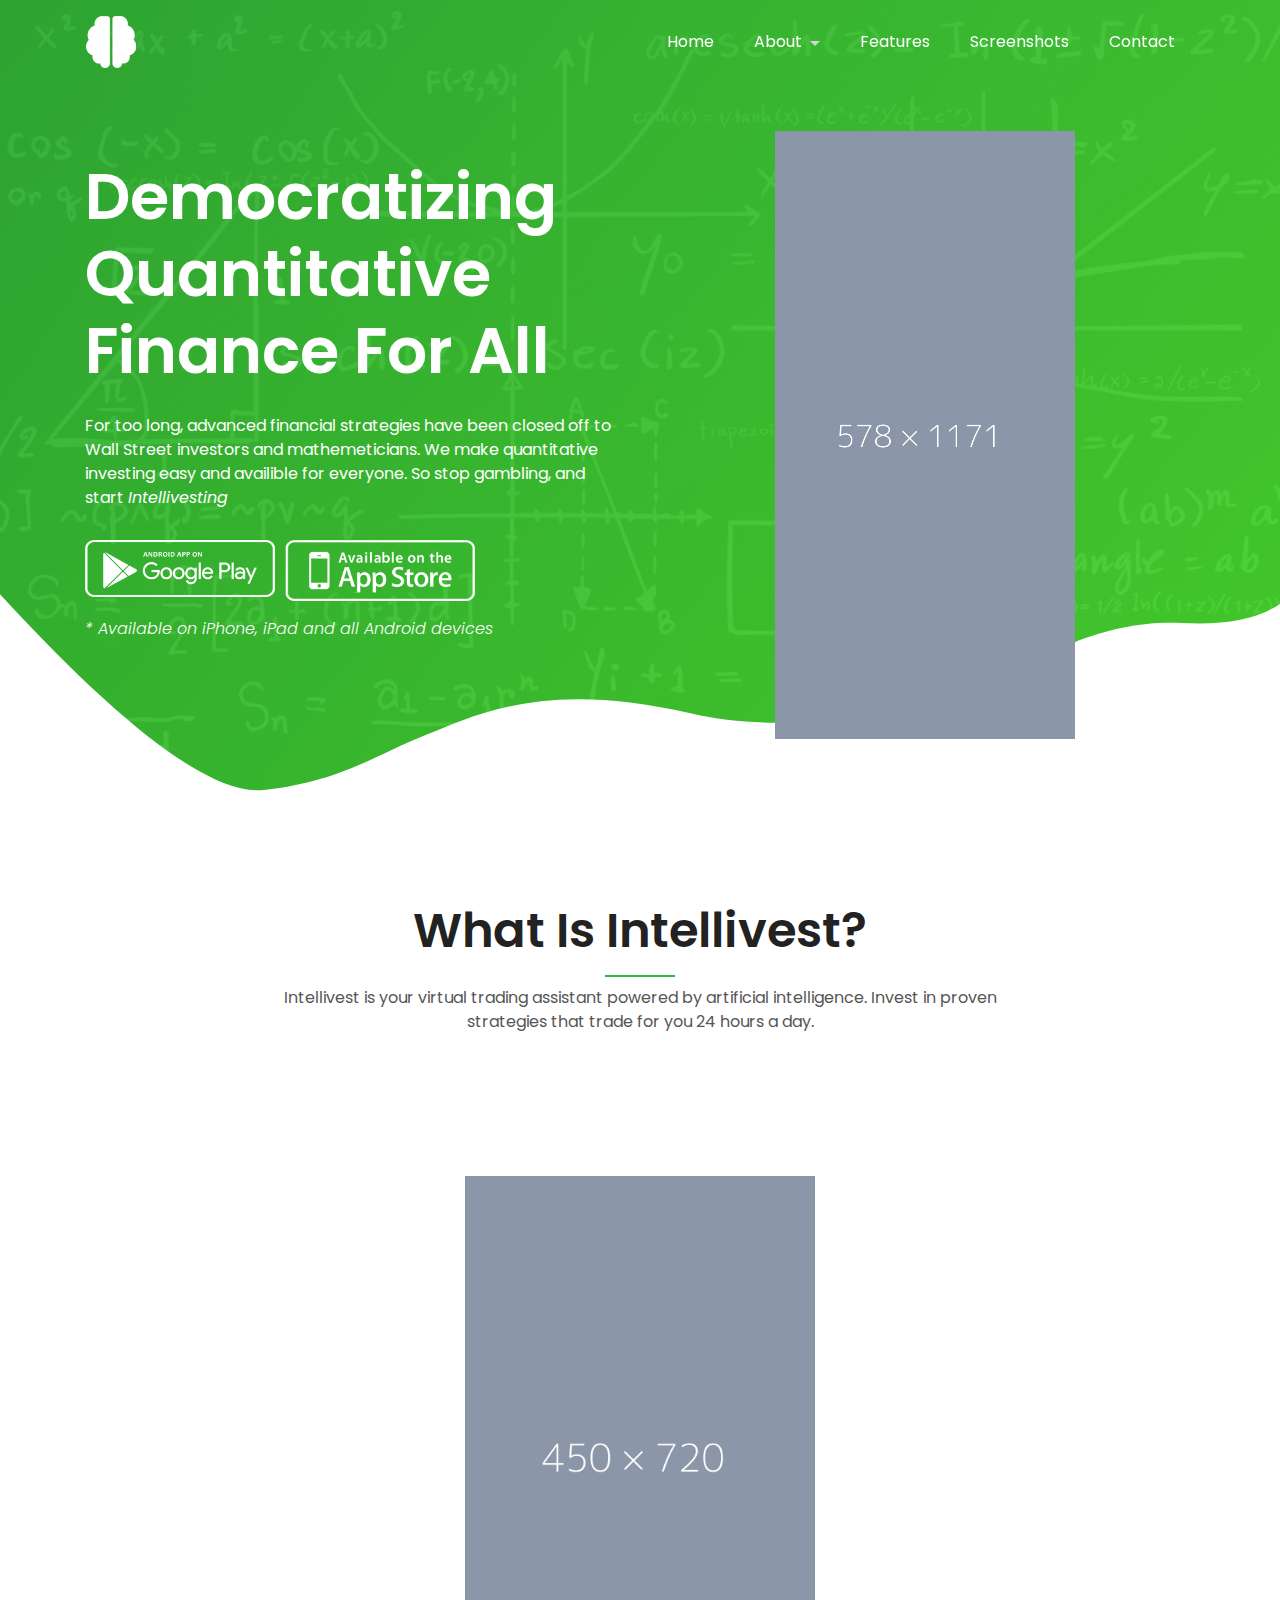
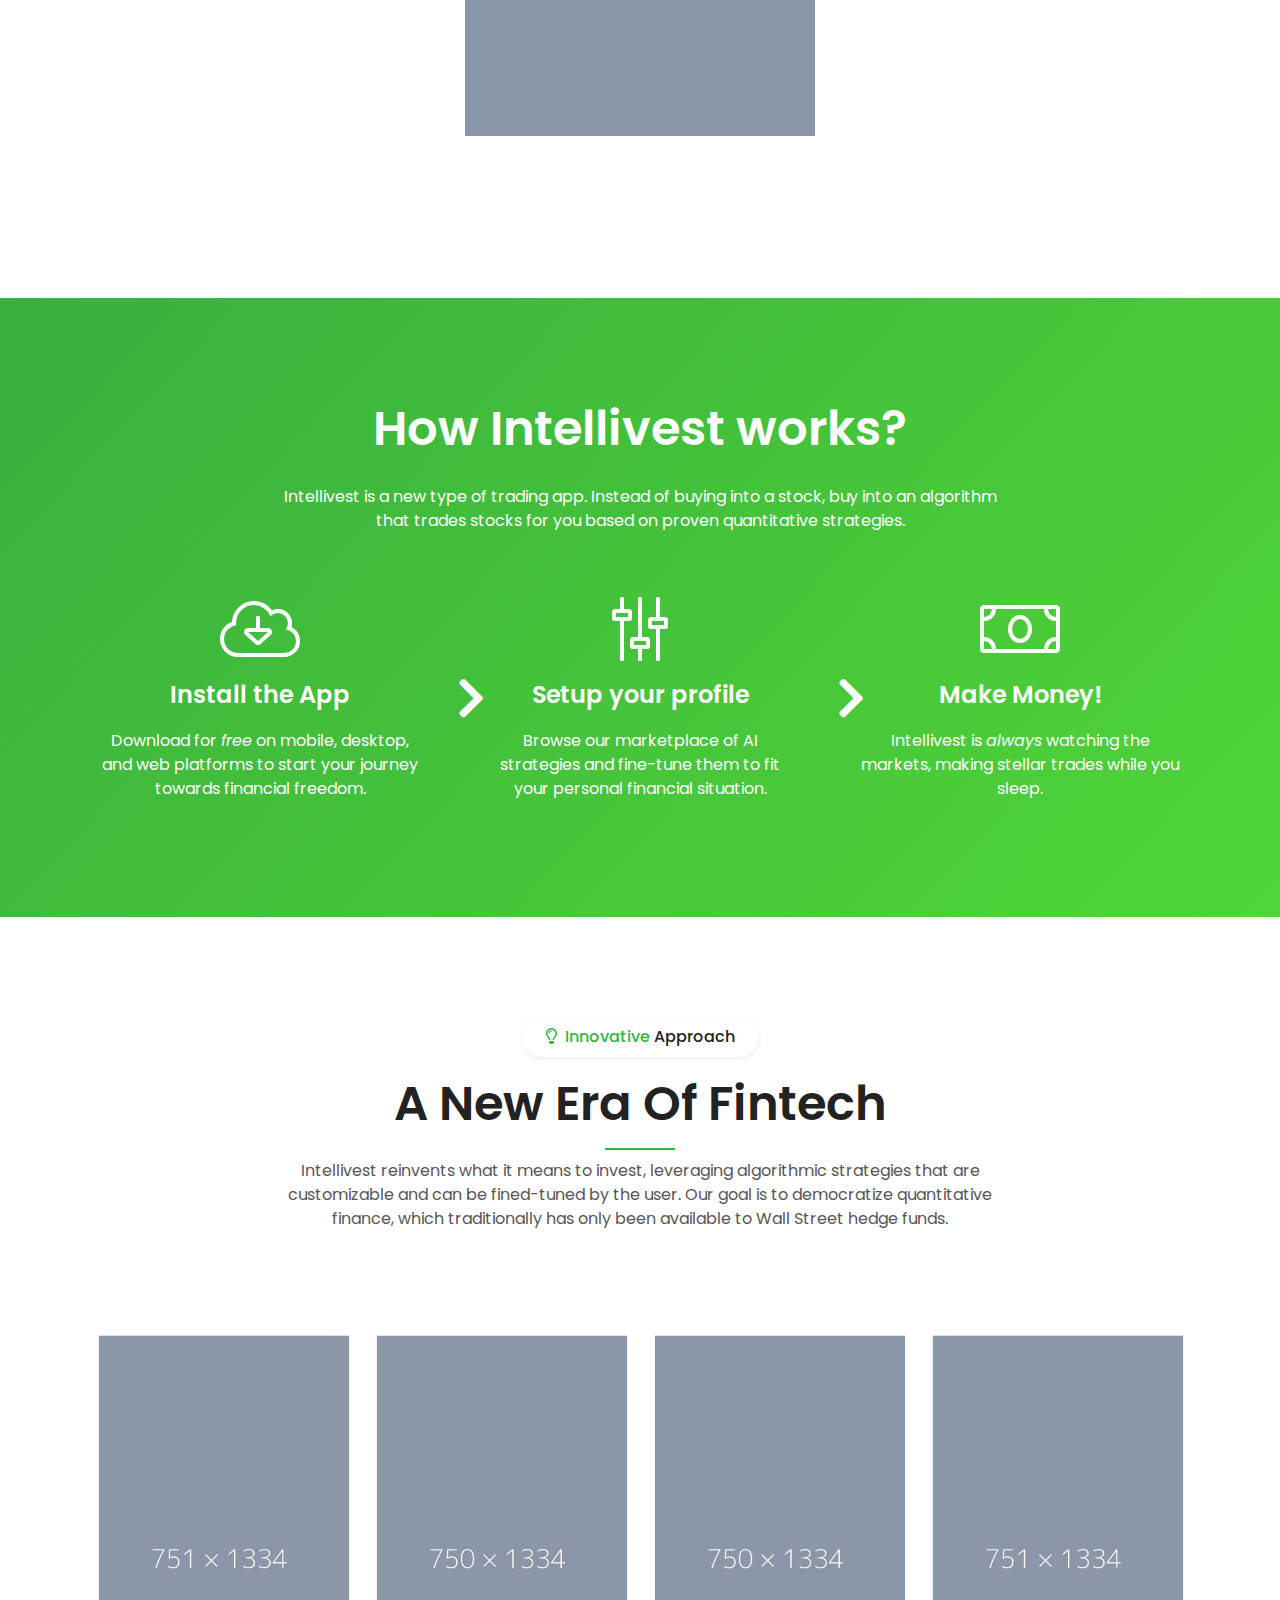
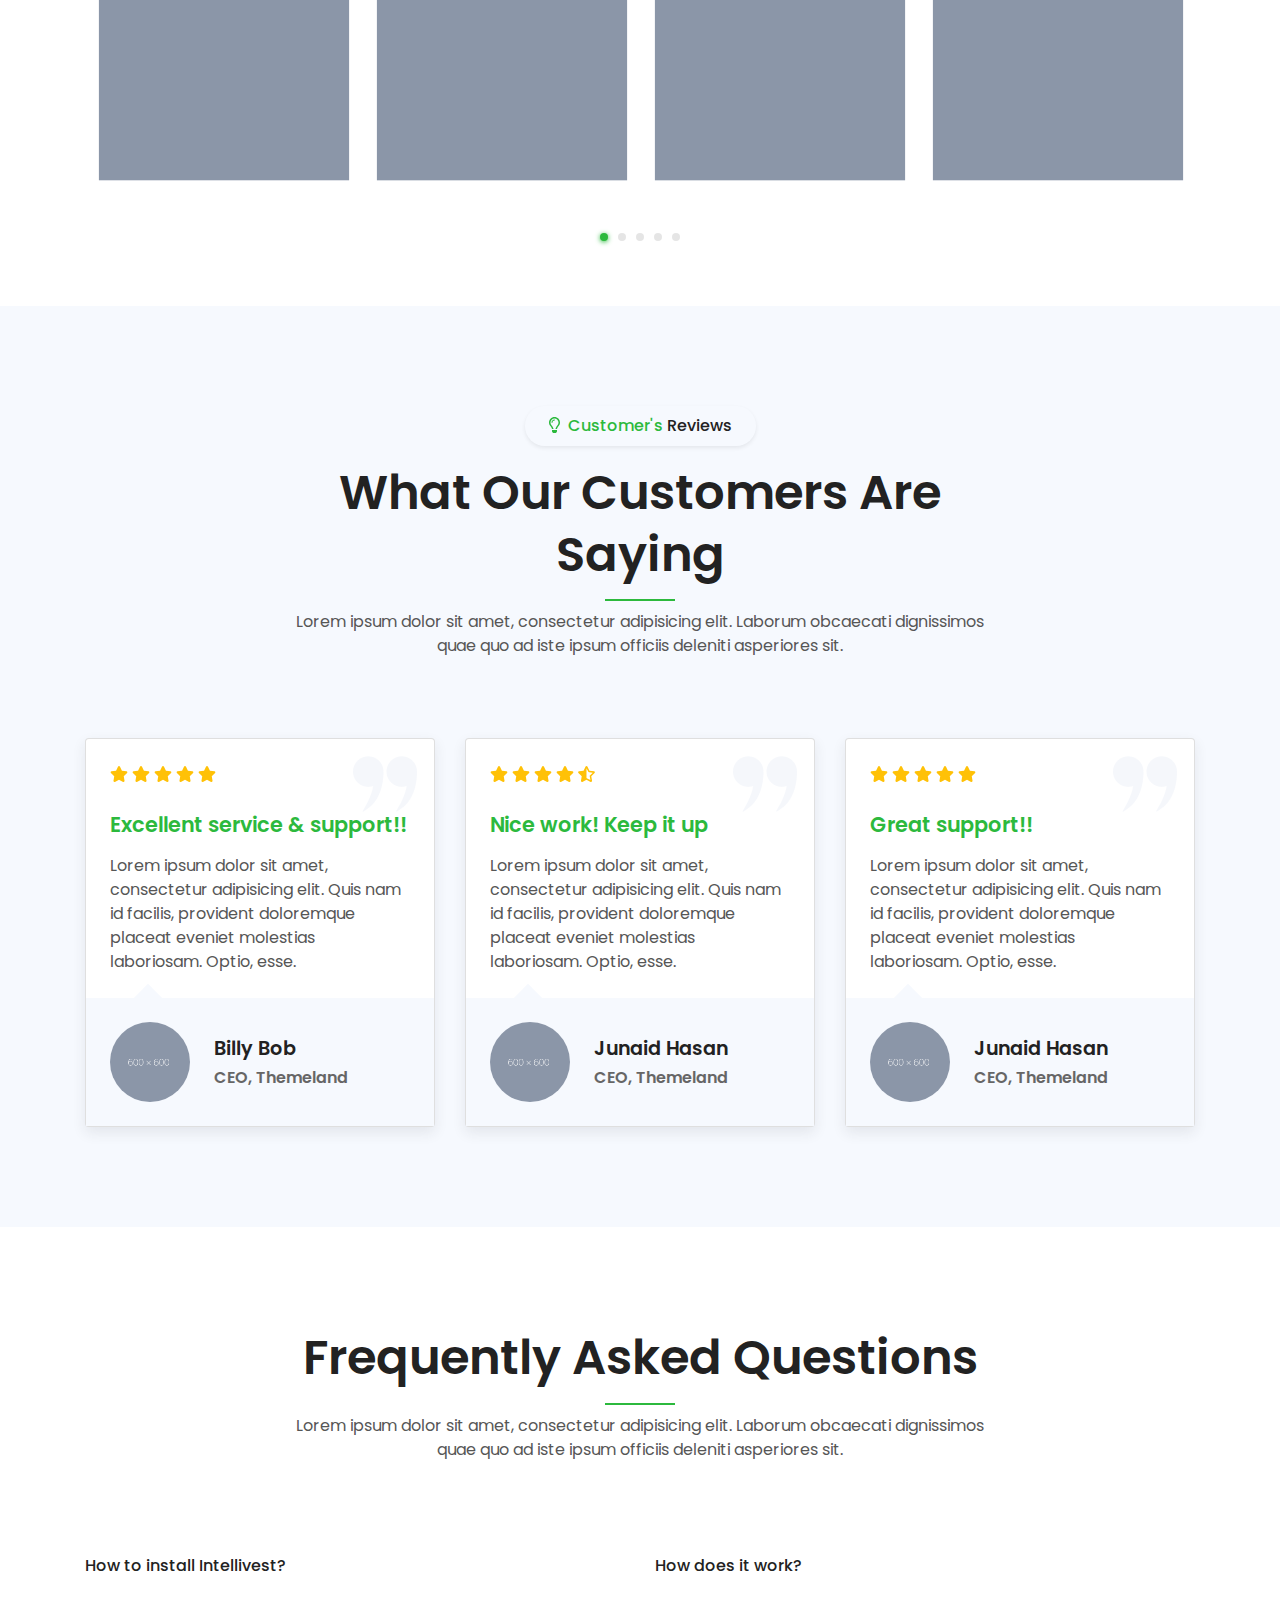
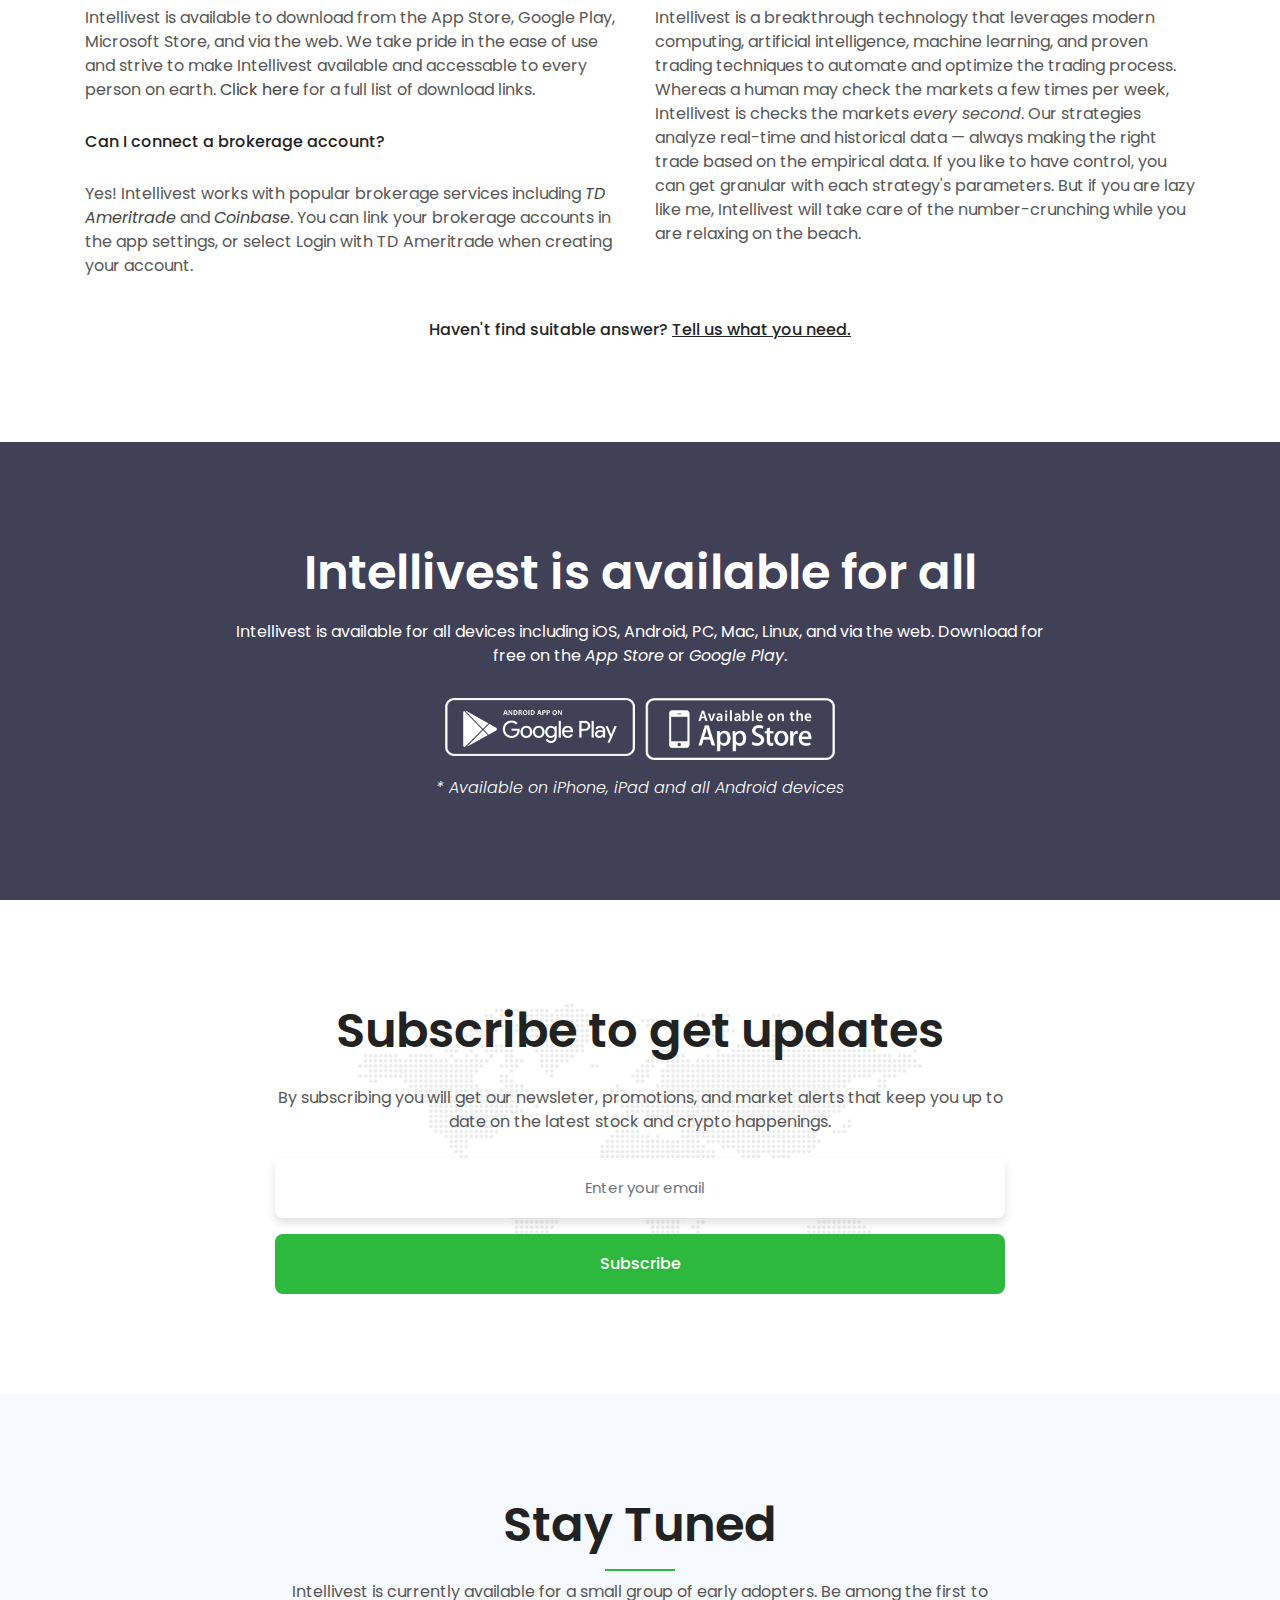
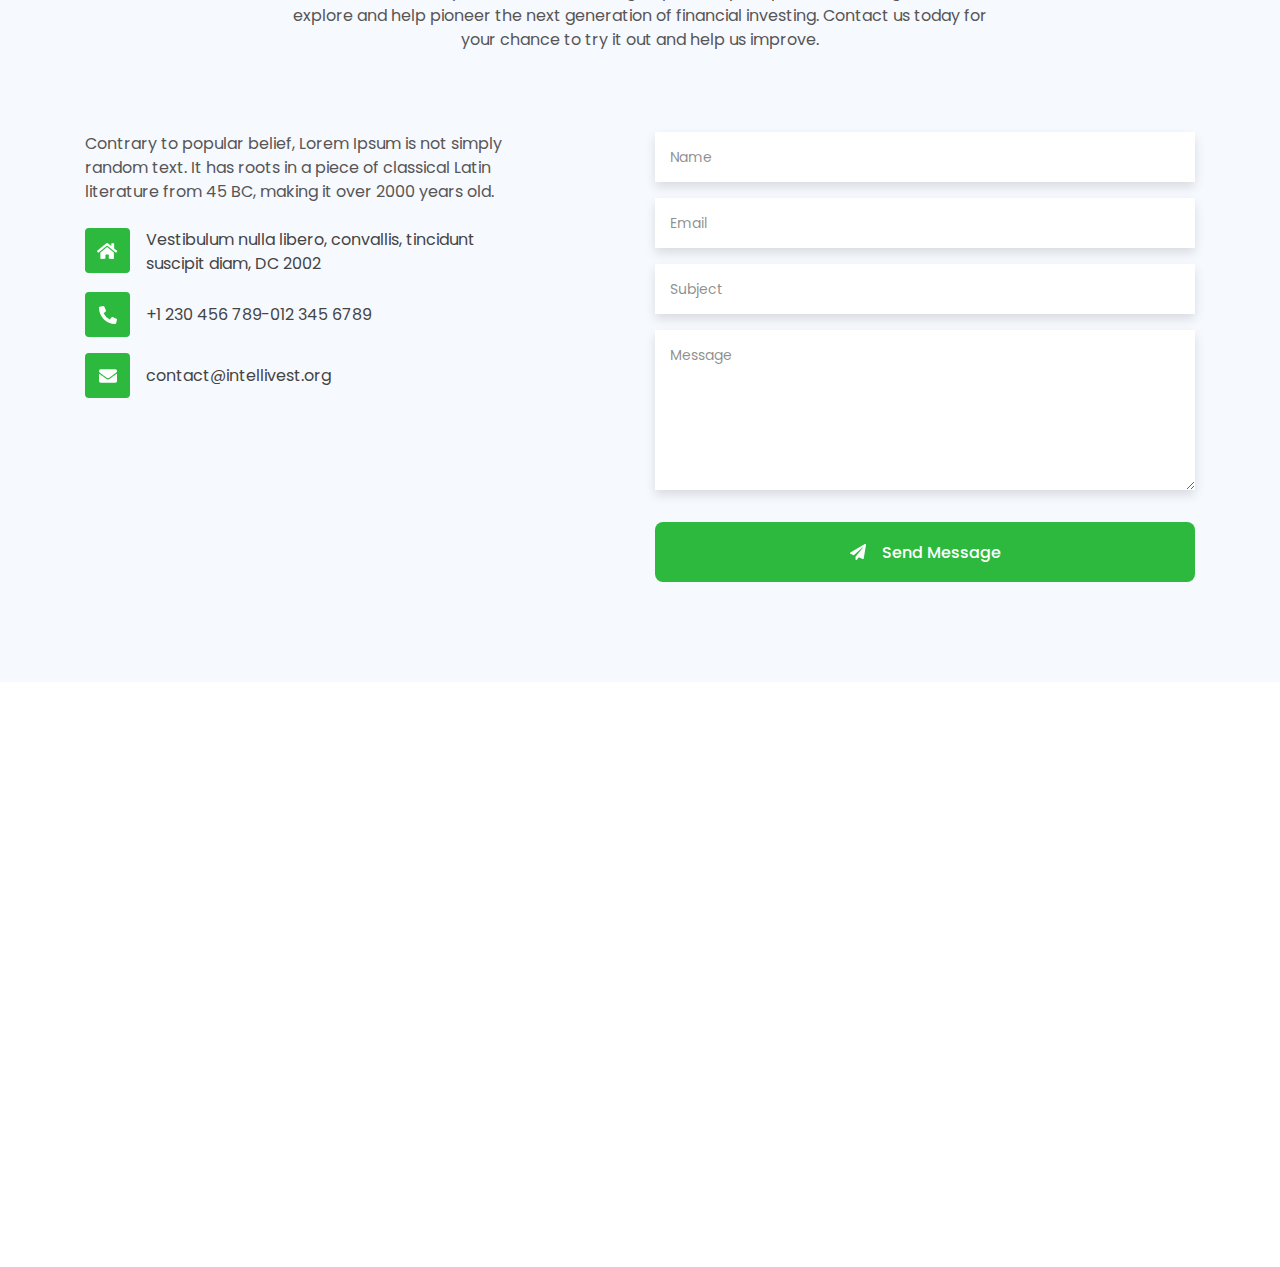
<file: index.html>
<!doctype html>
<html class="no-js" lang="en">

<head>
    <meta charset="UTF-8">
    <meta name="description" content="">
    <meta http-equiv="X-UA-Compatible" content="IE=edge">
    <meta name="viewport" content="width=device-width, initial-scale=1, shrink-to-fit=no">
    <title>Intellivest</title>
    <link rel="icon" href="assets/img/favicon.png">
    <link rel="stylesheet" href="assets/css/style.css">
    <link rel="stylesheet" href="assets/css/fontawesome/css/all.min.css">

        <style>
            
            .work-icon i{
                color:white
            }
            </style>
</head>

<body>
    <div id="scrollUp" title="Scroll To Top">
        <i class="fas fa-arrow-up"></i>
    </div>
    <!--====== Scroll To Top Area End ======-->

    <div class="main">
        <!-- ***** Header Start ***** -->
        <header class="navbar navbar-sticky navbar-expand-lg navbar-dark">
            <div class="container position-relative">
                <a class="navbar-brand" href="index.html">
                    <img class="navbar-brand-regular" src="assets/img/logo/logo-white.png" alt="brand-logo">
                    <img class="navbar-brand-sticky" src="assets/img/logo/logo.png" alt="sticky brand-logo">
                </a>
                <button class="navbar-toggler d-lg-none" type="button" data-toggle="navbarToggler" aria-label="Toggle navigation">
                    <span class="navbar-toggler-icon"></span>
                </button>

                <div class="navbar-inner">
                    <!--  Mobile Menu Toggler -->
                    <button class="navbar-toggler d-lg-none" type="button" data-toggle="navbarToggler" aria-label="Toggle navigation">
                        <span class="navbar-toggler-icon"></span>
                    </button>
                    <nav>
                        <ul class="navbar-nav" id="navbar-nav">
                            <li class="nav-item">
                                <a class="nav-link" href="/">Home</a>
                            </li>
                            
                            <li class="nav-item dropdown">
                                <a class="nav-link dropdown-toggle" href="javascript:;" id="navbarDropdownMenuLink" data-toggle="dropdown" aria-haspopup="true" aria-expanded="false">
                                    About
                                </a>
                                <ul class="dropdown-menu" aria-labelledby="navbarDropdownMenuLink">
                                    <li class="dropdown-submenu"><a class="dropdown-item dropdown-toggle" href="javascript:;">Community<span class="badge badge-pill badge-warning ml-2">New</span></a>
                                        <ul class="dropdown-menu">
                                            <li>
                                                <a class="dropdown-item" target="_blank" href="https://github.com/Intellivest-Technologies">GitHub</a>
                                            </li>
                                            <li>
                                                <a class="dropdown-item" target="_blank" href="https://linkedin.com/company/intellivest-inc">LinkedIn</a>
                                            </li>
                                            <li>
                                                <a class="dropdown-item" target="_blank" href="https://twitter.com/intellivestapp">Twitter</a>
                                            </li>
                                            <li>
                                                <a class="dropdown-item" target="_blank" href="https://facebook.com/Intellivest-141147294786634">Facebook</a>
                                            </li>
                                            <li>
                                                <a class="dropdown-item" target="_blank" href="https://instagram.com/intellivestapp">Instagram</a>
                                            </li>
                                        </ul>
                                    </li>

                                    <li>
                                        <a class="dropdown-item" href="/reviews">Reviews</a>
                                    </li>
                                    <li>
                                        <a class="dropdown-item" href="/faq">FAQ</a>
                                    </li>
                                    <li>
                                        <a class="dropdown-item" href="/contact">Contact</a>
                                    </li>
                                </ul>
                            </li>
                            <li class="nav-item">
                                <a class="nav-link scroll" href="#features">Features</a>
                            </li>
                            <li class="nav-item">
                                <a class="nav-link scroll" href="#screenshots">Screenshots</a>
                            </li>
                            <li class="nav-item">
                                <a class="nav-link scroll" href="#contact">Contact</a>
                            </li>
                        </ul>
                    </nav>
                </div>
            </div>
        </header>
        <!-- ***** Header End ***** -->

        <!-- ***** Welcome Area Start ***** -->
        <section id="home" class="section welcome-area bg-overlay overflow-hidden d-flex align-items-center">
            <div class="container">
                <div class="row align-items-center">
                    <!-- Welcome Intro Start -->
                    <div class="col-12 col-md-7 col-lg-6">
                        <div class="welcome-intro">
                            <h1 class="text-white">Democratizing Quantitative Finance For All</h1>
                            <p class="text-white my-4">For too long, advanced financial strategies have been closed off to Wall Street investors and mathemeticians. We make quantitative investing easy and availible for everyone. So stop gambling, and start <i>Intellivesting</i></p>
                            <!-- Store Buttons -->
                            <div class="button-group store-buttons d-flex">
                                <a href="#">
                                    <img src="assets/img/icon/google-play.png" alt="">
                                </a>
                                <a href="#">
                                    <img src="assets/img/icon/app-store.png" alt="">
                                </a>
                            </div>
                            <span class="d-inline-block text-white fw-3 font-italic mt-3">* Available on iPhone, iPad and all Android devices</span>
                        </div>
                    </div>
                    <div class="col-12 col-md-5 col-lg-6">
                        <!-- Welcome Thumb -->
                        <div class="welcome-thumb mx-auto" data-aos="fade-left" data-aos-delay="500" data-aos-duration="1000">
                            <img src="assets/img/welcome/welcome-mockup.png" alt="">
                        </div>
                    </div>
                </div>
            </div>
            <!-- Shape Bottom -->
            <div class="shape-bottom">
                <svg viewBox="0 0 1920 310" version="1.1" xmlns="http://www.w3.org/2000/svg" xmlns:xlink="http://www.w3.org/1999/xlink" class="svg replaced-svg">
                    <title>sApp Shape</title>
                    <desc>Created with Sketch</desc>
                    <defs></defs>
                    <g id="sApp-Landing-Page" stroke="none" stroke-width="1" fill="none" fill-rule="evenodd">
                        <g id="sApp-v1.0" transform="translate(0.000000, -554.000000)" fill="#FFFFFF">
                            <path d="M-3,551 C186.257589,757.321118 319.044414,856.322454 395.360475,848.004007 C509.834566,835.526337 561.525143,796.329212 637.731734,765.961549 C713.938325,735.593886 816.980646,681.910577 1035.72208,733.065469 C1254.46351,784.220361 1511.54925,678.92359 1539.40808,662.398665 C1567.2669,645.87374 1660.9143,591.478574 1773.19378,597.641868 C1848.04677,601.75073 1901.75645,588.357675 1934.32284,557.462704 L1934.32284,863.183395 L-3,863.183395" id="sApp-v1.0"></path>
                        </g>
                    </g>
                </svg>
            </div>
        </section>
        <!-- ***** Welcome Area End ***** -->
<!-- ***** Features Area Start ***** -->
<section id="features" class="section features-area overflow-hidden ptb_100">
    <div class="container">
        <div class="row justify-content-center">
            <div class="col-12 col-md-10 col-lg-8">
                <!-- Section Heading -->
                <div class="section-heading text-center">
                    <h2>What Is Intellivest?</h2>
                    <p class="d-none d-sm-block mt-4">Intellivest is your virtual trading assistant powered by artificial intelligence.  Invest in proven strategies that trade for you 24 hours a day.</p>
                    <p class="d-block d-sm-none mt-4">Intellivest is your algorithmic trading bot powered by artificial intelligence that trades for you 24 hours a day.</p>
                </div>
            </div>
        </div>
        <div class="row align-items-center">
            <div class="col-12 col-md-6 col-lg-4">
                <!-- Features Item -->
                <ul class="features-item">
                    <li>
                        <!-- Image Box -->
                        <div class="image-box media px-1 py-3 py-md-4 wow fadeInLeft" data-aos-duration="2s" data-wow-delay="0.3s">
                            <!-- Featured Image -->
                            <div class="featured-img mr-3">
                                <i class="fal fa-function fa-3x" style="color:#579df8"></i>
                            </div>
                            <!-- Icon Text -->
                            <div class="icon-text media-body align-self-center align-self-md-start">
                                <h3 class="mb-2">Quantitative Finance</h3>
                                <p>Computers are great at math — better than any human will ever be. Intellivest brings the human and machine together to make intelligent and lucrative trades that are backed by data. </p>
                            </div>
                        </div>
                    </li>
                    <li>
                        <!-- Image Box -->
                        <div class="image-box media px-1 py-3 py-md-4 wow fadeInLeft" data-aos-duration="2s" data-wow-delay="0.6s">
                            <!-- Featured Image -->
                            <div class="featured-img mr-3">
                                <i class="fal fa-brain fa-3x" style="color:#ff6f54"></i>
                            </div>
                            <!-- Icon Text -->
                            <div class="icon-text media-body align-self-center align-self-md-start">
                                <h3 class="mb-2">AI Investing</h3>
                                <p><!--Let's face it. Investing is complex. -->Intellivest brings cutting-edge artificial intelligence to the people. Our AI is trained on historical data, market trends, and social media sentiment resulting in an array of incredibly sophisticated algorithmic trading strategies.  </p>
                            </div>
                        </div>
                    </li>
                    <li>
                        <!-- Image Box -->
                        <div class="image-box media px-1 py-3 py-md-4 wow fadeInLeft" data-aos-duration="2s" data-wow-delay="0.9s">
                            <!-- Featured Image -->
                            <div class="featured-img mr-3">
                                <i class="fal fa-landmark fa-3x" style="color:#8989f2"></i>
                            </div>
                            <!-- Icon Text -->
                            <div class="icon-text media-body align-self-center align-self-md-start">
                                <h3 class="mb-2">Secure Brokerage </h3>
                                <p>Connect your TD Ameritrade & Coinbase accounts, and Intellivest will be your full-time day trader.</p>
                            </div>
                        </div>
                    </li>
                </ul>
            </div>
            <div class="col-12 col-lg-4 d-none d-lg-block">
                <!-- Featutes Thumb -->
                <div class="features-thumb text-center">
                    <img src="assets/img/features/thumb-1.png" alt="">
                </div>
            </div>
            <div class="col-12 col-md-6 col-lg-4">
                <!-- Features Item -->
                <ul class="features-item">
                    <li>
                        <!-- Image Box -->
                        <div class="image-box media px-1 py-3 py-md-4 wow fadeInRight" data-aos-duration="2s" data-wow-delay="0.3s">
                            <!-- Featured Image -->
                            <div class="featured-img mr-3">
                               <i class="fal fa-comment-dollar fa-3x" style="color:#31445d"></i>
                            </div>
                            <!-- Icon Text -->
                            <div class="icon-text media-body align-self-center align-self-md-start">
                                <h3 class="mb-2">Market Alerts</h3>
                                <p>Get personalized market alerts, so you never miss out on the latest opportunities. If you're not ready to go all-in on the algorithm, Intellivest can give you advice and recommendations.</p>
                            </div>
                        </div>
                    </li>
                    <li>
                        <!-- Image Box -->
                        <div class="image-box media px-1 py-3 py-md-4 wow fadeInRight" data-aos-duration="2s" data-wow-delay="0.6s">
                            <!-- Featured Image -->
                            <div class="featured-img mr-3">
                                <i class="fal fa-coin fa-3x" style="color:#5eefb1"></i>
                            </div>
                            <!-- Icon Text -->
                            <div class="icon-text media-body align-self-center align-self-md-start">
                                <h3 class="mb-2">Stocks & Crypto</h3>
                                <p>Buy and sell your favorite cryptocurrencies.  Deploy strategies on the blockchain that leverage the power of artificial intelligence and decentralized finance.</p>
                            </div>
                        </div>
                    </li>
                   
                    <li>
                        <!-- Image Box -->
                        <div class="image-box media px-1 py-3 py-md-4 wow fadeInRight" data-aos-duration="2s" data-wow-delay="0.9s">
                            <!-- Featured Image -->
                            <div class="featured-img mr-3">
                                <i class="fal fa-laptop-code fa-3x" style="color:#f9a475"></i>
                            </div>
                            <!-- Icon Text -->
                            <div class="icon-text media-body align-self-center align-self-md-start">
                                <h3 class="mb-2">Machine Learning</h3>
                                <p>Our computers trade based on real-time and historical data. Our algorithms detect non-obvious trends and trade better than any human could on their own. </p>
                            </div>
                        </div>
                    </li>
                    
                </ul>
            </div>
        </div>
    </div>
</section>
<!-- ***** Features Area End ***** -->
        
        <!-- ***** Service Area Start ***** -->
        <section hidden class="section service-area bg-gray overflow-hidden ptb_100">
            <div class="container">
                <div class="row justify-content-between">
                    <div class="col-12 col-lg-6 order-2 order-lg-1">
                        <!-- Service Text -->
                        <div class="service-text pt-4 pt-lg-0">
                            <h2 class="text-capitalize mb-4">Make your Device Manage Everything For you</h2>
                            <!-- Service List -->
                            <ul class="service-list">
                                <!-- Single Service -->
                                <li class="single-service media py-2">
                                    <div class="service-icon pr-4">
                                        <span><i class="fab fa-buffer"></i></span>
                                    </div>
                                    <div class="service-text media-body">
                                        <p>Fully layered dolor sit amet, consectetur adipisicing elit. Facere, nobis, id expedita dolores officiis laboriosam.</p>
                                    </div>
                                </li>
                                <!-- Single Service -->
                                <li class="single-service media py-2">
                                    <div class="service-icon pr-4">
                                        <span><i class="fas fa-brush"></i></span>
                                    </div>
                                    <div class="service-text media-body">
                                        <p>Customizable design dolor sit amet, consectetur adipisicing elit. Facere, nobis, id expedita dolores officiis laboriosam.</p>
                                    </div>
                                </li>
                                <!-- Single Service -->
                                <li class="single-service media py-2">
                                    <div class="service-icon pr-4">
                                        <span><i class="fas fa-burn"></i></span>
                                    </div>
                                    <div class="service-text media-body">
                                        <p>Drop ipsum dolor sit amet, consectetur adipisicing elit. Facere, nobis, id expedita dolores officiis laboriosam.</p>
                                    </div>
                                </li>
                                <!-- Single Service -->
                                <li class="single-service media py-2">
                                    <div class="service-icon pr-4">
                                        <span><i class="fas fa-cart-arrow-down"></i></span>
                                    </div>
                                    <div class="service-text media-body">
                                        <p>Marketing chart dolor sit amet, consectetur adipisicing elit. Facere, nobis, id expedita dolores officiis laboriosam.</p>
                                    </div>
                                </li>
                            </ul>
                            <a href="#" class="btn btn-bordered mt-4">Learn More</a>
                        </div>
                    </div>
                    <div class="col-12 col-lg-4 order-1 order-lg-2 d-none d-lg-block">
                        <!-- Service Thumb -->
                        <div class="service-thumb mx-auto">
                            <img src="assets/img/features/thumb-1.png" alt="">
                        </div>
                    </div>
                </div>
            </div>
        </section>
        <!-- ***** Service Area End ***** -->

        <!-- ***** Discover Area Start ***** -->
        <section hidden class="section discover-area overflow-hidden ptb_100">
            <div class="container">
                <div class="row justify-content-between">
                    <div class="col-12 col-lg-6 order-2 order-lg-1">
                        <!-- Discover Thumb -->
                        <div class="service-thumb discover-thumb mx-auto pt-5 pt-lg-0">
                            <img src="assets/img/discover/iphone_x.png" alt="">
                        </div>
                    </div>
                    <div class="col-12 col-lg-6 order-1 order-lg-2">
                        <!-- Discover Text -->
                        <div class="discover-text pt-4 pt-lg-0">
                            <h2 class="pb-4 pb-sm-0">Easily communicate with clients using sApp.</h2>
                            <p class="d-none d-sm-block pt-3 pb-4">Lorem ipsum dolor sit amet, consectetur adipisicing elit. Similique dolor ut iusto vitae autem neque eum ipsam.</p>
                            <!-- Check List -->
                            <ul class="check-list">
                                <li class="py-1">
                                    <!-- List Box -->
                                    <div class="list-box media">
                                        <span class="icon align-self-center"><i class="fas fa-check"></i></span>
                                        <span class="media-body pl-3">Combined with a handful of model sentence structures looks reasonable.</span>
                                    </div>
                                </li>
                                <li class="py-1">
                                    <!-- List Box -->
                                    <div class="list-box media">
                                        <span class="icon align-self-center"><i class="fas fa-check"></i></span>
                                        <span class="media-body pl-3">Contrary to popular belief, Lorem Ipsum is not simply random text.</span>
                                    </div>
                                </li>
                                <li class="py-1">
                                    <!-- List Box -->
                                    <div class="list-box media">
                                        <span class="icon align-self-center"><i class="fas fa-check"></i></span>
                                        <span class="media-body pl-3">Sed ut perspiciatis unde omnis iste natus error sit voluptatem accusantium.</span>
                                    </div>
                                </li>
                                <li class="py-1">
                                    <!-- List Box -->
                                    <div class="list-box media">
                                        <span class="icon align-self-center"><i class="fas fa-check"></i></span>
                                        <span class="media-body pl-3">All the Lorem Ipsum generators on the Internet tend to repeat necessary.</span>
                                    </div>
                                </li>
                            </ul>
                            <div class="icon-box d-flex mt-3">
                                <div class="service-icon">
                                    <span><i class="fas fa-bell"></i></span>
                                </div>
                                <div class="service-icon px-3">
                                    <span><i class="fas fa-envelope-open"></i></span>
                                </div>
                                <div class="service-icon">
                                    <span><i class="fas fa-video"></i></span>
                                </div>
                            </div>
                        </div>
                    </div>
                </div>
            </div>
        </section>
        <!-- ***** Discover Area End ***** -->

        <!-- ***** Work Area Start ***** -->
        <section class="section work-area bg-overlay overflow-hidden ptb_100">
            <div class="container">
                <div class="row justify-content-center">
                    <div class="col-12 col-md-10 col-lg-8">
                        <!-- Work Content -->
                        <div class="work-content text-center">
                            <h2 class="text-white">How Intellivest works?</h2>
                            <p class="d-none d-sm-block text-white my-3 mt-sm-4 mb-sm-5">Intellivest is a new type of trading app.  Instead of buying into a stock, buy into an algorithm that trades stocks for you based on proven quantitative strategies.</p>
                            <p class="d-block d-sm-none text-white my-3">Intellivest is a new type of trading app.  Instead of buying into a stock, buy into an algorithm that trades stocks for you based on proven quantitative strategies.</p>
                        </div>
                    </div>
                </div>
                <div class="row">
                    <div class="col-12 col-md-4">
                        <!-- Single Work -->
                        <div class="single-work text-center p-3">
                            <!-- Work Icon -->
                            <div class="work-icon">
                                <i class="fal fa-cloud-download-alt fa-4x"></i>
                            </div>
                            <h3 class="text-white py-3">Install the App</h3>
                            <p class="text-white">Download for <i>free</i> on mobile, desktop, and web platforms to start your journey towards financial freedom.</p>
                        </div>
                    </div>
                    <div class="col-12 col-md-4">
                        <!-- Single Work -->
                        <div class="single-work text-center p-3">
                            <!-- Work Icon -->
                            <div class="work-icon">
                                <i class="fal fa-sliders-v fa-4x"></i>
                            </div>
                            <h3 class="text-white py-3">Setup your profile</h3>
                            <p class="text-white">Browse our marketplace of AI strategies and fine-tune them to fit your personal financial situation.</p>
                        </div>
                    </div>
                    <div class="col-12 col-md-4">
                        <!-- Single Work -->
                        <div class="single-work text-center p-3">
                            <!-- Work Icon -->
                            <div class="work-icon">
                                <i class="fal fa-money-bill fa-4x"></i>
                            </div>
                            <h3 class="text-white py-3">Make Money!</h3>
                            <p class="text-white">Intellivest is <i>always</i> watching the markets, making stellar trades while you sleep.</p>
                        </div>
                    </div>
                </div>
            </div>
        </section>
        <!-- ***** Work Area End ***** -->

        <!-- ***** Screenshots Area Start ***** -->
        <section id="screenshots" class="section screenshots-area ptb_100">
            <div class="container">
                <div class="row justify-content-center">
                    <div class="col-12 col-md-10 col-lg-8">
                        <!-- Section Heading -->
                        <div class="section-heading text-center">
                            <span class="d-inline-block rounded-pill shadow-sm fw-5 px-4 py-2 mb-3">
                                <i class="far fa-lightbulb text-primary mr-1"></i>
                                <span class="text-primary">Innovative</span>
                                Approach
                            </span>
                            <h2 class="text-capitalize">A New Era of Fintech</h2>
                            <p class="d-none d-sm-block mt-4">Intellivest reinvents what it means to invest, leveraging algorithmic strategies that are customizable and can be fined-tuned by the user.  Our goal is to democratize quantitative finance, which traditionally has only been available to Wall Street hedge funds.</p>
                            <p class="d-block d-sm-none mt-4">Intellivest reinvents what it means to invest, leveraging algorithmic strategies that are customizable and can be fined-tuned by the user.  </p>
                        </div>
                    </div>
                </div>
                <div class="row">
                    <div class="col-12">
                        <!-- App Screenshot Slider Area -->
                        <div class="app-screenshots">
                            <!-- Single Screenshot Item -->
                            <div class="single-screenshot">
                                <img src="assets/img/screenshots/1.jpg" alt="">
                            </div>
                            <!-- Single Screenshot Item -->
                            <div class="single-screenshot">
                                <img src="assets/img/screenshots/2.jpg" alt="">
                            </div>
                            <!-- Single Screenshot Item -->
                            <div class="single-screenshot">
                                <img src="assets/img/screenshots/3.jpg" alt="">
                            </div>
                            <!-- Single Screenshot Item -->
                            <div class="single-screenshot">
                                <img src="assets/img/screenshots/4.jpg" alt="">
                            </div>
                            <!-- Single Screenshot Item -->
                            <div class="single-screenshot">
                                <img src="assets/img/screenshots/5.jpg" alt="">
                            </div>
                        </div>
                    </div>
                </div>
            </div>
        </section>
        <!-- ***** Screenshots Area End ***** -->

        <!-- ***** Review Area Start ***** -->
        <section id="review" class="review-area bg-gray ptb_100">
            <div class="container">
                <div class="row justify-content-center">
                    <div class="col-12 col-md-10 col-lg-8">
                        <!-- Section Heading -->
                        <div class="section-heading text-center">
                            <span class="d-inline-block rounded-pill shadow-sm fw-5 px-4 py-2 mb-3">
                                <i class="far fa-lightbulb text-primary mr-1"></i>
                                <span class="text-primary">Customer's</span>
                                Reviews
                            </span>
                            <h2 class="text-capitalize">What our customers are saying</h2>
                            <p class="d-none d-sm-block mt-4">Lorem ipsum dolor sit amet, consectetur adipisicing elit. Laborum obcaecati dignissimos quae quo ad iste ipsum officiis deleniti asperiores sit.</p>
                            <p class="d-block d-sm-none mt-4">Lorem ipsum dolor sit amet, consectetur adipisicing elit. Laborum obcaecati.</p>
                        </div>
                    </div>
                </div>
                <div class="row">
                    <div class="col-12 col-md-6 col-lg-4 res-margin">
                        <!-- Single Review -->
                        <div class="single-review card">
                            <!-- Card Top -->
                            <div class="card-top p-4">
                                <div class="review-icon">
                                    <i class="fas fa-star text-warning"></i>
                                    <i class="fas fa-star text-warning"></i>
                                    <i class="fas fa-star text-warning"></i>
                                    <i class="fas fa-star text-warning"></i>
                                    <i class="fas fa-star text-warning"></i>
                                </div>
                                <h4 class="text-primary mt-4 mb-3">Excellent service &amp; support!!</h4>
                                <!-- Review Text -->
                                <div class="review-text">
                                    <p>Lorem ipsum dolor sit amet, consectetur adipisicing elit. Quis nam id facilis, provident doloremque placeat eveniet molestias laboriosam. Optio, esse.</p>
                                </div>
                                <!-- Quotation Icon -->
                                <div class="quot-icon">
                                    <img class="avatar-md" src="assets/img/icon/quote.png" alt="">
                                </div>
                            </div>
                            <!-- Reviewer -->
                            <div class="reviewer media bg-gray p-4">
                                <!-- Reviewer Thumb -->
                                <div class="reviewer-thumb">
                                    <img class="avatar-lg radius-100" src="assets/img/avatar/avatar-1.png" alt="">
                                </div>
                                <!-- Reviewer Media -->
                                <div class="reviewer-meta media-body align-self-center ml-4">
                                    <h5 class="reviewer-name color-primary mb-2">Billy Bob</h5>
                                    <h6 class="text-secondary fw-6">CEO, Themeland</h6>
                                </div>
                            </div>
                        </div>
                    </div>
                    <div class="col-12 col-md-6 col-lg-4 res-margin">
                        <!-- Single Review -->
                        <div class="single-review card">
                            <!-- Card Top -->
                            <div class="card-top p-4">
                                <div class="review-icon">
                                    <i class="fas fa-star text-warning"></i>
                                    <i class="fas fa-star text-warning"></i>
                                    <i class="fas fa-star text-warning"></i>
                                    <i class="fas fa-star text-warning"></i>
                                    <i class="fas fa-star-half-alt text-warning"></i>
                                </div>
                                <h4 class="text-primary mt-4 mb-3">Nice work! Keep it up</h4>
                                <!-- Review Text -->
                                <div class="review-text">
                                    <p>Lorem ipsum dolor sit amet, consectetur adipisicing elit. Quis nam id facilis, provident doloremque placeat eveniet molestias laboriosam. Optio, esse.</p>
                                </div>
                                <!-- Quotation Icon -->
                                <div class="quot-icon">
                                    <img class="avatar-md" src="assets/img/icon/quote.png" alt="">
                                </div>
                            </div>
                            <!-- Reviewer -->
                            <div class="reviewer media bg-gray p-4">
                                <!-- Reviewer Thumb -->
                                <div class="reviewer-thumb">
                                    <img class="avatar-lg radius-100" src="assets/img/avatar/avatar-2.png" alt="">
                                </div>
                                <!-- Reviewer Media -->
                                <div class="reviewer-meta media-body align-self-center ml-4">
                                    <h5 class="reviewer-name color-primary mb-2">Junaid Hasan</h5>
                                    <h6 class="text-secondary fw-6">CEO, Themeland</h6>
                                </div>
                            </div>
                        </div>
                    </div>
                    <div class="col-12 col-md-6 col-lg-4">
                        <!-- Single Review -->
                        <div class="single-review card">
                            <!-- Card Top -->
                            <div class="card-top p-4">
                                <div class="review-icon">
                                    <i class="fas fa-star text-warning"></i>
                                    <i class="fas fa-star text-warning"></i>
                                    <i class="fas fa-star text-warning"></i>
                                    <i class="fas fa-star text-warning"></i>
                                    <i class="fas fa-star text-warning"></i>
                                </div>
                                <h4 class="text-primary mt-4 mb-3">Great support!!</h4>
                                <!-- Review Text -->
                                <div class="review-text">
                                    <p>Lorem ipsum dolor sit amet, consectetur adipisicing elit. Quis nam id facilis, provident doloremque placeat eveniet molestias laboriosam. Optio, esse.</p>
                                </div>
                                <!-- Quotation Icon -->
                                <div class="quot-icon">
                                    <img class="avatar-md" src="assets/img/icon/quote.png" alt="">
                                </div>
                            </div>
                            <!-- Reviewer -->
                            <div class="reviewer media bg-gray p-4">
                                <!-- Reviewer Thumb -->
                                <div class="reviewer-thumb">
                                    <img class="avatar-lg radius-100" src="assets/img/avatar/avatar-3.png" alt="">
                                </div>
                                <!-- Reviewer Media -->
                                <div class="reviewer-meta media-body align-self-center ml-4">
                                    <h5 class="reviewer-name color-primary mb-2">Junaid Hasan</h5>
                                    <h6 class="text-secondary fw-6">CEO, Themeland</h6>
                                </div>
                            </div>
                        </div>
                    </div>
                </div>
            </div>
        </section>
        <!-- ***** Review Area End ***** -->

        <!-- ***** FAQ Area Start ***** -->
        <section class="section faq-area style-two ptb_100">
            <div class="container">
                <div class="row justify-content-center">
                    <div class="col-12 col-md-10 col-lg-8">
                        <!-- Section Heading -->
                        <div class="section-heading text-center">
                            <h2 class="text-capitalize">Frequently asked questions</h2>
                            <p class="d-none d-sm-block mt-4">Lorem ipsum dolor sit amet, consectetur adipisicing elit. Laborum obcaecati dignissimos quae quo ad iste ipsum officiis deleniti asperiores sit.</p>
                            <p class="d-block d-sm-none mt-4">Lorem ipsum dolor sit amet, consectetur adipisicing elit. Laborum obcaecati.</p>
                        </div>
                    </div>
                </div>
                <div class="row justify-content-center">
                    <div class="col-12">
                        <!-- FAQ Content -->
                        <div class="faq-content">
                            <!-- sApp Accordion -->
                            <div class="accordion" id="sApp-accordion">
                                <div class="row justify-content-center">
                                    <div class="col-12 col-md-6">
                                        <!-- Single Card -->
                                        <div class="card border-0">
                                            <!-- Card Header -->
                                            <div class="card-header bg-inherit border-0 p-0">
                                                <h2 class="mb-0">
                                                    <button class="btn px-0 py-3" type="button">
                                                        How to install Intellivest?
                                                    </button>
                                                </h2>
                                            </div>
                                            <!-- Card Body -->
                                            <div class="card-body px-0 py-3">
                                                Intellivest is available to download from the App Store, Google Play, Microsoft Store, and via the web.  We take pride in the ease of use and strive to make Intellivest available and accessable to every person on earth.  <a href="/download">Click here</a> for a full list of download links.
                                            </div>
                                        </div>
                                        <!-- Single Card -->
                                        <div class="card border-0">
                                            <!-- Card Header -->
                                            <div class="card-header bg-inherit border-0 p-0">
                                                <h2 class="mb-0">
                                                    <button class="btn px-0 py-3" type="button">
                                                        Can I connect a brokerage account?
                                                    </button>
                                                </h2>
                                            </div>
                                            <!-- Card Body -->
                                            <div class="card-body px-0 py-3">
                                                Yes! Intellivest works with popular brokerage services including <i><a target="_blank" href="https://www.tdameritrade.com/">TD Ameritrade</a></i> and <i><a target="_blank" href="https://coinbase.com">Coinbase</a></i>.  You can link your brokerage accounts in the app settings, or select Login with TD Ameritrade when creating your account.
                                            </div>
                                        </div>
                                       
                                    </div>
                                    <div class="col-12 col-md-6">
                                        <!-- Single Card -->
                                        <div class="card border-0">
                                            <!-- Card Header -->
                                            <div class="card-header bg-inherit border-0 p-0">
                                                <h2 class="mb-0">
                                                    <button class="btn px-0 py-3" type="button">
                                                        How does it work?
                                                    </button>
                                                </h2>
                                            </div>
                                            <!-- Card Body -->
                                            <div class="card-body px-0 py-3">
                                                Intellivest is a breakthrough technology that leverages modern computing, artificial intelligence, machine learning, and proven trading techniques to automate and optimize the trading process.  Whereas a human may check the markets a few times per week, Intellivest is checks the markets <i>every second</i>. Our strategies analyze real-time and historical data — always making the right trade based on the empirical data.  If you like to have control, you can get granular with each strategy's parameters. But if you are lazy like me, Intellivest will take care of the number-crunching while you are relaxing on the beach.
                                            </div>
                                        </div>
                                       
                                    </div>
                                </div>
                                <div class="row justify-content-center">
                                    <p class="text-body text-center pt-4 px-3 fw-5">Haven't find suitable answer? <a href="/contact">Tell us what you need.</a></p>
                                </div>
                            </div>
                        </div>
                    </div>
                </div>
            </div>
        </section>
        <!-- ***** FAQ Area End ***** -->
<style>
    .team-thumb img{
        filter: grayscale(30%);
    }
</style>
        <!-- ***** Team Area Start ***** -->
        <section hidden class="section team-area team-style-two overflow-hidden ptb_100">
            <div class="container">
                <div class="row justify-content-center">
                    <div class="col-12 col-md-10 col-lg-8">
                        <!-- Section Heading -->
                        <div class="section-heading text-center">
                            <h2 class="text-capitalize">Our Team Experts</h2>
                            <p class="d-none d-sm-block mt-4">Lorem ipsum dolor sit amet, consectetur adipisicing elit. Laborum obcaecati dignissimos quae quo ad iste ipsum officiis deleniti asperiores sit.</p>
                            <p class="d-block d-sm-none mt-4">Lorem ipsum dolor sit amet, consectetur adipisicing elit. Laborum obcaecati.</p>
                        </div>
                    </div>
                </div>
                <div class="row">
                    <div class="col-12 col-sm-6 col-md-4 col-lg-3">
                        <!-- Single Team -->
                        <div class="single-team text-center overflow-hidden m-2 m-lg-0">
                            <!-- Team Thumb -->
                            <div class="team-thumb d-inline-block position-relative">
                                <img src="assets/img/avatar/ryan-kemmer.jpg" alt="">
                                <!-- Team Overlay -->
                                <div class="team-overlay">
                                    <h4 class="team-name text-white">Ryan Kemmer</h4>
                                    <h6 class="team-post text-white mt-2 mb-3">Founder &amp; CEO</h6>
                                    <!-- Team Icons -->
                                    <div class="team-icons">
                                        <a class="p-2" href="https://twitter.com/ryankemmer"><i class="fab fa-twitter"></i></a>
                                        <a class="p-2" href="https://github.com/ryankemmer"><i class="fab fa-github"></i></a>
                                        <a class="p-2" href="https://linkedin.com/in/ryankemmer"><i class="fab fa-linkedin-in"></i></a>
                                    </div>
                                </div>
                            </div>
                        </div>
                    </div>
                    <div class="col-12 col-sm-6 col-md-4 col-lg-3">
                        <!-- Single Team -->
                        <div class="single-team text-center overflow-hidden m-2 m-lg-0">
                            <!-- Team Thumb -->
                            <div class="team-thumb d-inline-block position-relative">
                                <img src="assets/img/avatar/josh-stovall.jpg" alt="">
                                <!-- Team Overlay -->
                                <div class="team-overlay">
                                    <h4 class="team-name text-white">Josh Stovall</h4>
                                    <h6 class="team-post text-white mt-2 mb-3">Co-Founder</h6>
                                    <!-- Team Icons -->
                                    <div class="team-icons">
                                        <a class="p-2" href="https://joshstovall.com"><i class="fas fa-globe"></i></a>
                                        <a class="p-2" href="https://twitter.com/j_stov"><i class="fab fa-twitter"></i></a>
                                        <a class="p-2" href="https://github.com/joshstovall"><i class="fab fa-github"></i></a>
                                        <a class="p-2" href="https://linkedin.com/in/joshstovall"><i class="fab fa-linkedin-in"></i></a>
                                    </div>
                                </div>
                            </div>
                        </div>
                    </div>
                    <div class="col-12 col-sm-6 col-md-4 col-lg-3">
                        <!-- Single Team -->
                        <div class="single-team text-center overflow-hidden m-2 m-lg-0">
                            <!-- Team Thumb -->
                            <div class="team-thumb d-inline-block position-relative">
                                <img src="assets/img/avatar/dylan-edwards.jpg" alt="">
                                <!-- Team Overlay -->
                                <div class="team-overlay">
                                    <h4 class="team-name text-white">Dylan Edwards</h4>
                                    <h6 class="team-post text-white mt-2 mb-3">Web Developer</h6>
                                    <!-- Team Icons -->
                                    <div class="team-icons">
                                        <a class="p-2" href="https://dylanedwards.site/"><i class="fas fa-globe"></i></a>
                                        <a class="p-2" href="https://github.com/dylane1999"><i class="fab fa-github"></i></a>
                                        <a class="p-2" href="https://linkedin.com/in/dylanedwards19"><i class="fab fa-linkedin-in"></i></a>
                                    </div>
                                </div>
                            </div>
                        </div>
                    </div>
                    <div class="col-12 col-sm-6 col-md-4 col-lg-3">
                        <!-- Single Team -->
                        <div class="single-team text-center overflow-hidden m-2 m-lg-0">
                            <!-- Team Thumb -->
                            <div class="team-thumb d-inline-block position-relative">
                                <img src="assets/img/avatar/sean-rollins.jpg" alt="">
                                <!-- Team Overlay -->
                                <div class="team-overlay">
                                    <h4 class="team-name text-white">Sean Rollins</h4>
                                    <h6 class="team-post text-white mt-2 mb-3">Graphic Designer</h6>
                                    <!-- Team Icons -->
                                    <div class="team-icons">
                                        <a class="p-2" href="https://linkedin.com/in/sean-rollins-35b602152"><i class="fab fa-linkedin-in"></i></a>
                                    </div>
                                </div>
                            </div>
                        </div>
                    </div>
                </div>
            </div>
        </section>
        <!-- ***** Team Area End ***** -->

        <!-- ***** Download Area Start ***** -->
        <section class="section download-area overlay-dark ptb_100">
            <div class="container">
                <div class="row justify-content-center">
                    <div class="col-12 col-md-10 col-lg-9">
                        <!-- Download Text -->
                        <div class="download-text text-center">
                            <h2 class="text-white">Intellivest is available for all</h2>
                            <p class="text-white my-3 d-none d-sm-block">Intellivest is available for all devices including iOS, Android, PC, Mac, Linux, and via the web. Download for free on the <i>App Store</i> or <i>Google Play</i>.</p>
                            <p class="text-white my-3 d-block d-sm-none">Intellivest is available for all devices including iOS, Android, PC, Mac, Linux, and via the web.</p>
                            <!-- Store Buttons -->
                            <div class="button-group store-buttons d-flex justify-content-center">
                                <a href="#">
                                    <img src="assets/img/icon/google-play.png" alt="">
                                </a>
                                <a href="#">
                                    <img src="assets/img/icon/app-store.png" alt="">
                                </a>
                            </div>
                            <span class="d-inline-block text-white fw-3 font-italic mt-3">* Available on iPhone, iPad and all Android devices</span>
                        </div>
                    </div>
                </div>
            </div>
        </section>
        <!-- ***** Download Area End ***** -->

        <!-- ***** Subscribe Area Start ***** -->
        <section class="section subscribe-area ptb_100">
            <div class="container">
                <div class="row justify-content-center">
                    <div class="col-12 col-md-10 col-lg-8">
                        <div class="subscribe-content text-center">
                            <h2>Subscribe to get updates</h2>
                            <p class="my-4">By subscribing you will get our newsleter, promotions, and market alerts that keep you up to date on the latest stock and crypto happenings.</p>
                            <!-- Subscribe Form -->
                            <form class="subscribe-form">
                                <div class="form-group">
                                    <input type="email" class="form-control" id="exampleInputEmail1" aria-describedby="emailHelp" placeholder="Enter your email">
                                </div>
                                <button type="submit" class="btn btn-lg btn-block">Subscribe</button>
                            </form>
                        </div>
                    </div>
                </div>
            </div>
        </section>
        <!-- ***** Subscribe Area End ***** -->

        <!--====== Contact Area Start ======-->
        <section id="contact" class="contact-area bg-gray ptb_100">
            <div class="container">
                <div class="row justify-content-center">
                    <div class="col-12 col-md-10 col-lg-8">
                        <!-- Section Heading -->
                        <div class="section-heading text-center">
                            <h2 class="text-capitalize">Stay Tuned</h2>
                            <p class="d-none d-sm-block mt-4">Intellivest is currently available for a small group of early adopters.
                                 Be among the first to explore and help pioneer the next generation of financial investing.
                                Contact us today for your chance to try it out and help us improve.
                            </p>
                            <p class="d-block d-sm-none mt-4">
                                
                                Intellivest is currently available for a small group of early adopters.
                                 Be among the first to explore and help pioneer the next generation of financial investing.
                                

                            </p>
                        </div>
                    </div>
                </div>
                <div class="row justify-content-between">
                    <div class="col-12 col-md-5">
                        <!-- Contact Us -->
                        <div class="contact-us">
                            <p class="mb-3">Contrary to popular belief, Lorem Ipsum is not simply random text. It has roots in a piece of classical Latin literature from 45 BC, making it over 2000 years old.</p>
                            <ul>
                                <li class="py-2">
                                    <a class="media" href="#">
                                        <div class="social-icon mr-3">
                                            <i class="fas fa-home"></i>
                                        </div>
                                        <span class="media-body align-self-center">Vestibulum nulla libero, convallis, tincidunt suscipit diam, DC 2002</span>
                                    </a>
                                </li>
                                <li class="py-2">
                                    <a class="media" href="#">
                                        <div class="social-icon mr-3">
                                            <i class="fas fa-phone-alt"></i>
                                        </div>
                                        <span class="media-body align-self-center">+1 230 456 789-012 345 6789</span>
                                    </a>
                                </li>
                                <li class="py-2">
                                    <a class="media" href="mailto:contact@intellivest.org">
                                        <div class="social-icon mr-3">
                                            <i class="fas fa-envelope"></i>
                                        </div>
                                        <span class="media-body align-self-center">contact@intellivest.org</span>
                                    </a>
                                </li>
                            </ul>
                        </div>
                    </div>
                    <div class="col-12 col-md-6 pt-4 pt-md-0">
                        <!-- Contact Box -->
                        <div class="contact-box text-center">
                            <!-- Contact Form -->
                            <form id="contact-form" method="POST" action="assets/php/mail.php">
                                <div class="row">
                                    <div class="col-12">
                                        <div class="form-group">
                                            <input type="text" class="form-control" name="name" placeholder="Name" required="required">
                                        </div>
                                        <div class="form-group">
                                            <input type="email" class="form-control" name="email" placeholder="Email" required="required">
                                        </div>
                                        <div class="form-group">
                                            <input type="text" class="form-control" name="subject" placeholder="Subject" required="required">
                                        </div>
                                    </div>
                                    <div class="col-12">
                                        <div class="form-group">
                                            <textarea class="form-control" name="message" placeholder="Message" required="required"></textarea>
                                        </div>
                                    </div>
                                    <div class="col-12">
                                        <button type="submit" class="btn btn-lg btn-block mt-3"><span class="text-white pr-3"><i class="fas fa-paper-plane"></i></span>Send Message</button>
                                    </div>
                                </div>
                            </form>
                            <p class="form-message"></p>
                        </div>
                    </div>
                </div>
            </div>
        </section>
        <!--====== Contact Area End ======-->

        <!--====== Height Emulator Area Start ======-->
        <div class="height-emulator d-none d-lg-block"></div>
        <!--====== Height Emulator Area End ======-->

        <!--====== Footer Area Start ======-->
        <footer class="footer-area footer-fixed">
            <!-- Footer Top -->
            <div class="footer-top ptb_100">
                <div class="container">
                    <div class="row">
                        <div class="col-12 col-sm-6 col-lg-3">
                            <!-- Footer Items -->
                            <div class="footer-items">
                                <!-- Logo -->
                                <a class="navbar-brand" href="#">
                                    <img class="logo" src="assets/img/logo/logo.png" alt="">
                                </a>
                                <p class="mt-2 mb-3">Lorem ipsum dolor sit amet, consectetur adipisicing elit. Quis non, fugit totam vel laboriosam vitae.</p>
                                <!-- Social Icons -->
                                <div class="social-icons d-flex">
                                    <a target="_blank" class="facebook" href="https://facebook.com/Intellivest-141147294786634">
                                        <i class="fab fa-facebook-f"></i>
                                        <i class="fab fa-facebook-f"></i>
                                    </a>
                                    <a target="_blank" class="twitter" href="https://twitter.com/intellivestapp">
                                        <i class="fab fa-twitter"></i>
                                        <i class="fab fa-twitter"></i>
                                    </a>
                                    <a target="_blank" class="github" href="https://github.com/Intellivest-Technologies/">
                                        <i class="fab fa-github"></i>
                                        <i class="fab fa-github"></i>
                                    </a>
                                    <a target="_blank" class="linkedin" href="https://linkedin.com/company/intellivest-inc/">
                                        <i class="fab fa-linkedin"></i>
                                        <i class="fab fa-linkedin"></i>
                                    </a>
                                </div>
                            </div>
                        </div>
                        <div class="col-12 col-sm-6 col-lg-3">
                            <!-- Footer Items -->
                            <div class="footer-items">
                                <!-- Footer Title -->
                                <h3 class="footer-title mb-2">Useful Links</h3>
                                <ul>
                                    <li class="py-2"><a href="/">Home</a></li>
                                    <li class="py-2"><a href="/about">About Us</a></li>
                                    <li class="py-2"><a href="/services">Services</a></li>
                                    <li class="py-2"><a href="/blog">Blog</a></li>
                                </ul>
                            </div>
                        </div>
                        <div class="col-12 col-sm-6 col-lg-3">
                            <!-- Footer Items -->
                            <div class="footer-items">
                                <!-- Footer Title -->
                                <h3 class="footer-title mb-2">Product Help</h3>
                                <ul>
                                    <li class="py-2"><a href="/faq">FAQ</a></li>
                                    <li class="py-2"><a href="/support">Support</a></li>
                                    <li class="py-2"><a href="/privacy">Privacy Policy</a></li>
                                    <li class="py-2"><a href="/terms">Terms &amp; Conditions</a></li>
                                    <li class="py-2"><a href="/contact">Contact</a></li>
                                </ul>
                            </div>
                        </div>
                        <div class="col-12 col-sm-6 col-lg-3">
                            <!-- Footer Items -->
                            <div class="footer-items">
                                <!-- Footer Title -->
                                <h3 class="footer-title mb-2">Download</h3>
                                <!-- Store Buttons -->
                                <div class="button-group store-buttons store-black d-flex flex-wrap">
                                    <a href="#">
                                        <img src="assets/img/icon/google-play-black.png" alt="">
                                    </a>
                                    <a href="#">
                                        <img src="assets/img/icon/app-store-black.png" alt="">
                                    </a>
                                </div>
                            </div>
                        </div>
                    </div>
                </div>
            </div>
            <!-- Footer Bottom -->
            <div class="footer-bottom">
                <div class="container">
                    <div class="row">
                        <div class="col-12">
                            <!-- Copyright Area -->
                            <div class="copyright-area d-flex flex-wrap justify-content-center justify-content-sm-between text-center py-4">
                                <!-- Copyright Left -->
                                <div class="copyright-left">&copy; 2021 Intellivest, Inc. All rights reserved.</div>
                                <!-- Copyright Right -->
                                <div class="copyright-right">
                                
                                    <a target="_blank" href="https://facebook.com/Intellivest-141147294786634"><i class="fab fa-facebook"></i></a>
                                    <a target="_blank" href="https://github.com/Intellivest-Technologies"><i class="fab fa-github"></i></a>
                                    <a target="_blank" href="https://linkedin.com/company/intellivest-inc"><i class="fab fa-linkedin"></i></a>
                                    <a target="_blank" href="https://twitter.com/intellivestapp"><i class="fab fa-twitter"></i></a>
                                    <a target="_blank" href="https://instagram.com/intellivestapp"><i class="fab fa-instagram"></i></a>
                                    
                                
                                </div>
                            </div>
                        </div>
                    </div>
                </div>
            </div>
        </footer>
        <!--====== Footer Area End ======-->
    </div>


    <!-- ***** All jQuery Plugins ***** -->

    <!-- jQuery(necessary for all JavaScript plugins) -->
    <script src="assets/js/jquery/jquery.min.js"></script>

    <!-- Bootstrap js -->
    <script src="assets/js/bootstrap/popper.min.js"></script>
    <script src="assets/js/bootstrap/bootstrap.min.js"></script>

    <!-- Plugins js -->
    <script src="assets/js/plugins/plugins.min.js"></script>

    <!-- Active js -->
    <script src="assets/js/active.js"></script>
</body>

</html>
</file>
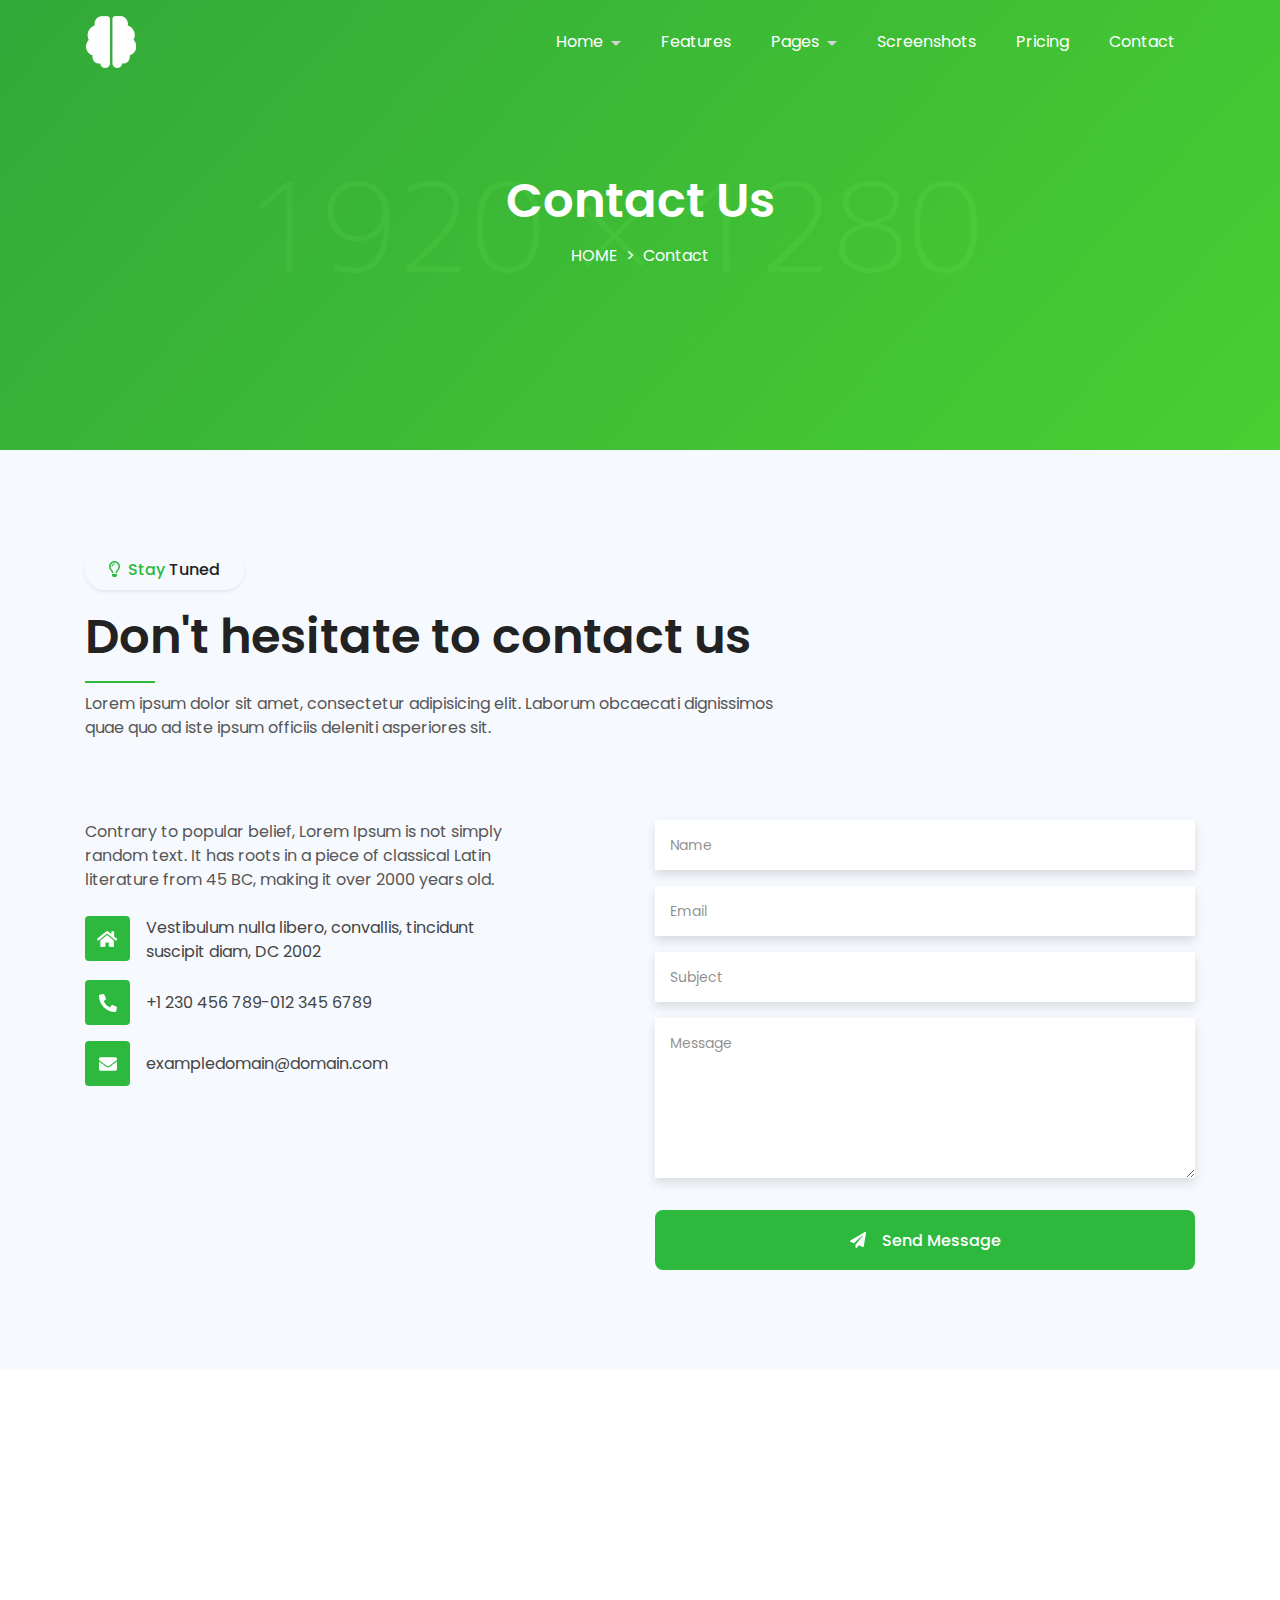
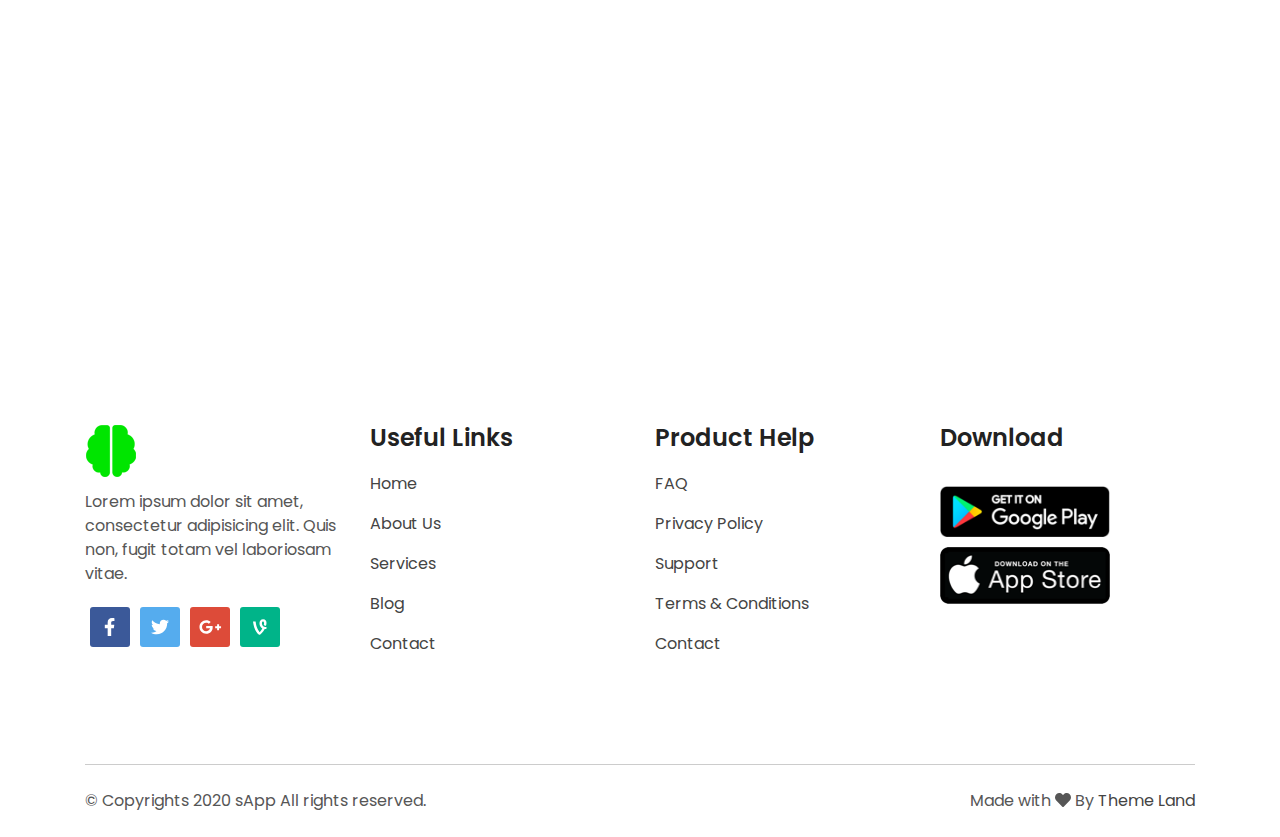
<file: contact/index.html>
<!doctype html>
<html class="no-js" lang="en">

<head>
    <meta charset="UTF-8">
    <meta name="description" content="">
    <meta http-equiv="X-UA-Compatible" content="IE=edge">
    <meta name="viewport" content="width=device-width, initial-scale=1, shrink-to-fit=no">
    <!-- The above 4 meta tags *must* come first in the head; any other head content must come *after* these tags -->
    <base href="/">

    <!-- Title  -->
    <title>sApp - App Landing Page | Contact</title>

    <!-- Favicon  -->
    <link rel="icon" href="assets/img/favicon.png">

    <!-- ***** All CSS Files ***** -->

    <!-- Style css -->
    <link rel="stylesheet" href="assets/css/style.css">

</head>

<body class="contact-page">
    <!--====== Scroll To Top Area Start ======-->
    <div id="scrollUp" title="Scroll To Top">
        <i class="fas fa-arrow-up"></i>
    </div>
    <!--====== Scroll To Top Area End ======-->

    <div class="main">
        <!-- ***** Header Start ***** -->
        <header class="navbar navbar-sticky navbar-expand-lg navbar-dark">
            <div class="container position-relative">
                <a class="navbar-brand" href="index.html">
                    <img class="navbar-brand-regular" src="assets/img/logo/logo-white.png" alt="brand-logo">
                    <img class="navbar-brand-sticky" src="assets/img/logo/logo.png" alt="sticky brand-logo">
                </a>
                <button class="navbar-toggler d-lg-none" type="button" data-toggle="navbarToggler" aria-label="Toggle navigation">
                    <span class="navbar-toggler-icon"></span>
                </button>

                <div class="navbar-inner">
                    <!--  Mobile Menu Toggler -->
                    <button class="navbar-toggler d-lg-none" type="button" data-toggle="navbarToggler" aria-label="Toggle navigation">
                        <span class="navbar-toggler-icon"></span>
                    </button>
                    <nav>
                        <ul class="navbar-nav" id="navbar-nav">
                            <li class="nav-item dropdown">
                                <a class="nav-link dropdown-toggle" href="javascript:;" id="navbarDropdownMenuLink" data-toggle="dropdown" aria-haspopup="true" aria-expanded="false">
                                    Home
                                </a>
                                <ul class="dropdown-menu" aria-labelledby="navbarDropdownMenuLink">
                                    <li>
                                        <a class="dropdown-item" href="index.html">Homepage-1</a>
                                    </li>
                                    <li>
                                        <a class="dropdown-item" href="index-2.html">Homepage-2</a>
                                    </li>
                                    <li>
                                        <a class="dropdown-item" href="index-3.html">Homepage-3</a>
                                    </li>
                                    <li>
                                        <a class="dropdown-item" href="index-4.html">Homepage-4</a>
                                    </li>
                                    <li>
                                        <a class="dropdown-item" href="index-5.html">Homepage-5</a>
                                    </li>
                                    <li>
                                        <a class="dropdown-item" href="index-6.html">Homepage-6</a>
                                    </li>
                                </ul>
                            </li>
                            <li class="nav-item">
                                <a class="nav-link scroll" href="#features">Features</a>
                            </li>
                            <li class="nav-item dropdown">
                                <a class="nav-link dropdown-toggle" href="javascript:;" id="navbarDropdownMenuLink" data-toggle="dropdown" aria-haspopup="true" aria-expanded="false">
                                    Pages
                                </a>
                                <ul class="dropdown-menu" aria-labelledby="navbarDropdownMenuLink">
                                    <li class="dropdown-submenu"><a class="dropdown-item dropdown-toggle" href="javascript:;">Inner Pages<span class="badge badge-pill badge-warning ml-2">New</span></a>
                                        <ul class="dropdown-menu">
                                            <li>
                                                <a class="dropdown-item" href="pricing.html">Pricing</a>
                                            </li>
                                            <li>
                                                <a class="dropdown-item" href="download.html">Download</a>
                                            </li>
                                            <li>
                                                <a class="dropdown-item" href="newsletter.html">Newsletter</a>
                                            </li>
                                            <li>
                                                <a class="dropdown-item" href="thank-you.html">Thank you</a>
                                            </li>
                                            <li>
                                                <a class="dropdown-item" href="coming-soon.html">Coming Soon</a>
                                            </li>
                                            <li>
                                                <a class="dropdown-item" href="404.html">404</a>
                                            </li>
                                        </ul>
                                    </li>
                                    <li class="dropdown-submenu"><a class="dropdown-item dropdown-toggle" href="javascript:;">Blog Pages</a>
                                        <ul class="dropdown-menu">
                                            <li>
                                                <a class="dropdown-item" href="blog-two-column.html">Blog- 2 Column</a>
                                            </li>
                                            <li>
                                                <a class="dropdown-item" href="blog-three-column.html">Blog- 3 Column</a>
                                            </li>
                                            <li>
                                                <a class="dropdown-item" href="blog-left-sidebar.html">Blog- Left Sidebar</a>
                                            </li>
                                            <li>
                                                <a class="dropdown-item" href="blog-right-sidebar.html">Blog- Right Sidebar</a>
                                            </li>
                                        </ul>
                                    </li>
                                    <li class="dropdown-submenu"><a class="dropdown-item dropdown-toggle" href="javascript:;">Blog Details</a>
                                        <ul class="dropdown-menu">
                                            <li>
                                                <a class="dropdown-item" href="blog-details-left-sidebar.html">Blog Details- Left Sidebar</a>
                                            </li>
                                            <li>
                                                <a class="dropdown-item" href="blog-details-right-sidebar.html">Blog Details- Right Sidebar</a>
                                            </li>
                                        </ul>
                                    </li>
                                    <li class="dropdown-submenu"><a class="dropdown-item dropdown-toggle" href="javascript:;">Accounts<span class="badge badge-pill badge-warning ml-2">New</span></a>
                                        <ul class="dropdown-menu">
                                            <li>
                                                <a class="dropdown-item" href="login.html">Login</a>
                                            </li>
                                            <li>
                                                <a class="dropdown-item" href="signup.html">Signup</a>
                                            </li>
                                            <li>
                                                <a class="dropdown-item" href="forgot.html">Reset Password</a>
                                            </li>
                                        </ul>
                                    </li>
                                    <li>
                                        <a class="dropdown-item" href="reviews.html">Reviews</a>
                                    </li>
                                    <li>
                                        <a class="dropdown-item" href="faq.html">FAQ</a>
                                    </li>
                                    <li>
                                        <a class="dropdown-item" href="contact.html">Contact</a>
                                    </li>
                                    <li>
                                        <a class="dropdown-item disabled" href="#">More Coming Soon</a>
                                    </li>
                                </ul>
                            </li>
                            <li class="nav-item">
                                <a class="nav-link scroll" href="#screenshots">Screenshots</a>
                            </li>
                            <li class="nav-item">
                                <a class="nav-link scroll" href="#pricing">Pricing</a>
                            </li>
                            <li class="nav-item">
                                <a class="nav-link scroll" href="#contact">Contact</a>
                            </li>
                        </ul>
                    </nav>
                </div>
            </div>
        </header>
        <!-- ***** Header End ***** -->

        <!-- ***** Breadcrumb Area Start ***** -->
        <section class="section breadcrumb-area bg-overlay d-flex align-items-center">
            <div class="container">
                <div class="row">
                    <div class="col-12">
                        <!-- Breamcrumb Content -->
                        <div class="breadcrumb-content text-center">
                            <h2 class="text-white text-capitalize">Contact Us</h2>
                            <ol class="breadcrumb d-flex justify-content-center">
                                <li class="breadcrumb-item"><a class="text-uppercase text-white" href="index.html">Home</a></li>
                                <li class="breadcrumb-item text-white active">Contact</li>
                            </ol>
                        </div>
                    </div>
                </div>
            </div>
        </section>
        <!-- ***** Breadcrumb Area End ***** -->

        <!--====== Contact Area Start ======-->
        <section id="contact" class="contact-area bg-gray ptb_100">
            <div class="container">
                <div class="row">
                    <div class="col-12 col-md-10 col-lg-8">
                        <!-- Section Heading -->
                        <div class="section-heading">
                            <span class="d-inline-block rounded-pill shadow-sm fw-5 px-4 py-2 mb-3">
                                <i class="far fa-lightbulb text-primary mr-1"></i>
                                <span class="text-primary">Stay</span>
                                Tuned
                            </span>
                            <h2>Don't hesitate to contact us</h2>
                            <p class="d-none d-sm-block mt-4">Lorem ipsum dolor sit amet, consectetur adipisicing elit. Laborum obcaecati dignissimos quae quo ad iste ipsum officiis deleniti asperiores sit.</p>
                            <p class="d-block d-sm-none mt-4">Lorem ipsum dolor sit amet, consectetur adipisicing elit. Laborum obcaecati.</p>
                        </div>
                    </div>
                </div>
                <div class="row justify-content-between">
                    <div class="col-12 col-md-5">
                        <!-- Contact Us -->
                        <div class="contact-us">
                            <p class="mb-3">Contrary to popular belief, Lorem Ipsum is not simply random text. It has roots in a piece of classical Latin literature from 45 BC, making it over 2000 years old.</p>
                            <ul>
                                <li class="py-2">
                                    <a class="media" href="#">
                                        <div class="social-icon mr-3">
                                            <i class="fas fa-home"></i>
                                        </div>
                                        <span class="media-body align-self-center">Vestibulum nulla libero, convallis, tincidunt suscipit diam, DC 2002</span>
                                    </a>
                                </li>
                                <li class="py-2">
                                    <a class="media" href="#">
                                        <div class="social-icon mr-3">
                                            <i class="fas fa-phone-alt"></i>
                                        </div>
                                        <span class="media-body align-self-center">+1 230 456 789-012 345 6789</span>
                                    </a>
                                </li>
                                <li class="py-2">
                                    <a class="media" href="#">
                                        <div class="social-icon mr-3">
                                            <i class="fas fa-envelope"></i>
                                        </div>
                                        <span class="media-body align-self-center">exampledomain@domain.com</span>
                                    </a>
                                </li>
                            </ul>
                        </div>
                    </div>
                    <div class="col-12 col-md-6 pt-4 pt-md-0">
                        <!-- Contact Box -->
                        <div class="contact-box text-center">
                            <!-- Contact Form -->
                            <form id="contact-form" method="POST" action="assets/php/mail.php">
                                <div class="row">
                                    <div class="col-12">
                                        <div class="form-group">
                                            <input type="text" class="form-control" name="name" placeholder="Name" required="required">
                                        </div>
                                        <div class="form-group">
                                            <input type="email" class="form-control" name="email" placeholder="Email" required="required">
                                        </div>
                                        <div class="form-group">
                                            <input type="text" class="form-control" name="subject" placeholder="Subject" required="required">
                                        </div>
                                    </div>
                                    <div class="col-12">
                                        <div class="form-group">
                                            <textarea class="form-control" name="message" placeholder="Message" required="required"></textarea>
                                        </div>
                                    </div>
                                    <div class="col-12">
                                        <button type="submit" class="btn btn-lg btn-block mt-3"><span class="text-white pr-3"><i class="fas fa-paper-plane"></i></span>Send Message</button>
                                    </div>
                                </div>
                            </form>
                            <p class="form-message"></p>
                        </div>
                    </div>
                </div>
            </div>
        </section>
        <!--====== Contact Area End ======-->

        <!--====== Map Area Start ======-->
        <section class="section map-area">
            <iframe src="https://www.google.com/maps/embed?pb=!1m18!1m12!1m3!1d2485.596666220624!2d-0.16124461362595294!3d51.46556134684942!2m3!1f0!2f0!3f0!3m2!1i1024!2i768!4f13.1!3m3!1m2!1s0x487605a25375dfb7%3A0xe0d9fa09dcf932a8!2s15%20Theatre%20St%2C%20Battersea%2C%20London%20SW11%205ND%2C%20UK!5e0!3m2!1sen!2sbd!4v1567427969685!5m2!1sen!2sbd" width="100" height="100" style="border:0;" allowfullscreen=""></iframe>
        </section>
        <!--====== Map Area End ======-->

        <!--====== Footer Area Start ======-->
        <footer class="footer-area">
            <!-- Footer Top -->
            <div class="footer-top ptb_100">
                <div class="container">
                    <div class="row">
                        <div class="col-12 col-sm-6 col-lg-3">
                            <!-- Footer Items -->
                            <div class="footer-items">
                                <!-- Logo -->
                                <a class="navbar-brand" href="#">
                                    <img class="logo" src="assets/img/logo/logo.png" alt="">
                                </a>
                                <p class="mt-2 mb-3">Lorem ipsum dolor sit amet, consectetur adipisicing elit. Quis non, fugit totam vel laboriosam vitae.</p>
                                <!-- Social Icons -->
                                <div class="social-icons d-flex">
                                    <a class="facebook" href="#">
                                        <i class="fab fa-facebook-f"></i>
                                        <i class="fab fa-facebook-f"></i>
                                    </a>
                                    <a class="twitter" href="#">
                                        <i class="fab fa-twitter"></i>
                                        <i class="fab fa-twitter"></i>
                                    </a>
                                    <a class="google-plus" href="#">
                                        <i class="fab fa-google-plus-g"></i>
                                        <i class="fab fa-google-plus-g"></i>
                                    </a>
                                    <a class="vine" href="#">
                                        <i class="fab fa-vine"></i>
                                        <i class="fab fa-vine"></i>
                                    </a>
                                </div>
                            </div>
                        </div>
                        <div class="col-12 col-sm-6 col-lg-3">
                            <!-- Footer Items -->
                            <div class="footer-items">
                                <!-- Footer Title -->
                                <h3 class="footer-title mb-2">Useful Links</h3>
                                <ul>
                                    <li class="py-2"><a href="#">Home</a></li>
                                    <li class="py-2"><a href="#">About Us</a></li>
                                    <li class="py-2"><a href="#">Services</a></li>
                                    <li class="py-2"><a href="#">Blog</a></li>
                                    <li class="py-2"><a href="#">Contact</a></li>
                                </ul>
                            </div>
                        </div>
                        <div class="col-12 col-sm-6 col-lg-3">
                            <!-- Footer Items -->
                            <div class="footer-items">
                                <!-- Footer Title -->
                                <h3 class="footer-title mb-2">Product Help</h3>
                                <ul>
                                    <li class="py-2"><a href="#">FAQ</a></li>
                                    <li class="py-2"><a href="#">Privacy Policy</a></li>
                                    <li class="py-2"><a href="#">Support</a></li>
                                    <li class="py-2"><a href="#">Terms &amp; Conditions</a></li>
                                    <li class="py-2"><a href="#">Contact</a></li>
                                </ul>
                            </div>
                        </div>
                        <div class="col-12 col-sm-6 col-lg-3">
                            <!-- Footer Items -->
                            <div class="footer-items">
                                <!-- Footer Title -->
                                <h3 class="footer-title mb-2">Download</h3>
                                <!-- Store Buttons -->
                                <div class="button-group store-buttons store-black d-flex flex-wrap">
                                    <a href="#">
                                        <img src="assets/img/icon/google-play-black.png" alt="">
                                    </a>
                                    <a href="#">
                                        <img src="assets/img/icon/app-store-black.png" alt="">
                                    </a>
                                </div>
                            </div>
                        </div>
                    </div>
                </div>
            </div>
            <!-- Footer Bottom -->
            <div class="footer-bottom">
                <div class="container">
                    <div class="row">
                        <div class="col-12">
                            <!-- Copyright Area -->
                            <div class="copyright-area d-flex flex-wrap justify-content-center justify-content-sm-between text-center py-4">
                                <!-- Copyright Left -->
                                <div class="copyright-left">&copy; Copyrights 2020 sApp All rights reserved.</div>
                                <!-- Copyright Right -->
                                <div class="copyright-right">Made with <i class="fas fa-heart"></i> By <a href="#">Theme Land</a></div>
                            </div>
                        </div>
                    </div>
                </div>
            </div>
        </footer>
        <!--====== Footer Area End ======-->
    </div>


    <!-- ***** All jQuery Plugins ***** -->

    <!-- jQuery(necessary for all JavaScript plugins) -->
    <script src="assets/js/jquery/jquery.min.js"></script>

    <!-- Bootstrap js -->
    <script src="assets/js/bootstrap/popper.min.js"></script>
    <script src="assets/js/bootstrap/bootstrap.min.js"></script>

    <!-- Plugins js -->
    <script src="assets/js/plugins/plugins.min.js"></script>

    <!-- Active js -->
    <script src="assets/js/active.js"></script>
</body>

</html>
</file>
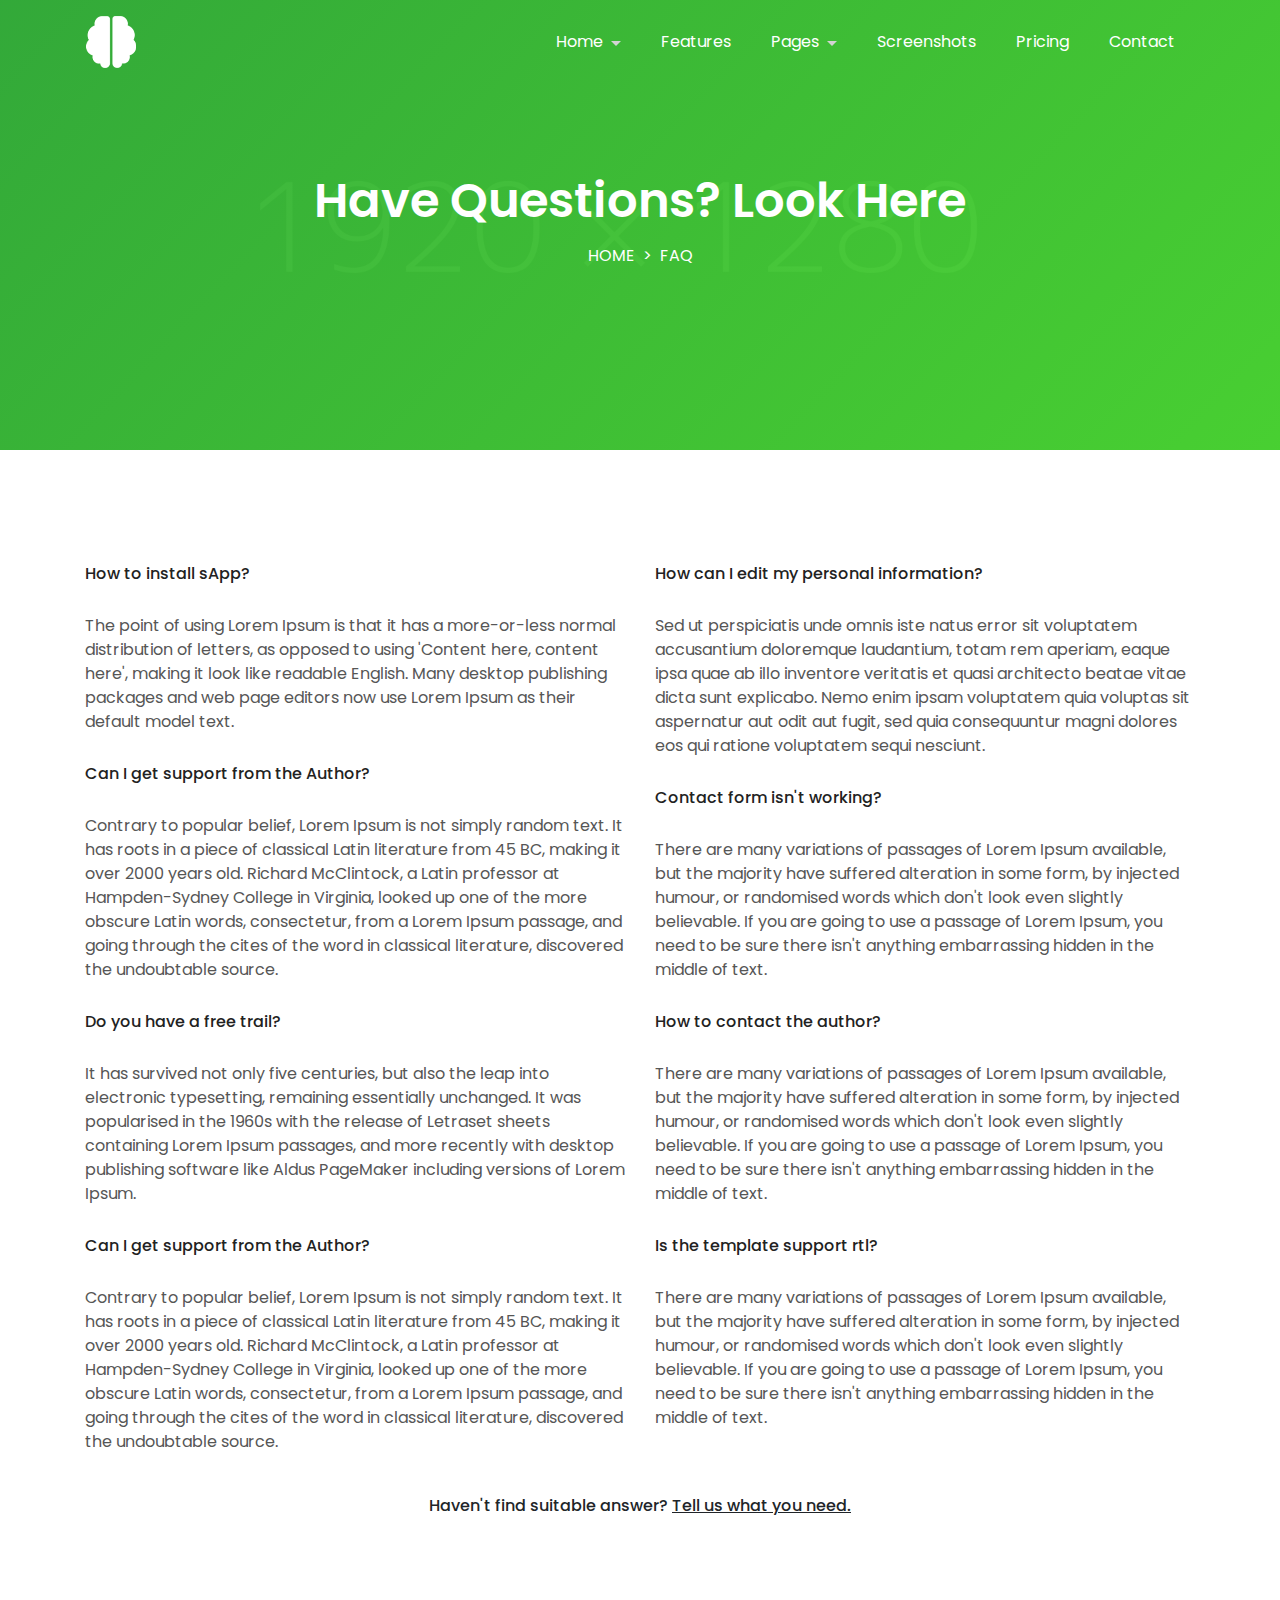
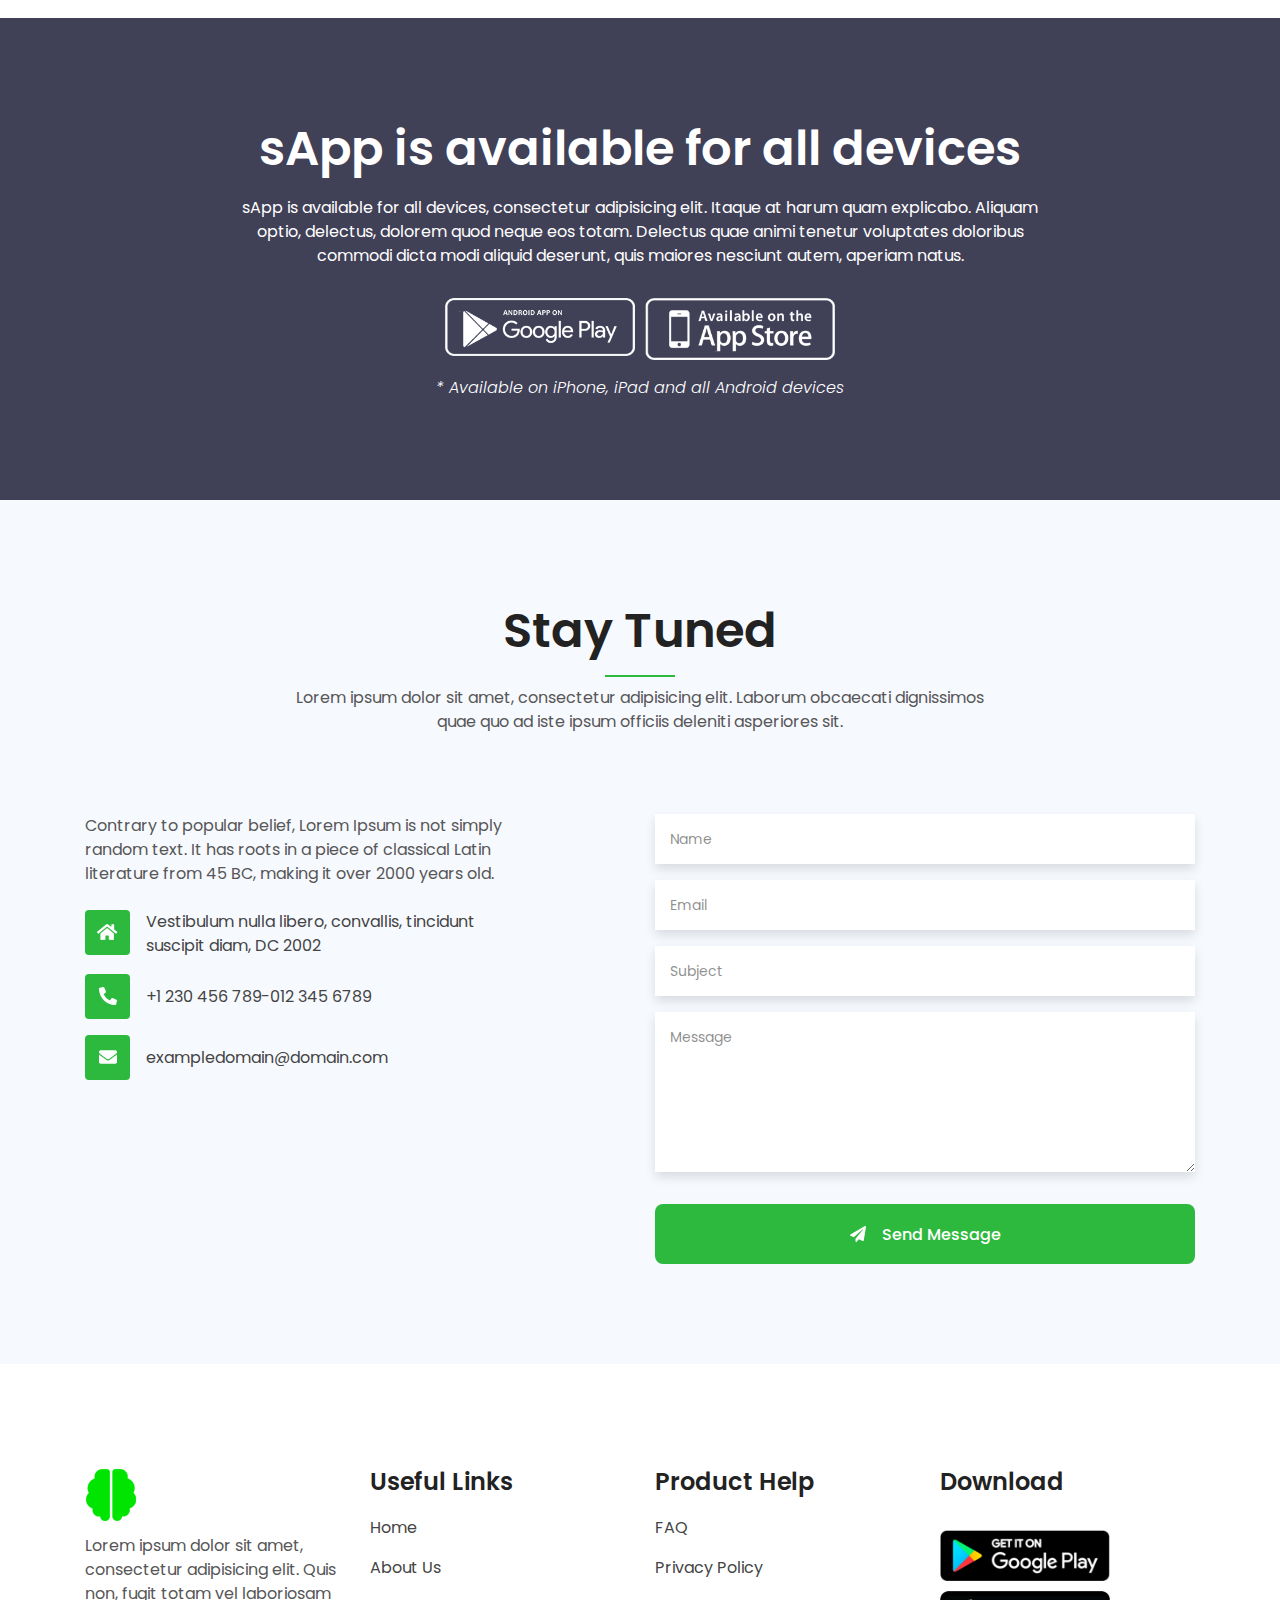
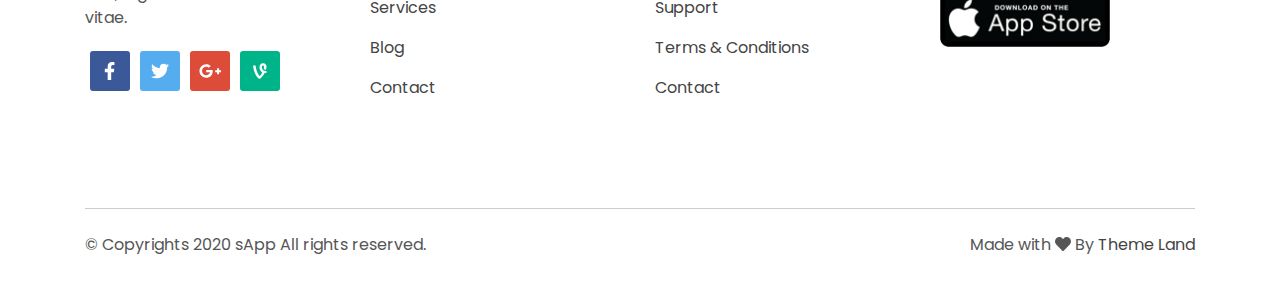
<file: faq/index.html>
<!doctype html>
<html class="no-js" lang="en">

<head>
    <meta charset="UTF-8">
    <meta name="description" content="">
    <meta http-equiv="X-UA-Compatible" content="IE=edge">
    <meta name="viewport" content="width=device-width, initial-scale=1, shrink-to-fit=no">
    <!-- The above 4 meta tags *must* come first in the head; any other head content must come *after* these tags -->
    <base href="/">

    <!-- Title  -->
    <title>sApp - App Landing Page | FAQ</title>

    <!-- Favicon  -->
    <link rel="icon" href="assets/img/favicon.png">

    <!-- ***** All CSS Files ***** -->

    <!-- Style css -->
    <link rel="stylesheet" href="assets/css/style.css">

</head>

<body>
    <!--====== Scroll To Top Area Start ======-->
    <div id="scrollUp" title="Scroll To Top">
        <i class="fas fa-arrow-up"></i>
    </div>
    <!--====== Scroll To Top Area End ======-->

    <div class="main">
        <!-- ***** Header Start ***** -->
        <header class="navbar navbar-sticky navbar-expand-lg navbar-dark">
            <div class="container position-relative">
                <a class="navbar-brand" href="index.html">
                    <img class="navbar-brand-regular" src="assets/img/logo/logo-white.png" alt="brand-logo">
                    <img class="navbar-brand-sticky" src="assets/img/logo/logo.png" alt="sticky brand-logo">
                </a>
                <button class="navbar-toggler d-lg-none" type="button" data-toggle="navbarToggler" aria-label="Toggle navigation">
                    <span class="navbar-toggler-icon"></span>
                </button>

                <div class="navbar-inner">
                    <!--  Mobile Menu Toggler -->
                    <button class="navbar-toggler d-lg-none" type="button" data-toggle="navbarToggler" aria-label="Toggle navigation">
                        <span class="navbar-toggler-icon"></span>
                    </button>
                    <nav>
                        <ul class="navbar-nav" id="navbar-nav">
                            <li class="nav-item dropdown">
                                <a class="nav-link dropdown-toggle" href="javascript:;" id="navbarDropdownMenuLink" data-toggle="dropdown" aria-haspopup="true" aria-expanded="false">
                                    Home
                                </a>
                                <ul class="dropdown-menu" aria-labelledby="navbarDropdownMenuLink">
                                    <li>
                                        <a class="dropdown-item" href="index.html">Homepage-1</a>
                                    </li>
                                    <li>
                                        <a class="dropdown-item" href="index-2.html">Homepage-2</a>
                                    </li>
                                    <li>
                                        <a class="dropdown-item" href="index-3.html">Homepage-3</a>
                                    </li>
                                    <li>
                                        <a class="dropdown-item" href="index-4.html">Homepage-4</a>
                                    </li>
                                    <li>
                                        <a class="dropdown-item" href="index-5.html">Homepage-5</a>
                                    </li>
                                    <li>
                                        <a class="dropdown-item" href="index-6.html">Homepage-6</a>
                                    </li>
                                </ul>
                            </li>
                            <li class="nav-item">
                                <a class="nav-link scroll" href="#features">Features</a>
                            </li>
                            <li class="nav-item dropdown">
                                <a class="nav-link dropdown-toggle" href="javascript:;" id="navbarDropdownMenuLink" data-toggle="dropdown" aria-haspopup="true" aria-expanded="false">
                                    Pages
                                </a>
                                <ul class="dropdown-menu" aria-labelledby="navbarDropdownMenuLink">
                                    <li class="dropdown-submenu"><a class="dropdown-item dropdown-toggle" href="javascript:;">Inner Pages<span class="badge badge-pill badge-warning ml-2">New</span></a>
                                        <ul class="dropdown-menu">
                                            <li>
                                                <a class="dropdown-item" href="pricing.html">Pricing</a>
                                            </li>
                                            <li>
                                                <a class="dropdown-item" href="download.html">Download</a>
                                            </li>
                                            <li>
                                                <a class="dropdown-item" href="newsletter.html">Newsletter</a>
                                            </li>
                                            <li>
                                                <a class="dropdown-item" href="thank-you.html">Thank you</a>
                                            </li>
                                            <li>
                                                <a class="dropdown-item" href="coming-soon.html">Coming Soon</a>
                                            </li>
                                            <li>
                                                <a class="dropdown-item" href="404.html">404</a>
                                            </li>
                                        </ul>
                                    </li>
                                    <li class="dropdown-submenu"><a class="dropdown-item dropdown-toggle" href="javascript:;">Blog Pages</a>
                                        <ul class="dropdown-menu">
                                            <li>
                                                <a class="dropdown-item" href="blog-two-column.html">Blog- 2 Column</a>
                                            </li>
                                            <li>
                                                <a class="dropdown-item" href="blog-three-column.html">Blog- 3 Column</a>
                                            </li>
                                            <li>
                                                <a class="dropdown-item" href="blog-left-sidebar.html">Blog- Left Sidebar</a>
                                            </li>
                                            <li>
                                                <a class="dropdown-item" href="blog-right-sidebar.html">Blog- Right Sidebar</a>
                                            </li>
                                        </ul>
                                    </li>
                                    <li class="dropdown-submenu"><a class="dropdown-item dropdown-toggle" href="javascript:;">Blog Details</a>
                                        <ul class="dropdown-menu">
                                            <li>
                                                <a class="dropdown-item" href="blog-details-left-sidebar.html">Blog Details- Left Sidebar</a>
                                            </li>
                                            <li>
                                                <a class="dropdown-item" href="blog-details-right-sidebar.html">Blog Details- Right Sidebar</a>
                                            </li>
                                        </ul>
                                    </li>
                                    <li class="dropdown-submenu"><a class="dropdown-item dropdown-toggle" href="javascript:;">Accounts<span class="badge badge-pill badge-warning ml-2">New</span></a>
                                        <ul class="dropdown-menu">
                                            <li>
                                                <a class="dropdown-item" href="login.html">Login</a>
                                            </li>
                                            <li>
                                                <a class="dropdown-item" href="signup.html">Signup</a>
                                            </li>
                                            <li>
                                                <a class="dropdown-item" href="forgot.html">Reset Password</a>
                                            </li>
                                        </ul>
                                    </li>
                                    <li>
                                        <a class="dropdown-item" href="reviews.html">Reviews</a>
                                    </li>
                                    <li>
                                        <a class="dropdown-item" href="faq.html">FAQ</a>
                                    </li>
                                    <li>
                                        <a class="dropdown-item" href="contact.html">Contact</a>
                                    </li>
                                    <li>
                                        <a class="dropdown-item disabled" href="#">More Coming Soon</a>
                                    </li>
                                </ul>
                            </li>
                            <li class="nav-item">
                                <a class="nav-link scroll" href="#screenshots">Screenshots</a>
                            </li>
                            <li class="nav-item">
                                <a class="nav-link scroll" href="#pricing">Pricing</a>
                            </li>
                            <li class="nav-item">
                                <a class="nav-link scroll" href="#contact">Contact</a>
                            </li>
                        </ul>
                    </nav>
                </div>
            </div>
        </header>
        <!-- ***** Header End ***** -->

        <!-- ***** Breadcrumb Area Start ***** -->
        <section class="section breadcrumb-area bg-overlay d-flex align-items-center">
            <div class="container">
                <div class="row">
                    <div class="col-12">
                        <!-- Breamcrumb Content -->
                        <div class="breadcrumb-content text-center">
                            <h2 class="text-white text-capitalize">Have questions? Look here</h2>
                            <ol class="breadcrumb d-flex justify-content-center">
                                <li class="breadcrumb-item"><a class="text-uppercase text-white" href="index.html">Home</a></li>
                                <li class="breadcrumb-item text-white active">FAQ</li>
                            </ol>
                        </div>
                    </div>
                </div>
            </div>
        </section>
        <!-- ***** Breadcrumb Area End ***** -->

        <!-- ***** FAQ Area Start ***** -->
        <section class="section faq-area style-two ptb_100">
            <div class="container">
                <div class="row justify-content-center">
                    <div class="col-12">
                        <!-- FAQ Content -->
                        <div class="faq-content">
                            <!-- sApp Accordion -->
                            <div class="accordion" id="sApp-accordion">
                                <div class="row justify-content-center">
                                    <div class="col-12 col-md-6">
                                        <!-- Single Card -->
                                        <div class="card border-0">
                                            <!-- Card Header -->
                                            <div class="card-header bg-inherit border-0 p-0">
                                                <h2 class="mb-0">
                                                    <button class="btn px-0 py-3" type="button">
                                                        How to install sApp?
                                                    </button>
                                                </h2>
                                            </div>
                                            <!-- Card Body -->
                                            <div class="card-body px-0 py-3">
                                                The point of using Lorem Ipsum is that it has a more-or-less normal distribution of letters, as opposed to using 'Content here, content here', making it look like readable English. Many desktop publishing packages and web page editors now use Lorem Ipsum as their default model text.
                                            </div>
                                        </div>
                                        <!-- Single Card -->
                                        <div class="card border-0">
                                            <!-- Card Header -->
                                            <div class="card-header bg-inherit border-0 p-0">
                                                <h2 class="mb-0">
                                                    <button class="btn px-0 py-3" type="button">
                                                        Can I get support from the Author?
                                                    </button>
                                                </h2>
                                            </div>
                                            <!-- Card Body -->
                                            <div class="card-body px-0 py-3">
                                                Contrary to popular belief, Lorem Ipsum is not simply random text. It has roots in a piece of classical Latin literature from 45 BC, making it over 2000 years old. Richard McClintock, a Latin professor at Hampden-Sydney College in Virginia, looked up one of the more obscure Latin words, consectetur, from a Lorem Ipsum passage, and going through the cites of the word in classical literature, discovered the undoubtable source.
                                            </div>
                                        </div>
                                        <!-- Single Card -->
                                        <div class="card border-0">
                                            <!-- Card Header -->
                                            <div class="card-header bg-inherit border-0 p-0">
                                                <h2 class="mb-0">
                                                    <button class="btn px-0 py-3" type="button">
                                                        Do you have a free trail?
                                                    </button>
                                                </h2>
                                            </div>
                                            <!-- Card Body -->
                                            <div class="card-body px-0 py-3">
                                                It has survived not only five centuries, but also the leap into electronic typesetting, remaining essentially unchanged. It was popularised in the 1960s with the release of Letraset sheets containing Lorem Ipsum passages, and more recently with desktop publishing software like Aldus PageMaker including versions of Lorem Ipsum.
                                            </div>
                                        </div>
                                        <!-- Single Card -->
                                        <div class="card border-0">
                                            <!-- Card Header -->
                                            <div class="card-header bg-inherit border-0 p-0">
                                                <h2 class="mb-0">
                                                    <button class="btn px-0 py-3" type="button">
                                                        Can I get support from the Author?
                                                    </button>
                                                </h2>
                                            </div>
                                            <!-- Card Body -->
                                            <div class="card-body px-0 py-3">
                                                Contrary to popular belief, Lorem Ipsum is not simply random text. It has roots in a piece of classical Latin literature from 45 BC, making it over 2000 years old. Richard McClintock, a Latin professor at Hampden-Sydney College in Virginia, looked up one of the more obscure Latin words, consectetur, from a Lorem Ipsum passage, and going through the cites of the word in classical literature, discovered the undoubtable source.
                                            </div>
                                        </div>
                                    </div>
                                    <div class="col-12 col-md-6">
                                        <!-- Single Card -->
                                        <div class="card border-0">
                                            <!-- Card Header -->
                                            <div class="card-header bg-inherit border-0 p-0">
                                                <h2 class="mb-0">
                                                    <button class="btn px-0 py-3" type="button">
                                                        How can I edit my personal information?
                                                    </button>
                                                </h2>
                                            </div>
                                            <!-- Card Body -->
                                            <div class="card-body px-0 py-3">
                                                Sed ut perspiciatis unde omnis iste natus error sit voluptatem accusantium doloremque laudantium, totam rem aperiam, eaque ipsa quae ab illo inventore veritatis et quasi architecto beatae vitae dicta sunt explicabo. Nemo enim ipsam voluptatem quia voluptas sit aspernatur aut odit aut fugit, sed quia consequuntur magni dolores eos qui ratione voluptatem sequi nesciunt.
                                            </div>
                                        </div>
                                        <!-- Single Card -->
                                        <div class="card border-0">
                                            <!-- Card Header -->
                                            <div class="card-header bg-inherit border-0 p-0">
                                                <h2 class="mb-0">
                                                    <button class="btn px-0 py-3" type="button">
                                                        Contact form isn't working?
                                                    </button>
                                                </h2>
                                            </div>
                                            <!-- Card Body -->
                                            <div class="card-body px-0 py-3">
                                                There are many variations of passages of Lorem Ipsum available, but the majority have suffered alteration in some form, by injected humour, or randomised words which don't look even slightly believable. If you are going to use a passage of Lorem Ipsum, you need to be sure there isn't anything embarrassing hidden in the middle of text.
                                            </div>
                                        </div>
                                        <!-- Single Card -->
                                        <div class="card border-0">
                                            <!-- Card Header -->
                                            <div class="card-header bg-inherit border-0 p-0">
                                                <h2 class="mb-0">
                                                    <button class="btn px-0 py-3" type="button">
                                                        How to contact the author?
                                                    </button>
                                                </h2>
                                            </div>
                                            <!-- Card Body -->
                                            <div class="card-body px-0 py-3">
                                                There are many variations of passages of Lorem Ipsum available, but the majority have suffered alteration in some form, by injected humour, or randomised words which don't look even slightly believable. If you are going to use a passage of Lorem Ipsum, you need to be sure there isn't anything embarrassing hidden in the middle of text.
                                            </div>
                                        </div>
                                        <!-- Single Card -->
                                        <div class="card border-0">
                                            <!-- Card Header -->
                                            <div class="card-header bg-inherit border-0 p-0">
                                                <h2 class="mb-0">
                                                    <button class="btn px-0 py-3" type="button">
                                                        Is the template support rtl?
                                                    </button>
                                                </h2>
                                            </div>
                                            <!-- Card Body -->
                                            <div class="card-body px-0 py-3">
                                                There are many variations of passages of Lorem Ipsum available, but the majority have suffered alteration in some form, by injected humour, or randomised words which don't look even slightly believable. If you are going to use a passage of Lorem Ipsum, you need to be sure there isn't anything embarrassing hidden in the middle of text.
                                            </div>
                                        </div>
                                    </div>
                                </div>
                                <div class="row justify-content-center">
                                    <p class="text-body text-center pt-4 px-3 fw-5">Haven't find suitable answer? <a href="#">Tell us what you need.</a></p>
                                </div>
                            </div>
                        </div>
                    </div>
                </div>
            </div>
        </section>
        <!-- ***** FAQ Area End ***** -->

        <!-- ***** Download Area Start ***** -->
        <section class="section download-area overlay-dark ptb_100">
            <div class="container">
                <div class="row justify-content-center">
                    <div class="col-12 col-md-10 col-lg-9">
                        <!-- Download Text -->
                        <div class="download-text text-center">
                            <h2 class="text-white">sApp is available for all devices</h2>
                            <p class="text-white my-3 d-none d-sm-block">sApp is available for all devices, consectetur adipisicing elit. Itaque at harum quam explicabo. Aliquam optio, delectus, dolorem quod neque eos totam. Delectus quae animi tenetur voluptates doloribus commodi dicta modi aliquid deserunt, quis maiores nesciunt autem, aperiam natus.</p>
                            <p class="text-white my-3 d-block d-sm-none">sApp is available for all devices, consectetur adipisicing elit. Vel neque, cumque. Temporibus eligendi veniam, necessitatibus aut id labore nisi quisquam.</p>
                            <!-- Store Buttons -->
                            <div class="button-group store-buttons d-flex justify-content-center">
                                <a href="#">
                                    <img src="assets/img/icon/google-play.png" alt="">
                                </a>
                                <a href="#">
                                    <img src="assets/img/icon/app-store.png" alt="">
                                </a>
                            </div>
                            <span class="d-inline-block text-white fw-3 font-italic mt-3">* Available on iPhone, iPad and all Android devices</span>
                        </div>
                    </div>
                </div>
            </div>
        </section>
        <!-- ***** Download Area End ***** -->

        <!--====== Contact Area Start ======-->
        <section id="contact" class="contact-area bg-gray ptb_100">
            <div class="container">
                <div class="row justify-content-center">
                    <div class="col-12 col-md-10 col-lg-8">
                        <!-- Section Heading -->
                        <div class="section-heading text-center">
                            <h2 class="text-capitalize">Stay Tuned</h2>
                            <p class="d-none d-sm-block mt-4">Lorem ipsum dolor sit amet, consectetur adipisicing elit. Laborum obcaecati dignissimos quae quo ad iste ipsum officiis deleniti asperiores sit.</p>
                            <p class="d-block d-sm-none mt-4">Lorem ipsum dolor sit amet, consectetur adipisicing elit. Laborum obcaecati.</p>
                        </div>
                    </div>
                </div>
                <div class="row justify-content-between">
                    <div class="col-12 col-md-5">
                        <!-- Contact Us -->
                        <div class="contact-us">
                            <p class="mb-3">Contrary to popular belief, Lorem Ipsum is not simply random text. It has roots in a piece of classical Latin literature from 45 BC, making it over 2000 years old.</p>
                            <ul>
                                <li class="py-2">
                                    <a class="media" href="#">
                                        <div class="social-icon mr-3">
                                            <i class="fas fa-home"></i>
                                        </div>
                                        <span class="media-body align-self-center">Vestibulum nulla libero, convallis, tincidunt suscipit diam, DC 2002</span>
                                    </a>
                                </li>
                                <li class="py-2">
                                    <a class="media" href="#">
                                        <div class="social-icon mr-3">
                                            <i class="fas fa-phone-alt"></i>
                                        </div>
                                        <span class="media-body align-self-center">+1 230 456 789-012 345 6789</span>
                                    </a>
                                </li>
                                <li class="py-2">
                                    <a class="media" href="#">
                                        <div class="social-icon mr-3">
                                            <i class="fas fa-envelope"></i>
                                        </div>
                                        <span class="media-body align-self-center">exampledomain@domain.com</span>
                                    </a>
                                </li>
                            </ul>
                        </div>
                    </div>
                    <div class="col-12 col-md-6 pt-4 pt-md-0">
                        <!-- Contact Box -->
                        <div class="contact-box text-center">
                            <!-- Contact Form -->
                            <form id="contact-form" method="POST" action="assets/php/mail.php">
                                <div class="row">
                                    <div class="col-12">
                                        <div class="form-group">
                                            <input type="text" class="form-control" name="name" placeholder="Name" required="required">
                                        </div>
                                        <div class="form-group">
                                            <input type="email" class="form-control" name="email" placeholder="Email" required="required">
                                        </div>
                                        <div class="form-group">
                                            <input type="text" class="form-control" name="subject" placeholder="Subject" required="required">
                                        </div>
                                    </div>
                                    <div class="col-12">
                                        <div class="form-group">
                                            <textarea class="form-control" name="message" placeholder="Message" required="required"></textarea>
                                        </div>
                                    </div>
                                    <div class="col-12">
                                        <button type="submit" class="btn btn-lg btn-block mt-3"><span class="text-white pr-3"><i class="fas fa-paper-plane"></i></span>Send Message</button>
                                    </div>
                                </div>
                            </form>
                            <p class="form-message"></p>
                        </div>
                    </div>
                </div>
            </div>
        </section>
        <!--====== Contact Area End ======-->

        <!--====== Footer Area Start ======-->
        <footer class="footer-area">
            <!-- Footer Top -->
            <div class="footer-top ptb_100">
                <div class="container">
                    <div class="row">
                        <div class="col-12 col-sm-6 col-lg-3">
                            <!-- Footer Items -->
                            <div class="footer-items">
                                <!-- Logo -->
                                <a class="navbar-brand" href="#">
                                    <img class="logo" src="assets/img/logo/logo.png" alt="">
                                </a>
                                <p class="mt-2 mb-3">Lorem ipsum dolor sit amet, consectetur adipisicing elit. Quis non, fugit totam vel laboriosam vitae.</p>
                                <!-- Social Icons -->
                                <div class="social-icons d-flex">
                                    <a class="facebook" href="#">
                                        <i class="fab fa-facebook-f"></i>
                                        <i class="fab fa-facebook-f"></i>
                                    </a>
                                    <a class="twitter" href="#">
                                        <i class="fab fa-twitter"></i>
                                        <i class="fab fa-twitter"></i>
                                    </a>
                                    <a class="google-plus" href="#">
                                        <i class="fab fa-google-plus-g"></i>
                                        <i class="fab fa-google-plus-g"></i>
                                    </a>
                                    <a class="vine" href="#">
                                        <i class="fab fa-vine"></i>
                                        <i class="fab fa-vine"></i>
                                    </a>
                                </div>
                            </div>
                        </div>
                        <div class="col-12 col-sm-6 col-lg-3">
                            <!-- Footer Items -->
                            <div class="footer-items">
                                <!-- Footer Title -->
                                <h3 class="footer-title mb-2">Useful Links</h3>
                                <ul>
                                    <li class="py-2"><a href="#">Home</a></li>
                                    <li class="py-2"><a href="#">About Us</a></li>
                                    <li class="py-2"><a href="#">Services</a></li>
                                    <li class="py-2"><a href="#">Blog</a></li>
                                    <li class="py-2"><a href="#">Contact</a></li>
                                </ul>
                            </div>
                        </div>
                        <div class="col-12 col-sm-6 col-lg-3">
                            <!-- Footer Items -->
                            <div class="footer-items">
                                <!-- Footer Title -->
                                <h3 class="footer-title mb-2">Product Help</h3>
                                <ul>
                                    <li class="py-2"><a href="#">FAQ</a></li>
                                    <li class="py-2"><a href="#">Privacy Policy</a></li>
                                    <li class="py-2"><a href="#">Support</a></li>
                                    <li class="py-2"><a href="#">Terms &amp; Conditions</a></li>
                                    <li class="py-2"><a href="#">Contact</a></li>
                                </ul>
                            </div>
                        </div>
                        <div class="col-12 col-sm-6 col-lg-3">
                            <!-- Footer Items -->
                            <div class="footer-items">
                                <!-- Footer Title -->
                                <h3 class="footer-title mb-2">Download</h3>
                                <!-- Store Buttons -->
                                <div class="button-group store-buttons store-black d-flex flex-wrap">
                                    <a href="#">
                                        <img src="assets/img/icon/google-play-black.png" alt="">
                                    </a>
                                    <a href="#">
                                        <img src="assets/img/icon/app-store-black.png" alt="">
                                    </a>
                                </div>
                            </div>
                        </div>
                    </div>
                </div>
            </div>
            <!-- Footer Bottom -->
            <div class="footer-bottom">
                <div class="container">
                    <div class="row">
                        <div class="col-12">
                            <!-- Copyright Area -->
                            <div class="copyright-area d-flex flex-wrap justify-content-center justify-content-sm-between text-center py-4">
                                <!-- Copyright Left -->
                                <div class="copyright-left">&copy; Copyrights 2020 sApp All rights reserved.</div>
                                <!-- Copyright Right -->
                                <div class="copyright-right">Made with <i class="fas fa-heart"></i> By <a href="#">Theme Land</a></div>
                            </div>
                        </div>
                    </div>
                </div>
            </div>
        </footer>
        <!--====== Footer Area End ======-->
    </div>


    <!-- ***** All jQuery Plugins ***** -->

    <!-- jQuery(necessary for all JavaScript plugins) -->
    <script src="assets/js/jquery/jquery.min.js"></script>

    <!-- Bootstrap js -->
    <script src="assets/js/bootstrap/popper.min.js"></script>
    <script src="assets/js/bootstrap/bootstrap.min.js"></script>

    <!-- Plugins js -->
    <script src="assets/js/plugins/plugins.min.js"></script>

    <!-- Active js -->
    <script src="assets/js/active.js"></script>
</body>

</html>
</file>
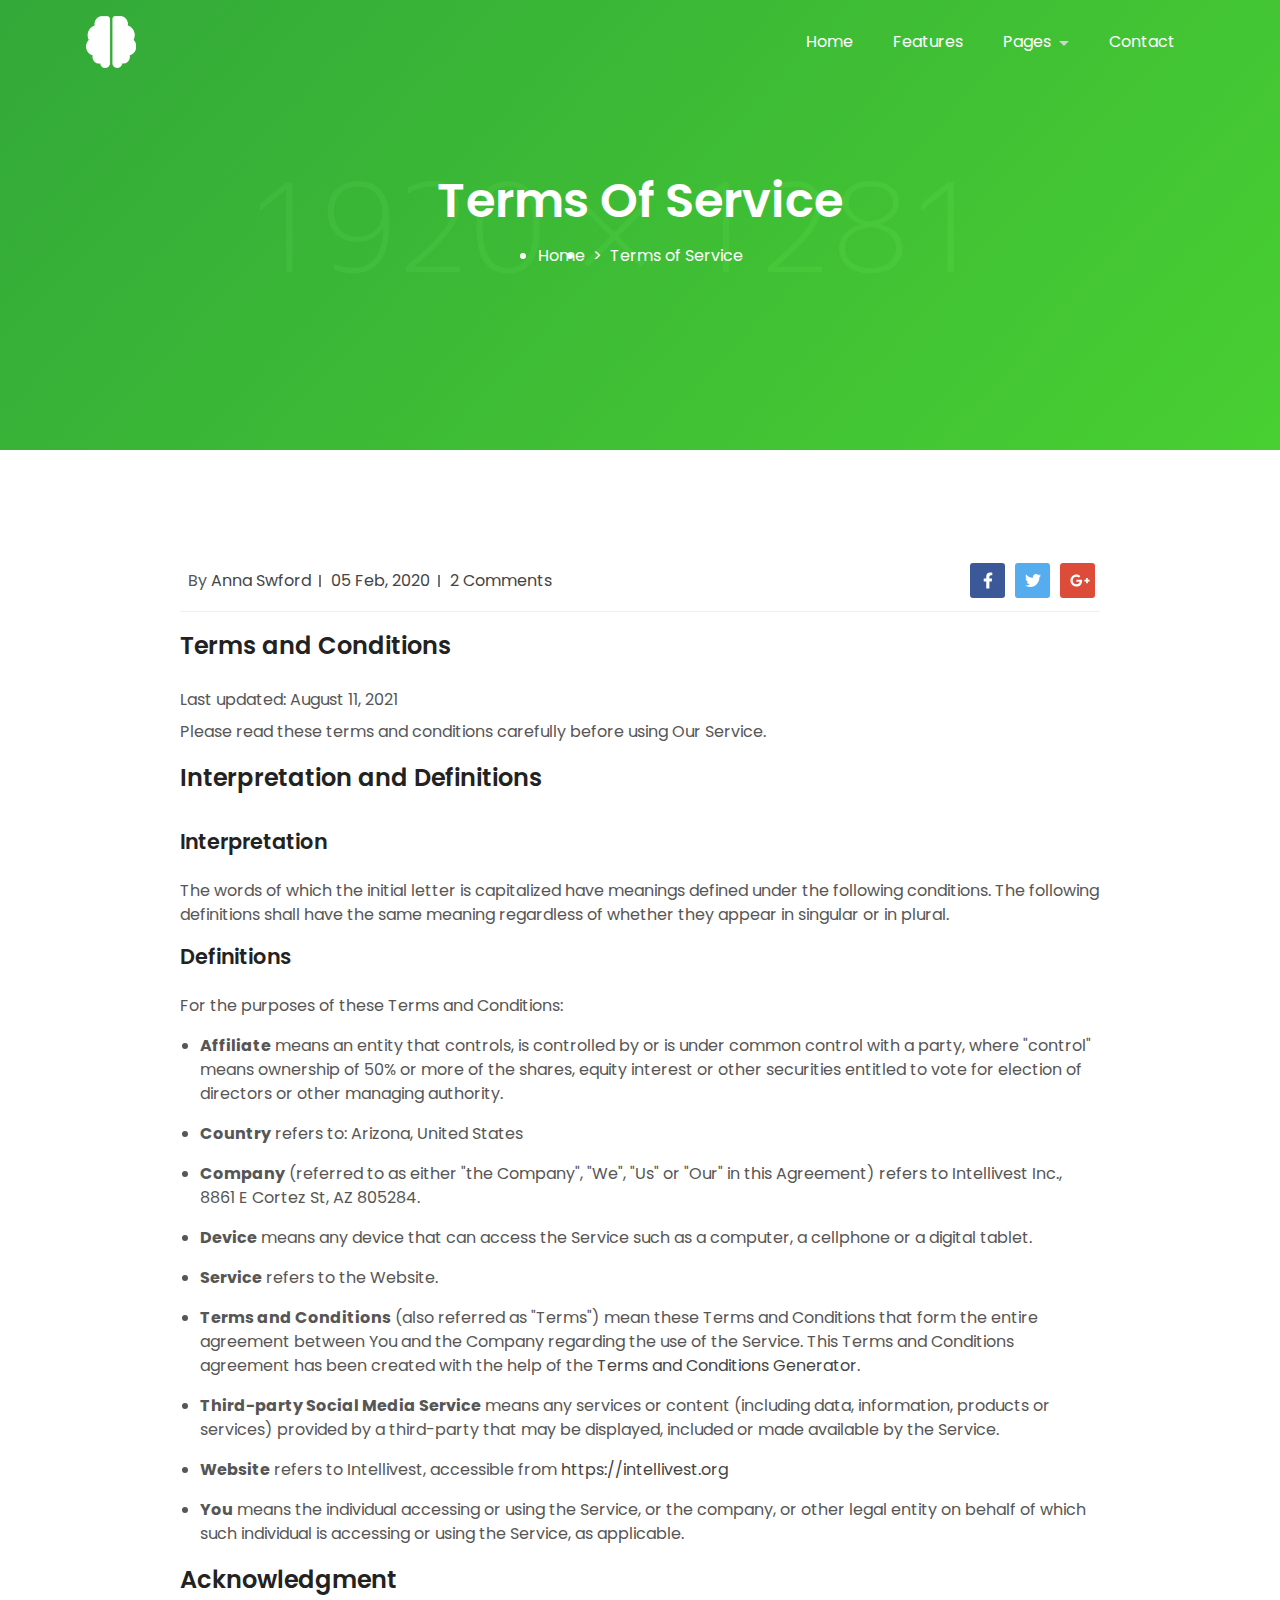
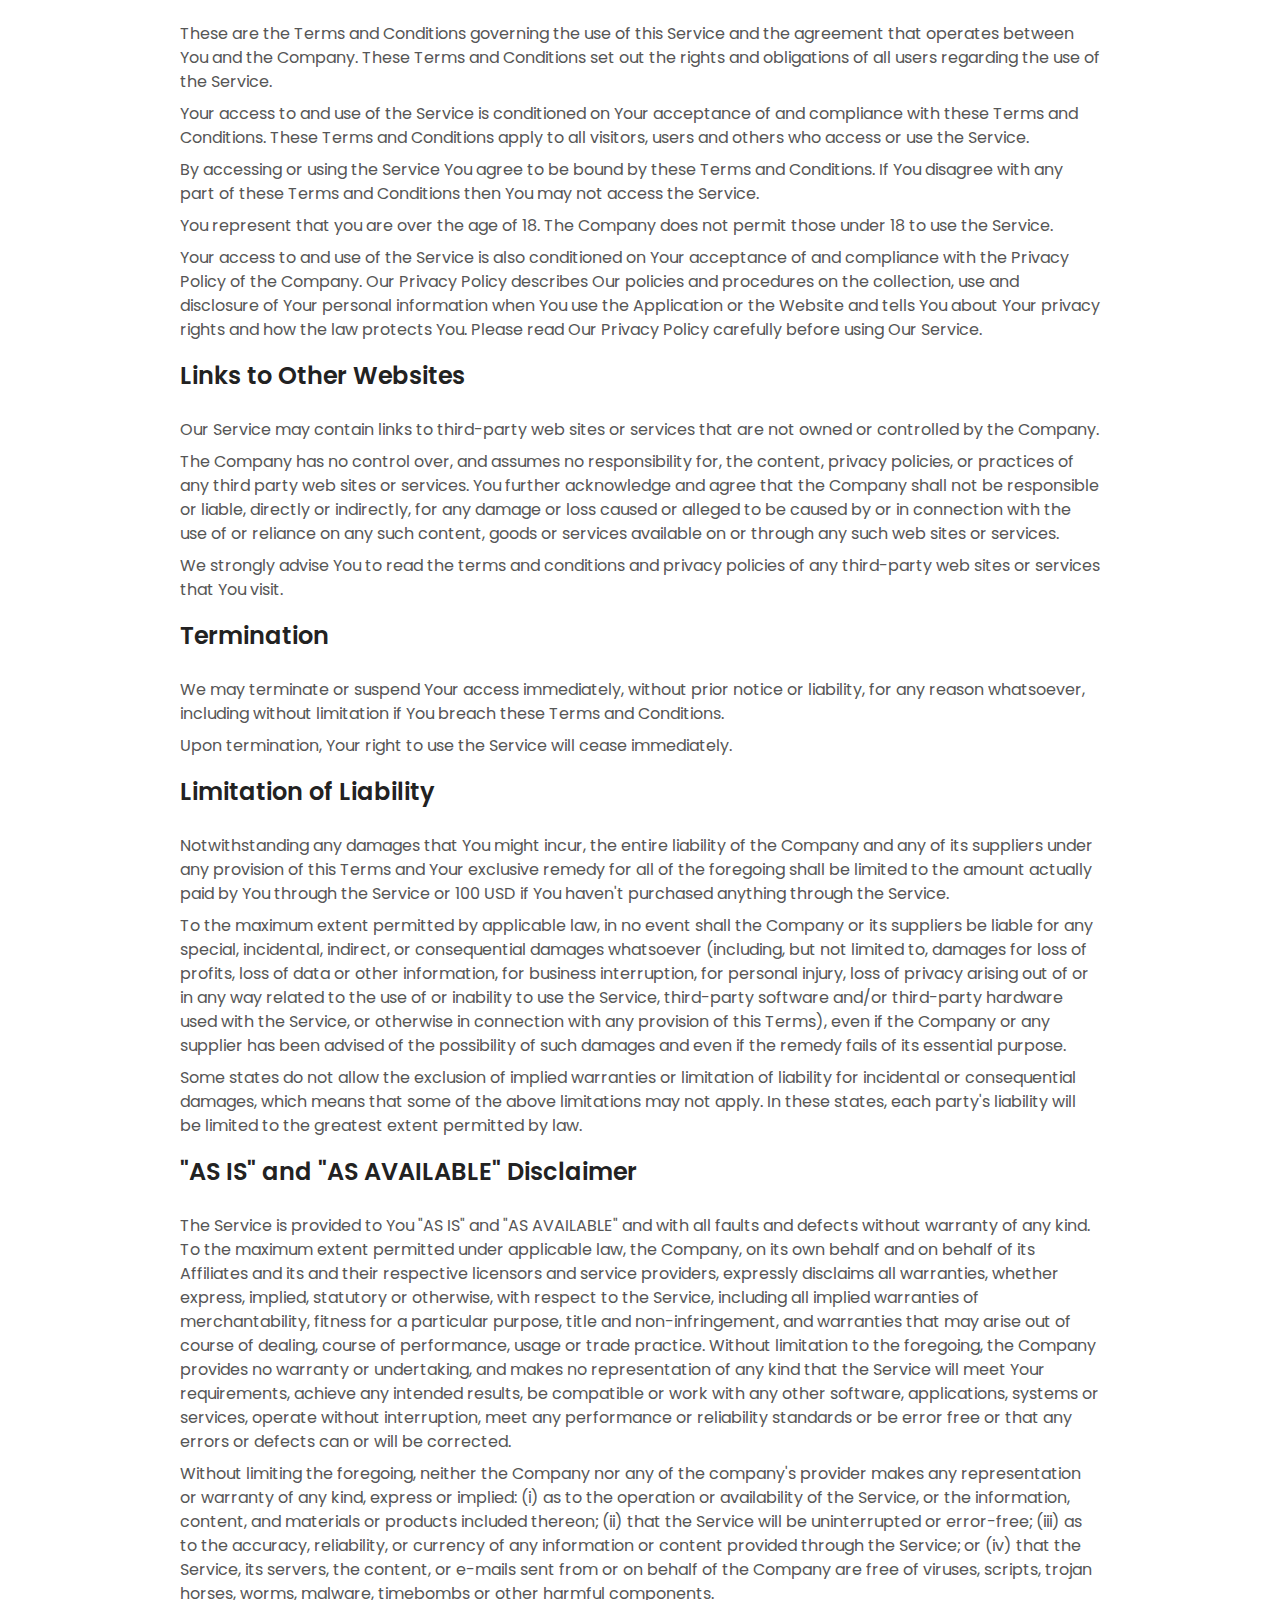
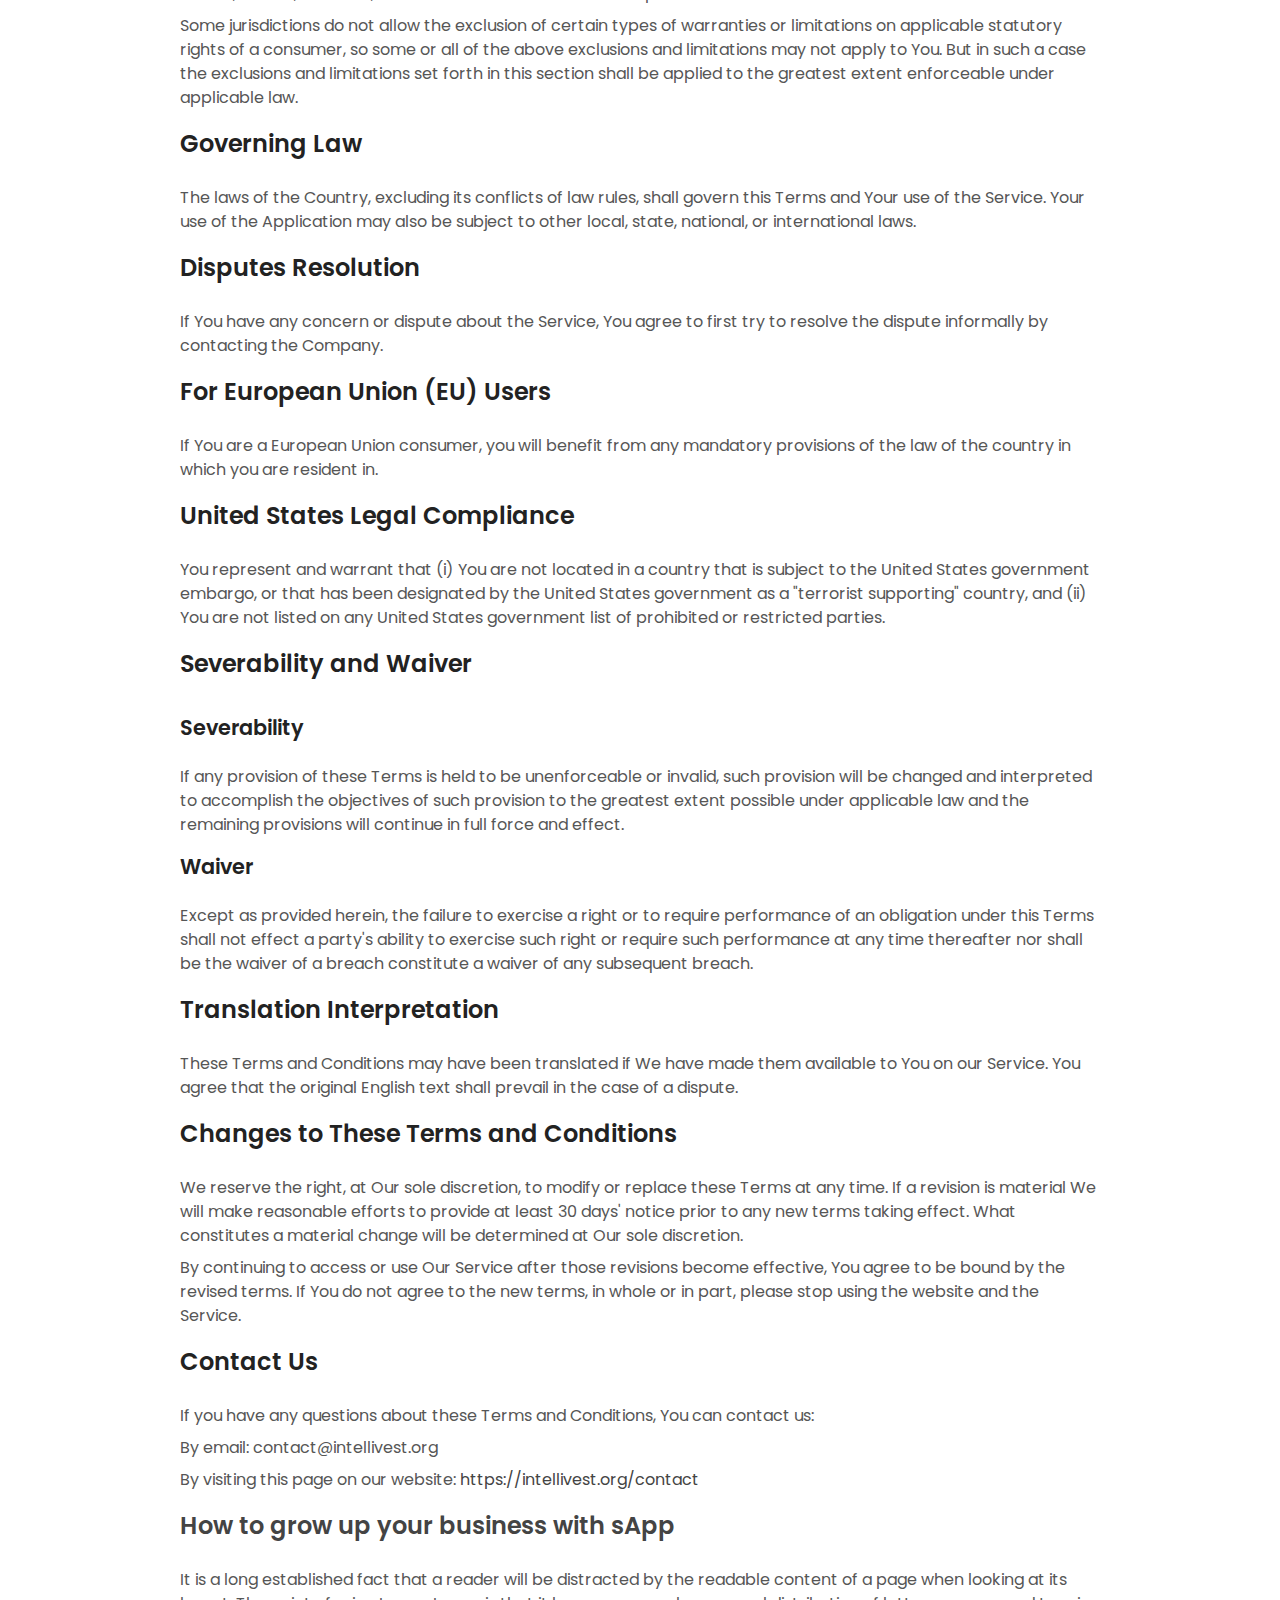
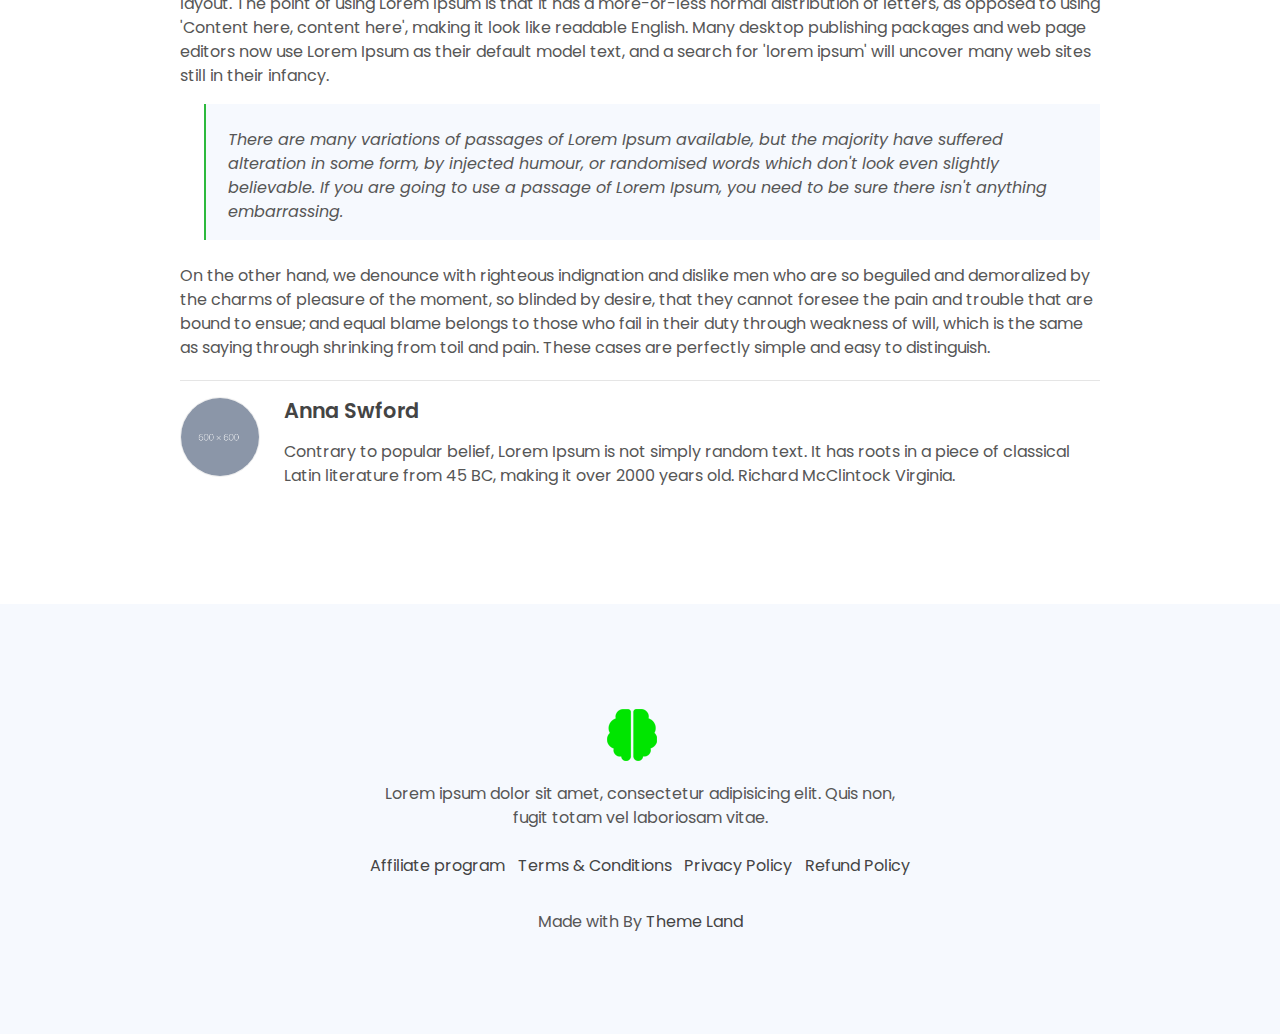
<file: terms/index.html>
<!doctype html>
<html class="no-js" lang="en">

<head>
    <meta charset="UTF-8">
    <meta name="description" content="">
    <meta http-equiv="X-UA-Compatible" content="IE=edge">
    <meta name="viewport" content="width=device-width, initial-scale=1, shrink-to-fit=no">
    <!-- The above 4 meta tags *must* come first in the head; any other head content must come *after* these tags -->
    <base href="/">

    <!-- Title  -->
    <title>sApp - App Landing Page | Blog - Blog Details Left Sidebar</title>

    <!-- Favicon  -->
    <link rel="icon" href="assets/img/favicon.png">

    <!-- ***** All CSS Files ***** -->

    <!-- Style css -->
    <link rel="stylesheet" href="assets/css/style.css">

</head>

<body class="blog">
    <!--====== Scroll To Top Area Start ======-->
    <div id="scrollUp" title="Scroll To Top">
        <i class="fas fa-arrow-up"></i>
    </div>
    <!--====== Scroll To Top Area End ======-->

    <div class="main">
        <!-- ***** Header Start ***** -->
        <header class="navbar navbar-sticky navbar-expand-lg navbar-dark">
            <div class="container position-relative">
                <a class="navbar-brand" href="index.html">
                    <img class="navbar-brand-regular" src="assets/img/logo/logo-white.png" alt="brand-logo">
                    <img class="navbar-brand-sticky" src="assets/img/logo/logo.png" alt="sticky brand-logo">
                </a>
                <button class="navbar-toggler d-lg-none" type="button" data-toggle="navbarToggler" aria-label="Toggle navigation">
                    <span class="navbar-toggler-icon"></span>
                </button>

                <div class="navbar-inner">
                    <!--  Mobile Menu Toggler -->
                    <button class="navbar-toggler d-lg-none" type="button" data-toggle="navbarToggler" aria-label="Toggle navigation">
                        <span class="navbar-toggler-icon"></span>
                    </button>
                    <nav>
                        <ul class="navbar-nav" id="navbar-nav">
                            <li class="nav-item">
                                <a class="nav-link" href="/">Home</a>
                            </li>
                            <li class="nav-item">
                                <a class="nav-link scroll" href="#features">Features</a>
                            </li>
                            <li class="nav-item dropdown">
                                <a class="nav-link dropdown-toggle" href="javascript:;" id="navbarDropdownMenuLink" data-toggle="dropdown" aria-haspopup="true" aria-expanded="false">
                                    Pages
                                </a>
                                <ul class="dropdown-menu" aria-labelledby="navbarDropdownMenuLink">
                                    <li class="dropdown-submenu"><a class="dropdown-item dropdown-toggle" href="javascript:;">Inner Pages<span class="badge badge-pill badge-warning ml-2">New</span></a>
                                        <ul class="dropdown-menu">
                                            <li>
                                                <a class="dropdown-item" href="pricing.html">Pricing</a>
                                            </li>
                                            <li>
                                                <a class="dropdown-item" href="download.html">Download</a>
                                            </li>
                                            <li>
                                                <a class="dropdown-item" href="newsletter.html">Newsletter</a>
                                            </li>
                                            <li>
                                                <a class="dropdown-item" href="thank-you.html">Thank you</a>
                                            </li>
                                            <li>
                                                <a class="dropdown-item" href="coming-soon.html">Coming Soon</a>
                                            </li>
                                            <li>
                                                <a class="dropdown-item" href="404.html">404</a>
                                            </li>
                                        </ul>
                                    </li>
                                    <li class="dropdown-submenu"><a class="dropdown-item dropdown-toggle" href="javascript:;">Blog Pages</a>
                                        <ul class="dropdown-menu">
                                            <li>
                                                <a class="dropdown-item" href="blog-two-column.html">Blog- 2 Column</a>
                                            </li>
                                            <li>
                                                <a class="dropdown-item" href="blog-three-column.html">Blog- 3 Column</a>
                                            </li>
                                            <li>
                                                <a class="dropdown-item" href="blog-left-sidebar.html">Blog- Left Sidebar</a>
                                            </li>
                                            <li>
                                                <a class="dropdown-item" href="blog-right-sidebar.html">Blog- Right Sidebar</a>
                                            </li>
                                        </ul>
                                    </li>
                                    <li class="dropdown-submenu"><a class="dropdown-item dropdown-toggle" href="javascript:;">Blog Details</a>
                                        <ul class="dropdown-menu">
                                            <li>
                                                <a class="dropdown-item" href="blog-details-left-sidebar.html">Blog Details- Left Sidebar</a>
                                            </li>
                                            <li>
                                                <a class="dropdown-item" href="blog-details-right-sidebar.html">Blog Details- Right Sidebar</a>
                                            </li>
                                        </ul>
                                    </li>
                                    <li class="dropdown-submenu"><a class="dropdown-item dropdown-toggle" href="javascript:;">Accounts<span class="badge badge-pill badge-warning ml-2">New</span></a>
                                        <ul class="dropdown-menu">
                                            <li>
                                                <a class="dropdown-item" href="login.html">Login</a>
                                            </li>
                                            <li>
                                                <a class="dropdown-item" href="signup.html">Signup</a>
                                            </li>
                                            <li>
                                                <a class="dropdown-item" href="forgot.html">Reset Password</a>
                                            </li>
                                        </ul>
                                    </li>
                                    <li>
                                        <a class="dropdown-item" href="reviews.html">Reviews</a>
                                    </li>
                                    <li>
                                        <a class="dropdown-item" href="faq.html">FAQ</a>
                                    </li>
                                    <li>
                                        <a class="dropdown-item" href="contact.html">Contact</a>
                                    </li>
                                    <li>
                                        <a class="dropdown-item disabled" href="#">More Coming Soon</a>
                                    </li>
                                </ul>
                            </li>
                            <li class="nav-item">
                                <a class="nav-link scroll" href="#contact">Contact</a>
                            </li>
                        </ul>
                    </nav>
                </div>
            </div>
        </header>
        <!-- ***** Header End ***** -->

        <!-- ***** Breadcrumb Area Start ***** -->
        <section class="section breadcrumb-area bg-overlay d-flex align-items-center">
            <div class="container">
                <div class="row">
                    <div class="col-12">
                        <!-- Breamcrumb Content -->
                        <div class="breadcrumb-content text-center">
                            <h2 class="text-white text-capitalize">Terms of Service</h3>
                            <ol class="breadcrumb d-flex justify-content-center">
                                <li class="breadcrumb-item"><a href="/">Home</a></li>
                                <li class="breadcrumb-item active">Terms of Service</li>
                            </ol>
                        </div>
                    </div>
                </div>
            </div>
        </section>
        <!-- ***** Breadcrumb Area End ***** -->

        <!-- ***** Blog Area Start ***** -->
        <section id="blog" class="section blog-area ptb_100">
            <div class="container">
                <div class="row">
                    <div class="col-12 col-md-10 offset-md-1">
                        <!-- Single Blog Details -->
                        <article class="single-blog-details pt-5 pt-lg-0">
               
                            <!-- Blog Content -->
                            <div class="blog-content sApp-blog">
                                <!-- Meta Info -->
                                <div class="meta-info d-flex flex-wrap align-items-center py-2">
                                    <ul>
                                        <li class="d-inline-block p-2">By <a href="#">Anna Swford</a></li>
                                        <li class="d-inline-block p-2"><a href="#">05 Feb, 2020</a></li>
                                        <li class="d-inline-block p-2"><a href="#">2 Comments</a></li>
                                    </ul>
                                    <!-- Blog Share -->
                                    <div class="blog-share ml-auto d-none d-sm-block">
                                        <!-- Social Icons -->
                                        <div class="social-icons d-flex justify-content-center">
                                            <a class="bg-white facebook" href="#">
                                                <i class="fab fa-facebook-f"></i>
                                                <i class="fab fa-facebook-f"></i>
                                            </a>
                                            <a class="bg-white twitter" href="#">
                                                <i class="fab fa-twitter"></i>
                                                <i class="fab fa-twitter"></i>
                                            </a>
                                            <a class="bg-white google-plus" href="#">
                                                <i class="fab fa-google-plus-g"></i>
                                                <i class="fab fa-google-plus-g"></i>
                                            </a>
                                        </div>
                                    </div>
                                </div>
                                <!-- Blog Details -->
                                <div class="blog-details">

                                    <h3 class="blog-title py-2 py-sm-3">Terms and Conditions</h3>
<p>Last updated: August 11, 2021</p>
<p>Please read these terms and conditions carefully before using Our Service.</p>
<h3 class="blog-title py-2 py-sm-3">Interpretation and Definitions</h3>
<h4 class="blog-title py-2 py-sm-3">Interpretation</h4>
<p>The words of which the initial letter is capitalized have meanings defined under the following conditions. The following definitions shall have the same meaning regardless of whether they appear in singular or in plural.</p>
<h4 class="blog-title py-2 py-sm-3">Definitions</h4>
<p>For the purposes of these Terms and Conditions:</p>
<style>
    .bulletList {
        
        
    margin-left: 20px;
    padding-left: 0;
    }
    ol li, .bulletList li {
     list-style: disc;
}
p{padding-top:0.5em}
.bulletList p{padding-top:1em !important
}
</style>
<ul class="bulletList">
<li>
<p><strong>Affiliate</strong> means an entity that controls, is controlled by or is under common control with a party, where &quot;control&quot; means ownership of 50% or more of the shares, equity interest or other securities entitled to vote for election of directors or other managing authority.</p>
</li>
<li>
<p><strong>Country</strong> refers to: Arizona,  United States</p>
</li>
<li>
<p><strong>Company</strong> (referred to as either &quot;the Company&quot;, &quot;We&quot;, &quot;Us&quot; or &quot;Our&quot; in this Agreement) refers to Intellivest Inc., 8861 E Cortez St, AZ 805284.</p>
</li>
<li>
<p><strong>Device</strong> means any device that can access the Service such as a computer, a cellphone or a digital tablet.</p>
</li>
<li>
<p><strong>Service</strong> refers to the Website.</p>
</li>
<li>
<p><strong>Terms and Conditions</strong> (also referred as &quot;Terms&quot;) mean these Terms and Conditions that form the entire agreement between You and the Company regarding the use of the Service. This Terms and Conditions agreement has been created with the help of the <a href="https://www.termsfeed.com/terms-conditions-generator/" target="_blank">Terms and Conditions Generator</a>.</p>
</li>
<li>
<p><strong>Third-party Social Media Service</strong> means any services or content (including data, information, products or services) provided by a third-party that may be displayed, included or made available by the Service.</p>
</li>
<li>
<p><strong>Website</strong> refers to Intellivest, accessible from <a href="https://intellivest.org" rel="external nofollow noopener" target="_blank">https://intellivest.org</a></p>
</li>
<li>
<p><strong>You</strong> means the individual accessing or using the Service, or the company, or other legal entity on behalf of which such individual is accessing or using the Service, as applicable.</p>
</li>
</ul>
<h3 class="blog-title py-2 py-sm-3">Acknowledgment</h3>
<p>These are the Terms and Conditions governing the use of this Service and the agreement that operates between You and the Company. These Terms and Conditions set out the rights and obligations of all users regarding the use of the Service.</p>
<p>Your access to and use of the Service is conditioned on Your acceptance of and compliance with these Terms and Conditions. These Terms and Conditions apply to all visitors, users and others who access or use the Service.</p>
<p>By accessing or using the Service You agree to be bound by these Terms and Conditions. If You disagree with any part of these Terms and Conditions then You may not access the Service.</p>
<p>You represent that you are over the age of 18. The Company does not permit those under 18 to use the Service.</p>
<p>Your access to and use of the Service is also conditioned on Your acceptance of and compliance with the Privacy Policy of the Company. Our Privacy Policy describes Our policies and procedures on the collection, use and disclosure of Your personal information when You use the Application or the Website and tells You about Your privacy rights and how the law protects You. Please read Our Privacy Policy carefully before using Our Service.</p>
<h3 class="blog-title py-2 py-sm-3">Links to Other Websites</h3>
<p>Our Service may contain links to third-party web sites or services that are not owned or controlled by the Company.</p>
<p>The Company has no control over, and assumes no responsibility for, the content, privacy policies, or practices of any third party web sites or services. You further acknowledge and agree that the Company shall not be responsible or liable, directly or indirectly, for any damage or loss caused or alleged to be caused by or in connection with the use of or reliance on any such content, goods or services available on or through any such web sites or services.</p>
<p>We strongly advise You to read the terms and conditions and privacy policies of any third-party web sites or services that You visit.</p>
<h3 class="blog-title py-2 py-sm-3">Termination</h3>
<p>We may terminate or suspend Your access immediately, without prior notice or liability, for any reason whatsoever, including without limitation if You breach these Terms and Conditions.</p>
<p>Upon termination, Your right to use the Service will cease immediately.</p>
<h3 class="blog-title py-2 py-sm-3">Limitation of Liability</h3>
<p>Notwithstanding any damages that You might incur, the entire liability of the Company and any of its suppliers under any provision of this Terms and Your exclusive remedy for all of the foregoing shall be limited to the amount actually paid by You through the Service or 100 USD if You haven't purchased anything through the Service.</p>
<p>To the maximum extent permitted by applicable law, in no event shall the Company or its suppliers be liable for any special, incidental, indirect, or consequential damages whatsoever (including, but not limited to, damages for loss of profits, loss of data or other information, for business interruption, for personal injury, loss of privacy arising out of or in any way related to the use of or inability to use the Service, third-party software and/or third-party hardware used with the Service, or otherwise in connection with any provision of this Terms), even if the Company or any supplier has been advised of the possibility of such damages and even if the remedy fails of its essential purpose.</p>
<p>Some states do not allow the exclusion of implied warranties or limitation of liability for incidental or consequential damages, which means that some of the above limitations may not apply. In these states, each party's liability will be limited to the greatest extent permitted by law.</p>
<h3 class="blog-title py-2 py-sm-3">&quot;AS IS&quot; and &quot;AS AVAILABLE&quot; Disclaimer</h3>
<p>The Service is provided to You &quot;AS IS&quot; and &quot;AS AVAILABLE&quot; and with all faults and defects without warranty of any kind. To the maximum extent permitted under applicable law, the Company, on its own behalf and on behalf of its Affiliates and its and their respective licensors and service providers, expressly disclaims all warranties, whether express, implied, statutory or otherwise, with respect to the Service, including all implied warranties of merchantability, fitness for a particular purpose, title and non-infringement, and warranties that may arise out of course of dealing, course of performance, usage or trade practice. Without limitation to the foregoing, the Company provides no warranty or undertaking, and makes no representation of any kind that the Service will meet Your requirements, achieve any intended results, be compatible or work with any other software, applications, systems or services, operate without interruption, meet any performance or reliability standards or be error free or that any errors or defects can or will be corrected.</p>
<p>Without limiting the foregoing, neither the Company nor any of the company's provider makes any representation or warranty of any kind, express or implied: (i) as to the operation or availability of the Service, or the information, content, and materials or products included thereon; (ii) that the Service will be uninterrupted or error-free; (iii) as to the accuracy, reliability, or currency of any information or content provided through the Service; or (iv) that the Service, its servers, the content, or e-mails sent from or on behalf of the Company are free of viruses, scripts, trojan horses, worms, malware, timebombs or other harmful components.</p>
<p>Some jurisdictions do not allow the exclusion of certain types of warranties or limitations on applicable statutory rights of a consumer, so some or all of the above exclusions and limitations may not apply to You. But in such a case the exclusions and limitations set forth in this section shall be applied to the greatest extent enforceable under applicable law.</p>
<h3 class="blog-title py-2 py-sm-3">Governing Law</h3>
<p>The laws of the Country, excluding its conflicts of law rules, shall govern this Terms and Your use of the Service. Your use of the Application may also be subject to other local, state, national, or international laws.</p>
<h3 class="blog-title py-2 py-sm-3">Disputes Resolution</h3>
<p>If You have any concern or dispute about the Service, You agree to first try to resolve the dispute informally by contacting the Company.</p>
<h3 class="blog-title py-2 py-sm-3">For European Union (EU) Users</h3>
<p>If You are a European Union consumer, you will benefit from any mandatory provisions of the law of the country in which you are resident in.</p>
<h3 class="blog-title py-2 py-sm-3">United States Legal Compliance</h3>
<p>You represent and warrant that (i) You are not located in a country that is subject to the United States government embargo, or that has been designated by the United States government as a &quot;terrorist supporting&quot; country, and (ii) You are not listed on any United States government list of prohibited or restricted parties.</p>
<h3 class="blog-title py-2 py-sm-3">Severability and Waiver</h3>
<h4 class="blog-title py-2 py-sm-3">Severability</h4>
<p>If any provision of these Terms is held to be unenforceable or invalid, such provision will be changed and interpreted to accomplish the objectives of such provision to the greatest extent possible under applicable law and the remaining provisions will continue in full force and effect.</p>
<h4 class="blog-title py-2 py-sm-3">Waiver</h4>
<p>Except as provided herein, the failure to exercise a right or to require performance of an obligation under this Terms shall not effect a party's ability to exercise such right or require such performance at any time thereafter nor shall be the waiver of a breach constitute a waiver of any subsequent breach.</p>
<h3 class="blog-title py-2 py-sm-3">Translation Interpretation</h3>
<p>These Terms and Conditions may have been translated if We have made them available to You on our Service.
You agree that the original English text shall prevail in the case of a dispute.</p>
<h3 class="blog-title py-2 py-sm-3">Changes to These Terms and Conditions</h3>
<p>We reserve the right, at Our sole discretion, to modify or replace these Terms at any time. If a revision is material We will make reasonable efforts to provide at least 30 days' notice prior to any new terms taking effect. What constitutes a material change will be determined at Our sole discretion.</p>
<p>By continuing to access or use Our Service after those revisions become effective, You agree to be bound by the revised terms. If You do not agree to the new terms, in whole or in part, please stop using the website and the Service.</p>
<h3 class="blog-title py-2 py-sm-3">Contact Us</h3>
<p>If you have any questions about these Terms and Conditions, You can contact us:</p>
<ul>
<li>
<p>By email: contact@intellivest.org</p>
</li>
<li>
<p>By visiting this page on our website: <a href="https://intellivest.org/contact" rel="external nofollow noopener" target="_blank">https://intellivest.org/contact</a></p>
</li>
</ul>
                                    <h3 class="blog-title py-2 py-sm-3"><a href="#">How to grow up your business with sApp</a></h3>
                                    <p class="d-none d-sm-block">It is a long established fact that a reader will be distracted by the readable content of a page when looking at its layout. The point of using Lorem Ipsum is that it has a more-or-less normal distribution of letters, as opposed to using 'Content here, content here', making it look like readable English. Many desktop publishing packages and web page editors now use Lorem Ipsum as their default model text, and a search for 'lorem ipsum' will uncover many web sites still in their infancy.</p>
                                    <p class="d-block d-sm-none">It is a long established fact that a reader will be distracted by the readable content of a page when looking at its layout. The point of using Lorem Ipsum is that it has a more-or-less normal distribution.</p>
                                    <blockquote class="blockquote px-4 py-3 my-3 ml-4">
                                        <p class="d-none d-sm-block">There are many variations of passages of Lorem Ipsum available, but the majority have suffered alteration in some form, by injected humour, or randomised words which don't look even slightly believable. If you are going to use a passage of Lorem Ipsum, you need to be sure there isn't anything embarrassing.</p>
                                        <p class="d-block d-sm-none">There are many variations of passages of Lorem Ipsum available, but the majority have suffered alteration in some form.</p>
                                    </blockquote>
                                    <p class="d-none d-sm-block">On the other hand, we denounce with righteous indignation and dislike men who are so beguiled and demoralized by the charms of pleasure of the moment, so blinded by desire, that they cannot foresee the pain and trouble that are bound to ensue; and equal blame belongs to those who fail in their duty through weakness of will, which is the same as saying through shrinking from toil and pain. These cases are perfectly simple and easy to distinguish.</p>
                                    <p class="d-block d-sm-none">On the other hand, we denounce with righteous indignation and dislike men who are so beguiled and demoralized by the charms of pleasure of the moment.</p>
                                </div>
                            </div>
                            <!-- Blog Comments -->
                            <div class="blog-comments">
                                <!-- Admin -->
                                <div class="admin media py-3">
                                    <!-- Admin Thumb -->
                                    <div class="admin-thumb avatar-lg">
                                        <img class="rounded-circle" src="assets/img/avatar/avatar-1.png" alt="">
                                    </div>
                                    <!-- Admin Content -->
                                    <div class="admin-content media-body pl-3 pl-sm-4">
                                        <h4 class="admin-name mb-2"><a href="#">Anna Swford</a></h4>
                                        <p>Contrary to popular belief, Lorem Ipsum is not simply random text. It has roots in a piece of classical Latin literature from 45 BC, making it over 2000 years old. Richard McClintock Virginia.</p>
                                    </div>
                                </div>
                                
                            </div>
                           
                        </article>
                    </div>
                </div>
            </div>
        </section>
        <!-- ***** Blog Area End ***** -->

        <!--====== Footer Area Start ======-->
        <footer class="section inner-footer bg-gray ptb_100">
            <div class="container">
                <div class="row justify-content-center">
                    <div class="col-12 col-md-10 col-lg-6">
                        <!-- Footer Items -->
                        <div class="footer-items text-center">
                            <!-- Logo -->
                            <a class="navbar-brand" href="#">
                                <img class="logo" src="assets/img/logo/logo.png" alt="">
                            </a>
                            <p class="mt-2 mb-3">Lorem ipsum dolor sit amet, consectetur adipisicing elit. Quis non, fugit totam vel laboriosam vitae.</p>
                            <ul class="d-flex flex-column flex-sm-row justify-content-between">
                                <li class="py-2"><a href="#">Affiliate program</a></li>
                                <li class="py-2"><a href="#">Terms &amp; Conditions</a></li>
                                <li class="py-2"><a href="#">Privacy Policy</a></li>
                                <li class="py-2"><a href="#">Refund Policy</a></li>
                            </ul>
                            <!-- Copyright Area -->
                            <div class="copyright-area border-0 pt-3">
                                <p>Made with <i class="icofont-heart-alt"></i> By <a href="#">Theme Land</a></p>
                            </div>
                        </div>
                    </div>
                </div>
            </div>
        </footer>
        <!--====== Footer Area End ======-->
    </div>


    <!-- ***** All jQuery Plugins ***** -->

    <!-- jQuery(necessary for all JavaScript plugins) -->
    <script src="assets/js/jquery/jquery.min.js"></script>

    <!-- Bootstrap js -->
    <script src="assets/js/bootstrap/popper.min.js"></script>
    <script src="assets/js/bootstrap/bootstrap.min.js"></script>

    <!-- Plugins js -->
    <script src="assets/js/plugins/plugins.min.js"></script>

    <!-- Active js -->
    <script src="assets/js/active.js"></script>
</body>

</html>
</file>
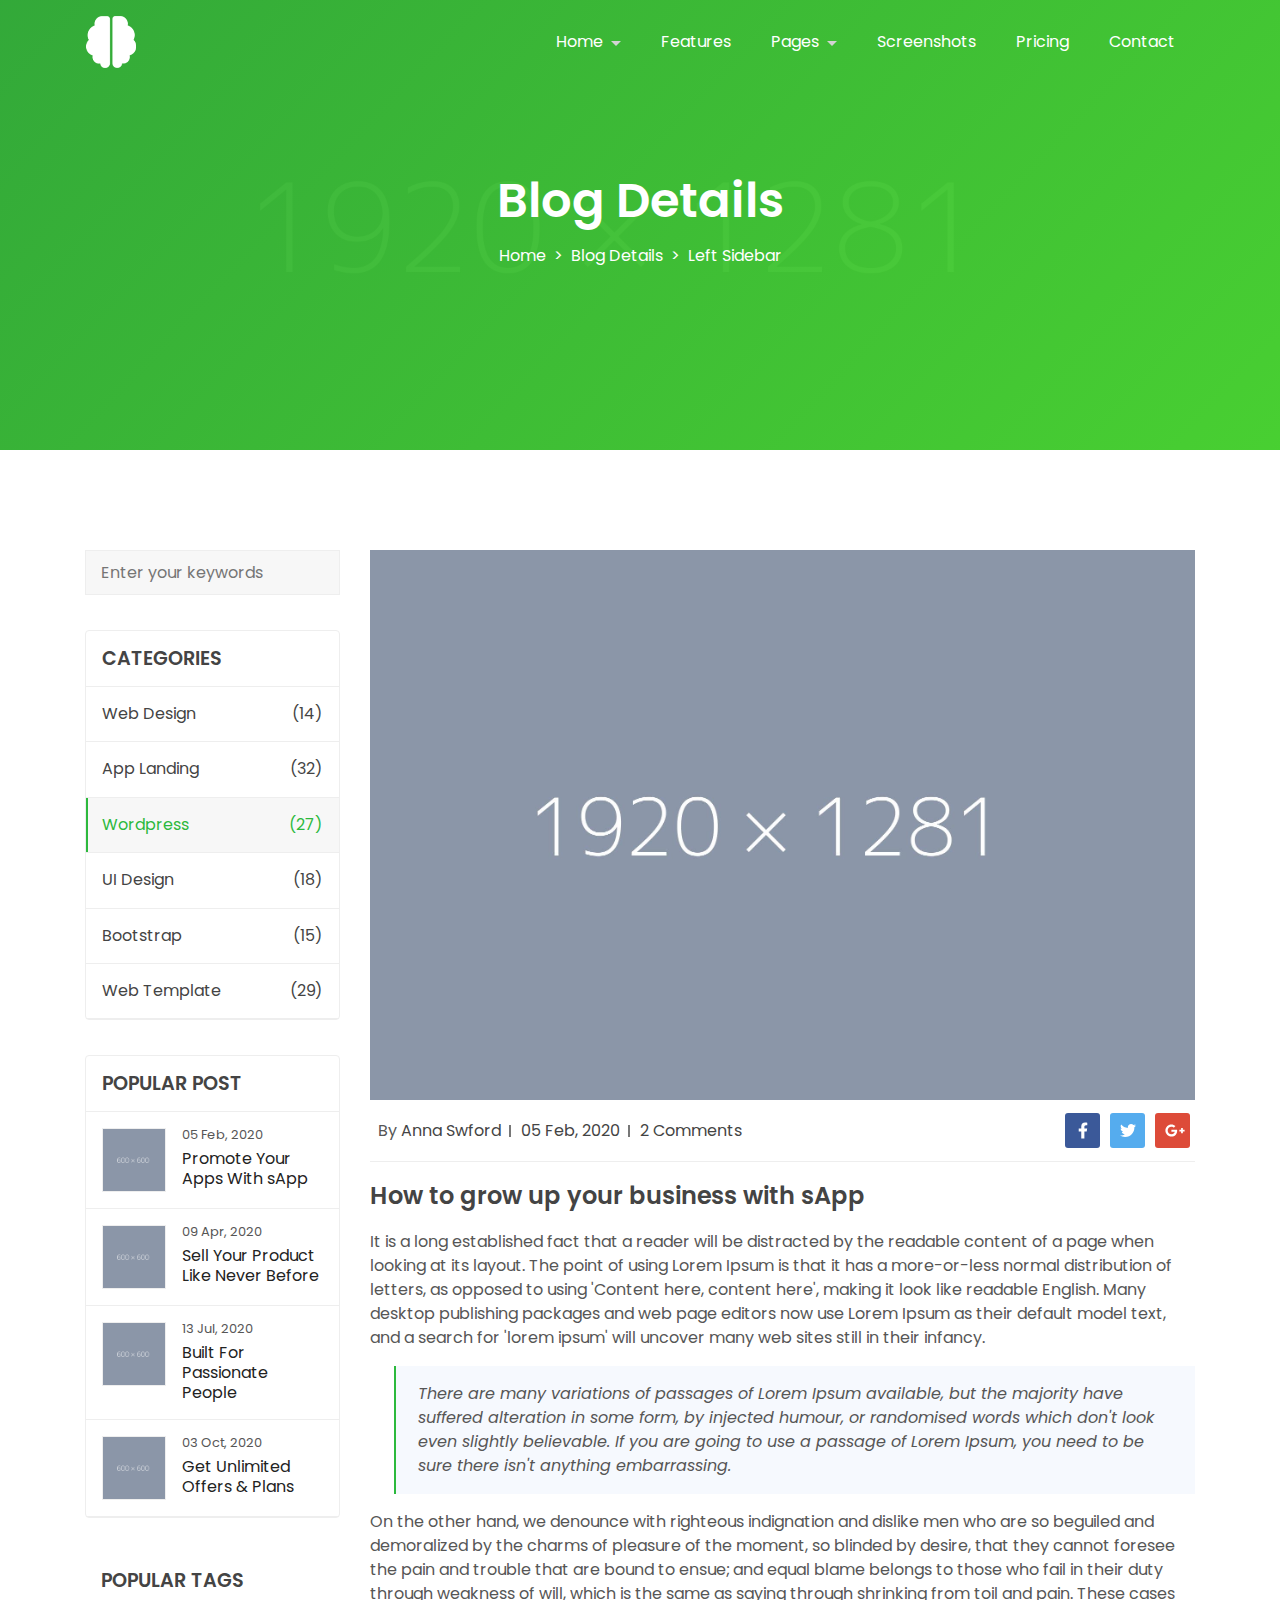
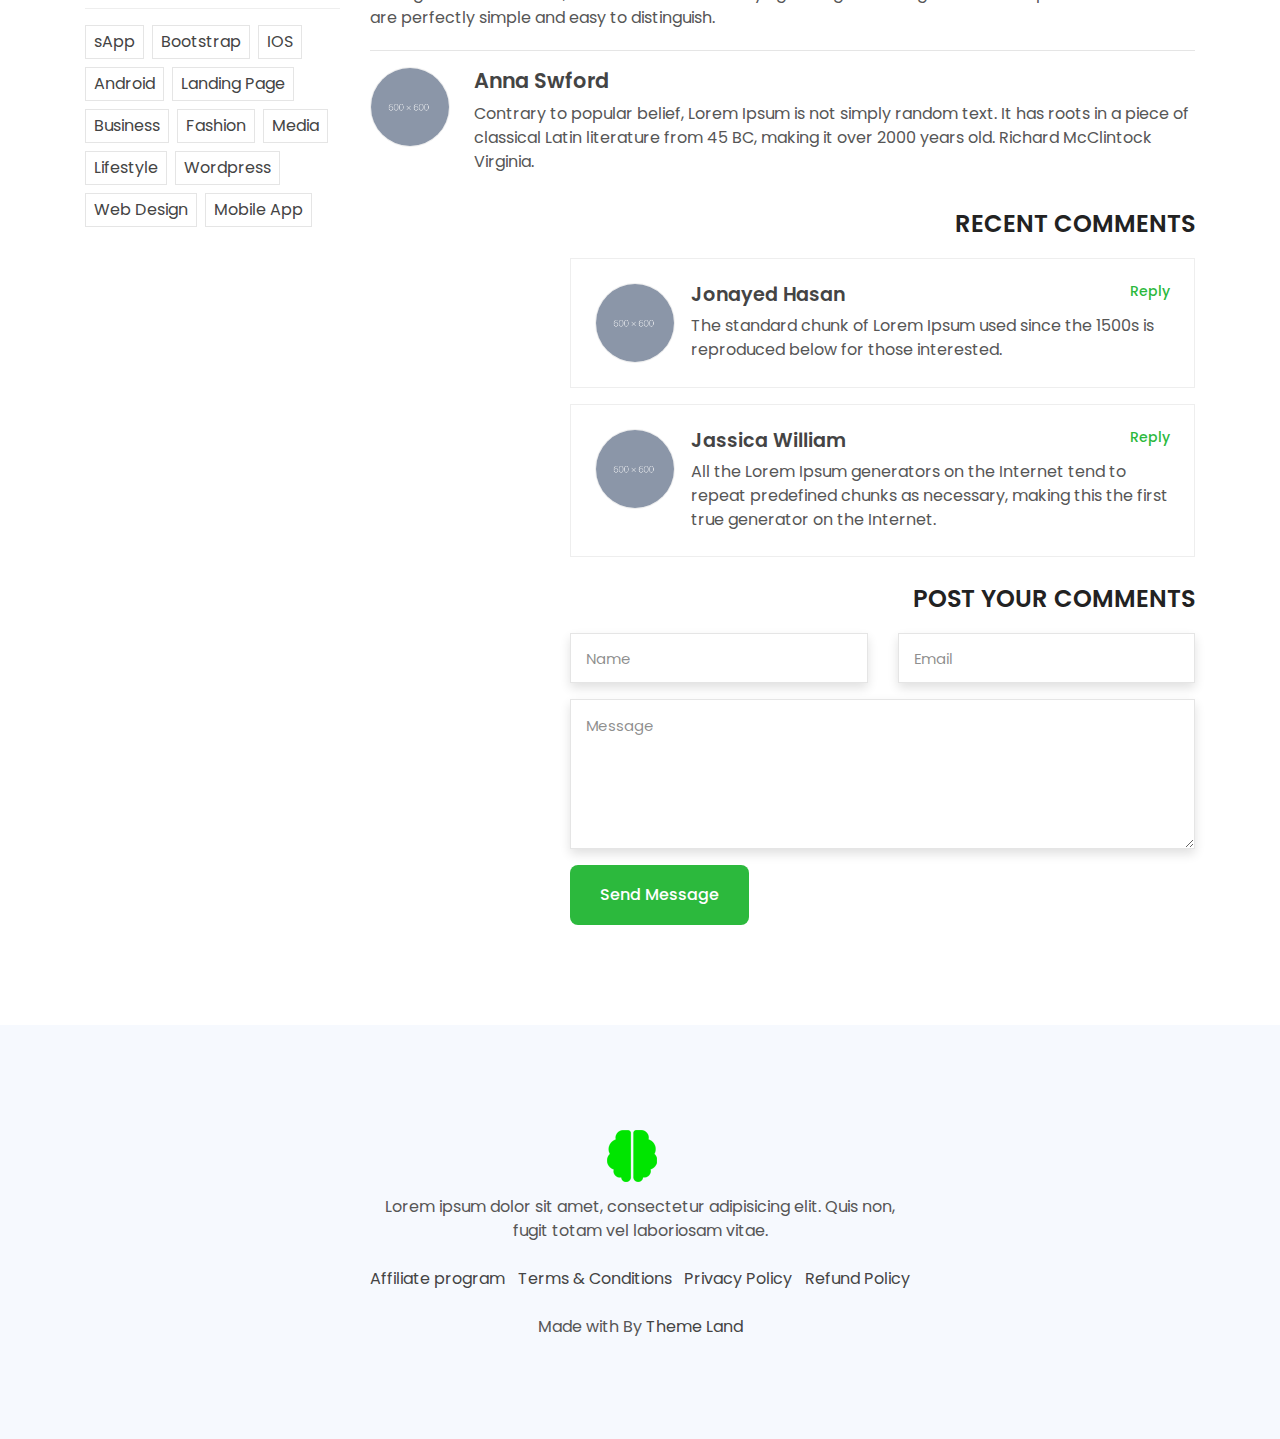
<file: blog-details-left-sidebar.html>
<!doctype html>
<html class="no-js" lang="en">

<head>
    <meta charset="UTF-8">
    <meta name="description" content="">
    <meta http-equiv="X-UA-Compatible" content="IE=edge">
    <meta name="viewport" content="width=device-width, initial-scale=1, shrink-to-fit=no">
    <!-- The above 4 meta tags *must* come first in the head; any other head content must come *after* these tags -->

    <!-- Title  -->
    <title>sApp - App Landing Page | Blog - Blog Details Left Sidebar</title>

    <!-- Favicon  -->
    <link rel="icon" href="assets/img/favicon.png">

    <!-- ***** All CSS Files ***** -->

    <!-- Style css -->
    <link rel="stylesheet" href="assets/css/style.css">

</head>

<body class="blog">
    <!--====== Scroll To Top Area Start ======-->
    <div id="scrollUp" title="Scroll To Top">
        <i class="fas fa-arrow-up"></i>
    </div>
    <!--====== Scroll To Top Area End ======-->

    <div class="main">
        <!-- ***** Header Start ***** -->
        <header class="navbar navbar-sticky navbar-expand-lg navbar-dark">
            <div class="container position-relative">
                <a class="navbar-brand" href="index.html">
                    <img class="navbar-brand-regular" src="assets/img/logo/logo-white.png" alt="brand-logo">
                    <img class="navbar-brand-sticky" src="assets/img/logo/logo.png" alt="sticky brand-logo">
                </a>
                <button class="navbar-toggler d-lg-none" type="button" data-toggle="navbarToggler" aria-label="Toggle navigation">
                    <span class="navbar-toggler-icon"></span>
                </button>

                <div class="navbar-inner">
                    <!--  Mobile Menu Toggler -->
                    <button class="navbar-toggler d-lg-none" type="button" data-toggle="navbarToggler" aria-label="Toggle navigation">
                        <span class="navbar-toggler-icon"></span>
                    </button>
                    <nav>
                        <ul class="navbar-nav" id="navbar-nav">
                            <li class="nav-item dropdown">
                                <a class="nav-link dropdown-toggle" href="javascript:;" id="navbarDropdownMenuLink" data-toggle="dropdown" aria-haspopup="true" aria-expanded="false">
                                    Home
                                </a>
                                <ul class="dropdown-menu" aria-labelledby="navbarDropdownMenuLink">
                                    <li>
                                        <a class="dropdown-item" href="index.html">Homepage-1</a>
                                    </li>
                                    <li>
                                        <a class="dropdown-item" href="index-2.html">Homepage-2</a>
                                    </li>
                                    <li>
                                        <a class="dropdown-item" href="index-3.html">Homepage-3</a>
                                    </li>
                                    <li>
                                        <a class="dropdown-item" href="index-4.html">Homepage-4</a>
                                    </li>
                                    <li>
                                        <a class="dropdown-item" href="index-5.html">Homepage-5</a>
                                    </li>
                                    <li>
                                        <a class="dropdown-item" href="index-6.html">Homepage-6</a>
                                    </li>
                                </ul>
                            </li>
                            <li class="nav-item">
                                <a class="nav-link scroll" href="#features">Features</a>
                            </li>
                            <li class="nav-item dropdown">
                                <a class="nav-link dropdown-toggle" href="javascript:;" id="navbarDropdownMenuLink" data-toggle="dropdown" aria-haspopup="true" aria-expanded="false">
                                    Pages
                                </a>
                                <ul class="dropdown-menu" aria-labelledby="navbarDropdownMenuLink">
                                    <li class="dropdown-submenu"><a class="dropdown-item dropdown-toggle" href="javascript:;">Inner Pages<span class="badge badge-pill badge-warning ml-2">New</span></a>
                                        <ul class="dropdown-menu">
                                            <li>
                                                <a class="dropdown-item" href="pricing.html">Pricing</a>
                                            </li>
                                            <li>
                                                <a class="dropdown-item" href="download.html">Download</a>
                                            </li>
                                            <li>
                                                <a class="dropdown-item" href="newsletter.html">Newsletter</a>
                                            </li>
                                            <li>
                                                <a class="dropdown-item" href="thank-you.html">Thank you</a>
                                            </li>
                                            <li>
                                                <a class="dropdown-item" href="coming-soon.html">Coming Soon</a>
                                            </li>
                                            <li>
                                                <a class="dropdown-item" href="404.html">404</a>
                                            </li>
                                        </ul>
                                    </li>
                                    <li class="dropdown-submenu"><a class="dropdown-item dropdown-toggle" href="javascript:;">Blog Pages</a>
                                        <ul class="dropdown-menu">
                                            <li>
                                                <a class="dropdown-item" href="blog-two-column.html">Blog- 2 Column</a>
                                            </li>
                                            <li>
                                                <a class="dropdown-item" href="blog-three-column.html">Blog- 3 Column</a>
                                            </li>
                                            <li>
                                                <a class="dropdown-item" href="blog-left-sidebar.html">Blog- Left Sidebar</a>
                                            </li>
                                            <li>
                                                <a class="dropdown-item" href="blog-right-sidebar.html">Blog- Right Sidebar</a>
                                            </li>
                                        </ul>
                                    </li>
                                    <li class="dropdown-submenu"><a class="dropdown-item dropdown-toggle" href="javascript:;">Blog Details</a>
                                        <ul class="dropdown-menu">
                                            <li>
                                                <a class="dropdown-item" href="blog-details-left-sidebar.html">Blog Details- Left Sidebar</a>
                                            </li>
                                            <li>
                                                <a class="dropdown-item" href="blog-details-right-sidebar.html">Blog Details- Right Sidebar</a>
                                            </li>
                                        </ul>
                                    </li>
                                    <li class="dropdown-submenu"><a class="dropdown-item dropdown-toggle" href="javascript:;">Accounts<span class="badge badge-pill badge-warning ml-2">New</span></a>
                                        <ul class="dropdown-menu">
                                            <li>
                                                <a class="dropdown-item" href="login.html">Login</a>
                                            </li>
                                            <li>
                                                <a class="dropdown-item" href="signup.html">Signup</a>
                                            </li>
                                            <li>
                                                <a class="dropdown-item" href="forgot.html">Reset Password</a>
                                            </li>
                                        </ul>
                                    </li>
                                    <li>
                                        <a class="dropdown-item" href="reviews.html">Reviews</a>
                                    </li>
                                    <li>
                                        <a class="dropdown-item" href="faq.html">FAQ</a>
                                    </li>
                                    <li>
                                        <a class="dropdown-item" href="contact.html">Contact</a>
                                    </li>
                                    <li>
                                        <a class="dropdown-item disabled" href="#">More Coming Soon</a>
                                    </li>
                                </ul>
                            </li>
                            <li class="nav-item">
                                <a class="nav-link scroll" href="#screenshots">Screenshots</a>
                            </li>
                            <li class="nav-item">
                                <a class="nav-link scroll" href="#pricing">Pricing</a>
                            </li>
                            <li class="nav-item">
                                <a class="nav-link scroll" href="#contact">Contact</a>
                            </li>
                        </ul>
                    </nav>
                </div>
            </div>
        </header>
        <!-- ***** Header End ***** -->

        <!-- ***** Breadcrumb Area Start ***** -->
        <section class="section breadcrumb-area bg-overlay d-flex align-items-center">
            <div class="container">
                <div class="row">
                    <div class="col-12">
                        <!-- Breamcrumb Content -->
                        <div class="breadcrumb-content text-center">
                            <h2 class="text-white text-capitalize">Blog Details</h2>
                            <ol class="breadcrumb d-flex justify-content-center">
                                <li class="breadcrumb-item"><a href="index.html">Home</a></li>
                                <li class="breadcrumb-item"><a href="#">Blog Details</a></li>
                                <li class="breadcrumb-item active">Left Sidebar</li>
                            </ol>
                        </div>
                    </div>
                </div>
            </div>
        </section>
        <!-- ***** Breadcrumb Area End ***** -->

        <!-- ***** Blog Area Start ***** -->
        <section id="blog" class="section blog-area ptb_100">
            <div class="container">
                <div class="row">
                    <div class="col-12 col-lg-3">
                        <aside class="sidebar">
                            <!-- Single Widget -->
                            <div class="single-widget">
                                <!-- Search Widget -->
                                <div class="widget-content search-widget">
                                    <form action="#">
                                        <input type="text" placeholder="Enter your keywords">
                                    </form>
                                </div>
                            </div>
                            <!-- Single Widget -->
                            <div class="single-widget">
                                <!-- Category Widget -->
                                <div class="accordions widget catagory-widget" id="cat-accordion">
                                    <div class="single-accordion blog-accordion">
                                        <h5>
                                            <a role="button" class="collapse show text-uppercase d-block p-3" data-toggle="collapse" href="#accordion1">Categories
                                            </a>
                                        </h5>
                                        <!-- Category Widget Content -->
                                        <div id="accordion1" class="accordion-content widget-content collapse show" data-parent="#cat-accordion">
                                            <!-- Category Widget Items -->
                                            <ul class="widget-items">
                                                <li><a href="#" class="d-flex p-3"><span>Web Design</span><span class="ml-auto">(14)</span></a></li>
                                                <li><a href="#" class="d-flex p-3"><span>App Landing</span><span class="ml-auto">(32)</span></a></li>
                                                <li><a href="#" class="d-flex active p-3"><span>Wordpress</span><span class="ml-auto">(27)</span></a></li>
                                                <li><a href="#" class="d-flex p-3"><span>UI Design</span><span class="ml-auto">(18)</span></a></li>
                                                <li><a href="#" class="d-flex p-3"><span>Bootstrap</span><span class="ml-auto">(15)</span></a></li>
                                                <li><a href="#" class="d-flex p-3"><span>Web Template</span><span class="ml-auto">(29)</span></a></li>
                                            </ul>
                                        </div>
                                    </div>
                                </div>
                            </div>
                            <!-- Single Widget -->
                            <div class="single-widget">
                                <!-- Post Widget -->
                                <div class="accordions widget post-widget" id="post-accordion">
                                    <div class="single-accordion">
                                        <h5>
                                            <a role="button" class="collapse show text-uppercase d-block p-3" data-toggle="collapse" href="#accordion2">Popular Post
                                            </a>
                                        </h5>
                                        <!-- Post Widget Content -->
                                        <div id="accordion2" class="accordion-content widget-content collapse show" data-parent="#post-accordion">
                                            <!-- Post Widget Items -->
                                            <ul class="widget-items">
                                                <li>
                                                    <a href="#" class="single-post align-items-center align-items-lg-start media p-3">
                                                        <!-- Post Thumb -->
                                                        <div class="post-thumb avatar-md">
                                                            <img class="align-self-center" src="assets/img/avatar/avatar-1.png" alt="">
                                                        </div>
                                                        <div class="post-content media-body pl-3">
                                                            <p class="post-date mb-2">05 Feb, 2020</p>
                                                            <h6>Promote Your Apps With sApp</h6>
                                                        </div>
                                                    </a>
                                                </li>
                                                <li>
                                                    <a href="#" class="single-post align-items-center align-items-lg-start media p-3">
                                                        <!-- Post Thumb -->
                                                        <div class="post-thumb avatar-md">
                                                            <img class="align-self-center" src="assets/img/avatar/avatar-2.png" alt="">
                                                        </div>
                                                        <div class="post-content media-body pl-3">
                                                            <p class="post-date mb-2">09 Apr, 2020</p>
                                                            <h6>Sell Your Product Like Never Before</h6>
                                                        </div>
                                                    </a>
                                                </li>
                                                <li>
                                                    <a href="#" class="single-post align-items-center align-items-lg-start media p-3">
                                                        <!-- Post Thumb -->
                                                        <div class="post-thumb avatar-md">
                                                            <img class="align-self-center" src="assets/img/avatar/avatar-3.png" alt="">
                                                        </div>
                                                        <div class="post-content media-body pl-3">
                                                            <p class="post-date mb-2">13 Jul, 2020</p>
                                                            <h6>Built For Passionate People</h6>
                                                        </div>
                                                    </a>
                                                </li>
                                                <li>
                                                    <a href="#" class="single-post align-items-center align-items-lg-start media p-3">
                                                        <!-- Post Thumb -->
                                                        <div class="post-thumb avatar-md">
                                                            <img class="align-self-center" src="assets/img/avatar/avatar-4.png" alt="">
                                                        </div>
                                                        <div class="post-content media-body pl-3">
                                                            <p class="post-date mb-2">03 Oct, 2020</p>
                                                            <h6>Get Unlimited Offers &amp; Plans</h6>
                                                        </div>
                                                    </a>
                                                </li>
                                            </ul>
                                        </div>
                                    </div>
                                </div>
                            </div>
                            <!-- Single Widget -->
                            <div class="single-widget">
                                <!-- Tags Widget -->
                                <div class="accordions widget tags-widget" id="tags-accordion">
                                    <div class="single-accordion blog-accordion">
                                        <h5>
                                            <a role="button" class="collapse show text-uppercase d-block p-3" data-toggle="collapse" href="#accordion3">Popular Tags
                                            </a>
                                        </h5>
                                        <!-- Tags Widget Content -->
                                        <div id="accordion3" class="accordion-content widget-content collapse show" data-parent="#tags-accordion">
                                            <!-- Tags Widget Items -->
                                            <div class="widget-content tags-widget-items pt-2">
                                                <a href="#" class="d-inline-block mt-2 mr-1 px-2 py-1">sApp</a>
                                                <a href="#" class="d-inline-block mt-2 mr-1 px-2 py-1">Bootstrap</a>
                                                <a href="#" class="d-inline-block mt-2 mr-1 px-2 py-1">IOS</a>
                                                <a href="#" class="d-inline-block mt-2 mr-1 px-2 py-1">Android</a>
                                                <a href="#" class="d-inline-block mt-2 mr-1 px-2 py-1">Landing Page</a>
                                                <a href="#" class="d-inline-block mt-2 mr-1 px-2 py-1">Business</a>
                                                <a href="#" class="d-inline-block mt-2 mr-1 px-2 py-1">Fashion</a>
                                                <a href="#" class="d-inline-block mt-2 mr-1 px-2 py-1">Media</a>
                                                <a href="#" class="d-inline-block mt-2 mr-1 px-2 py-1">Lifestyle</a>
                                                <a href="#" class="d-inline-block mt-2 mr-1 px-2 py-1">Wordpress</a>
                                                <a href="#" class="d-inline-block mt-2 mr-1 px-2 py-1">Web Design</a>
                                                <a href="#" class="d-inline-block mt-2 mr-1 px-2 py-1">Mobile App</a>
                                            </div>
                                        </div>
                                    </div>
                                </div>
                            </div>
                        </aside>
                    </div>
                    <div class="col-12 col-lg-9">
                        <!-- Single Blog Details -->
                        <article class="single-blog-details pt-5 pt-lg-0">
                            <!-- Blog Thumb -->
                            <div class="blog-thumb">
                                <a href="#"><img src="assets/img/blog/blog-2.jpg" alt=""></a>
                            </div>
                            <!-- Blog Content -->
                            <div class="blog-content sApp-blog">
                                <!-- Meta Info -->
                                <div class="meta-info d-flex flex-wrap align-items-center py-2">
                                    <ul>
                                        <li class="d-inline-block p-2">By <a href="#">Anna Swford</a></li>
                                        <li class="d-inline-block p-2"><a href="#">05 Feb, 2020</a></li>
                                        <li class="d-inline-block p-2"><a href="#">2 Comments</a></li>
                                    </ul>
                                    <!-- Blog Share -->
                                    <div class="blog-share ml-auto d-none d-sm-block">
                                        <!-- Social Icons -->
                                        <div class="social-icons d-flex justify-content-center">
                                            <a class="bg-white facebook" href="#">
                                                <i class="fab fa-facebook-f"></i>
                                                <i class="fab fa-facebook-f"></i>
                                            </a>
                                            <a class="bg-white twitter" href="#">
                                                <i class="fab fa-twitter"></i>
                                                <i class="fab fa-twitter"></i>
                                            </a>
                                            <a class="bg-white google-plus" href="#">
                                                <i class="fab fa-google-plus-g"></i>
                                                <i class="fab fa-google-plus-g"></i>
                                            </a>
                                        </div>
                                    </div>
                                </div>
                                <!-- Blog Details -->
                                <div class="blog-details">
                                    <h3 class="blog-title py-2 py-sm-3"><a href="#">How to grow up your business with sApp</a></h3>
                                    <p class="d-none d-sm-block">It is a long established fact that a reader will be distracted by the readable content of a page when looking at its layout. The point of using Lorem Ipsum is that it has a more-or-less normal distribution of letters, as opposed to using 'Content here, content here', making it look like readable English. Many desktop publishing packages and web page editors now use Lorem Ipsum as their default model text, and a search for 'lorem ipsum' will uncover many web sites still in their infancy.</p>
                                    <p class="d-block d-sm-none">It is a long established fact that a reader will be distracted by the readable content of a page when looking at its layout. The point of using Lorem Ipsum is that it has a more-or-less normal distribution.</p>
                                    <blockquote class="blockquote px-4 py-3 my-3 ml-4">
                                        <p class="d-none d-sm-block">There are many variations of passages of Lorem Ipsum available, but the majority have suffered alteration in some form, by injected humour, or randomised words which don't look even slightly believable. If you are going to use a passage of Lorem Ipsum, you need to be sure there isn't anything embarrassing.</p>
                                        <p class="d-block d-sm-none">There are many variations of passages of Lorem Ipsum available, but the majority have suffered alteration in some form.</p>
                                    </blockquote>
                                    <p class="d-none d-sm-block">On the other hand, we denounce with righteous indignation and dislike men who are so beguiled and demoralized by the charms of pleasure of the moment, so blinded by desire, that they cannot foresee the pain and trouble that are bound to ensue; and equal blame belongs to those who fail in their duty through weakness of will, which is the same as saying through shrinking from toil and pain. These cases are perfectly simple and easy to distinguish.</p>
                                    <p class="d-block d-sm-none">On the other hand, we denounce with righteous indignation and dislike men who are so beguiled and demoralized by the charms of pleasure of the moment.</p>
                                </div>
                            </div>
                            <!-- Blog Comments -->
                            <div class="blog-comments">
                                <!-- Admin -->
                                <div class="admin media py-3">
                                    <!-- Admin Thumb -->
                                    <div class="admin-thumb avatar-lg">
                                        <img class="rounded-circle" src="assets/img/avatar/avatar-1.png" alt="">
                                    </div>
                                    <!-- Admin Content -->
                                    <div class="admin-content media-body pl-3 pl-sm-4">
                                        <h4 class="admin-name mb-2"><a href="#">Anna Swford</a></h4>
                                        <p>Contrary to popular belief, Lorem Ipsum is not simply random text. It has roots in a piece of classical Latin literature from 45 BC, making it over 2000 years old. Richard McClintock Virginia.</p>
                                    </div>
                                </div>
                                <!-- Comments -->
                                <div class="comments my-3">
                                    <!-- Comments Title -->
                                    <h3 class="comments-title text-uppercase text-right mb-3">Recent Comments</h3>
                                    <!-- Single Comments -->
                                    <div class="single-comments media p-3 p-lg-4">
                                        <!-- Comments Thumb -->
                                        <div class="comments-thumb avatar-lg">
                                            <img class="rounded-circle" src="assets/img/avatar/avatar-2.png" alt="">
                                        </div>
                                        <!-- Comments Content -->
                                        <div class="comments-content media-body pl-3">
                                            <h5 class="d-flex mb-2">
                                                <a href="#">Jonayed Hasan</a>
                                                <a href="#" class="ml-auto">Reply</a>
                                            </h5>
                                            <p class="d-none d-lg-block">The standard chunk of Lorem Ipsum used since the 1500s is reproduced below for those interested.</p>
                                            <p class="d-block d-lg-none">The standard chunk of Lorem Ipsum used since the 1500s.</p>
                                        </div>
                                    </div>
                                    <!-- Single Comments -->
                                    <div class="single-comments media p-3 p-lg-4">
                                        <!-- Comments Thumb -->
                                        <div class="comments-thumb avatar-lg">
                                            <img class="rounded-circle" src="assets/img/avatar/avatar-3.png" alt="">
                                        </div>
                                        <!-- Comments Content -->
                                        <div class="comments-content media-body pl-3">
                                            <h5 class="d-flex mb-2">
                                                <a href="#">Jassica William</a>
                                                <a href="#" class="ml-auto">Reply</a>
                                            </h5>
                                            <p class="d-none d-lg-block">All the Lorem Ipsum generators on the Internet tend to repeat predefined chunks as necessary, making this the first true generator on the Internet.</p>
                                            <p class="d-block d-lg-none">All the Lorem Ipsum generators on the Internet tend to repeat.</p>
                                        </div>
                                    </div>
                                </div>
                            </div>
                            <!-- Blog Contact -->
                            <div class="blog-contact mt-4">
                                <!-- Contact Title -->
                                <h3 class="comments-title text-uppercase text-right mb-3">Post your Comments</h3>
                                <!-- Comment Box -->
                                <div class="contact-box comment-box">
                                    <form method="POST" action="#">
                                        <div class="row">
                                            <div class="col-12 col-md-6">
                                                <div class="form-group">
                                                    <input type="text" class="form-control" name="name" placeholder="Name" required="required">
                                                </div>
                                            </div>
                                            <div class="col-12 col-md-6">
                                                <div class="form-group">
                                                    <input type="email" class="form-control" name="email" placeholder="Email" required="required">
                                                </div>
                                            </div>
                                            <div class="col-12">
                                                <div class="form-group">
                                                    <textarea class="form-control" name="message" placeholder="Message" required="required"></textarea>
                                                </div>
                                            </div>
                                            <div class="col-12">
                                                <button class="btn btn-bordered" type="submit">Send Message</button>
                                            </div>
                                        </div>
                                    </form>
                                </div>
                            </div>
                        </article>
                    </div>
                </div>
            </div>
        </section>
        <!-- ***** Blog Area End ***** -->

        <!--====== Footer Area Start ======-->
        <footer class="section inner-footer bg-gray ptb_100">
            <div class="container">
                <div class="row justify-content-center">
                    <div class="col-12 col-md-10 col-lg-6">
                        <!-- Footer Items -->
                        <div class="footer-items text-center">
                            <!-- Logo -->
                            <a class="navbar-brand" href="#">
                                <img class="logo" src="assets/img/logo/logo.png" alt="">
                            </a>
                            <p class="mt-2 mb-3">Lorem ipsum dolor sit amet, consectetur adipisicing elit. Quis non, fugit totam vel laboriosam vitae.</p>
                            <ul class="d-flex flex-column flex-sm-row justify-content-between">
                                <li class="py-2"><a href="#">Affiliate program</a></li>
                                <li class="py-2"><a href="#">Terms &amp; Conditions</a></li>
                                <li class="py-2"><a href="#">Privacy Policy</a></li>
                                <li class="py-2"><a href="#">Refund Policy</a></li>
                            </ul>
                            <!-- Copyright Area -->
                            <div class="copyright-area border-0 pt-3">
                                <p>Made with <i class="icofont-heart-alt"></i> By <a href="#">Theme Land</a></p>
                            </div>
                        </div>
                    </div>
                </div>
            </div>
        </footer>
        <!--====== Footer Area End ======-->
    </div>


    <!-- ***** All jQuery Plugins ***** -->

    <!-- jQuery(necessary for all JavaScript plugins) -->
    <script src="assets/js/jquery/jquery.min.js"></script>

    <!-- Bootstrap js -->
    <script src="assets/js/bootstrap/popper.min.js"></script>
    <script src="assets/js/bootstrap/bootstrap.min.js"></script>

    <!-- Plugins js -->
    <script src="assets/js/plugins/plugins.min.js"></script>

    <!-- Active js -->
    <script src="assets/js/active.js"></script>
</body>

</html>
</file>
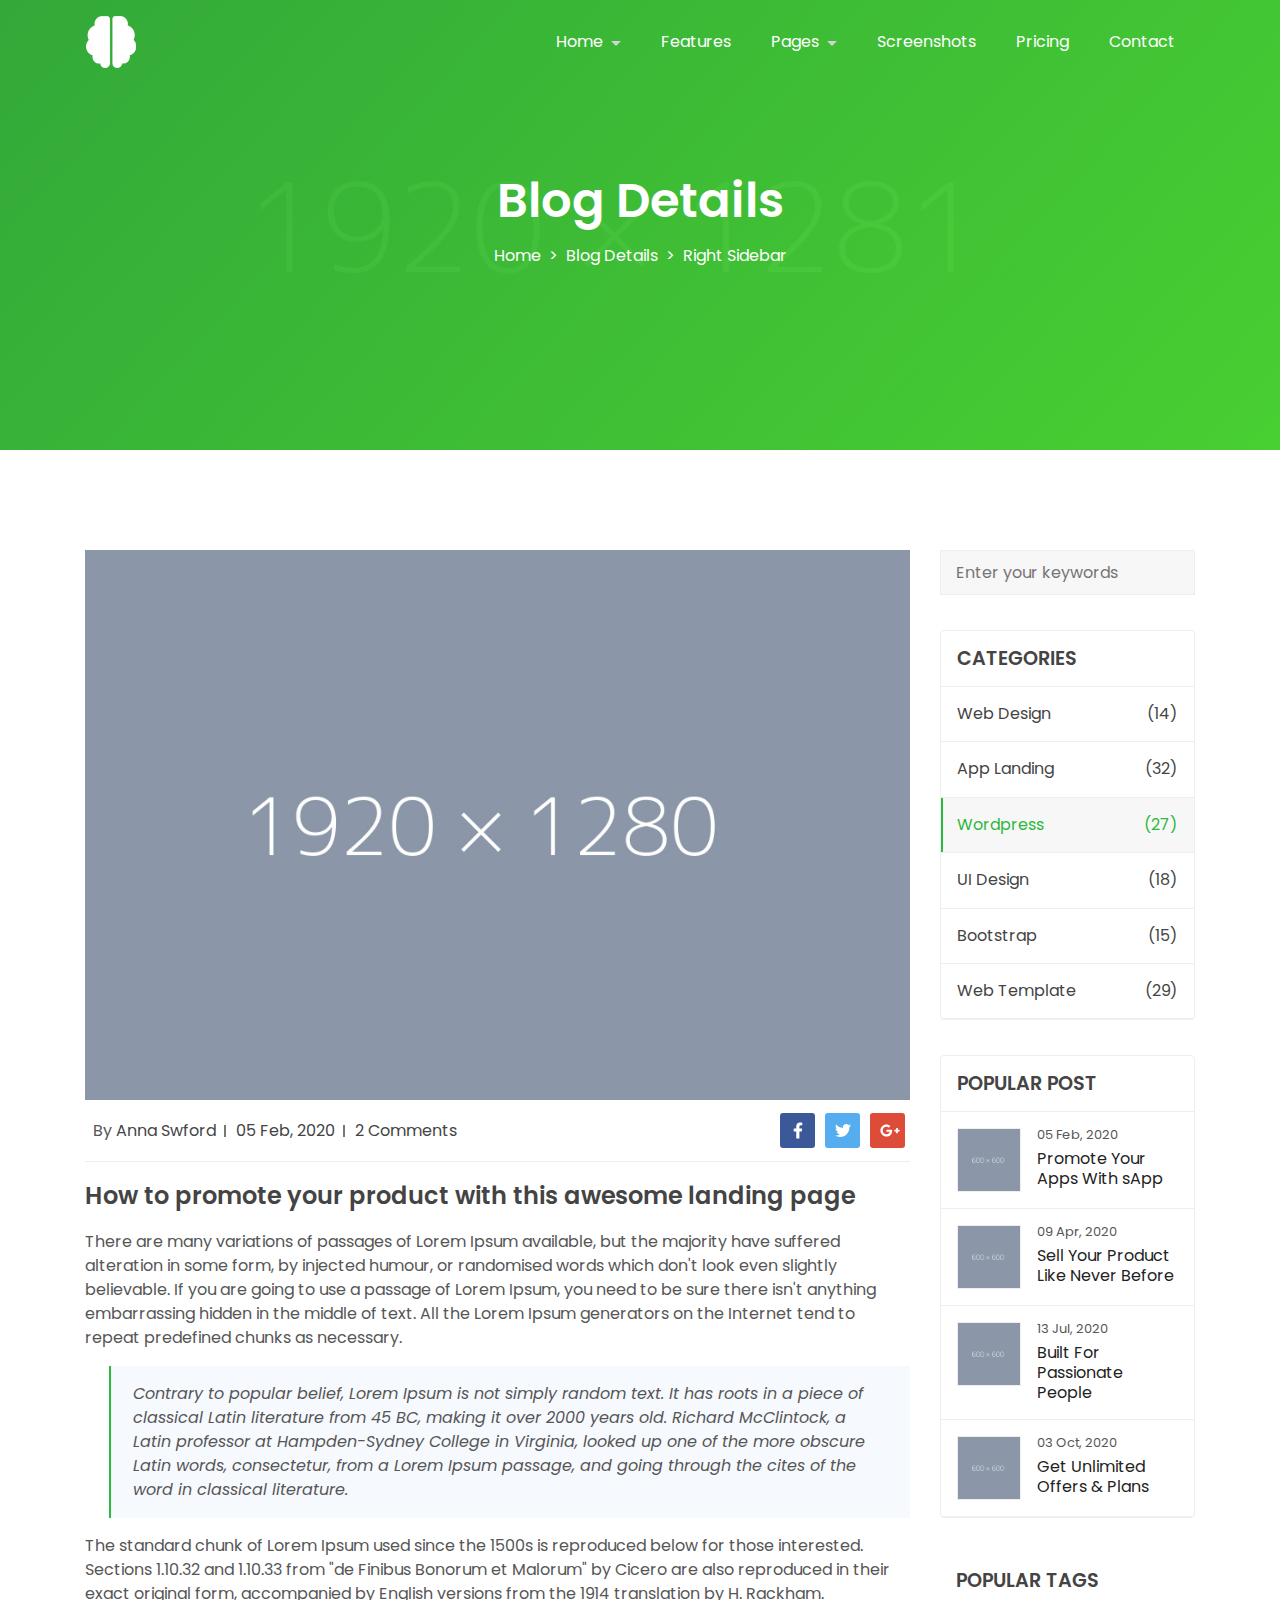
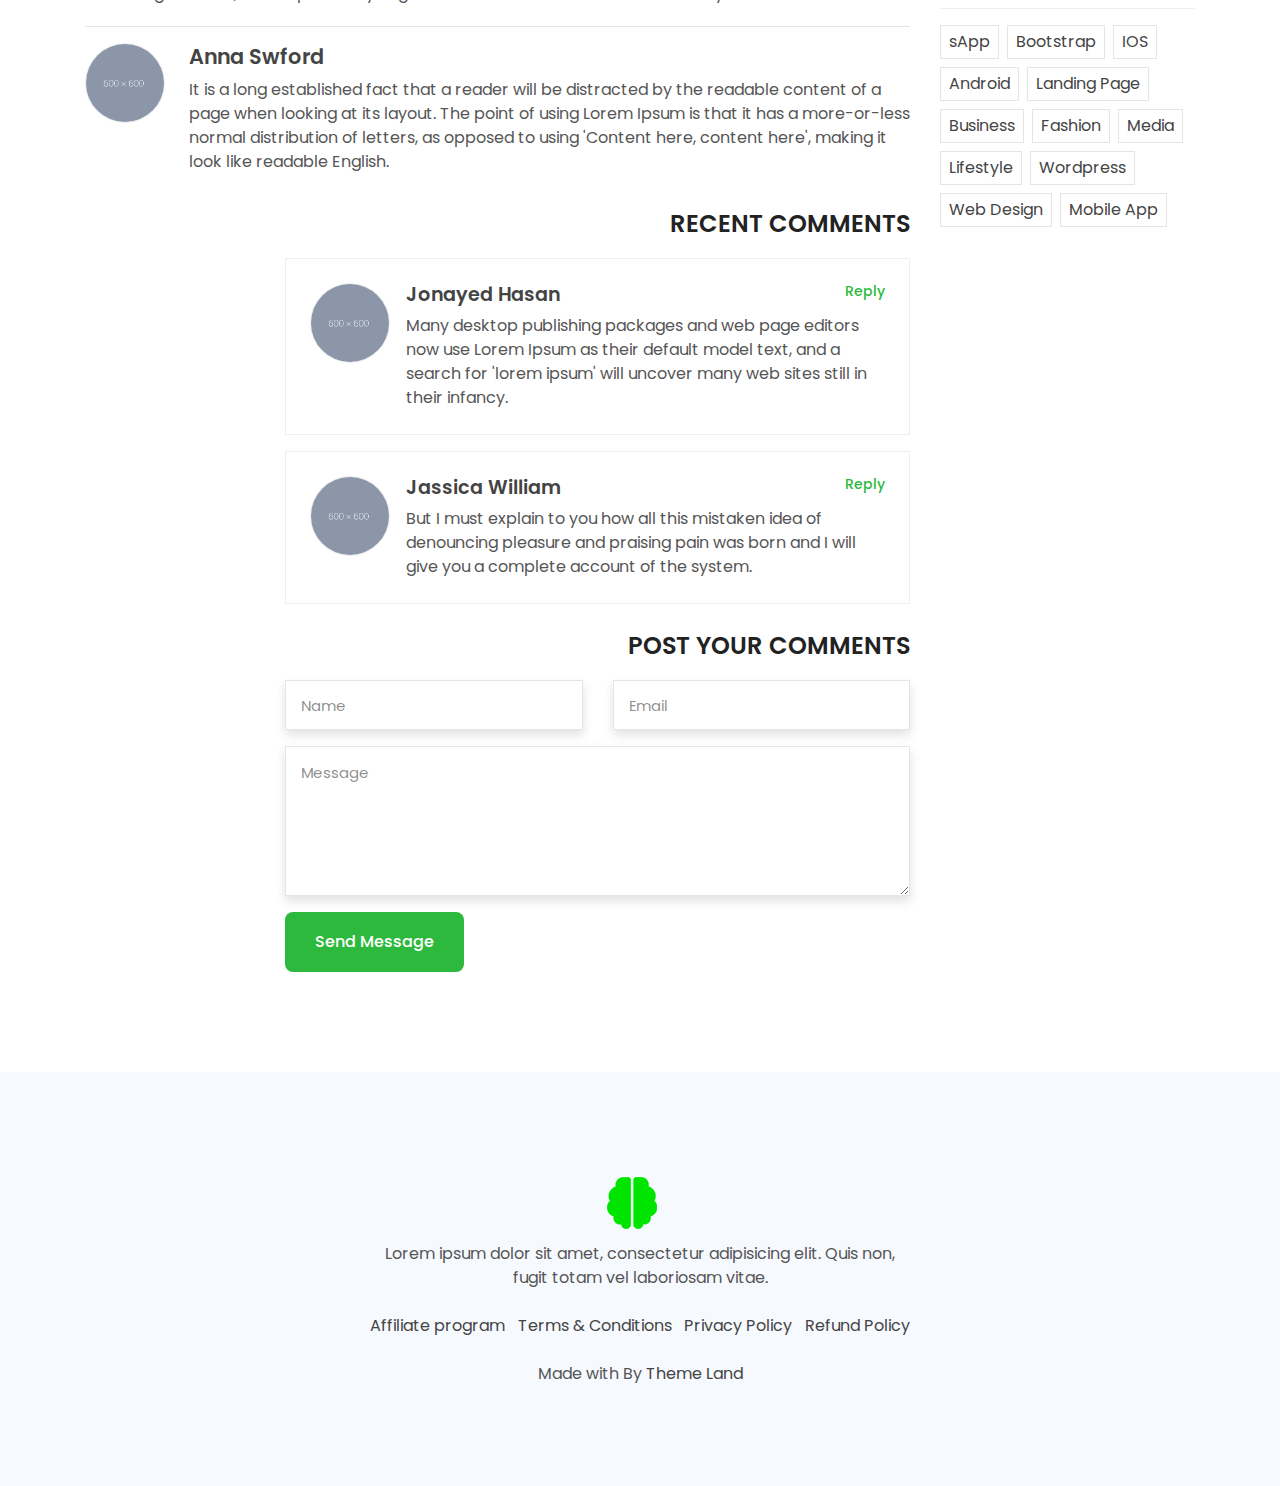
<file: blog-details-right-sidebar.html>
<!doctype html>
<html class="no-js" lang="en">

<head>
    <meta charset="UTF-8">
    <meta name="description" content="">
    <meta http-equiv="X-UA-Compatible" content="IE=edge">
    <meta name="viewport" content="width=device-width, initial-scale=1, shrink-to-fit=no">
    <!-- The above 4 meta tags *must* come first in the head; any other head content must come *after* these tags -->

    <!-- Title  -->
    <title>sApp - App Landing Page | Blog - Blog Details Right Sidebar</title>

    <!-- Favicon  -->
    <link rel="icon" href="assets/img/favicon.png">

    <!-- ***** All CSS Files ***** -->

    <!-- Style css -->
    <link rel="stylesheet" href="assets/css/style.css">

</head>

<body class="blog blog-right">
    <!--====== Scroll To Top Area Start ======-->
    <div id="scrollUp" title="Scroll To Top">
        <i class="fas fa-arrow-up"></i>
    </div>
    <!--====== Scroll To Top Area End ======-->

    <div class="main">
        <!-- ***** Header Start ***** -->
        <header class="navbar navbar-sticky navbar-expand-lg navbar-dark">
            <div class="container position-relative">
                <a class="navbar-brand" href="index.html">
                    <img class="navbar-brand-regular" src="assets/img/logo/logo-white.png" alt="brand-logo">
                    <img class="navbar-brand-sticky" src="assets/img/logo/logo.png" alt="sticky brand-logo">
                </a>
                <button class="navbar-toggler d-lg-none" type="button" data-toggle="navbarToggler" aria-label="Toggle navigation">
                    <span class="navbar-toggler-icon"></span>
                </button>

                <div class="navbar-inner">
                    <!--  Mobile Menu Toggler -->
                    <button class="navbar-toggler d-lg-none" type="button" data-toggle="navbarToggler" aria-label="Toggle navigation">
                        <span class="navbar-toggler-icon"></span>
                    </button>
                    <nav>
                        <ul class="navbar-nav" id="navbar-nav">
                            <li class="nav-item dropdown">
                                <a class="nav-link dropdown-toggle" href="javascript:;" id="navbarDropdownMenuLink" data-toggle="dropdown" aria-haspopup="true" aria-expanded="false">
                                    Home
                                </a>
                                <ul class="dropdown-menu" aria-labelledby="navbarDropdownMenuLink">
                                    <li>
                                        <a class="dropdown-item" href="index.html">Homepage-1</a>
                                    </li>
                                    <li>
                                        <a class="dropdown-item" href="index-2.html">Homepage-2</a>
                                    </li>
                                    <li>
                                        <a class="dropdown-item" href="index-3.html">Homepage-3</a>
                                    </li>
                                    <li>
                                        <a class="dropdown-item" href="index-4.html">Homepage-4</a>
                                    </li>
                                    <li>
                                        <a class="dropdown-item" href="index-5.html">Homepage-5</a>
                                    </li>
                                    <li>
                                        <a class="dropdown-item" href="index-6.html">Homepage-6</a>
                                    </li>
                                </ul>
                            </li>
                            <li class="nav-item">
                                <a class="nav-link scroll" href="#features">Features</a>
                            </li>
                            <li class="nav-item dropdown">
                                <a class="nav-link dropdown-toggle" href="javascript:;" id="navbarDropdownMenuLink" data-toggle="dropdown" aria-haspopup="true" aria-expanded="false">
                                    Pages
                                </a>
                                <ul class="dropdown-menu" aria-labelledby="navbarDropdownMenuLink">
                                    <li class="dropdown-submenu"><a class="dropdown-item dropdown-toggle" href="javascript:;">Inner Pages<span class="badge badge-pill badge-warning ml-2">New</span></a>
                                        <ul class="dropdown-menu">
                                            <li>
                                                <a class="dropdown-item" href="pricing.html">Pricing</a>
                                            </li>
                                            <li>
                                                <a class="dropdown-item" href="download.html">Download</a>
                                            </li>
                                            <li>
                                                <a class="dropdown-item" href="newsletter.html">Newsletter</a>
                                            </li>
                                            <li>
                                                <a class="dropdown-item" href="thank-you.html">Thank you</a>
                                            </li>
                                            <li>
                                                <a class="dropdown-item" href="coming-soon.html">Coming Soon</a>
                                            </li>
                                            <li>
                                                <a class="dropdown-item" href="404.html">404</a>
                                            </li>
                                        </ul>
                                    </li>
                                    <li class="dropdown-submenu"><a class="dropdown-item dropdown-toggle" href="javascript:;">Blog Pages</a>
                                        <ul class="dropdown-menu">
                                            <li>
                                                <a class="dropdown-item" href="blog-two-column.html">Blog- 2 Column</a>
                                            </li>
                                            <li>
                                                <a class="dropdown-item" href="blog-three-column.html">Blog- 3 Column</a>
                                            </li>
                                            <li>
                                                <a class="dropdown-item" href="blog-left-sidebar.html">Blog- Left Sidebar</a>
                                            </li>
                                            <li>
                                                <a class="dropdown-item" href="blog-right-sidebar.html">Blog- Right Sidebar</a>
                                            </li>
                                        </ul>
                                    </li>
                                    <li class="dropdown-submenu"><a class="dropdown-item dropdown-toggle" href="javascript:;">Blog Details</a>
                                        <ul class="dropdown-menu">
                                            <li>
                                                <a class="dropdown-item" href="blog-details-left-sidebar.html">Blog Details- Left Sidebar</a>
                                            </li>
                                            <li>
                                                <a class="dropdown-item" href="blog-details-right-sidebar.html">Blog Details- Right Sidebar</a>
                                            </li>
                                        </ul>
                                    </li>
                                    <li class="dropdown-submenu"><a class="dropdown-item dropdown-toggle" href="javascript:;">Accounts<span class="badge badge-pill badge-warning ml-2">New</span></a>
                                        <ul class="dropdown-menu">
                                            <li>
                                                <a class="dropdown-item" href="login.html">Login</a>
                                            </li>
                                            <li>
                                                <a class="dropdown-item" href="signup.html">Signup</a>
                                            </li>
                                            <li>
                                                <a class="dropdown-item" href="forgot.html">Reset Password</a>
                                            </li>
                                        </ul>
                                    </li>
                                    <li>
                                        <a class="dropdown-item" href="reviews.html">Reviews</a>
                                    </li>
                                    <li>
                                        <a class="dropdown-item" href="faq.html">FAQ</a>
                                    </li>
                                    <li>
                                        <a class="dropdown-item" href="contact.html">Contact</a>
                                    </li>
                                    <li>
                                        <a class="dropdown-item disabled" href="#">More Coming Soon</a>
                                    </li>
                                </ul>
                            </li>
                            <li class="nav-item">
                                <a class="nav-link scroll" href="#screenshots">Screenshots</a>
                            </li>
                            <li class="nav-item">
                                <a class="nav-link scroll" href="#pricing">Pricing</a>
                            </li>
                            <li class="nav-item">
                                <a class="nav-link scroll" href="#contact">Contact</a>
                            </li>
                        </ul>
                    </nav>
                </div>
            </div>
        </header>
        <!-- ***** Header End ***** -->

        <!-- ***** Breadcrumb Area Start ***** -->
        <section class="section breadcrumb-area bg-overlay d-flex align-items-center">
            <div class="container">
                <div class="row">
                    <div class="col-12">
                        <!-- Breamcrumb Content -->
                        <div class="breadcrumb-content text-center">
                            <h2 class="text-white text-capitalize">Blog Details</h2>
                            <ol class="breadcrumb d-flex justify-content-center">
                                <li class="breadcrumb-item"><a href="index.html">Home</a></li>
                                <li class="breadcrumb-item"><a href="#">Blog Details</a></li>
                                <li class="breadcrumb-item active">Right Sidebar</li>
                            </ol>
                        </div>
                    </div>
                </div>
            </div>
        </section>
        <!-- ***** Breadcrumb Area End ***** -->

        <!-- ***** Blog Area Start ***** -->
        <section id="blog" class="section blog-area ptb_100">
            <div class="container">
                <div class="row">
                    <div class="col-12 col-lg-9">
                        <!-- Single Blog Details -->
                        <article class="single-blog-details">
                            <!-- Blog Thumb -->
                            <div class="blog-thumb">
                                <a href="#"><img src="assets/img/blog/blog-7.jpg" alt=""></a>
                            </div>
                            <!-- Blog Content -->
                            <div class="blog-content sApp-blog">
                                <!-- Meta Info -->
                                <div class="meta-info d-flex flex-wrap align-items-center py-2">
                                    <ul>
                                        <li class="d-inline-block p-2">By <a href="#">Anna Swford</a></li>
                                        <li class="d-inline-block p-2"><a href="#">05 Feb, 2020</a></li>
                                        <li class="d-inline-block p-2"><a href="#">2 Comments</a></li>
                                    </ul>
                                    <!-- Blog Share -->
                                    <div class="blog-share ml-auto d-none d-sm-block">
                                        <!-- Social Icons -->
                                        <div class="social-icons d-flex justify-content-center">
                                            <a class="bg-white facebook" href="#">
                                                <i class="fab fa-facebook-f"></i>
                                                <i class="fab fa-facebook-f"></i>
                                            </a>
                                            <a class="bg-white twitter" href="#">
                                                <i class="fab fa-twitter"></i>
                                                <i class="fab fa-twitter"></i>
                                            </a>
                                            <a class="bg-white google-plus" href="#">
                                                <i class="fab fa-google-plus-g"></i>
                                                <i class="fab fa-google-plus-g"></i>
                                            </a>
                                        </div>
                                    </div>
                                </div>
                                <!-- Blog Details -->
                                <div class="blog-details">
                                    <h3 class="blog-title py-2 py-sm-3"><a href="#">How to promote your product with this awesome landing page</a></h3>
                                    <p class="d-none d-sm-block">There are many variations of passages of Lorem Ipsum available, but the majority have suffered alteration in some form, by injected humour, or randomised words which don't look even slightly believable. If you are going to use a passage of Lorem Ipsum, you need to be sure there isn't anything embarrassing hidden in the middle of text. All the Lorem Ipsum generators on the Internet tend to repeat predefined chunks as necessary.</p>
                                    <p class="d-block d-sm-none">There are many variations of passages of Lorem Ipsum available, but the majority have suffered alteration in some form, by injected humour, or randomised words which don't look even slightly believable. If you are going to use a passage.</p>
                                    <blockquote class="blockquote px-4 py-3 my-3 ml-4">
                                        <p class="d-none d-sm-block">Contrary to popular belief, Lorem Ipsum is not simply random text. It has roots in a piece of classical Latin literature from 45 BC, making it over 2000 years old. Richard McClintock, a Latin professor at Hampden-Sydney College in Virginia, looked up one of the more obscure Latin words, consectetur, from a Lorem Ipsum passage, and going through the cites of the word in classical literature.</p>
                                        <p class="d-block d-sm-none">Contrary to popular belief, Lorem Ipsum is not simply random text. It has roots in a piece of classical Latin literature from 45 BC, making it over 2000 years old.</p>
                                    </blockquote>
                                    <p class="d-none d-sm-block">The standard chunk of Lorem Ipsum used since the 1500s is reproduced below for those interested. Sections 1.10.32 and 1.10.33 from "de Finibus Bonorum et Malorum" by Cicero are also reproduced in their exact original form, accompanied by English versions from the 1914 translation by H. Rackham.</p>
                                    <p class="d-block d-sm-none">The standard chunk of Lorem Ipsum used since the 1500s is reproduced below for those interested. Sections 1.10.32 and 1.10.33.</p>
                                </div>
                            </div>
                            <!-- Blog Comments -->
                            <div class="blog-comments">
                                <!-- Admin -->
                                <div class="admin media py-3">
                                    <!-- Admin Thumb -->
                                    <div class="admin-thumb avatar-lg">
                                        <img class="rounded-circle" src="assets/img/avatar/avatar-1.png" alt="">
                                    </div>
                                    <!-- Admin Content -->
                                    <div class="admin-content media-body pl-3 pl-sm-4">
                                        <h4 class="admin-name mb-2"><a href="#">Anna Swford</a></h4>
                                        <p>It is a long established fact that a reader will be distracted by the readable content of a page when looking at its layout. The point of using Lorem Ipsum is that it has a more-or-less normal distribution of letters, as opposed to using 'Content here, content here', making it look like readable English.</p>
                                    </div>
                                </div>
                                <!-- Comments -->
                                <div class="comments my-3">
                                    <!-- Comments Title -->
                                    <h3 class="comments-title text-uppercase text-right mb-3">Recent Comments</h3>
                                    <!-- Single Comments -->
                                    <div class="single-comments media p-3 p-lg-4">
                                        <!-- Comments Thumb -->
                                        <div class="comments-thumb avatar-lg">
                                            <img class="rounded-circle" src="assets/img/avatar/avatar-2.png" alt="">
                                        </div>
                                        <!-- Comments Content -->
                                        <div class="comments-content media-body pl-3">
                                            <h5 class="d-flex mb-2">
                                                <a href="#">Jonayed Hasan</a>
                                                <a href="#" class="ml-auto">Reply</a>
                                            </h5>
                                            <p class="d-none d-lg-block">Many desktop publishing packages and web page editors now use Lorem Ipsum as their default model text, and a search for 'lorem ipsum' will uncover many web sites still in their infancy.</p>
                                            <p class="d-block d-lg-none">Many desktop publishing packages and web page editors now use.</p>
                                        </div>
                                    </div>
                                    <!-- Single Comments -->
                                    <div class="single-comments media p-3 p-lg-4">
                                        <!-- Comments Thumb -->
                                        <div class="comments-thumb avatar-lg">
                                            <img class="rounded-circle" src="assets/img/avatar/avatar-3.png" alt="">
                                        </div>
                                        <!-- Comments Content -->
                                        <div class="comments-content media-body pl-3">
                                            <h5 class="d-flex mb-2">
                                                <a href="#">Jassica William</a>
                                                <a href="#" class="ml-auto">Reply</a>
                                            </h5>
                                            <p class="d-none d-lg-block">But I must explain to you how all this mistaken idea of denouncing pleasure and praising pain was born and I will give you a complete account of the system.</p>
                                            <p class="d-block d-lg-none">But I must explain to you how all this mistaken idea.</p>
                                        </div>
                                    </div>
                                </div>
                            </div>
                            <!-- Blog Contact -->
                            <div class="blog-contact mt-4">
                                <!-- Contact Title -->
                                <h3 class="comments-title text-uppercase text-right mb-3">Post your Comments</h3>
                                <!-- Comment Box -->
                                <div class="contact-box comment-box">
                                    <form method="POST" action="#">
                                        <div class="row">
                                            <div class="col-12 col-md-6">
                                                <div class="form-group">
                                                    <input type="text" class="form-control" name="name" placeholder="Name" required="required">
                                                </div>
                                            </div>
                                            <div class="col-12 col-md-6">
                                                <div class="form-group">
                                                    <input type="email" class="form-control" name="email" placeholder="Email" required="required">
                                                </div>
                                            </div>
                                            <div class="col-12">
                                                <div class="form-group">
                                                    <textarea class="form-control" name="message" placeholder="Message" required="required"></textarea>
                                                </div>
                                            </div>
                                            <div class="col-12">
                                                <button class="btn btn-bordered" type="submit">Send Message</button>
                                            </div>
                                        </div>
                                    </form>
                                </div>
                            </div>
                        </article>
                    </div>
                    <div class="col-12 col-lg-3">
                        <aside class="sidebar pt-5 pt-lg-0">
                            <!-- Single Widget -->
                            <div class="single-widget">
                                <!-- Search Widget -->
                                <div class="widget-content search-widget">
                                    <form action="#">
                                        <input type="text" placeholder="Enter your keywords">
                                    </form>
                                </div>
                            </div>
                            <!-- Single Widget -->
                            <div class="single-widget">
                                <!-- Category Widget -->
                                <div class="accordions widget catagory-widget" id="cat-accordion">
                                    <div class="single-accordion blog-accordion">
                                        <h5>
                                            <a role="button" class="collapse show text-uppercase d-block p-3" data-toggle="collapse" href="#accordion1">Categories
                                            </a>
                                        </h5>
                                        <!-- Category Widget Content -->
                                        <div id="accordion1" class="accordion-content widget-content collapse show" data-parent="#cat-accordion">
                                            <!-- Category Widget Items -->
                                            <ul class="widget-items">
                                                <li><a href="#" class="d-flex p-3"><span>Web Design</span><span class="ml-auto">(14)</span></a></li>
                                                <li><a href="#" class="d-flex p-3"><span>App Landing</span><span class="ml-auto">(32)</span></a></li>
                                                <li><a href="#" class="d-flex active p-3"><span>Wordpress</span><span class="ml-auto">(27)</span></a></li>
                                                <li><a href="#" class="d-flex p-3"><span>UI Design</span><span class="ml-auto">(18)</span></a></li>
                                                <li><a href="#" class="d-flex p-3"><span>Bootstrap</span><span class="ml-auto">(15)</span></a></li>
                                                <li><a href="#" class="d-flex p-3"><span>Web Template</span><span class="ml-auto">(29)</span></a></li>
                                            </ul>
                                        </div>
                                    </div>
                                </div>
                            </div>
                            <!-- Single Widget -->
                            <div class="single-widget">
                                <!-- Post Widget -->
                                <div class="accordions widget post-widget" id="post-accordion">
                                    <div class="single-accordion">
                                        <h5>
                                            <a role="button" class="collapse show text-uppercase d-block p-3" data-toggle="collapse" href="#accordion2">Popular Post
                                            </a>
                                        </h5>
                                        <!-- Post Widget Content -->
                                        <div id="accordion2" class="accordion-content widget-content collapse show" data-parent="#post-accordion">
                                            <!-- Post Widget Items -->
                                            <ul class="widget-items">
                                                <li>
                                                    <a href="#" class="single-post align-items-center align-items-lg-start media p-3">
                                                        <!-- Post Thumb -->
                                                        <div class="post-thumb avatar-md">
                                                            <img class="align-self-center" src="assets/img/avatar/avatar-1.png" alt="">
                                                        </div>
                                                        <div class="post-content media-body pl-3">
                                                            <p class="post-date mb-2">05 Feb, 2020</p>
                                                            <h6>Promote Your Apps With sApp</h6>
                                                        </div>
                                                    </a>
                                                </li>
                                                <li>
                                                    <a href="#" class="single-post align-items-center align-items-lg-start media p-3">
                                                        <!-- Post Thumb -->
                                                        <div class="post-thumb avatar-md">
                                                            <img class="align-self-center" src="assets/img/avatar/avatar-2.png" alt="">
                                                        </div>
                                                        <div class="post-content media-body pl-3">
                                                            <p class="post-date mb-2">09 Apr, 2020</p>
                                                            <h6>Sell Your Product Like Never Before</h6>
                                                        </div>
                                                    </a>
                                                </li>
                                                <li>
                                                    <a href="#" class="single-post align-items-center align-items-lg-start media p-3">
                                                        <!-- Post Thumb -->
                                                        <div class="post-thumb avatar-md">
                                                            <img class="align-self-center" src="assets/img/avatar/avatar-3.png" alt="">
                                                        </div>
                                                        <div class="post-content media-body pl-3">
                                                            <p class="post-date mb-2">13 Jul, 2020</p>
                                                            <h6>Built For Passionate People</h6>
                                                        </div>
                                                    </a>
                                                </li>
                                                <li>
                                                    <a href="#" class="single-post align-items-center align-items-lg-start media p-3">
                                                        <!-- Post Thumb -->
                                                        <div class="post-thumb avatar-md">
                                                            <img class="align-self-center" src="assets/img/avatar/avatar-4.png" alt="">
                                                        </div>
                                                        <div class="post-content media-body pl-3">
                                                            <p class="post-date mb-2">03 Oct, 2020</p>
                                                            <h6>Get Unlimited Offers &amp; Plans</h6>
                                                        </div>
                                                    </a>
                                                </li>
                                            </ul>
                                        </div>
                                    </div>
                                </div>
                            </div>
                            <!-- Single Widget -->
                            <div class="single-widget">
                                <!-- Tags Widget -->
                                <div class="accordions widget tags-widget" id="tags-accordion">
                                    <div class="single-accordion blog-accordion">
                                        <h5>
                                            <a role="button" class="collapse show text-uppercase d-block p-3" data-toggle="collapse" href="#accordion3">Popular Tags
                                            </a>
                                        </h5>
                                        <!-- Tags Widget Content -->
                                        <div id="accordion3" class="accordion-content widget-content collapse show" data-parent="#tags-accordion">
                                            <!-- Tags Widget Items -->
                                            <div class="widget-content tags-widget-items pt-2">
                                                <a href="#" class="d-inline-block mt-2 mr-1 px-2 py-1">sApp</a>
                                                <a href="#" class="d-inline-block mt-2 mr-1 px-2 py-1">Bootstrap</a>
                                                <a href="#" class="d-inline-block mt-2 mr-1 px-2 py-1">IOS</a>
                                                <a href="#" class="d-inline-block mt-2 mr-1 px-2 py-1">Android</a>
                                                <a href="#" class="d-inline-block mt-2 mr-1 px-2 py-1">Landing Page</a>
                                                <a href="#" class="d-inline-block mt-2 mr-1 px-2 py-1">Business</a>
                                                <a href="#" class="d-inline-block mt-2 mr-1 px-2 py-1">Fashion</a>
                                                <a href="#" class="d-inline-block mt-2 mr-1 px-2 py-1">Media</a>
                                                <a href="#" class="d-inline-block mt-2 mr-1 px-2 py-1">Lifestyle</a>
                                                <a href="#" class="d-inline-block mt-2 mr-1 px-2 py-1">Wordpress</a>
                                                <a href="#" class="d-inline-block mt-2 mr-1 px-2 py-1">Web Design</a>
                                                <a href="#" class="d-inline-block mt-2 mr-1 px-2 py-1">Mobile App</a>
                                            </div>
                                        </div>
                                    </div>
                                </div>
                            </div>
                        </aside>
                    </div>
                </div>
            </div>
        </section>
        <!-- ***** Blog Area End ***** -->

        <!--====== Footer Area Start ======-->
        <footer class="section inner-footer bg-gray ptb_100">
            <div class="container">
                <div class="row justify-content-center">
                    <div class="col-12 col-md-10 col-lg-6">
                        <!-- Footer Items -->
                        <div class="footer-items text-center">
                            <!-- Logo -->
                            <a class="navbar-brand" href="#">
                                <img class="logo" src="assets/img/logo/logo.png" alt="">
                            </a>
                            <p class="mt-2 mb-3">Lorem ipsum dolor sit amet, consectetur adipisicing elit. Quis non, fugit totam vel laboriosam vitae.</p>
                            <ul class="d-flex flex-column flex-sm-row justify-content-between">
                                <li class="py-2"><a href="#">Affiliate program</a></li>
                                <li class="py-2"><a href="#">Terms &amp; Conditions</a></li>
                                <li class="py-2"><a href="#">Privacy Policy</a></li>
                                <li class="py-2"><a href="#">Refund Policy</a></li>
                            </ul>
                            <!-- Copyright Area -->
                            <div class="copyright-area border-0 pt-3">
                                <p>Made with <i class="icofont-heart-alt"></i> By <a href="#">Theme Land</a></p>
                            </div>
                        </div>
                    </div>
                </div>
            </div>
        </footer>
        <!--====== Footer Area End ======-->
    </div>


    <!-- ***** All jQuery Plugins ***** -->

    <!-- jQuery(necessary for all JavaScript plugins) -->
    <script src="assets/js/jquery/jquery.min.js"></script>

    <!-- Bootstrap js -->
    <script src="assets/js/bootstrap/popper.min.js"></script>
    <script src="assets/js/bootstrap/bootstrap.min.js"></script>

    <!-- Plugins js -->
    <script src="assets/js/plugins/plugins.min.js"></script>

    <!-- Active js -->
    <script src="assets/js/active.js"></script>
</body>

</html>
</file>
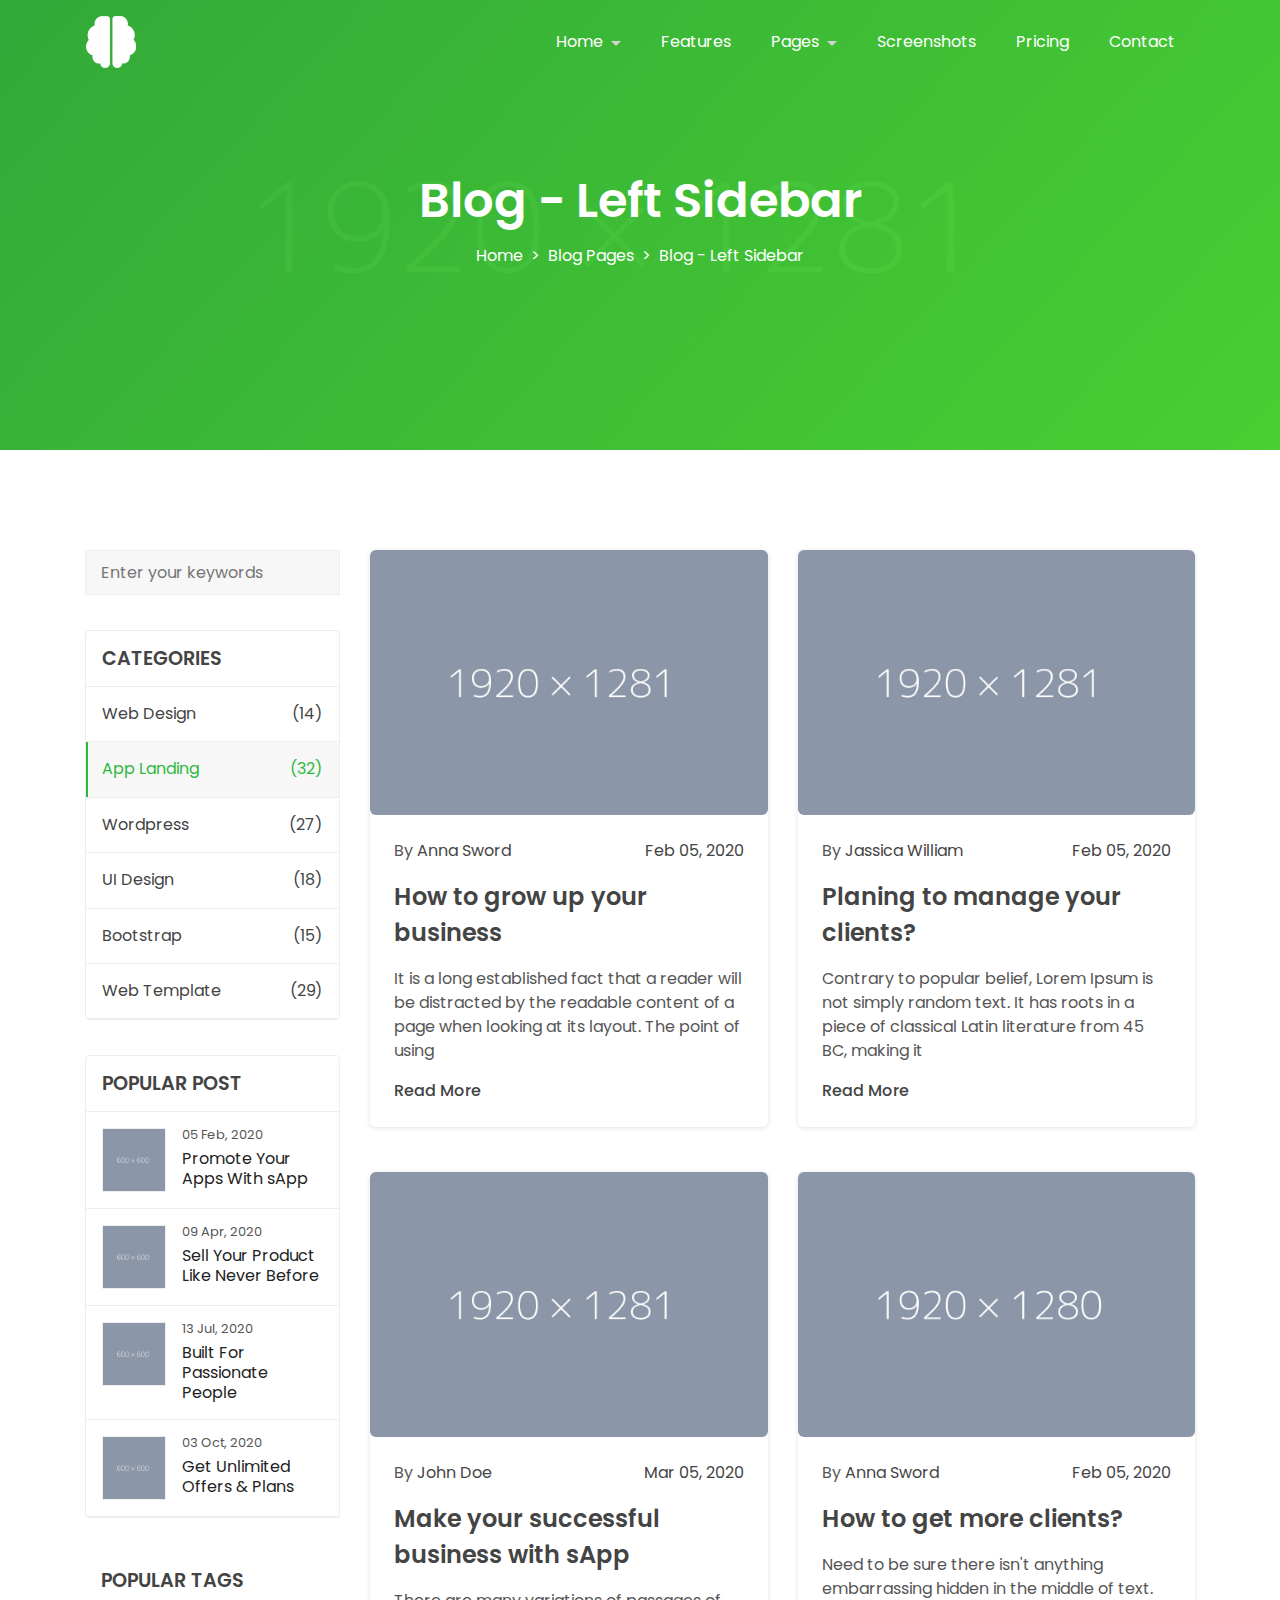
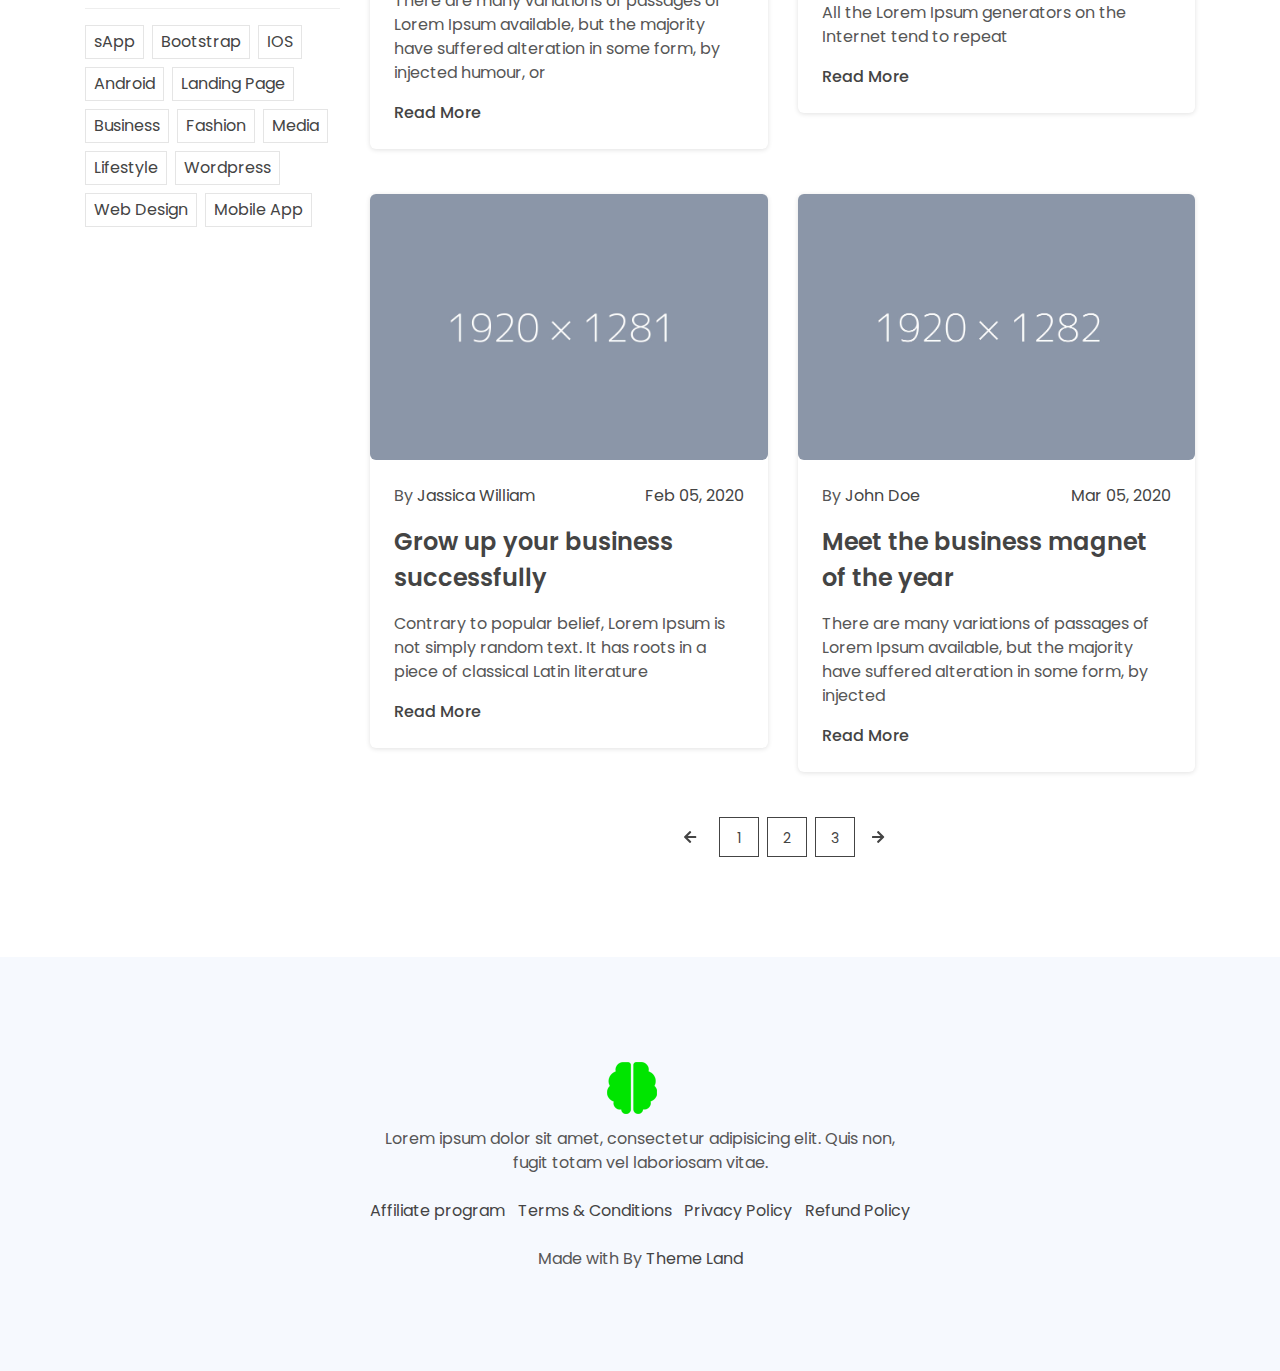
<file: blog-left-sidebar.html>
<!doctype html>
<html class="no-js" lang="en">

<head>
    <meta charset="UTF-8">
    <meta name="description" content="">
    <meta http-equiv="X-UA-Compatible" content="IE=edge">
    <meta name="viewport" content="width=device-width, initial-scale=1, shrink-to-fit=no">
    <!-- The above 4 meta tags *must* come first in the head; any other head content must come *after* these tags -->

    <!-- Title  -->
    <title>sApp - App Landing Page | Blog - Left Sidebar</title>

    <!-- Favicon  -->
    <link rel="icon" href="assets/img/favicon.png">

    <!-- ***** All CSS Files ***** -->

    <!-- Style css -->
    <link rel="stylesheet" href="assets/css/style.css">

</head>

<body class="blog">
    <!--====== Scroll To Top Area Start ======-->
    <div id="scrollUp" title="Scroll To Top">
        <i class="fas fa-arrow-up"></i>
    </div>
    <!--====== Scroll To Top Area End ======-->

    <div class="main">
        <!-- ***** Header Start ***** -->
        <header class="navbar navbar-sticky navbar-expand-lg navbar-dark">
            <div class="container position-relative">
                <a class="navbar-brand" href="index.html">
                    <img class="navbar-brand-regular" src="assets/img/logo/logo-white.png" alt="brand-logo">
                    <img class="navbar-brand-sticky" src="assets/img/logo/logo.png" alt="sticky brand-logo">
                </a>
                <button class="navbar-toggler d-lg-none" type="button" data-toggle="navbarToggler" aria-label="Toggle navigation">
                    <span class="navbar-toggler-icon"></span>
                </button>

                <div class="navbar-inner">
                    <!--  Mobile Menu Toggler -->
                    <button class="navbar-toggler d-lg-none" type="button" data-toggle="navbarToggler" aria-label="Toggle navigation">
                        <span class="navbar-toggler-icon"></span>
                    </button>
                    <nav>
                        <ul class="navbar-nav" id="navbar-nav">
                            <li class="nav-item dropdown">
                                <a class="nav-link dropdown-toggle" href="javascript:;" id="navbarDropdownMenuLink" data-toggle="dropdown" aria-haspopup="true" aria-expanded="false">
                                    Home
                                </a>
                                <ul class="dropdown-menu" aria-labelledby="navbarDropdownMenuLink">
                                    <li>
                                        <a class="dropdown-item" href="index.html">Homepage-1</a>
                                    </li>
                                    <li>
                                        <a class="dropdown-item" href="index-2.html">Homepage-2</a>
                                    </li>
                                    <li>
                                        <a class="dropdown-item" href="index-3.html">Homepage-3</a>
                                    </li>
                                    <li>
                                        <a class="dropdown-item" href="index-4.html">Homepage-4</a>
                                    </li>
                                    <li>
                                        <a class="dropdown-item" href="index-5.html">Homepage-5</a>
                                    </li>
                                    <li>
                                        <a class="dropdown-item" href="index-6.html">Homepage-6</a>
                                    </li>
                                </ul>
                            </li>
                            <li class="nav-item">
                                <a class="nav-link scroll" href="#features">Features</a>
                            </li>
                            <li class="nav-item dropdown">
                                <a class="nav-link dropdown-toggle" href="javascript:;" id="navbarDropdownMenuLink" data-toggle="dropdown" aria-haspopup="true" aria-expanded="false">
                                    Pages
                                </a>
                                <ul class="dropdown-menu" aria-labelledby="navbarDropdownMenuLink">
                                    <li class="dropdown-submenu"><a class="dropdown-item dropdown-toggle" href="javascript:;">Inner Pages<span class="badge badge-pill badge-warning ml-2">New</span></a>
                                        <ul class="dropdown-menu">
                                            <li>
                                                <a class="dropdown-item" href="pricing.html">Pricing</a>
                                            </li>
                                            <li>
                                                <a class="dropdown-item" href="download.html">Download</a>
                                            </li>
                                            <li>
                                                <a class="dropdown-item" href="newsletter.html">Newsletter</a>
                                            </li>
                                            <li>
                                                <a class="dropdown-item" href="thank-you.html">Thank you</a>
                                            </li>
                                            <li>
                                                <a class="dropdown-item" href="coming-soon.html">Coming Soon</a>
                                            </li>
                                            <li>
                                                <a class="dropdown-item" href="404.html">404</a>
                                            </li>
                                        </ul>
                                    </li>
                                    <li class="dropdown-submenu"><a class="dropdown-item dropdown-toggle" href="javascript:;">Blog Pages</a>
                                        <ul class="dropdown-menu">
                                            <li>
                                                <a class="dropdown-item" href="blog-two-column.html">Blog- 2 Column</a>
                                            </li>
                                            <li>
                                                <a class="dropdown-item" href="blog-three-column.html">Blog- 3 Column</a>
                                            </li>
                                            <li>
                                                <a class="dropdown-item" href="blog-left-sidebar.html">Blog- Left Sidebar</a>
                                            </li>
                                            <li>
                                                <a class="dropdown-item" href="blog-right-sidebar.html">Blog- Right Sidebar</a>
                                            </li>
                                        </ul>
                                    </li>
                                    <li class="dropdown-submenu"><a class="dropdown-item dropdown-toggle" href="javascript:;">Blog Details</a>
                                        <ul class="dropdown-menu">
                                            <li>
                                                <a class="dropdown-item" href="blog-details-left-sidebar.html">Blog Details- Left Sidebar</a>
                                            </li>
                                            <li>
                                                <a class="dropdown-item" href="blog-details-right-sidebar.html">Blog Details- Right Sidebar</a>
                                            </li>
                                        </ul>
                                    </li>
                                    <li class="dropdown-submenu"><a class="dropdown-item dropdown-toggle" href="javascript:;">Accounts<span class="badge badge-pill badge-warning ml-2">New</span></a>
                                        <ul class="dropdown-menu">
                                            <li>
                                                <a class="dropdown-item" href="login.html">Login</a>
                                            </li>
                                            <li>
                                                <a class="dropdown-item" href="signup.html">Signup</a>
                                            </li>
                                            <li>
                                                <a class="dropdown-item" href="forgot.html">Reset Password</a>
                                            </li>
                                        </ul>
                                    </li>
                                    <li>
                                        <a class="dropdown-item" href="reviews.html">Reviews</a>
                                    </li>
                                    <li>
                                        <a class="dropdown-item" href="faq.html">FAQ</a>
                                    </li>
                                    <li>
                                        <a class="dropdown-item" href="contact.html">Contact</a>
                                    </li>
                                    <li>
                                        <a class="dropdown-item disabled" href="#">More Coming Soon</a>
                                    </li>
                                </ul>
                            </li>
                            <li class="nav-item">
                                <a class="nav-link scroll" href="#screenshots">Screenshots</a>
                            </li>
                            <li class="nav-item">
                                <a class="nav-link scroll" href="#pricing">Pricing</a>
                            </li>
                            <li class="nav-item">
                                <a class="nav-link scroll" href="#contact">Contact</a>
                            </li>
                        </ul>
                    </nav>
                </div>
            </div>
        </header>
        <!-- ***** Header End ***** -->

        <!-- ***** Breadcrumb Area Start ***** -->
        <section class="section breadcrumb-area bg-overlay d-flex align-items-center">
            <div class="container">
                <div class="row">
                    <div class="col-12">
                        <!-- Breamcrumb Content -->
                        <div class="breadcrumb-content text-center">
                            <h2 class="text-white text-capitalize">Blog - Left Sidebar</h2>
                            <ol class="breadcrumb d-flex justify-content-center">
                                <li class="breadcrumb-item"><a href="index.html">Home</a></li>
                                <li class="breadcrumb-item"><a href="#">Blog Pages</a></li>
                                <li class="breadcrumb-item active">Blog - Left Sidebar</li>
                            </ol>
                        </div>
                    </div>
                </div>
            </div>
        </section>
        <!-- ***** Breadcrumb Area End ***** -->

        <!-- ***** Blog Area Start ***** -->
        <section id="blog" class="section blog-area ptb_100">
            <div class="container">
                <div class="row">
                    <div class="col-12 col-lg-3">
                        <aside class="sidebar">
                            <!-- Single Widget -->
                            <div class="single-widget">
                                <!-- Search Widget -->
                                <div class="widget-content search-widget">
                                    <form action="#">
                                        <input type="text" placeholder="Enter your keywords">
                                    </form>
                                </div>
                            </div>
                            <!-- Single Widget -->
                            <div class="single-widget">
                                <!-- Category Widget -->
                                <div class="accordions widget catagory-widget" id="cat-accordion">
                                    <div class="single-accordion blog-accordion">
                                        <h5>
                                            <a role="button" class="collapse show text-uppercase d-block p-3" data-toggle="collapse" href="#accordion1">Categories
                                            </a>
                                        </h5>
                                        <!-- Category Widget Content -->
                                        <div id="accordion1" class="accordion-content widget-content collapse show" data-parent="#cat-accordion">
                                            <!-- Category Widget Items -->
                                            <ul class="widget-items">
                                                <li><a href="#" class="d-flex p-3"><span>Web Design</span><span class="ml-auto">(14)</span></a></li>
                                                <li><a href="#" class="d-flex active p-3"><span>App Landing</span><span class="ml-auto">(32)</span></a></li>
                                                <li><a href="#" class="d-flex p-3"><span>Wordpress</span><span class="ml-auto">(27)</span></a></li>
                                                <li><a href="#" class="d-flex p-3"><span>UI Design</span><span class="ml-auto">(18)</span></a></li>
                                                <li><a href="#" class="d-flex p-3"><span>Bootstrap</span><span class="ml-auto">(15)</span></a></li>
                                                <li><a href="#" class="d-flex p-3"><span>Web Template</span><span class="ml-auto">(29)</span></a></li>
                                            </ul>
                                        </div>
                                    </div>
                                </div>
                            </div>
                            <!-- Single Widget -->
                            <div class="single-widget">
                                <!-- Post Widget -->
                                <div class="accordions widget post-widget" id="post-accordion">
                                    <div class="single-accordion">
                                        <h5>
                                            <a role="button" class="collapse show text-uppercase d-block p-3" data-toggle="collapse" href="#accordion2">Popular Post
                                            </a>
                                        </h5>
                                        <!-- Post Widget Content -->
                                        <div id="accordion2" class="accordion-content widget-content collapse show" data-parent="#post-accordion">
                                            <!-- Post Widget Items -->
                                            <ul class="widget-items">
                                                <li>
                                                    <a href="#" class="single-post media p-3">
                                                        <!-- Post Thumb -->
                                                        <div class="post-thumb avatar-md">
                                                            <img class="align-self-center" src="assets/img/avatar/avatar-1.png" alt="">
                                                        </div>
                                                        <div class="post-content media-body pl-3">
                                                            <p class="post-date mb-2">05 Feb, 2020</p>
                                                            <h6>Promote Your Apps With sApp</h6>
                                                        </div>
                                                    </a>
                                                </li>
                                                <li>
                                                    <a href="#" class="single-post media p-3">
                                                        <!-- Post Thumb -->
                                                        <div class="post-thumb avatar-md">
                                                            <img class="align-self-center" src="assets/img/avatar/avatar-2.png" alt="">
                                                        </div>
                                                        <div class="post-content media-body pl-3">
                                                            <p class="post-date mb-2">09 Apr, 2020</p>
                                                            <h6>Sell Your Product Like Never Before</h6>
                                                        </div>
                                                    </a>
                                                </li>
                                                <li>
                                                    <a href="#" class="single-post media p-3">
                                                        <!-- Post Thumb -->
                                                        <div class="post-thumb avatar-md">
                                                            <img class="align-self-center" src="assets/img/avatar/avatar-3.png" alt="">
                                                        </div>
                                                        <div class="post-content media-body pl-3">
                                                            <p class="post-date mb-2">13 Jul, 2020</p>
                                                            <h6>Built For Passionate People</h6>
                                                        </div>
                                                    </a>
                                                </li>
                                                <li>
                                                    <a href="#" class="single-post media p-3">
                                                        <!-- Post Thumb -->
                                                        <div class="post-thumb avatar-md">
                                                            <img class="align-self-center" src="assets/img/avatar/avatar-4.png" alt="">
                                                        </div>
                                                        <div class="post-content media-body pl-3">
                                                            <p class="post-date mb-2">03 Oct, 2020</p>
                                                            <h6>Get Unlimited Offers &amp; Plans</h6>
                                                        </div>
                                                    </a>
                                                </li>
                                            </ul>
                                        </div>
                                    </div>
                                </div>
                            </div>
                            <!-- Single Widget -->
                            <div class="single-widget">
                                <!-- Tags Widget -->
                                <div class="accordions widget tags-widget" id="tags-accordion">
                                    <div class="single-accordion blog-accordion">
                                        <h5>
                                            <a role="button" class="collapse show text-uppercase d-block p-3" data-toggle="collapse" href="#accordion3">Popular Tags
                                            </a>
                                        </h5>
                                        <!-- Tags Widget Content -->
                                        <div id="accordion3" class="accordion-content widget-content collapse show" data-parent="#tags-accordion">
                                            <!-- Tags Widget Items -->
                                            <div class="widget-content tags-widget-items pt-2">
                                                <a href="#" class="d-inline-block mt-2 mr-1 px-2 py-1">sApp</a>
                                                <a href="#" class="d-inline-block mt-2 mr-1 px-2 py-1">Bootstrap</a>
                                                <a href="#" class="d-inline-block mt-2 mr-1 px-2 py-1">IOS</a>
                                                <a href="#" class="d-inline-block mt-2 mr-1 px-2 py-1">Android</a>
                                                <a href="#" class="d-inline-block mt-2 mr-1 px-2 py-1">Landing Page</a>
                                                <a href="#" class="d-inline-block mt-2 mr-1 px-2 py-1">Business</a>
                                                <a href="#" class="d-inline-block mt-2 mr-1 px-2 py-1">Fashion</a>
                                                <a href="#" class="d-inline-block mt-2 mr-1 px-2 py-1">Media</a>
                                                <a href="#" class="d-inline-block mt-2 mr-1 px-2 py-1">Lifestyle</a>
                                                <a href="#" class="d-inline-block mt-2 mr-1 px-2 py-1">Wordpress</a>
                                                <a href="#" class="d-inline-block mt-2 mr-1 px-2 py-1">Web Design</a>
                                                <a href="#" class="d-inline-block mt-2 mr-1 px-2 py-1">Mobile App</a>
                                            </div>
                                        </div>
                                    </div>
                                </div>
                            </div>
                        </aside>
                    </div>
                    <div class="col-12 col-lg-9">
                        <div class="row pt-5 pt-lg-0">
                            <div class="col-12 col-md-6">
                                <!-- Single Blog -->
                                <div class="single-blog res-margin">
                                    <!-- Blog Thumb -->
                                    <div class="blog-thumb">
                                        <a href="#"><img src="assets/img/blog/blog-1.jpg" alt=""></a>
                                    </div>
                                    <!-- Blog Content -->
                                    <div class="blog-content p-4">
                                        <!-- Meta Info -->
                                        <ul class="meta-info d-flex justify-content-between">
                                            <li>By <a href="#">Anna Sword</a></li>
                                            <li><a href="#">Feb 05, 2020</a></li>
                                        </ul>
                                        <!-- Blog Title -->
                                        <h3 class="blog-title my-3"><a href="#">How to grow up your business</a></h3>
                                        <p>It is a long established fact that a reader will be distracted by the readable content of a page when looking at its layout. The point of using</p>
                                        <a href="#" class="blog-btn mt-3">Read More</a>
                                    </div>
                                </div>
                            </div>
                            <div class="col-12 col-md-6">
                                <!-- Single Blog -->
                                <div class="single-blog res-margin">
                                    <!-- Blog Thumb -->
                                    <div class="blog-thumb">
                                        <a href="#"><img src="assets/img/blog/blog-2.jpg" alt=""></a>
                                    </div>
                                    <!-- Blog Content -->
                                    <div class="blog-content p-4">
                                        <!-- Meta Info -->
                                        <ul class="meta-info d-flex justify-content-between">
                                            <li>By <a href="#">Jassica William</a></li>
                                            <li><a href="#">Feb 05, 2020</a></li>
                                        </ul>
                                        <!-- Blog Title -->
                                        <h3 class="blog-title my-3"><a href="#">Planing to manage your clients?</a></h3>
                                        <p>Contrary to popular belief, Lorem Ipsum is not simply random text. It has roots in a piece of classical Latin literature from 45 BC, making it</p>
                                        <a href="#" class="blog-btn mt-3">Read More</a>
                                    </div>
                                </div>
                            </div>
                            <div class="col-12 col-md-6">
                                <!-- Single Blog -->
                                <div class="single-blog">
                                    <!-- Blog Thumb -->
                                    <div class="blog-thumb">
                                        <a href="#"><img src="assets/img/blog/blog-3.jpg" alt=""></a>
                                    </div>
                                    <!-- Blog Content -->
                                    <div class="blog-content p-4">
                                        <!-- Meta Info -->
                                        <ul class="meta-info d-flex justify-content-between">
                                            <li>By <a href="#">John Doe</a></li>
                                            <li><a href="#">Mar 05, 2020</a></li>
                                        </ul>
                                        <!-- Blog Title -->
                                        <h3 class="blog-title my-3"><a href="#">Make your successful business with sApp</a></h3>
                                        <p>There are many variations of passages of Lorem Ipsum available, but the majority have suffered alteration in some form, by injected humour, or</p>
                                        <a href="#" class="blog-btn mt-3">Read More</a>
                                    </div>
                                </div>
                            </div>
                            <div class="col-12 col-md-6">
                                <!-- Single Blog -->
                                <div class="single-blog res-margin">
                                    <!-- Blog Thumb -->
                                    <div class="blog-thumb">
                                        <a href="#"><img src="assets/img/blog/blog-4.jpg" alt=""></a>
                                    </div>
                                    <!-- Blog Content -->
                                    <div class="blog-content p-4">
                                        <!-- Meta Info -->
                                        <ul class="meta-info d-flex justify-content-between">
                                            <li>By <a href="#">Anna Sword</a></li>
                                            <li><a href="#">Feb 05, 2020</a></li>
                                        </ul>
                                        <!-- Blog Title -->
                                        <h3 class="blog-title my-3"><a href="#">How to get more clients?</a></h3>
                                        <p>Need to be sure there isn't anything embarrassing hidden in the middle of text. All the Lorem Ipsum generators on the Internet tend to repeat</p>
                                        <a href="#" class="blog-btn mt-3">Read More</a>
                                    </div>
                                </div>
                            </div>
                            <div class="col-12 col-md-6">
                                <!-- Single Blog -->
                                <div class="single-blog res-margin">
                                    <!-- Blog Thumb -->
                                    <div class="blog-thumb">
                                        <a href="#"><img src="assets/img/blog/blog-5.jpg" alt=""></a>
                                    </div>
                                    <!-- Blog Content -->
                                    <div class="blog-content p-4">
                                        <!-- Meta Info -->
                                        <ul class="meta-info d-flex justify-content-between">
                                            <li>By <a href="#">Jassica William</a></li>
                                            <li><a href="#">Feb 05, 2020</a></li>
                                        </ul>
                                        <!-- Blog Title -->
                                        <h3 class="blog-title my-3"><a href="#">Grow up your business successfully</a></h3>
                                        <p>Contrary to popular belief, Lorem Ipsum is not simply random text. It has roots in a piece of classical Latin literature</p>
                                        <a href="#" class="blog-btn mt-3">Read More</a>
                                    </div>
                                </div>
                            </div>
                            <div class="col-12 col-md-6">
                                <!-- Single Blog -->
                                <div class="single-blog">
                                    <!-- Blog Thumb -->
                                    <div class="blog-thumb">
                                        <a href="#"><img src="assets/img/blog/blog-6.jpg" alt=""></a>
                                    </div>
                                    <!-- Blog Content -->
                                    <div class="blog-content p-4">
                                        <!-- Meta Info -->
                                        <ul class="meta-info d-flex justify-content-between">
                                            <li>By <a href="#">John Doe</a></li>
                                            <li><a href="#">Mar 05, 2020</a></li>
                                        </ul>
                                        <!-- Blog Title -->
                                        <h3 class="blog-title my-3"><a href="#">Meet the business magnet of the year</a></h3>
                                        <p>There are many variations of passages of Lorem Ipsum available, but the majority have suffered alteration in some form, by injected</p>
                                        <a href="#" class="blog-btn mt-3">Read More</a>
                                    </div>
                                </div>
                            </div>
                        </div>
                        <div class="row">
                            <div class="col-12">
                                <!-- Pagination -->
                                <ul class="pagination justify-content-center">
                                    <li class="disabled px-1">
                                        <a href="#" aria-label="Previous">
                                            <i class="fas fa-arrow-left"></i>
                                        </a>
                                    </li>
                                    <li class="px-1"><a href="#">1</a></li>
                                    <li class="active px-1"><a href="#">2</a></li>
                                    <li class="px-1"><a href="#">3</a></li>
                                    <li>
                                        <a href="#" aria-label="Next">
                                            <i class="fas fa-arrow-right"></i>
                                        </a>
                                    </li>
                                </ul>
                            </div>
                        </div>
                    </div>
                </div>
            </div>
        </section>
        <!-- ***** Blog Area End ***** -->

        <!--====== Footer Area Start ======-->
        <footer class="section inner-footer bg-gray ptb_100">
            <div class="container">
                <div class="row justify-content-center">
                    <div class="col-12 col-md-10 col-lg-6">
                        <!-- Footer Items -->
                        <div class="footer-items text-center">
                            <!-- Logo -->
                            <a class="navbar-brand" href="#">
                                <img class="logo" src="assets/img/logo/logo.png" alt="">
                            </a>
                            <p class="mt-2 mb-3">Lorem ipsum dolor sit amet, consectetur adipisicing elit. Quis non, fugit totam vel laboriosam vitae.</p>
                            <ul class="d-flex flex-column flex-sm-row justify-content-between">
                                <li class="py-2"><a href="#">Affiliate program</a></li>
                                <li class="py-2"><a href="#">Terms &amp; Conditions</a></li>
                                <li class="py-2"><a href="#">Privacy Policy</a></li>
                                <li class="py-2"><a href="#">Refund Policy</a></li>
                            </ul>
                            <!-- Copyright Area -->
                            <div class="copyright-area border-0 pt-3">
                                <p>Made with <i class="icofont-heart-alt"></i> By <a href="#">Theme Land</a></p>
                            </div>
                        </div>
                    </div>
                </div>
            </div>
        </footer>
        <!--====== Footer Area End ======-->
    </div>


    <!-- ***** All jQuery Plugins ***** -->

    <!-- jQuery(necessary for all JavaScript plugins) -->
    <script src="assets/js/jquery/jquery.min.js"></script>

    <!-- Bootstrap js -->
    <script src="assets/js/bootstrap/popper.min.js"></script>
    <script src="assets/js/bootstrap/bootstrap.min.js"></script>

    <!-- Plugins js -->
    <script src="assets/js/plugins/plugins.min.js"></script>

    <!-- Active js -->
    <script src="assets/js/active.js"></script>
</body>

</html>
</file>
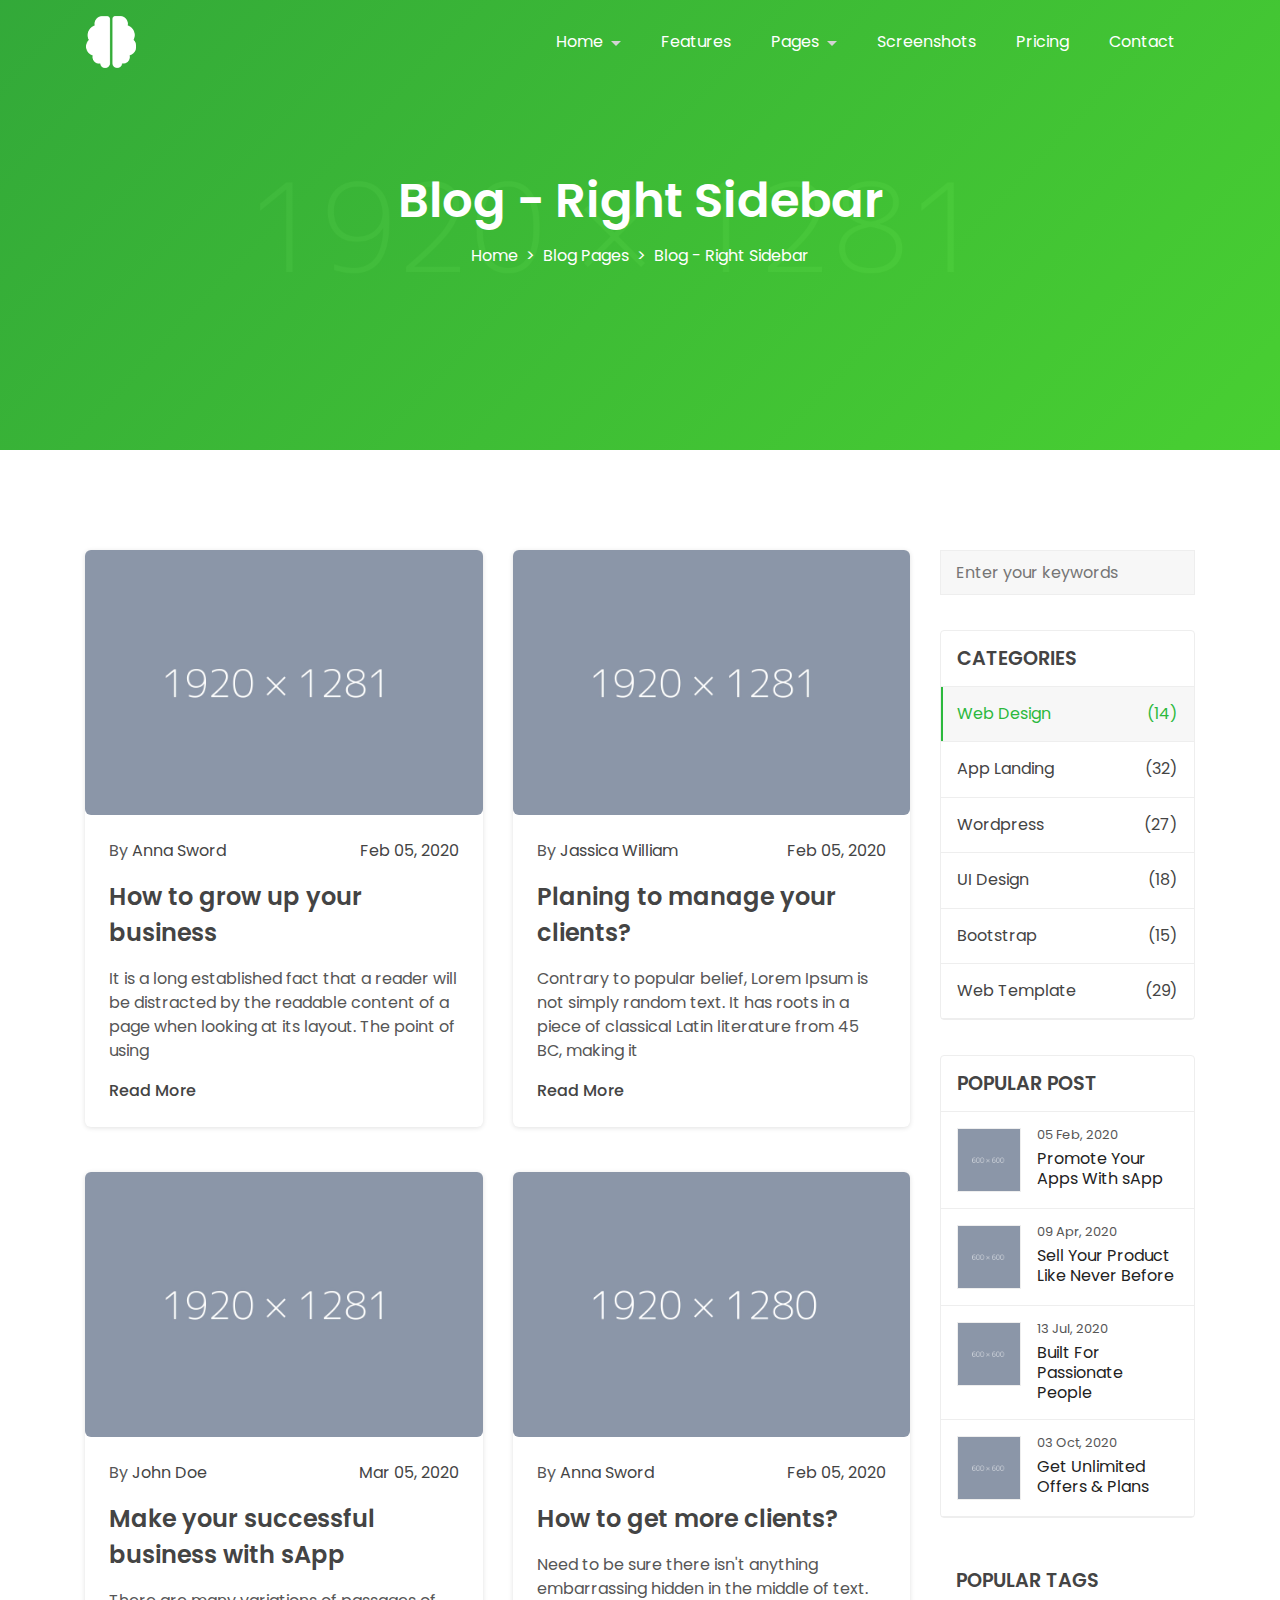
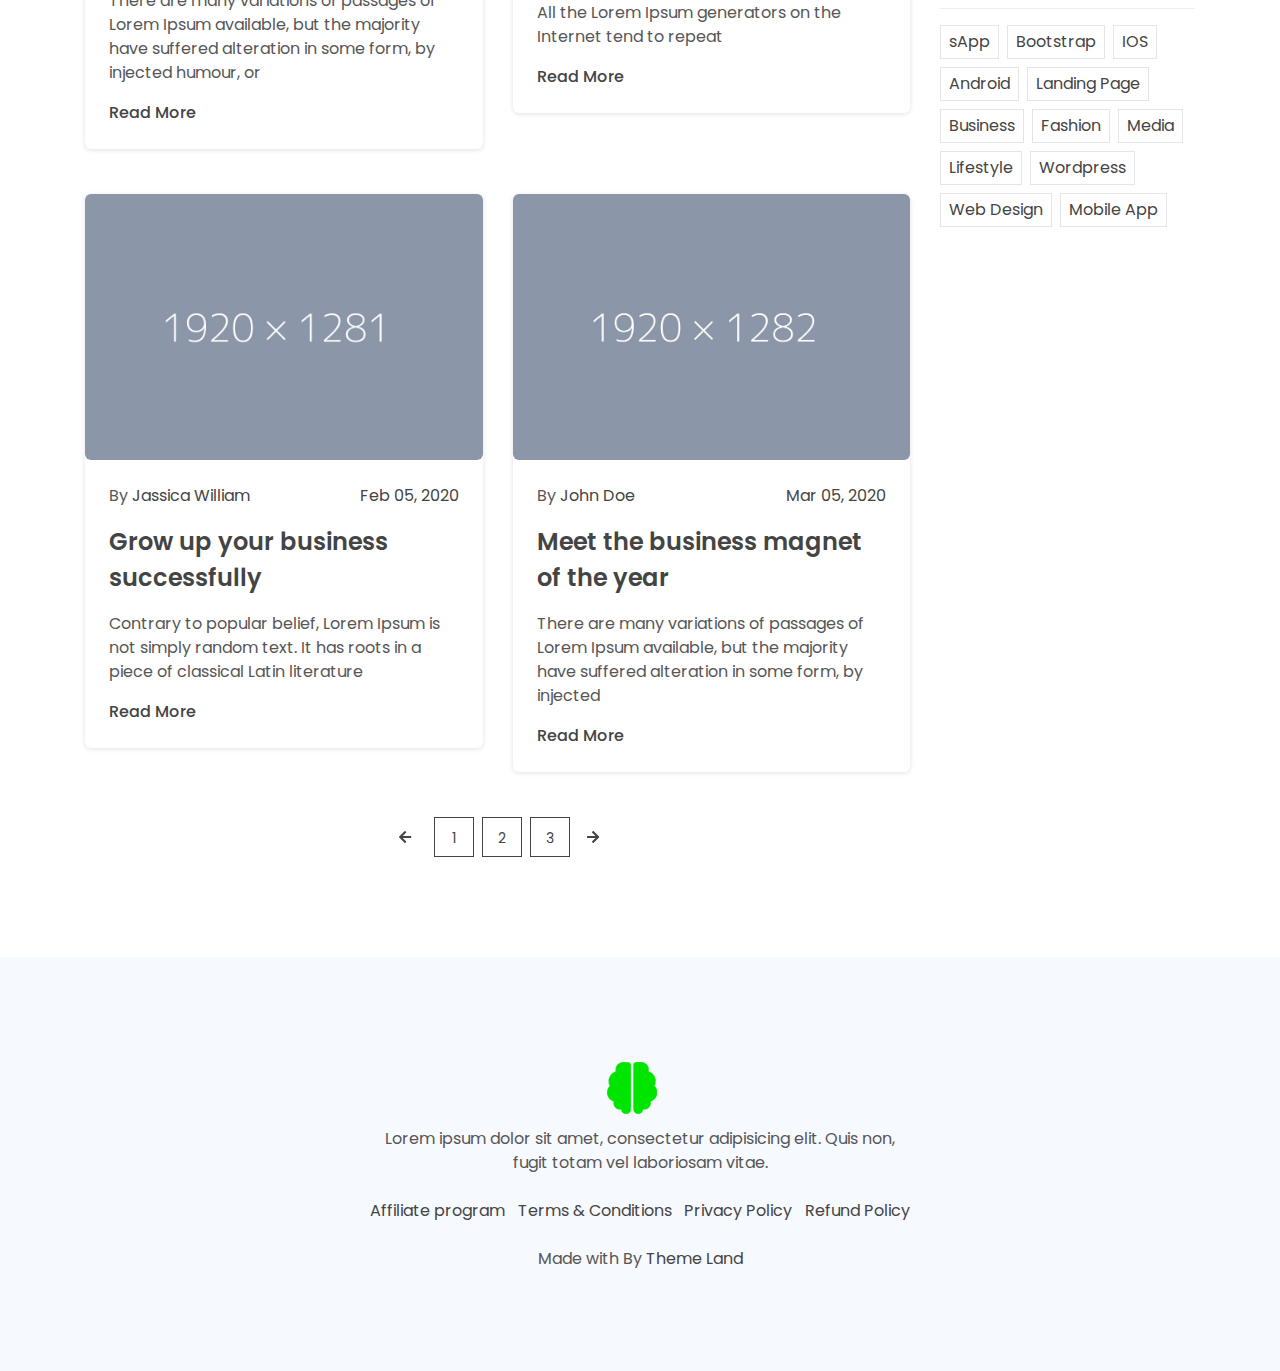
<file: blog-right-sidebar.html>
<!doctype html>
<html class="no-js" lang="en">

<head>
    <meta charset="UTF-8">
    <meta name="description" content="">
    <meta http-equiv="X-UA-Compatible" content="IE=edge">
    <meta name="viewport" content="width=device-width, initial-scale=1, shrink-to-fit=no">
    <!-- The above 4 meta tags *must* come first in the head; any other head content must come *after* these tags -->

    <!-- Title  -->
    <title>sApp - App Landing Page | Blog - Right Sidebar</title>

    <!-- Favicon  -->
    <link rel="icon" href="assets/img/favicon.png">

    <!-- ***** All CSS Files ***** -->

    <!-- Style css -->
    <link rel="stylesheet" href="assets/css/style.css">

</head>

<body class="blog blog-right">
    <!--====== Scroll To Top Area Start ======-->
    <div id="scrollUp" title="Scroll To Top">
        <i class="fas fa-arrow-up"></i>
    </div>
    <!--====== Scroll To Top Area End ======-->

    <div class="main">
        <!-- ***** Header Start ***** -->
        <header class="navbar navbar-sticky navbar-expand-lg navbar-dark">
            <div class="container position-relative">
                <a class="navbar-brand" href="index.html">
                    <img class="navbar-brand-regular" src="assets/img/logo/logo-white.png" alt="brand-logo">
                    <img class="navbar-brand-sticky" src="assets/img/logo/logo.png" alt="sticky brand-logo">
                </a>
                <button class="navbar-toggler d-lg-none" type="button" data-toggle="navbarToggler" aria-label="Toggle navigation">
                    <span class="navbar-toggler-icon"></span>
                </button>

                <div class="navbar-inner">
                    <!--  Mobile Menu Toggler -->
                    <button class="navbar-toggler d-lg-none" type="button" data-toggle="navbarToggler" aria-label="Toggle navigation">
                        <span class="navbar-toggler-icon"></span>
                    </button>
                    <nav>
                        <ul class="navbar-nav" id="navbar-nav">
                            <li class="nav-item dropdown">
                                <a class="nav-link dropdown-toggle" href="javascript:;" id="navbarDropdownMenuLink" data-toggle="dropdown" aria-haspopup="true" aria-expanded="false">
                                    Home
                                </a>
                                <ul class="dropdown-menu" aria-labelledby="navbarDropdownMenuLink">
                                    <li>
                                        <a class="dropdown-item" href="index.html">Homepage-1</a>
                                    </li>
                                    <li>
                                        <a class="dropdown-item" href="index-2.html">Homepage-2</a>
                                    </li>
                                    <li>
                                        <a class="dropdown-item" href="index-3.html">Homepage-3</a>
                                    </li>
                                    <li>
                                        <a class="dropdown-item" href="index-4.html">Homepage-4</a>
                                    </li>
                                    <li>
                                        <a class="dropdown-item" href="index-5.html">Homepage-5</a>
                                    </li>
                                    <li>
                                        <a class="dropdown-item" href="index-6.html">Homepage-6</a>
                                    </li>
                                </ul>
                            </li>
                            <li class="nav-item">
                                <a class="nav-link scroll" href="#features">Features</a>
                            </li>
                            <li class="nav-item dropdown">
                                <a class="nav-link dropdown-toggle" href="javascript:;" id="navbarDropdownMenuLink" data-toggle="dropdown" aria-haspopup="true" aria-expanded="false">
                                    Pages
                                </a>
                                <ul class="dropdown-menu" aria-labelledby="navbarDropdownMenuLink">
                                    <li class="dropdown-submenu"><a class="dropdown-item dropdown-toggle" href="javascript:;">Inner Pages<span class="badge badge-pill badge-warning ml-2">New</span></a>
                                        <ul class="dropdown-menu">
                                            <li>
                                                <a class="dropdown-item" href="pricing.html">Pricing</a>
                                            </li>
                                            <li>
                                                <a class="dropdown-item" href="download.html">Download</a>
                                            </li>
                                            <li>
                                                <a class="dropdown-item" href="newsletter.html">Newsletter</a>
                                            </li>
                                            <li>
                                                <a class="dropdown-item" href="thank-you.html">Thank you</a>
                                            </li>
                                            <li>
                                                <a class="dropdown-item" href="coming-soon.html">Coming Soon</a>
                                            </li>
                                            <li>
                                                <a class="dropdown-item" href="404.html">404</a>
                                            </li>
                                        </ul>
                                    </li>
                                    <li class="dropdown-submenu"><a class="dropdown-item dropdown-toggle" href="javascript:;">Blog Pages</a>
                                        <ul class="dropdown-menu">
                                            <li>
                                                <a class="dropdown-item" href="blog-two-column.html">Blog- 2 Column</a>
                                            </li>
                                            <li>
                                                <a class="dropdown-item" href="blog-three-column.html">Blog- 3 Column</a>
                                            </li>
                                            <li>
                                                <a class="dropdown-item" href="blog-left-sidebar.html">Blog- Left Sidebar</a>
                                            </li>
                                            <li>
                                                <a class="dropdown-item" href="blog-right-sidebar.html">Blog- Right Sidebar</a>
                                            </li>
                                        </ul>
                                    </li>
                                    <li class="dropdown-submenu"><a class="dropdown-item dropdown-toggle" href="javascript:;">Blog Details</a>
                                        <ul class="dropdown-menu">
                                            <li>
                                                <a class="dropdown-item" href="blog-details-left-sidebar.html">Blog Details- Left Sidebar</a>
                                            </li>
                                            <li>
                                                <a class="dropdown-item" href="blog-details-right-sidebar.html">Blog Details- Right Sidebar</a>
                                            </li>
                                        </ul>
                                    </li>
                                    <li class="dropdown-submenu"><a class="dropdown-item dropdown-toggle" href="javascript:;">Accounts<span class="badge badge-pill badge-warning ml-2">New</span></a>
                                        <ul class="dropdown-menu">
                                            <li>
                                                <a class="dropdown-item" href="login.html">Login</a>
                                            </li>
                                            <li>
                                                <a class="dropdown-item" href="signup.html">Signup</a>
                                            </li>
                                            <li>
                                                <a class="dropdown-item" href="forgot.html">Reset Password</a>
                                            </li>
                                        </ul>
                                    </li>
                                    <li>
                                        <a class="dropdown-item" href="reviews.html">Reviews</a>
                                    </li>
                                    <li>
                                        <a class="dropdown-item" href="faq.html">FAQ</a>
                                    </li>
                                    <li>
                                        <a class="dropdown-item" href="contact.html">Contact</a>
                                    </li>
                                    <li>
                                        <a class="dropdown-item disabled" href="#">More Coming Soon</a>
                                    </li>
                                </ul>
                            </li>
                            <li class="nav-item">
                                <a class="nav-link scroll" href="#screenshots">Screenshots</a>
                            </li>
                            <li class="nav-item">
                                <a class="nav-link scroll" href="#pricing">Pricing</a>
                            </li>
                            <li class="nav-item">
                                <a class="nav-link scroll" href="#contact">Contact</a>
                            </li>
                        </ul>
                    </nav>
                </div>
            </div>
        </header>
        <!-- ***** Header End ***** -->

        <!-- ***** Breadcrumb Area Start ***** -->
        <section class="section breadcrumb-area bg-overlay d-flex align-items-center">
            <div class="container">
                <div class="row">
                    <div class="col-12">
                        <!-- Breamcrumb Content -->
                        <div class="breadcrumb-content text-center">
                            <h2 class="text-white text-capitalize">Blog - Right Sidebar</h2>
                            <ol class="breadcrumb d-flex justify-content-center">
                                <li class="breadcrumb-item"><a href="index.html">Home</a></li>
                                <li class="breadcrumb-item"><a href="#">Blog Pages</a></li>
                                <li class="breadcrumb-item active">Blog - Right Sidebar</li>
                            </ol>
                        </div>
                    </div>
                </div>
            </div>
        </section>
        <!-- ***** Breadcrumb Area End ***** -->

        <!-- ***** Blog Area Start ***** -->
        <section id="blog" class="section blog-area ptb_100">
            <div class="container">
                <div class="row">
                    <div class="col-12 col-lg-9">
                        <div class="row">
                            <div class="col-12 col-md-6">
                                <!-- Single Blog -->
                                <div class="single-blog res-margin">
                                    <!-- Blog Thumb -->
                                    <div class="blog-thumb">
                                        <a href="#"><img src="assets/img/blog/blog-1.jpg" alt=""></a>
                                    </div>
                                    <!-- Blog Content -->
                                    <div class="blog-content p-4">
                                        <!-- Meta Info -->
                                        <ul class="meta-info d-flex justify-content-between">
                                            <li>By <a href="#">Anna Sword</a></li>
                                            <li><a href="#">Feb 05, 2020</a></li>
                                        </ul>
                                        <!-- Blog Title -->
                                        <h3 class="blog-title my-3"><a href="#">How to grow up your business</a></h3>
                                        <p>It is a long established fact that a reader will be distracted by the readable content of a page when looking at its layout. The point of using</p>
                                        <a href="#" class="blog-btn mt-3">Read More</a>
                                    </div>
                                </div>
                            </div>
                            <div class="col-12 col-md-6">
                                <!-- Single Blog -->
                                <div class="single-blog res-margin">
                                    <!-- Blog Thumb -->
                                    <div class="blog-thumb">
                                        <a href="#"><img src="assets/img/blog/blog-2.jpg" alt=""></a>
                                    </div>
                                    <!-- Blog Content -->
                                    <div class="blog-content p-4">
                                        <!-- Meta Info -->
                                        <ul class="meta-info d-flex justify-content-between">
                                            <li>By <a href="#">Jassica William</a></li>
                                            <li><a href="#">Feb 05, 2020</a></li>
                                        </ul>
                                        <!-- Blog Title -->
                                        <h3 class="blog-title my-3"><a href="#">Planing to manage your clients?</a></h3>
                                        <p>Contrary to popular belief, Lorem Ipsum is not simply random text. It has roots in a piece of classical Latin literature from 45 BC, making it</p>
                                        <a href="#" class="blog-btn mt-3">Read More</a>
                                    </div>
                                </div>
                            </div>
                            <div class="col-12 col-md-6">
                                <!-- Single Blog -->
                                <div class="single-blog">
                                    <!-- Blog Thumb -->
                                    <div class="blog-thumb">
                                        <a href="#"><img src="assets/img/blog/blog-3.jpg" alt=""></a>
                                    </div>
                                    <!-- Blog Content -->
                                    <div class="blog-content p-4">
                                        <!-- Meta Info -->
                                        <ul class="meta-info d-flex justify-content-between">
                                            <li>By <a href="#">John Doe</a></li>
                                            <li><a href="#">Mar 05, 2020</a></li>
                                        </ul>
                                        <!-- Blog Title -->
                                        <h3 class="blog-title my-3"><a href="#">Make your successful business with sApp</a></h3>
                                        <p>There are many variations of passages of Lorem Ipsum available, but the majority have suffered alteration in some form, by injected humour, or</p>
                                        <a href="#" class="blog-btn mt-3">Read More</a>
                                    </div>
                                </div>
                            </div>
                            <div class="col-12 col-md-6">
                                <!-- Single Blog -->
                                <div class="single-blog res-margin">
                                    <!-- Blog Thumb -->
                                    <div class="blog-thumb">
                                        <a href="#"><img src="assets/img/blog/blog-4.jpg" alt=""></a>
                                    </div>
                                    <!-- Blog Content -->
                                    <div class="blog-content p-4">
                                        <!-- Meta Info -->
                                        <ul class="meta-info d-flex justify-content-between">
                                            <li>By <a href="#">Anna Sword</a></li>
                                            <li><a href="#">Feb 05, 2020</a></li>
                                        </ul>
                                        <!-- Blog Title -->
                                        <h3 class="blog-title my-3"><a href="#">How to get more clients?</a></h3>
                                        <p>Need to be sure there isn't anything embarrassing hidden in the middle of text. All the Lorem Ipsum generators on the Internet tend to repeat</p>
                                        <a href="#" class="blog-btn mt-3">Read More</a>
                                    </div>
                                </div>
                            </div>
                            <div class="col-12 col-md-6">
                                <!-- Single Blog -->
                                <div class="single-blog res-margin">
                                    <!-- Blog Thumb -->
                                    <div class="blog-thumb">
                                        <a href="#"><img src="assets/img/blog/blog-5.jpg" alt=""></a>
                                    </div>
                                    <!-- Blog Content -->
                                    <div class="blog-content p-4">
                                        <!-- Meta Info -->
                                        <ul class="meta-info d-flex justify-content-between">
                                            <li>By <a href="#">Jassica William</a></li>
                                            <li><a href="#">Feb 05, 2020</a></li>
                                        </ul>
                                        <!-- Blog Title -->
                                        <h3 class="blog-title my-3"><a href="#">Grow up your business successfully</a></h3>
                                        <p>Contrary to popular belief, Lorem Ipsum is not simply random text. It has roots in a piece of classical Latin literature</p>
                                        <a href="#" class="blog-btn mt-3">Read More</a>
                                    </div>
                                </div>
                            </div>
                            <div class="col-12 col-md-6">
                                <!-- Single Blog -->
                                <div class="single-blog">
                                    <!-- Blog Thumb -->
                                    <div class="blog-thumb">
                                        <a href="#"><img src="assets/img/blog/blog-6.jpg" alt=""></a>
                                    </div>
                                    <!-- Blog Content -->
                                    <div class="blog-content p-4">
                                        <!-- Meta Info -->
                                        <ul class="meta-info d-flex justify-content-between">
                                            <li>By <a href="#">John Doe</a></li>
                                            <li><a href="#">Mar 05, 2020</a></li>
                                        </ul>
                                        <!-- Blog Title -->
                                        <h3 class="blog-title my-3"><a href="#">Meet the business magnet of the year</a></h3>
                                        <p>There are many variations of passages of Lorem Ipsum available, but the majority have suffered alteration in some form, by injected</p>
                                        <a href="#" class="blog-btn mt-3">Read More</a>
                                    </div>
                                </div>
                            </div>
                        </div>
                        <div class="row">
                            <div class="col-12">
                                <!-- Pagination -->
                                <ul class="pagination justify-content-center">
                                    <li class="disabled px-1">
                                        <a href="#" aria-label="Previous">
                                            <i class="fas fa-arrow-left"></i>
                                        </a>
                                    </li>
                                    <li class="px-1"><a href="#">1</a></li>
                                    <li class="active px-1"><a href="#">2</a></li>
                                    <li class="px-1"><a href="#">3</a></li>
                                    <li>
                                        <a href="#" aria-label="Next">
                                            <i class="fas fa-arrow-right"></i>
                                        </a>
                                    </li>
                                </ul>
                            </div>
                        </div>
                    </div>
                    <div class="col-12 col-lg-3">
                        <aside class="sidebar pt-5 pt-lg-0">
                            <!-- Single Widget -->
                            <div class="single-widget">
                                <!-- Search Widget -->
                                <div class="widget-content search-widget">
                                    <form action="#">
                                        <input type="text" placeholder="Enter your keywords">
                                    </form>
                                </div>
                            </div>
                            <!-- Single Widget -->
                            <div class="single-widget">
                                <!-- Category Widget -->
                                <div class="accordions widget catagory-widget" id="cat-accordion">
                                    <div class="single-accordion blog-accordion">
                                        <h5>
                                            <a role="button" class="collapse show text-uppercase d-block p-3" data-toggle="collapse" href="#accordion1">Categories
                                            </a>
                                        </h5>
                                        <!-- Category Widget Content -->
                                        <div id="accordion1" class="accordion-content widget-content collapse show" data-parent="#cat-accordion">
                                            <!-- Category Widget Items -->
                                            <ul class="widget-items">
                                                <li><a href="#" class="d-flex active p-3"><span>Web Design</span><span class="ml-auto">(14)</span></a></li>
                                                <li><a href="#" class="d-flex p-3"><span>App Landing</span><span class="ml-auto">(32)</span></a></li>
                                                <li><a href="#" class="d-flex p-3"><span>Wordpress</span><span class="ml-auto">(27)</span></a></li>
                                                <li><a href="#" class="d-flex p-3"><span>UI Design</span><span class="ml-auto">(18)</span></a></li>
                                                <li><a href="#" class="d-flex p-3"><span>Bootstrap</span><span class="ml-auto">(15)</span></a></li>
                                                <li><a href="#" class="d-flex p-3"><span>Web Template</span><span class="ml-auto">(29)</span></a></li>
                                            </ul>
                                        </div>
                                    </div>
                                </div>
                            </div>
                            <!-- Single Widget -->
                            <div class="single-widget">
                                <!-- Post Widget -->
                                <div class="accordions widget post-widget" id="post-accordion">
                                    <div class="single-accordion">
                                        <h5>
                                            <a role="button" class="collapse show text-uppercase d-block p-3" data-toggle="collapse" href="#accordion2">Popular Post
                                            </a>
                                        </h5>
                                        <!-- Post Widget Content -->
                                        <div id="accordion2" class="accordion-content widget-content collapse show" data-parent="#post-accordion">
                                            <!-- Post Widget Items -->
                                            <ul class="widget-items">
                                                <li>
                                                    <a href="#" class="single-post media p-3">
                                                        <!-- Post Thumb -->
                                                        <div class="post-thumb avatar-md">
                                                            <img class="align-self-center" src="assets/img/avatar/avatar-1.png" alt="">
                                                        </div>
                                                        <div class="post-content media-body pl-3">
                                                            <p class="post-date mb-2">05 Feb, 2020</p>
                                                            <h6>Promote Your Apps With sApp</h6>
                                                        </div>
                                                    </a>
                                                </li>
                                                <li>
                                                    <a href="#" class="single-post media p-3">
                                                        <!-- Post Thumb -->
                                                        <div class="post-thumb avatar-md">
                                                            <img class="align-self-center" src="assets/img/avatar/avatar-2.png" alt="">
                                                        </div>
                                                        <div class="post-content media-body pl-3">
                                                            <p class="post-date mb-2">09 Apr, 2020</p>
                                                            <h6>Sell Your Product Like Never Before</h6>
                                                        </div>
                                                    </a>
                                                </li>
                                                <li>
                                                    <a href="#" class="single-post media p-3">
                                                        <!-- Post Thumb -->
                                                        <div class="post-thumb avatar-md">
                                                            <img class="align-self-center" src="assets/img/avatar/avatar-3.png" alt="">
                                                        </div>
                                                        <div class="post-content media-body pl-3">
                                                            <p class="post-date mb-2">13 Jul, 2020</p>
                                                            <h6>Built For Passionate People</h6>
                                                        </div>
                                                    </a>
                                                </li>
                                                <li>
                                                    <a href="#" class="single-post media p-3">
                                                        <!-- Post Thumb -->
                                                        <div class="post-thumb avatar-md">
                                                            <img class="align-self-center" src="assets/img/avatar/avatar-4.png" alt="">
                                                        </div>
                                                        <div class="post-content media-body pl-3">
                                                            <p class="post-date mb-2">03 Oct, 2020</p>
                                                            <h6>Get Unlimited Offers &amp; Plans</h6>
                                                        </div>
                                                    </a>
                                                </li>
                                            </ul>
                                        </div>
                                    </div>
                                </div>
                            </div>
                            <!-- Single Widget -->
                            <div class="single-widget">
                                <!-- Tags Widget -->
                                <div class="accordions widget tags-widget" id="tags-accordion">
                                    <div class="single-accordion blog-accordion">
                                        <h5>
                                            <a role="button" class="collapse show text-uppercase d-block p-3" data-toggle="collapse" href="#accordion3">Popular Tags
                                            </a>
                                        </h5>
                                        <!-- Tags Widget Content -->
                                        <div id="accordion3" class="accordion-content widget-content collapse show" data-parent="#tags-accordion">
                                            <!-- Tags Widget Items -->
                                            <div class="widget-content tags-widget-items pt-2">
                                                <a href="#" class="d-inline-block mt-2 mr-1 px-2 py-1">sApp</a>
                                                <a href="#" class="d-inline-block mt-2 mr-1 px-2 py-1">Bootstrap</a>
                                                <a href="#" class="d-inline-block mt-2 mr-1 px-2 py-1">IOS</a>
                                                <a href="#" class="d-inline-block mt-2 mr-1 px-2 py-1">Android</a>
                                                <a href="#" class="d-inline-block mt-2 mr-1 px-2 py-1">Landing Page</a>
                                                <a href="#" class="d-inline-block mt-2 mr-1 px-2 py-1">Business</a>
                                                <a href="#" class="d-inline-block mt-2 mr-1 px-2 py-1">Fashion</a>
                                                <a href="#" class="d-inline-block mt-2 mr-1 px-2 py-1">Media</a>
                                                <a href="#" class="d-inline-block mt-2 mr-1 px-2 py-1">Lifestyle</a>
                                                <a href="#" class="d-inline-block mt-2 mr-1 px-2 py-1">Wordpress</a>
                                                <a href="#" class="d-inline-block mt-2 mr-1 px-2 py-1">Web Design</a>
                                                <a href="#" class="d-inline-block mt-2 mr-1 px-2 py-1">Mobile App</a>
                                            </div>
                                        </div>
                                    </div>
                                </div>
                            </div>
                        </aside>
                    </div>
                </div>
            </div>
        </section>
        <!-- ***** Blog Area End ***** -->

        <!--====== Footer Area Start ======-->
        <footer class="section inner-footer bg-gray ptb_100">
            <div class="container">
                <div class="row justify-content-center">
                    <div class="col-12 col-md-10 col-lg-6">
                        <!-- Footer Items -->
                        <div class="footer-items text-center">
                            <!-- Logo -->
                            <a class="navbar-brand" href="#">
                                <img class="logo" src="assets/img/logo/logo.png" alt="">
                            </a>
                            <p class="mt-2 mb-3">Lorem ipsum dolor sit amet, consectetur adipisicing elit. Quis non, fugit totam vel laboriosam vitae.</p>
                            <ul class="d-flex flex-column flex-sm-row justify-content-between">
                                <li class="py-2"><a href="#">Affiliate program</a></li>
                                <li class="py-2"><a href="#">Terms &amp; Conditions</a></li>
                                <li class="py-2"><a href="#">Privacy Policy</a></li>
                                <li class="py-2"><a href="#">Refund Policy</a></li>
                            </ul>
                            <!-- Copyright Area -->
                            <div class="copyright-area border-0 pt-3">
                                <p>Made with <i class="icofont-heart-alt"></i> By <a href="#">Theme Land</a></p>
                            </div>
                        </div>
                    </div>
                </div>
            </div>
        </footer>
        <!--====== Footer Area End ======-->
    </div>


    <!-- ***** All jQuery Plugins ***** -->

    <!-- jQuery(necessary for all JavaScript plugins) -->
    <script src="assets/js/jquery/jquery.min.js"></script>

    <!-- Bootstrap js -->
    <script src="assets/js/bootstrap/popper.min.js"></script>
    <script src="assets/js/bootstrap/bootstrap.min.js"></script>

    <!-- Plugins js -->
    <script src="assets/js/plugins/plugins.min.js"></script>

    <!-- Active js -->
    <script src="assets/js/active.js"></script>
</body>

</html>
</file>
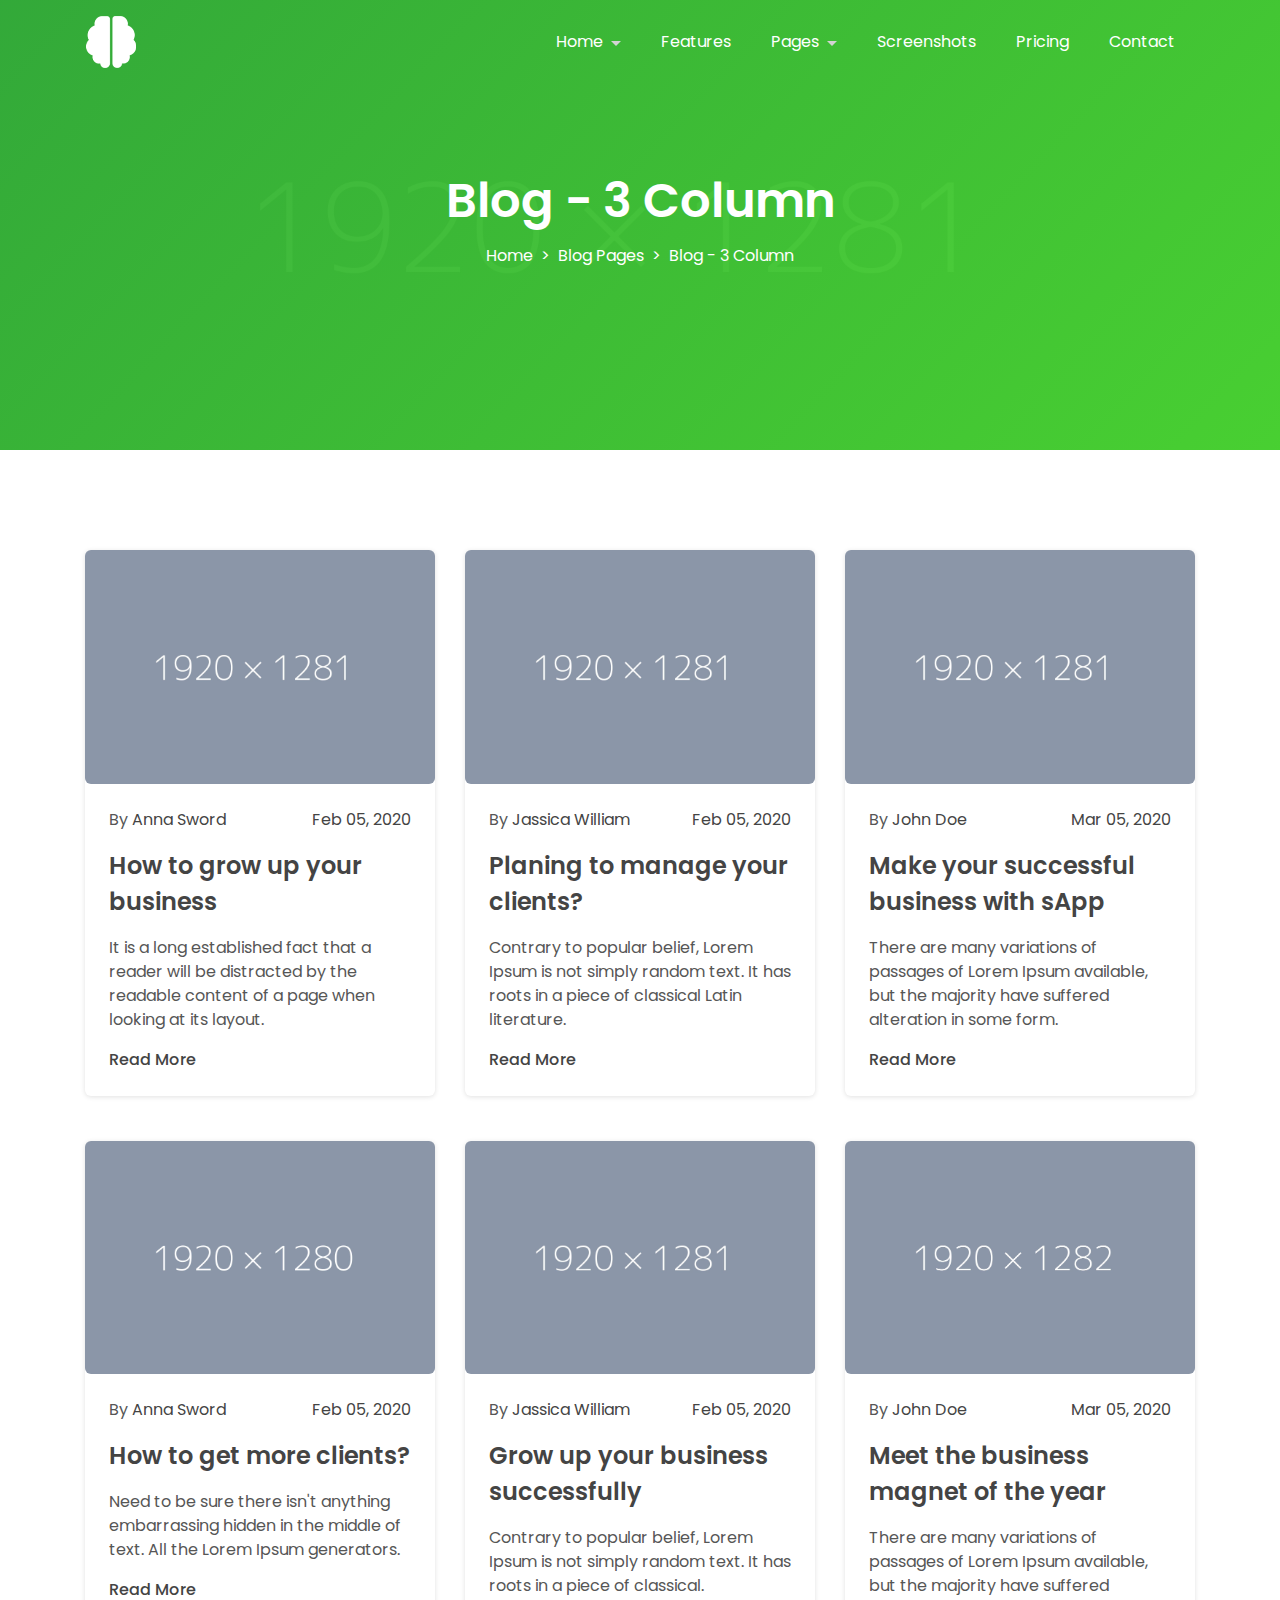
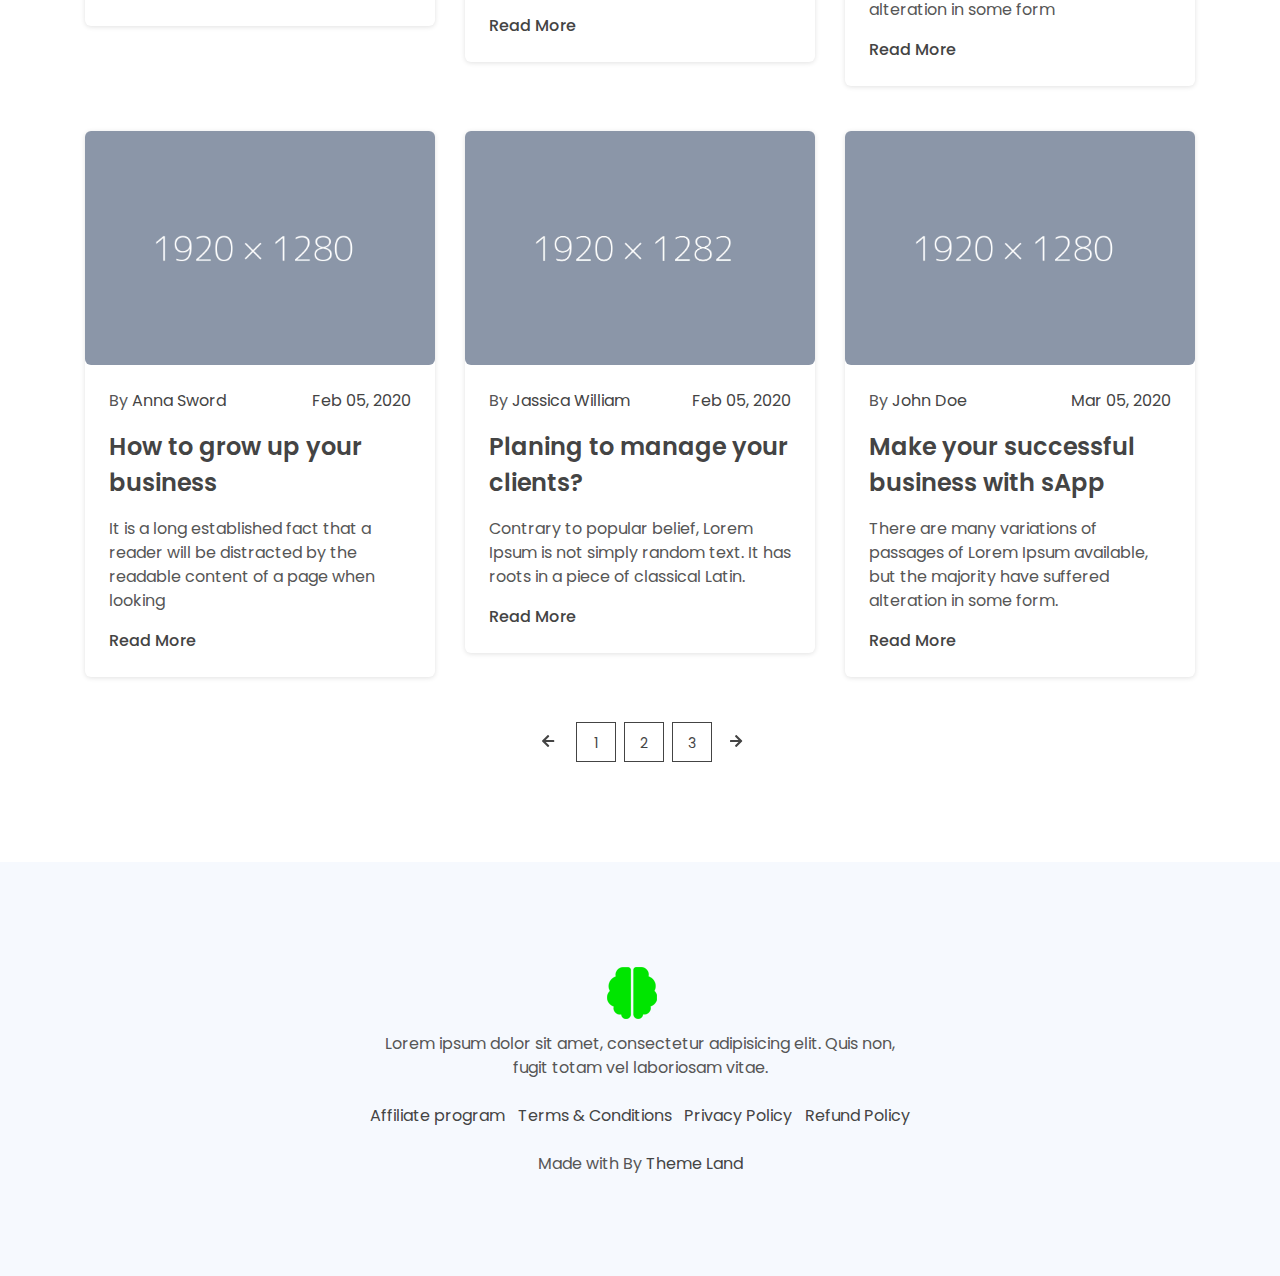
<file: blog-three-column.html>
<!doctype html>
<html class="no-js" lang="en">

<head>
    <meta charset="UTF-8">
    <meta name="description" content="">
    <meta http-equiv="X-UA-Compatible" content="IE=edge">
    <meta name="viewport" content="width=device-width, initial-scale=1, shrink-to-fit=no">
    <!-- The above 4 meta tags *must* come first in the head; any other head content must come *after* these tags -->

    <!-- Title  -->
    <title>sApp - App Landing Page | Blog-3 Column</title>

    <!-- Favicon  -->
    <link rel="icon" href="assets/img/favicon.png">

    <!-- ***** All CSS Files ***** -->

    <!-- Style css -->
    <link rel="stylesheet" href="assets/css/style.css">

</head>

<body class="blog">
    <!--====== Scroll To Top Area Start ======-->
    <div id="scrollUp" title="Scroll To Top">
        <i class="fas fa-arrow-up"></i>
    </div>
    <!--====== Scroll To Top Area End ======-->

    <div class="main">
        <!-- ***** Header Start ***** -->
        <header class="navbar navbar-sticky navbar-expand-lg navbar-dark">
            <div class="container position-relative">
                <a class="navbar-brand" href="index.html">
                    <img class="navbar-brand-regular" src="assets/img/logo/logo-white.png" alt="brand-logo">
                    <img class="navbar-brand-sticky" src="assets/img/logo/logo.png" alt="sticky brand-logo">
                </a>
                <button class="navbar-toggler d-lg-none" type="button" data-toggle="navbarToggler" aria-label="Toggle navigation">
                    <span class="navbar-toggler-icon"></span>
                </button>

                <div class="navbar-inner">
                    <!--  Mobile Menu Toggler -->
                    <button class="navbar-toggler d-lg-none" type="button" data-toggle="navbarToggler" aria-label="Toggle navigation">
                        <span class="navbar-toggler-icon"></span>
                    </button>
                    <nav>
                        <ul class="navbar-nav" id="navbar-nav">
                            <li class="nav-item dropdown">
                                <a class="nav-link dropdown-toggle" href="javascript:;" id="navbarDropdownMenuLink" data-toggle="dropdown" aria-haspopup="true" aria-expanded="false">
                                    Home
                                </a>
                                <ul class="dropdown-menu" aria-labelledby="navbarDropdownMenuLink">
                                    <li>
                                        <a class="dropdown-item" href="index.html">Homepage-1</a>
                                    </li>
                                    <li>
                                        <a class="dropdown-item" href="index-2.html">Homepage-2</a>
                                    </li>
                                    <li>
                                        <a class="dropdown-item" href="index-3.html">Homepage-3</a>
                                    </li>
                                    <li>
                                        <a class="dropdown-item" href="index-4.html">Homepage-4</a>
                                    </li>
                                    <li>
                                        <a class="dropdown-item" href="index-5.html">Homepage-5</a>
                                    </li>
                                    <li>
                                        <a class="dropdown-item" href="index-6.html">Homepage-6</a>
                                    </li>
                                </ul>
                            </li>
                            <li class="nav-item">
                                <a class="nav-link scroll" href="#features">Features</a>
                            </li>
                            <li class="nav-item dropdown">
                                <a class="nav-link dropdown-toggle" href="javascript:;" id="navbarDropdownMenuLink" data-toggle="dropdown" aria-haspopup="true" aria-expanded="false">
                                    Pages
                                </a>
                                <ul class="dropdown-menu" aria-labelledby="navbarDropdownMenuLink">
                                    <li class="dropdown-submenu"><a class="dropdown-item dropdown-toggle" href="javascript:;">Inner Pages<span class="badge badge-pill badge-warning ml-2">New</span></a>
                                        <ul class="dropdown-menu">
                                            <li>
                                                <a class="dropdown-item" href="pricing.html">Pricing</a>
                                            </li>
                                            <li>
                                                <a class="dropdown-item" href="download.html">Download</a>
                                            </li>
                                            <li>
                                                <a class="dropdown-item" href="newsletter.html">Newsletter</a>
                                            </li>
                                            <li>
                                                <a class="dropdown-item" href="thank-you.html">Thank you</a>
                                            </li>
                                            <li>
                                                <a class="dropdown-item" href="coming-soon.html">Coming Soon</a>
                                            </li>
                                            <li>
                                                <a class="dropdown-item" href="404.html">404</a>
                                            </li>
                                        </ul>
                                    </li>
                                    <li class="dropdown-submenu"><a class="dropdown-item dropdown-toggle" href="javascript:;">Blog Pages</a>
                                        <ul class="dropdown-menu">
                                            <li>
                                                <a class="dropdown-item" href="blog-two-column.html">Blog- 2 Column</a>
                                            </li>
                                            <li>
                                                <a class="dropdown-item" href="blog-three-column.html">Blog- 3 Column</a>
                                            </li>
                                            <li>
                                                <a class="dropdown-item" href="blog-left-sidebar.html">Blog- Left Sidebar</a>
                                            </li>
                                            <li>
                                                <a class="dropdown-item" href="blog-right-sidebar.html">Blog- Right Sidebar</a>
                                            </li>
                                        </ul>
                                    </li>
                                    <li class="dropdown-submenu"><a class="dropdown-item dropdown-toggle" href="javascript:;">Blog Details</a>
                                        <ul class="dropdown-menu">
                                            <li>
                                                <a class="dropdown-item" href="blog-details-left-sidebar.html">Blog Details- Left Sidebar</a>
                                            </li>
                                            <li>
                                                <a class="dropdown-item" href="blog-details-right-sidebar.html">Blog Details- Right Sidebar</a>
                                            </li>
                                        </ul>
                                    </li>
                                    <li class="dropdown-submenu"><a class="dropdown-item dropdown-toggle" href="javascript:;">Accounts<span class="badge badge-pill badge-warning ml-2">New</span></a>
                                        <ul class="dropdown-menu">
                                            <li>
                                                <a class="dropdown-item" href="login.html">Login</a>
                                            </li>
                                            <li>
                                                <a class="dropdown-item" href="signup.html">Signup</a>
                                            </li>
                                            <li>
                                                <a class="dropdown-item" href="forgot.html">Reset Password</a>
                                            </li>
                                        </ul>
                                    </li>
                                    <li>
                                        <a class="dropdown-item" href="reviews.html">Reviews</a>
                                    </li>
                                    <li>
                                        <a class="dropdown-item" href="faq.html">FAQ</a>
                                    </li>
                                    <li>
                                        <a class="dropdown-item" href="contact.html">Contact</a>
                                    </li>
                                    <li>
                                        <a class="dropdown-item disabled" href="#">More Coming Soon</a>
                                    </li>
                                </ul>
                            </li>
                            <li class="nav-item">
                                <a class="nav-link scroll" href="#screenshots">Screenshots</a>
                            </li>
                            <li class="nav-item">
                                <a class="nav-link scroll" href="#pricing">Pricing</a>
                            </li>
                            <li class="nav-item">
                                <a class="nav-link scroll" href="#contact">Contact</a>
                            </li>
                        </ul>
                    </nav>
                </div>
            </div>
        </header>
        <!-- ***** Header End ***** -->

        <!-- ***** Breadcrumb Area Start ***** -->
        <section class="section breadcrumb-area bg-overlay d-flex align-items-center">
            <div class="container">
                <div class="row">
                    <div class="col-12">
                        <!-- Breamcrumb Content -->
                        <div class="breadcrumb-content text-center">
                            <h2 class="text-white text-capitalize">Blog - 3 Column</h2>
                            <ol class="breadcrumb d-flex justify-content-center">
                                <li class="breadcrumb-item"><a href="index.html">Home</a></li>
                                <li class="breadcrumb-item"><a href="index.html">Blog Pages</a></li>
                                <li class="breadcrumb-item active">Blog - 3 Column</li>
                            </ol>
                        </div>
                    </div>
                </div>
            </div>
        </section>
        <!-- ***** Breadcrumb Area End ***** -->

        <!-- ***** Blog Area Start ***** -->
        <section id="blog" class="section blog-area ptb_100">
            <div class="container">
                <div class="row">
                    <div class="col-12 col-md-6 col-lg-4">
                        <!-- Single Blog -->
                        <div class="single-blog res-margin">
                            <!-- Blog Thumb -->
                            <div class="blog-thumb">
                                <a href="#"><img src="assets/img/blog/blog-1.jpg" alt=""></a>
                            </div>
                            <!-- Blog Content -->
                            <div class="blog-content p-4">
                                <!-- Meta Info -->
                                <ul class="meta-info d-flex justify-content-between">
                                    <li>By <a href="#">Anna Sword</a></li>
                                    <li><a href="#">Feb 05, 2020</a></li>
                                </ul>
                                <!-- Blog Title -->
                                <h3 class="blog-title my-3"><a href="#">How to grow up your business</a></h3>
                                <p>It is a long established fact that a reader will be distracted by the readable content of a page when looking at its layout.</p>
                                <a href="#" class="blog-btn mt-3">Read More</a>
                            </div>
                        </div>
                    </div>
                    <div class="col-12 col-md-6 col-lg-4">
                        <!-- Single Blog -->
                        <div class="single-blog res-margin">
                            <!-- Blog Thumb -->
                            <div class="blog-thumb">
                                <a href="#"><img src="assets/img/blog/blog-2.jpg" alt=""></a>
                            </div>
                            <!-- Blog Content -->
                            <div class="blog-content p-4">
                                <!-- Meta Info -->
                                <ul class="meta-info d-flex justify-content-between">
                                    <li>By <a href="#">Jassica William</a></li>
                                    <li><a href="#">Feb 05, 2020</a></li>
                                </ul>
                                <!-- Blog Title -->
                                <h3 class="blog-title my-3"><a href="#">Planing to manage your clients?</a></h3>
                                <p>Contrary to popular belief, Lorem Ipsum is not simply random text. It has roots in a piece of classical Latin literature.</p>
                                <a href="#" class="blog-btn mt-3">Read More</a>
                            </div>
                        </div>
                    </div>
                    <div class="col-12 col-md-6 col-lg-4">
                        <!-- Single Blog -->
                        <div class="single-blog">
                            <!-- Blog Thumb -->
                            <div class="blog-thumb">
                                <a href="#"><img src="assets/img/blog/blog-3.jpg" alt=""></a>
                            </div>
                            <!-- Blog Content -->
                            <div class="blog-content p-4">
                                <!-- Meta Info -->
                                <ul class="meta-info d-flex justify-content-between">
                                    <li>By <a href="#">John Doe</a></li>
                                    <li><a href="#">Mar 05, 2020</a></li>
                                </ul>
                                <!-- Blog Title -->
                                <h3 class="blog-title my-3"><a href="#">Make your successful business with sApp</a></h3>
                                <p>There are many variations of passages of Lorem Ipsum available, but the majority have suffered alteration in some form.</p>
                                <a href="#" class="blog-btn mt-3">Read More</a>
                            </div>
                        </div>
                    </div>
                    <div class="col-12 col-md-6 col-lg-4">
                        <!-- Single Blog -->
                        <div class="single-blog res-margin">
                            <!-- Blog Thumb -->
                            <div class="blog-thumb">
                                <a href="#"><img src="assets/img/blog/blog-4.jpg" alt=""></a>
                            </div>
                            <!-- Blog Content -->
                            <div class="blog-content p-4">
                                <!-- Meta Info -->
                                <ul class="meta-info d-flex justify-content-between">
                                    <li>By <a href="#">Anna Sword</a></li>
                                    <li><a href="#">Feb 05, 2020</a></li>
                                </ul>
                                <!-- Blog Title -->
                                <h3 class="blog-title my-3"><a href="#">How to get more clients?</a></h3>
                                <p>Need to be sure there isn't anything embarrassing hidden in the middle of text. All the Lorem Ipsum generators.</p>
                                <a href="#" class="blog-btn mt-3">Read More</a>
                            </div>
                        </div>
                    </div>
                    <div class="col-12 col-md-6 col-lg-4">
                        <!-- Single Blog -->
                        <div class="single-blog res-margin">
                            <!-- Blog Thumb -->
                            <div class="blog-thumb">
                                <a href="#"><img src="assets/img/blog/blog-5.jpg" alt=""></a>
                            </div>
                            <!-- Blog Content -->
                            <div class="blog-content p-4">
                                <!-- Meta Info -->
                                <ul class="meta-info d-flex justify-content-between">
                                    <li>By <a href="#">Jassica William</a></li>
                                    <li><a href="#">Feb 05, 2020</a></li>
                                </ul>
                                <!-- Blog Title -->
                                <h3 class="blog-title my-3"><a href="#">Grow up your business successfully</a></h3>
                                <p>Contrary to popular belief, Lorem Ipsum is not simply random text. It has roots in a piece of classical.</p>
                                <a href="#" class="blog-btn mt-3">Read More</a>
                            </div>
                        </div>
                    </div>
                    <div class="col-12 col-md-6 col-lg-4">
                        <!-- Single Blog -->
                        <div class="single-blog">
                            <!-- Blog Thumb -->
                            <div class="blog-thumb">
                                <a href="#"><img src="assets/img/blog/blog-6.jpg" alt=""></a>
                            </div>
                            <!-- Blog Content -->
                            <div class="blog-content p-4">
                                <!-- Meta Info -->
                                <ul class="meta-info d-flex justify-content-between">
                                    <li>By <a href="#">John Doe</a></li>
                                    <li><a href="#">Mar 05, 2020</a></li>
                                </ul>
                                <!-- Blog Title -->
                                <h3 class="blog-title my-3"><a href="#">Meet the business magnet of the year</a></h3>
                                <p>There are many variations of passages of Lorem Ipsum available, but the majority have suffered alteration in some form</p>
                                <a href="#" class="blog-btn mt-3">Read More</a>
                            </div>
                        </div>
                    </div>
                    <div class="col-12 col-md-6 col-lg-4">
                        <!-- Single Blog -->
                        <div class="single-blog res-margin">
                            <!-- Blog Thumb -->
                            <div class="blog-thumb">
                                <a href="#"><img src="assets/img/blog/blog-7.jpg" alt=""></a>
                            </div>
                            <!-- Blog Content -->
                            <div class="blog-content p-4">
                                <!-- Meta Info -->
                                <ul class="meta-info d-flex justify-content-between">
                                    <li>By <a href="#">Anna Sword</a></li>
                                    <li><a href="#">Feb 05, 2020</a></li>
                                </ul>
                                <!-- Blog Title -->
                                <h3 class="blog-title my-3"><a href="#">How to grow up your business</a></h3>
                                <p>It is a long established fact that a reader will be distracted by the readable content of a page when looking</p>
                                <a href="#" class="blog-btn mt-3">Read More</a>
                            </div>
                        </div>
                    </div>
                    <div class="col-12 col-md-6 col-lg-4">
                        <!-- Single Blog -->
                        <div class="single-blog res-margin">
                            <!-- Blog Thumb -->
                            <div class="blog-thumb">
                                <a href="#"><img src="assets/img/blog/blog-8.jpg" alt=""></a>
                            </div>
                            <!-- Blog Content -->
                            <div class="blog-content p-4">
                                <!-- Meta Info -->
                                <ul class="meta-info d-flex justify-content-between">
                                    <li>By <a href="#">Jassica William</a></li>
                                    <li><a href="#">Feb 05, 2020</a></li>
                                </ul>
                                <!-- Blog Title -->
                                <h3 class="blog-title my-3"><a href="#">Planing to manage your clients?</a></h3>
                                <p>Contrary to popular belief, Lorem Ipsum is not simply random text. It has roots in a piece of classical Latin.</p>
                                <a href="#" class="blog-btn mt-3">Read More</a>
                            </div>
                        </div>
                    </div>
                    <div class="col-12 col-md-6 col-lg-4">
                        <!-- Single Blog -->
                        <div class="single-blog">
                            <!-- Blog Thumb -->
                            <div class="blog-thumb">
                                <a href="#"><img src="assets/img/blog/blog-9.jpg" alt=""></a>
                            </div>
                            <!-- Blog Content -->
                            <div class="blog-content p-4">
                                <!-- Meta Info -->
                                <ul class="meta-info d-flex justify-content-between">
                                    <li>By <a href="#">John Doe</a></li>
                                    <li><a href="#">Mar 05, 2020</a></li>
                                </ul>
                                <!-- Blog Title -->
                                <h3 class="blog-title my-3"><a href="#">Make your successful business with sApp</a></h3>
                                <p>There are many variations of passages of Lorem Ipsum available, but the majority have suffered alteration in some form.</p>
                                <a href="#" class="blog-btn mt-3">Read More</a>
                            </div>
                        </div>
                    </div>
                </div>
                <div class="row">
                    <div class="col-12">
                        <!-- Pagination -->
                        <ul class="pagination justify-content-center">
                            <li class="disabled px-1">
                                <a href="#" aria-label="Previous">
                                    <i class="fas fa-arrow-left"></i>
                                </a>
                            </li>
                            <li class="px-1"><a href="#">1</a></li>
                            <li class="active px-1"><a href="#">2</a></li>
                            <li class="px-1"><a href="#">3</a></li>
                            <li>
                                <a href="#" aria-label="Next">
                                    <i class="fas fa-arrow-right"></i>
                                </a>
                            </li>
                        </ul>
                    </div>
                </div>
            </div>
        </section>
        <!-- ***** Blog Area End ***** -->

        <!--====== Footer Area Start ======-->
        <footer class="section inner-footer bg-gray ptb_100">
            <div class="container">
                <div class="row justify-content-center">
                    <div class="col-12 col-md-10 col-lg-6">
                        <!-- Footer Items -->
                        <div class="footer-items text-center">
                            <!-- Logo -->
                            <a class="navbar-brand" href="#">
                                <img class="logo" src="assets/img/logo/logo.png" alt="">
                            </a>
                            <p class="mt-2 mb-3">Lorem ipsum dolor sit amet, consectetur adipisicing elit. Quis non, fugit totam vel laboriosam vitae.</p>
                            <ul class="d-flex flex-column flex-sm-row justify-content-between">
                                <li class="py-2"><a href="#">Affiliate program</a></li>
                                <li class="py-2"><a href="#">Terms &amp; Conditions</a></li>
                                <li class="py-2"><a href="#">Privacy Policy</a></li>
                                <li class="py-2"><a href="#">Refund Policy</a></li>
                            </ul>
                            <!-- Copyright Area -->
                            <div class="copyright-area border-0 pt-3">
                                <p>Made with <i class="icofont-heart-alt"></i> By <a href="#">Theme Land</a></p>
                            </div>
                        </div>
                    </div>
                </div>
            </div>
        </footer>
        <!--====== Footer Area End ======-->
    </div>


    <!-- ***** All jQuery Plugins ***** -->

    <!-- jQuery(necessary for all JavaScript plugins) -->
    <script src="assets/js/jquery/jquery.min.js"></script>

    <!-- Bootstrap js -->
    <script src="assets/js/bootstrap/popper.min.js"></script>
    <script src="assets/js/bootstrap/bootstrap.min.js"></script>

    <!-- Plugins js -->
    <script src="assets/js/plugins/plugins.min.js"></script>

    <!-- Active js -->
    <script src="assets/js/active.js"></script>
</body>

</html>
</file>
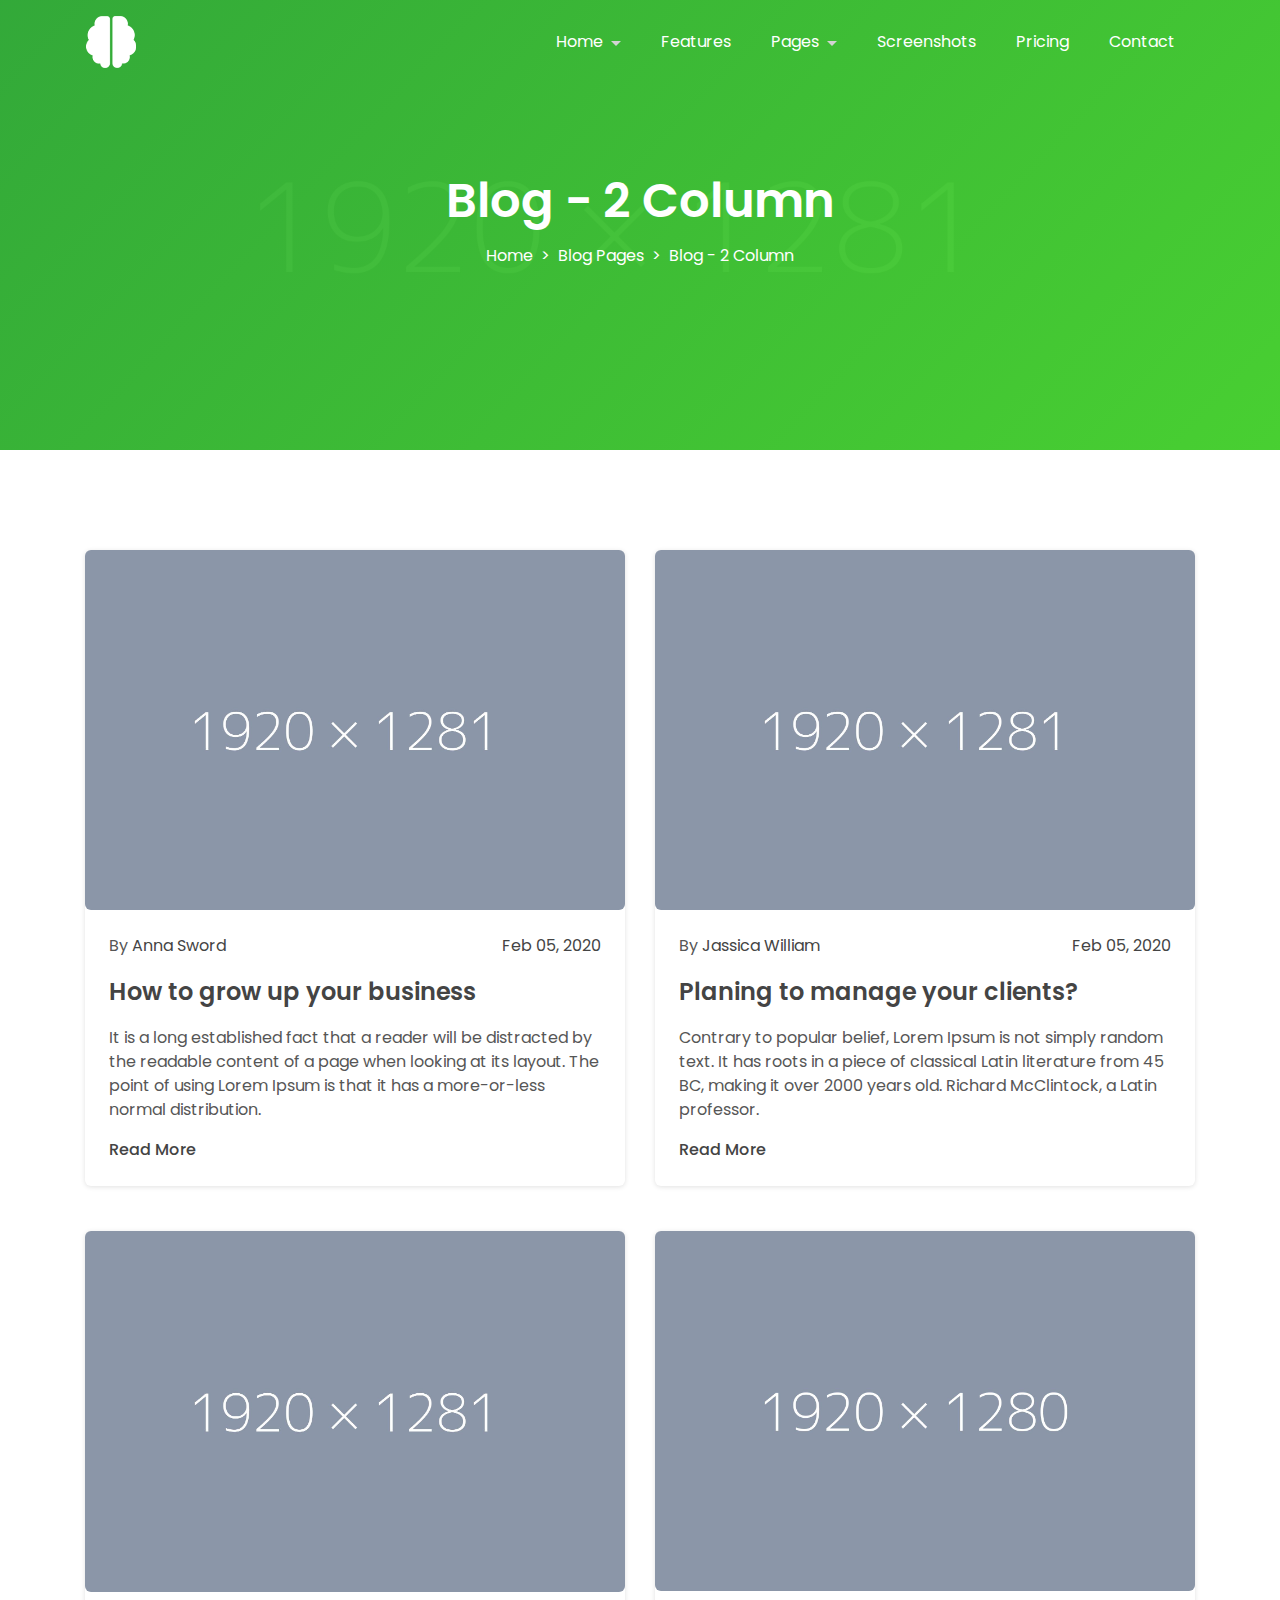
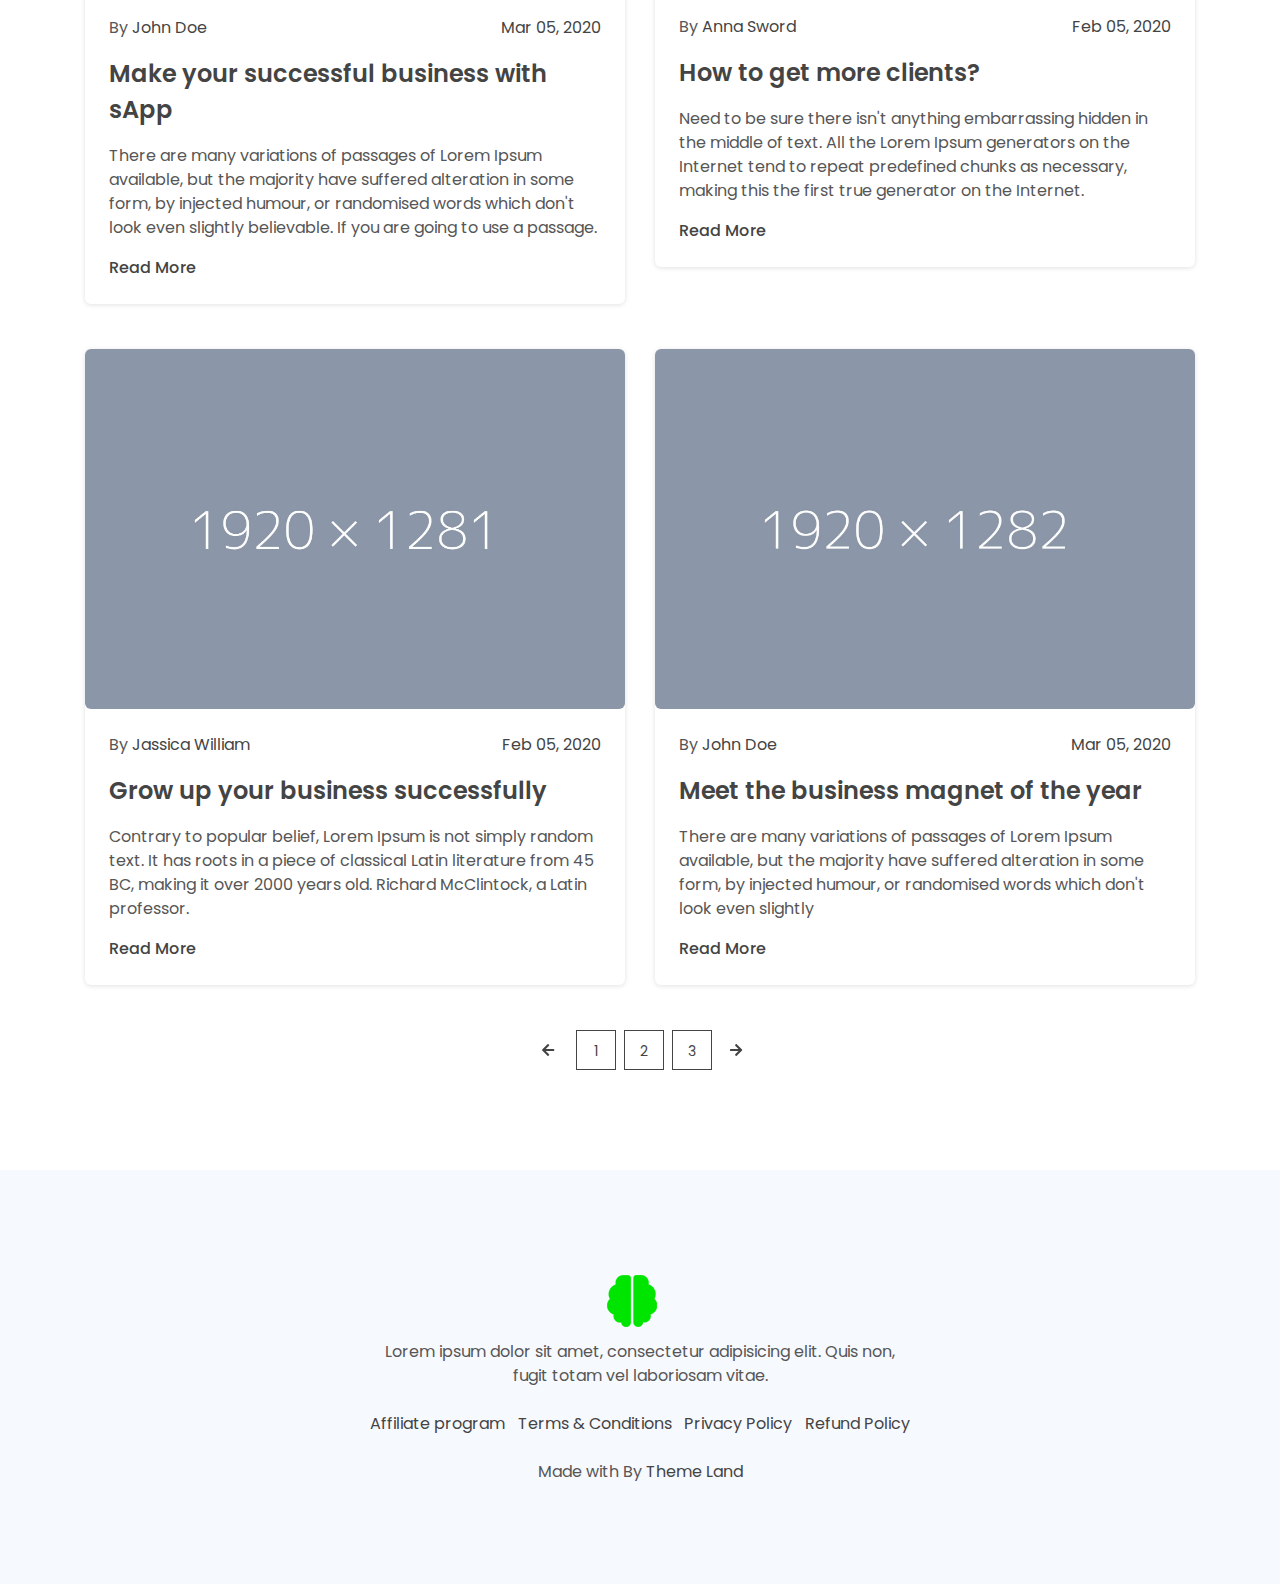
<file: blog-two-column.html>
<!doctype html>
<html class="no-js" lang="en">

<head>
    <meta charset="UTF-8">
    <meta name="description" content="">
    <meta http-equiv="X-UA-Compatible" content="IE=edge">
    <meta name="viewport" content="width=device-width, initial-scale=1, shrink-to-fit=no">
    <!-- The above 4 meta tags *must* come first in the head; any other head content must come *after* these tags -->

    <!-- Title  -->
    <title>sApp - App Landing Page | Blog-2 Column</title>

    <!-- Favicon  -->
    <link rel="icon" href="assets/img/favicon.png">

    <!-- ***** All CSS Files ***** -->

    <!-- Style css -->
    <link rel="stylesheet" href="assets/css/style.css">

</head>

<body class="blog">
    <!--====== Scroll To Top Area Start ======-->
    <div id="scrollUp" title="Scroll To Top">
        <i class="fas fa-arrow-up"></i>
    </div>
    <!--====== Scroll To Top Area End ======-->

    <div class="main">
        <!-- ***** Header Start ***** -->
        <header class="navbar navbar-sticky navbar-expand-lg navbar-dark">
            <div class="container position-relative">
                <a class="navbar-brand" href="index.html">
                    <img class="navbar-brand-regular" src="assets/img/logo/logo-white.png" alt="brand-logo">
                    <img class="navbar-brand-sticky" src="assets/img/logo/logo.png" alt="sticky brand-logo">
                </a>
                <button class="navbar-toggler d-lg-none" type="button" data-toggle="navbarToggler" aria-label="Toggle navigation">
                    <span class="navbar-toggler-icon"></span>
                </button>

                <div class="navbar-inner">
                    <!--  Mobile Menu Toggler -->
                    <button class="navbar-toggler d-lg-none" type="button" data-toggle="navbarToggler" aria-label="Toggle navigation">
                        <span class="navbar-toggler-icon"></span>
                    </button>
                    <nav>
                        <ul class="navbar-nav" id="navbar-nav">
                            <li class="nav-item dropdown">
                                <a class="nav-link dropdown-toggle" href="javascript:;" id="navbarDropdownMenuLink" data-toggle="dropdown" aria-haspopup="true" aria-expanded="false">
                                    Home
                                </a>
                                <ul class="dropdown-menu" aria-labelledby="navbarDropdownMenuLink">
                                    <li>
                                        <a class="dropdown-item" href="index.html">Homepage-1</a>
                                    </li>
                                    <li>
                                        <a class="dropdown-item" href="index-2.html">Homepage-2</a>
                                    </li>
                                    <li>
                                        <a class="dropdown-item" href="index-3.html">Homepage-3</a>
                                    </li>
                                    <li>
                                        <a class="dropdown-item" href="index-4.html">Homepage-4</a>
                                    </li>
                                    <li>
                                        <a class="dropdown-item" href="index-5.html">Homepage-5</a>
                                    </li>
                                    <li>
                                        <a class="dropdown-item" href="index-6.html">Homepage-6</a>
                                    </li>
                                </ul>
                            </li>
                            <li class="nav-item">
                                <a class="nav-link scroll" href="#features">Features</a>
                            </li>
                            <li class="nav-item dropdown">
                                <a class="nav-link dropdown-toggle" href="javascript:;" id="navbarDropdownMenuLink" data-toggle="dropdown" aria-haspopup="true" aria-expanded="false">
                                    Pages
                                </a>
                                <ul class="dropdown-menu" aria-labelledby="navbarDropdownMenuLink">
                                    <li class="dropdown-submenu"><a class="dropdown-item dropdown-toggle" href="javascript:;">Inner Pages<span class="badge badge-pill badge-warning ml-2">New</span></a>
                                        <ul class="dropdown-menu">
                                            <li>
                                                <a class="dropdown-item" href="pricing.html">Pricing</a>
                                            </li>
                                            <li>
                                                <a class="dropdown-item" href="download.html">Download</a>
                                            </li>
                                            <li>
                                                <a class="dropdown-item" href="newsletter.html">Newsletter</a>
                                            </li>
                                            <li>
                                                <a class="dropdown-item" href="thank-you.html">Thank you</a>
                                            </li>
                                            <li>
                                                <a class="dropdown-item" href="coming-soon.html">Coming Soon</a>
                                            </li>
                                            <li>
                                                <a class="dropdown-item" href="404.html">404</a>
                                            </li>
                                        </ul>
                                    </li>
                                    <li class="dropdown-submenu"><a class="dropdown-item dropdown-toggle" href="javascript:;">Blog Pages</a>
                                        <ul class="dropdown-menu">
                                            <li>
                                                <a class="dropdown-item" href="blog-two-column.html">Blog- 2 Column</a>
                                            </li>
                                            <li>
                                                <a class="dropdown-item" href="blog-three-column.html">Blog- 3 Column</a>
                                            </li>
                                            <li>
                                                <a class="dropdown-item" href="blog-left-sidebar.html">Blog- Left Sidebar</a>
                                            </li>
                                            <li>
                                                <a class="dropdown-item" href="blog-right-sidebar.html">Blog- Right Sidebar</a>
                                            </li>
                                        </ul>
                                    </li>
                                    <li class="dropdown-submenu"><a class="dropdown-item dropdown-toggle" href="javascript:;">Blog Details</a>
                                        <ul class="dropdown-menu">
                                            <li>
                                                <a class="dropdown-item" href="blog-details-left-sidebar.html">Blog Details- Left Sidebar</a>
                                            </li>
                                            <li>
                                                <a class="dropdown-item" href="blog-details-right-sidebar.html">Blog Details- Right Sidebar</a>
                                            </li>
                                        </ul>
                                    </li>
                                    <li class="dropdown-submenu"><a class="dropdown-item dropdown-toggle" href="javascript:;">Accounts<span class="badge badge-pill badge-warning ml-2">New</span></a>
                                        <ul class="dropdown-menu">
                                            <li>
                                                <a class="dropdown-item" href="login.html">Login</a>
                                            </li>
                                            <li>
                                                <a class="dropdown-item" href="signup.html">Signup</a>
                                            </li>
                                            <li>
                                                <a class="dropdown-item" href="forgot.html">Reset Password</a>
                                            </li>
                                        </ul>
                                    </li>
                                    <li>
                                        <a class="dropdown-item" href="reviews.html">Reviews</a>
                                    </li>
                                    <li>
                                        <a class="dropdown-item" href="faq.html">FAQ</a>
                                    </li>
                                    <li>
                                        <a class="dropdown-item" href="contact.html">Contact</a>
                                    </li>
                                    <li>
                                        <a class="dropdown-item disabled" href="#">More Coming Soon</a>
                                    </li>
                                </ul>
                            </li>
                            <li class="nav-item">
                                <a class="nav-link scroll" href="#screenshots">Screenshots</a>
                            </li>
                            <li class="nav-item">
                                <a class="nav-link scroll" href="#pricing">Pricing</a>
                            </li>
                            <li class="nav-item">
                                <a class="nav-link scroll" href="#contact">Contact</a>
                            </li>
                        </ul>
                    </nav>
                </div>
            </div>
        </header>
        <!-- ***** Header End ***** -->

        <!-- ***** Breadcrumb Area Start ***** -->
        <section class="section breadcrumb-area bg-overlay d-flex align-items-center">
            <div class="container">
                <div class="row">
                    <div class="col-12">
                        <!-- Breamcrumb Content -->
                        <div class="breadcrumb-content text-center">
                            <h2 class="text-white text-capitalize">Blog - 2 Column</h2>
                            <ol class="breadcrumb d-flex justify-content-center">
                                <li class="breadcrumb-item"><a href="index.html">Home</a></li>
                                <li class="breadcrumb-item"><a href="index.html">Blog Pages</a></li>
                                <li class="breadcrumb-item active">Blog - 2 Column</li>
                            </ol>
                        </div>
                    </div>
                </div>
            </div>
        </section>
        <!-- ***** Breadcrumb Area End ***** -->

        <!-- ***** Blog Area Start ***** -->
        <section id="blog" class="section blog-area ptb_100">
            <div class="container">
                <div class="row">
                    <div class="col-12 col-md-6">
                        <!-- Single Blog -->
                        <div class="single-blog res-margin">
                            <!-- Blog Thumb -->
                            <div class="blog-thumb">
                                <a href="#"><img src="assets/img/blog/blog-1.jpg" alt=""></a>
                            </div>
                            <!-- Blog Content -->
                            <div class="blog-content p-4">
                                <!-- Meta Info -->
                                <ul class="meta-info d-flex justify-content-between">
                                    <li>By <a href="#">Anna Sword</a></li>
                                    <li><a href="#">Feb 05, 2020</a></li>
                                </ul>
                                <!-- Blog Title -->
                                <h3 class="blog-title my-3"><a href="#">How to grow up your business</a></h3>
                                <p>It is a long established fact that a reader will be distracted by the readable content of a page when looking at its layout. The point of using Lorem Ipsum is that it has a more-or-less normal distribution.</p>
                                <a href="#" class="blog-btn mt-3">Read More</a>
                            </div>
                        </div>
                    </div>
                    <div class="col-12 col-md-6">
                        <!-- Single Blog -->
                        <div class="single-blog res-margin">
                            <!-- Blog Thumb -->
                            <div class="blog-thumb">
                                <a href="#"><img src="assets/img/blog/blog-2.jpg" alt=""></a>
                            </div>
                            <!-- Blog Content -->
                            <div class="blog-content p-4">
                                <!-- Meta Info -->
                                <ul class="meta-info d-flex justify-content-between">
                                    <li>By <a href="#">Jassica William</a></li>
                                    <li><a href="#">Feb 05, 2020</a></li>
                                </ul>
                                <!-- Blog Title -->
                                <h3 class="blog-title my-3"><a href="#">Planing to manage your clients?</a></h3>
                                <p>Contrary to popular belief, Lorem Ipsum is not simply random text. It has roots in a piece of classical Latin literature from 45 BC, making it over 2000 years old. Richard McClintock, a Latin professor.</p>
                                <a href="#" class="blog-btn mt-3">Read More</a>
                            </div>
                        </div>
                    </div>
                    <div class="col-12 col-md-6">
                        <!-- Single Blog -->
                        <div class="single-blog">
                            <!-- Blog Thumb -->
                            <div class="blog-thumb">
                                <a href="#"><img src="assets/img/blog/blog-3.jpg" alt=""></a>
                            </div>
                            <!-- Blog Content -->
                            <div class="blog-content p-4">
                                <!-- Meta Info -->
                                <ul class="meta-info d-flex justify-content-between">
                                    <li>By <a href="#">John Doe</a></li>
                                    <li><a href="#">Mar 05, 2020</a></li>
                                </ul>
                                <!-- Blog Title -->
                                <h3 class="blog-title my-3"><a href="#">Make your successful business with sApp</a></h3>
                                <p>There are many variations of passages of Lorem Ipsum available, but the majority have suffered alteration in some form, by injected humour, or randomised words which don't look even slightly believable. If you are going to use a passage.</p>
                                <a href="#" class="blog-btn mt-3">Read More</a>
                            </div>
                        </div>
                    </div>
                    <div class="col-12 col-md-6">
                        <!-- Single Blog -->
                        <div class="single-blog res-margin">
                            <!-- Blog Thumb -->
                            <div class="blog-thumb">
                                <a href="#"><img src="assets/img/blog/blog-4.jpg" alt=""></a>
                            </div>
                            <!-- Blog Content -->
                            <div class="blog-content p-4">
                                <!-- Meta Info -->
                                <ul class="meta-info d-flex justify-content-between">
                                    <li>By <a href="#">Anna Sword</a></li>
                                    <li><a href="#">Feb 05, 2020</a></li>
                                </ul>
                                <!-- Blog Title -->
                                <h3 class="blog-title my-3"><a href="#">How to get more clients?</a></h3>
                                <p>Need to be sure there isn't anything embarrassing hidden in the middle of text. All the Lorem Ipsum generators on the Internet tend to repeat predefined chunks as necessary, making this the first true generator on the Internet.</p>
                                <a href="#" class="blog-btn mt-3">Read More</a>
                            </div>
                        </div>
                    </div>
                    <div class="col-12 col-md-6">
                        <!-- Single Blog -->
                        <div class="single-blog res-margin">
                            <!-- Blog Thumb -->
                            <div class="blog-thumb">
                                <a href="#"><img src="assets/img/blog/blog-5.jpg" alt=""></a>
                            </div>
                            <!-- Blog Content -->
                            <div class="blog-content p-4">
                                <!-- Meta Info -->
                                <ul class="meta-info d-flex justify-content-between">
                                    <li>By <a href="#">Jassica William</a></li>
                                    <li><a href="#">Feb 05, 2020</a></li>
                                </ul>
                                <!-- Blog Title -->
                                <h3 class="blog-title my-3"><a href="#">Grow up your business successfully</a></h3>
                                <p>Contrary to popular belief, Lorem Ipsum is not simply random text. It has roots in a piece of classical Latin literature from 45 BC, making it over 2000 years old. Richard McClintock, a Latin professor.</p>
                                <a href="#" class="blog-btn mt-3">Read More</a>
                            </div>
                        </div>
                    </div>
                    <div class="col-12 col-md-6">
                        <!-- Single Blog -->
                        <div class="single-blog">
                            <!-- Blog Thumb -->
                            <div class="blog-thumb">
                                <a href="#"><img src="assets/img/blog/blog-6.jpg" alt=""></a>
                            </div>
                            <!-- Blog Content -->
                            <div class="blog-content p-4">
                                <!-- Meta Info -->
                                <ul class="meta-info d-flex justify-content-between">
                                    <li>By <a href="#">John Doe</a></li>
                                    <li><a href="#">Mar 05, 2020</a></li>
                                </ul>
                                <!-- Blog Title -->
                                <h3 class="blog-title my-3"><a href="#">Meet the business magnet of the year</a></h3>
                                <p>There are many variations of passages of Lorem Ipsum available, but the majority have suffered alteration in some form, by injected humour, or randomised words which don't look even slightly</p>
                                <a href="#" class="blog-btn mt-3">Read More</a>
                            </div>
                        </div>
                    </div>
                </div>
                <div class="row">
                    <div class="col-12">
                        <!-- Pagination -->
                        <ul class="pagination justify-content-center">
                            <li class="disabled px-1">
                                <a href="#" aria-label="Previous">
                                    <i class="fas fa-arrow-left"></i>
                                </a>
                            </li>
                            <li class="px-1"><a href="#">1</a></li>
                            <li class="active px-1"><a href="#">2</a></li>
                            <li class="px-1"><a href="#">3</a></li>
                            <li>
                                <a href="#" aria-label="Next">
                                    <i class="fas fa-arrow-right"></i>
                                </a>
                            </li>
                        </ul>
                    </div>
                </div>
            </div>
        </section>
        <!-- ***** Blog Area End ***** -->

        <!--====== Footer Area Start ======-->
        <footer class="section inner-footer bg-gray ptb_100">
            <div class="container">
                <div class="row justify-content-center">
                    <div class="col-12 col-md-10 col-lg-6">
                        <!-- Footer Items -->
                        <div class="footer-items text-center">
                            <!-- Logo -->
                            <a class="navbar-brand" href="#">
                                <img class="logo" src="assets/img/logo/logo.png" alt="">
                            </a>
                            <p class="mt-2 mb-3">Lorem ipsum dolor sit amet, consectetur adipisicing elit. Quis non, fugit totam vel laboriosam vitae.</p>
                            <ul class="d-flex flex-column flex-sm-row justify-content-between">
                                <li class="py-2"><a href="#">Affiliate program</a></li>
                                <li class="py-2"><a href="#">Terms &amp; Conditions</a></li>
                                <li class="py-2"><a href="#">Privacy Policy</a></li>
                                <li class="py-2"><a href="#">Refund Policy</a></li>
                            </ul>
                            <!-- Copyright Area -->
                            <div class="copyright-area border-0 pt-3">
                                <p>Made with <i class="icofont-heart-alt"></i> By <a href="#">Theme Land</a></p>
                            </div>
                        </div>
                    </div>
                </div>
            </div>
        </footer>
        <!--====== Footer Area End ======-->
    </div>


    <!-- ***** All jQuery Plugins ***** -->

    <!-- jQuery(necessary for all JavaScript plugins) -->
    <script src="assets/js/jquery/jquery.min.js"></script>

    <!-- Bootstrap js -->
    <script src="assets/js/bootstrap/popper.min.js"></script>
    <script src="assets/js/bootstrap/bootstrap.min.js"></script>

    <!-- Plugins js -->
    <script src="assets/js/plugins/plugins.min.js"></script>

    <!-- Active js -->
    <script src="assets/js/active.js"></script>
</body>

</html>
</file>
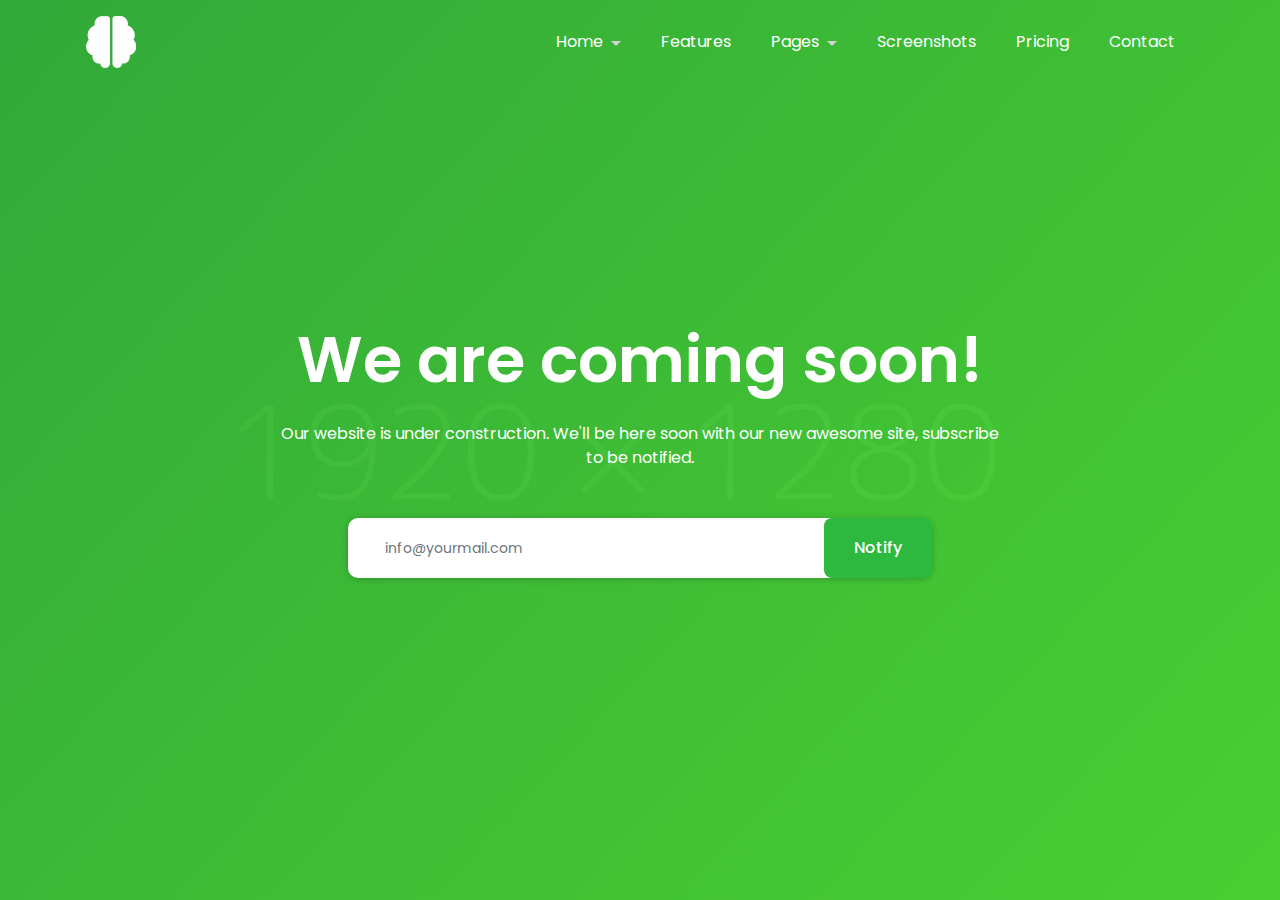
<file: coming-soon.html>
<!doctype html>
<html class="no-js" lang="en">

<head>
    <meta charset="UTF-8">
    <meta name="description" content="">
    <meta http-equiv="X-UA-Compatible" content="IE=edge">
    <meta name="viewport" content="width=device-width, initial-scale=1, shrink-to-fit=no">
    <!-- The above 4 meta tags *must* come first in the head; any other head content must come *after* these tags -->

    <!-- Title  -->
    <title>sApp - App Landing Page | Coming Soon</title>

    <!-- Favicon  -->
    <link rel="icon" href="assets/img/favicon.png">

    <!-- ***** All CSS Files ***** -->

    <!-- Style css -->
    <link rel="stylesheet" href="assets/css/style.css">

</head>

<body class="homepage-3 inner">
    <!--====== Scroll To Top Area Start ======-->
    <div id="scrollUp" title="Scroll To Top">
        <i class="fas fa-arrow-up"></i>
    </div>
    <!--====== Scroll To Top Area End ======-->

    <div class="main">
        <!-- ***** Header Start ***** -->
        <header class="navbar navbar-sticky navbar-expand-lg navbar-dark">
            <div class="container position-relative">
                <a class="navbar-brand" href="index.html">
                    <img class="navbar-brand-regular" src="assets/img/logo/logo-white.png" alt="brand-logo">
                    <img class="navbar-brand-sticky" src="assets/img/logo/logo.png" alt="sticky brand-logo">
                </a>
                <button class="navbar-toggler d-lg-none" type="button" data-toggle="navbarToggler" aria-label="Toggle navigation">
                    <span class="navbar-toggler-icon"></span>
                </button>

                <div class="navbar-inner">
                    <!--  Mobile Menu Toggler -->
                    <button class="navbar-toggler d-lg-none" type="button" data-toggle="navbarToggler" aria-label="Toggle navigation">
                        <span class="navbar-toggler-icon"></span>
                    </button>
                    <nav>
                        <ul class="navbar-nav" id="navbar-nav">
                            <li class="nav-item dropdown">
                                <a class="nav-link dropdown-toggle" href="javascript:;" id="navbarDropdownMenuLink" data-toggle="dropdown" aria-haspopup="true" aria-expanded="false">
                                    Home
                                </a>
                                <ul class="dropdown-menu" aria-labelledby="navbarDropdownMenuLink">
                                    <li>
                                        <a class="dropdown-item" href="index.html">Homepage-1</a>
                                    </li>
                                    <li>
                                        <a class="dropdown-item" href="index-2.html">Homepage-2</a>
                                    </li>
                                    <li>
                                        <a class="dropdown-item" href="index-3.html">Homepage-3</a>
                                    </li>
                                    <li>
                                        <a class="dropdown-item" href="index-4.html">Homepage-4</a>
                                    </li>
                                    <li>
                                        <a class="dropdown-item" href="index-5.html">Homepage-5</a>
                                    </li>
                                    <li>
                                        <a class="dropdown-item" href="index-6.html">Homepage-6</a>
                                    </li>
                                </ul>
                            </li>
                            <li class="nav-item">
                                <a class="nav-link scroll" href="#features">Features</a>
                            </li>
                            <li class="nav-item dropdown">
                                <a class="nav-link dropdown-toggle" href="javascript:;" id="navbarDropdownMenuLink" data-toggle="dropdown" aria-haspopup="true" aria-expanded="false">
                                    Pages
                                </a>
                                <ul class="dropdown-menu" aria-labelledby="navbarDropdownMenuLink">
                                    <li class="dropdown-submenu"><a class="dropdown-item dropdown-toggle" href="javascript:;">Inner Pages<span class="badge badge-pill badge-warning ml-2">New</span></a>
                                        <ul class="dropdown-menu">
                                            <li>
                                                <a class="dropdown-item" href="pricing.html">Pricing</a>
                                            </li>
                                            <li>
                                                <a class="dropdown-item" href="download.html">Download</a>
                                            </li>
                                            <li>
                                                <a class="dropdown-item" href="newsletter.html">Newsletter</a>
                                            </li>
                                            <li>
                                                <a class="dropdown-item" href="thank-you.html">Thank you</a>
                                            </li>
                                            <li>
                                                <a class="dropdown-item" href="coming-soon.html">Coming Soon</a>
                                            </li>
                                            <li>
                                                <a class="dropdown-item" href="404.html">404</a>
                                            </li>
                                        </ul>
                                    </li>
                                    <li class="dropdown-submenu"><a class="dropdown-item dropdown-toggle" href="javascript:;">Blog Pages</a>
                                        <ul class="dropdown-menu">
                                            <li>
                                                <a class="dropdown-item" href="blog-two-column.html">Blog- 2 Column</a>
                                            </li>
                                            <li>
                                                <a class="dropdown-item" href="blog-three-column.html">Blog- 3 Column</a>
                                            </li>
                                            <li>
                                                <a class="dropdown-item" href="blog-left-sidebar.html">Blog- Left Sidebar</a>
                                            </li>
                                            <li>
                                                <a class="dropdown-item" href="blog-right-sidebar.html">Blog- Right Sidebar</a>
                                            </li>
                                        </ul>
                                    </li>
                                    <li class="dropdown-submenu"><a class="dropdown-item dropdown-toggle" href="javascript:;">Blog Details</a>
                                        <ul class="dropdown-menu">
                                            <li>
                                                <a class="dropdown-item" href="blog-details-left-sidebar.html">Blog Details- Left Sidebar</a>
                                            </li>
                                            <li>
                                                <a class="dropdown-item" href="blog-details-right-sidebar.html">Blog Details- Right Sidebar</a>
                                            </li>
                                        </ul>
                                    </li>
                                    <li class="dropdown-submenu"><a class="dropdown-item dropdown-toggle" href="javascript:;">Accounts<span class="badge badge-pill badge-warning ml-2">New</span></a>
                                        <ul class="dropdown-menu">
                                            <li>
                                                <a class="dropdown-item" href="login.html">Login</a>
                                            </li>
                                            <li>
                                                <a class="dropdown-item" href="signup.html">Signup</a>
                                            </li>
                                            <li>
                                                <a class="dropdown-item" href="forgot.html">Reset Password</a>
                                            </li>
                                        </ul>
                                    </li>
                                    <li>
                                        <a class="dropdown-item" href="reviews.html">Reviews</a>
                                    </li>
                                    <li>
                                        <a class="dropdown-item" href="faq.html">FAQ</a>
                                    </li>
                                    <li>
                                        <a class="dropdown-item" href="contact.html">Contact</a>
                                    </li>
                                    <li>
                                        <a class="dropdown-item disabled" href="#">More Coming Soon</a>
                                    </li>
                                </ul>
                            </li>
                            <li class="nav-item">
                                <a class="nav-link scroll" href="#screenshots">Screenshots</a>
                            </li>
                            <li class="nav-item">
                                <a class="nav-link scroll" href="#pricing">Pricing</a>
                            </li>
                            <li class="nav-item">
                                <a class="nav-link scroll" href="#contact">Contact</a>
                            </li>
                        </ul>
                    </nav>
                </div>
            </div>
        </header>
        <!-- ***** Header End ***** -->

        <!-- ***** Error Area Start ***** -->
        <section id="home" class="section welcome-area inner-area coming-soon bg-overlay h-100vh overflow-hidden">
            <div class="container h-100">
                <div class="row align-items-center justify-content-center h-100">
                    <div class="col-12 col-md-8">
                        <div class="welcome-intro text-center">
                            <h1 class="text-white">We are coming soon!</h1>
                            <p class="text-white my-4">Our website is under construction. We'll be here soon with our new awesome site, subscribe to be notified.</p>
                            <div class="countdown-times mb-4">
                                <div class='countdown d-flex justify-content-center' data-date="2021-12-09"></div>
                            </div>
                            <!-- Subscribe Form -->
                            <div class="subscribe-form d-flex align-items-center mx-auto">
                                <input type="email" class="form-control" placeholder="info@yourmail.com">
                                <button type="submit" class="btn btn-bordered">Notify</button>
                            </div>
                        </div>
                    </div>
                </div>
            </div>
        </section>
        <!-- ***** Error Area End ***** -->
    </div>


    <!-- ***** All jQuery Plugins ***** -->

    <!-- jQuery(necessary for all JavaScript plugins) -->
    <script src="assets/js/jquery/jquery.min.js"></script>

    <!-- Bootstrap js -->
    <script src="assets/js/bootstrap/popper.min.js"></script>
    <script src="assets/js/bootstrap/bootstrap.min.js"></script>

    <!-- Plugins js -->
    <script src="assets/js/plugins/plugins.min.js"></script>

    <!-- Active js -->
    <script src="assets/js/active.js"></script>
</body>

</html>
</file>
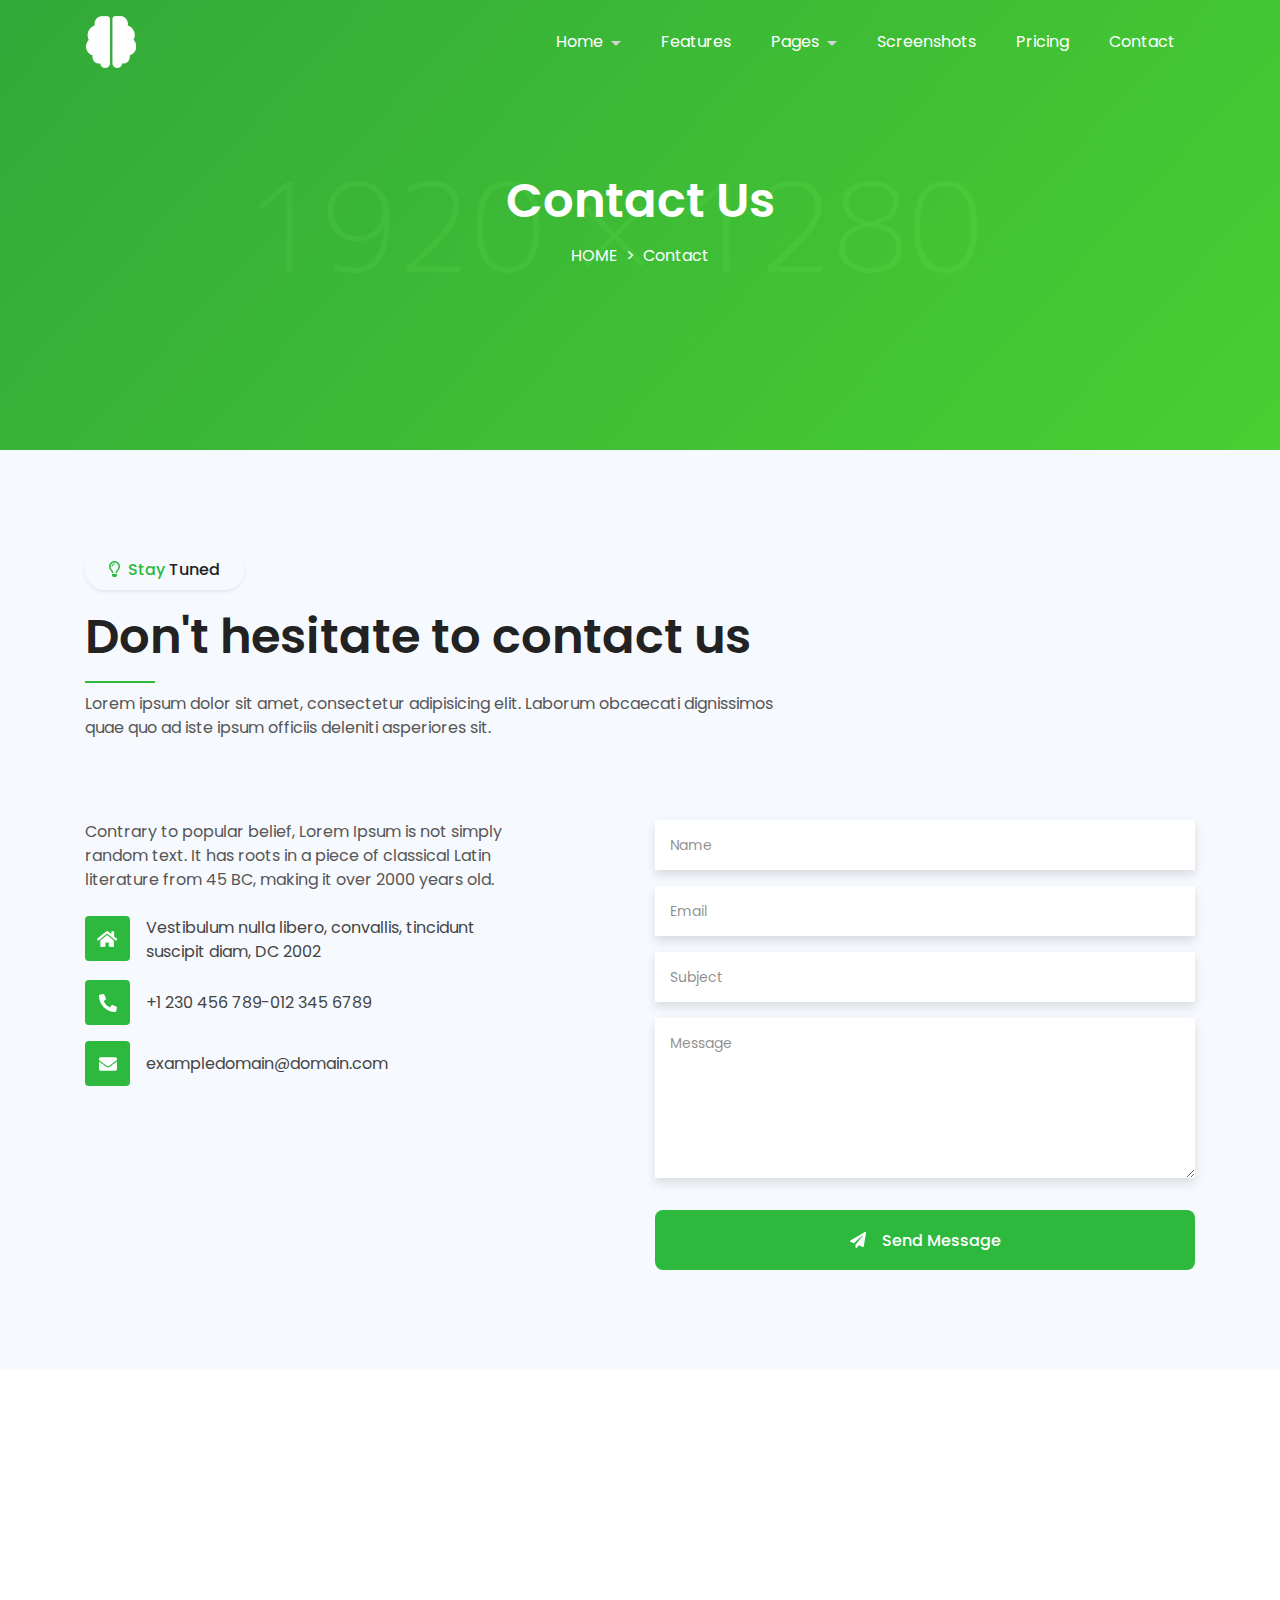
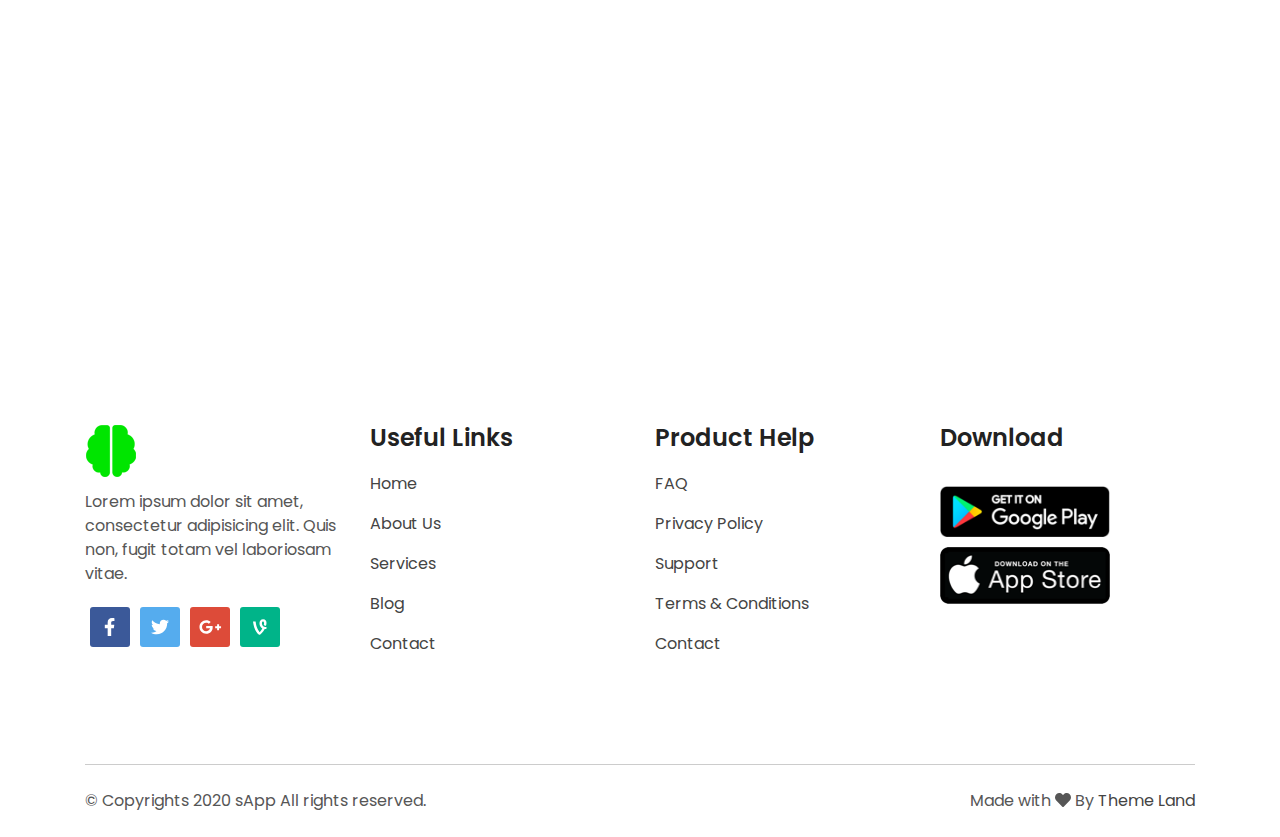
<file: contact.html>
<!doctype html>
<html class="no-js" lang="en">

<head>
    <meta charset="UTF-8">
    <meta name="description" content="">
    <meta http-equiv="X-UA-Compatible" content="IE=edge">
    <meta name="viewport" content="width=device-width, initial-scale=1, shrink-to-fit=no">
    <!-- The above 4 meta tags *must* come first in the head; any other head content must come *after* these tags -->

    <!-- Title  -->
    <title>sApp - App Landing Page | Contact</title>

    <!-- Favicon  -->
    <link rel="icon" href="assets/img/favicon.png">

    <!-- ***** All CSS Files ***** -->

    <!-- Style css -->
    <link rel="stylesheet" href="assets/css/style.css">

</head>

<body class="contact-page">
    <!--====== Scroll To Top Area Start ======-->
    <div id="scrollUp" title="Scroll To Top">
        <i class="fas fa-arrow-up"></i>
    </div>
    <!--====== Scroll To Top Area End ======-->

    <div class="main">
        <!-- ***** Header Start ***** -->
        <header class="navbar navbar-sticky navbar-expand-lg navbar-dark">
            <div class="container position-relative">
                <a class="navbar-brand" href="index.html">
                    <img class="navbar-brand-regular" src="assets/img/logo/logo-white.png" alt="brand-logo">
                    <img class="navbar-brand-sticky" src="assets/img/logo/logo.png" alt="sticky brand-logo">
                </a>
                <button class="navbar-toggler d-lg-none" type="button" data-toggle="navbarToggler" aria-label="Toggle navigation">
                    <span class="navbar-toggler-icon"></span>
                </button>

                <div class="navbar-inner">
                    <!--  Mobile Menu Toggler -->
                    <button class="navbar-toggler d-lg-none" type="button" data-toggle="navbarToggler" aria-label="Toggle navigation">
                        <span class="navbar-toggler-icon"></span>
                    </button>
                    <nav>
                        <ul class="navbar-nav" id="navbar-nav">
                            <li class="nav-item dropdown">
                                <a class="nav-link dropdown-toggle" href="javascript:;" id="navbarDropdownMenuLink" data-toggle="dropdown" aria-haspopup="true" aria-expanded="false">
                                    Home
                                </a>
                                <ul class="dropdown-menu" aria-labelledby="navbarDropdownMenuLink">
                                    <li>
                                        <a class="dropdown-item" href="index.html">Homepage-1</a>
                                    </li>
                                    <li>
                                        <a class="dropdown-item" href="index-2.html">Homepage-2</a>
                                    </li>
                                    <li>
                                        <a class="dropdown-item" href="index-3.html">Homepage-3</a>
                                    </li>
                                    <li>
                                        <a class="dropdown-item" href="index-4.html">Homepage-4</a>
                                    </li>
                                    <li>
                                        <a class="dropdown-item" href="index-5.html">Homepage-5</a>
                                    </li>
                                    <li>
                                        <a class="dropdown-item" href="index-6.html">Homepage-6</a>
                                    </li>
                                </ul>
                            </li>
                            <li class="nav-item">
                                <a class="nav-link scroll" href="#features">Features</a>
                            </li>
                            <li class="nav-item dropdown">
                                <a class="nav-link dropdown-toggle" href="javascript:;" id="navbarDropdownMenuLink" data-toggle="dropdown" aria-haspopup="true" aria-expanded="false">
                                    Pages
                                </a>
                                <ul class="dropdown-menu" aria-labelledby="navbarDropdownMenuLink">
                                    <li class="dropdown-submenu"><a class="dropdown-item dropdown-toggle" href="javascript:;">Inner Pages<span class="badge badge-pill badge-warning ml-2">New</span></a>
                                        <ul class="dropdown-menu">
                                            <li>
                                                <a class="dropdown-item" href="pricing.html">Pricing</a>
                                            </li>
                                            <li>
                                                <a class="dropdown-item" href="download.html">Download</a>
                                            </li>
                                            <li>
                                                <a class="dropdown-item" href="newsletter.html">Newsletter</a>
                                            </li>
                                            <li>
                                                <a class="dropdown-item" href="thank-you.html">Thank you</a>
                                            </li>
                                            <li>
                                                <a class="dropdown-item" href="coming-soon.html">Coming Soon</a>
                                            </li>
                                            <li>
                                                <a class="dropdown-item" href="404.html">404</a>
                                            </li>
                                        </ul>
                                    </li>
                                    <li class="dropdown-submenu"><a class="dropdown-item dropdown-toggle" href="javascript:;">Blog Pages</a>
                                        <ul class="dropdown-menu">
                                            <li>
                                                <a class="dropdown-item" href="blog-two-column.html">Blog- 2 Column</a>
                                            </li>
                                            <li>
                                                <a class="dropdown-item" href="blog-three-column.html">Blog- 3 Column</a>
                                            </li>
                                            <li>
                                                <a class="dropdown-item" href="blog-left-sidebar.html">Blog- Left Sidebar</a>
                                            </li>
                                            <li>
                                                <a class="dropdown-item" href="blog-right-sidebar.html">Blog- Right Sidebar</a>
                                            </li>
                                        </ul>
                                    </li>
                                    <li class="dropdown-submenu"><a class="dropdown-item dropdown-toggle" href="javascript:;">Blog Details</a>
                                        <ul class="dropdown-menu">
                                            <li>
                                                <a class="dropdown-item" href="blog-details-left-sidebar.html">Blog Details- Left Sidebar</a>
                                            </li>
                                            <li>
                                                <a class="dropdown-item" href="blog-details-right-sidebar.html">Blog Details- Right Sidebar</a>
                                            </li>
                                        </ul>
                                    </li>
                                    <li class="dropdown-submenu"><a class="dropdown-item dropdown-toggle" href="javascript:;">Accounts<span class="badge badge-pill badge-warning ml-2">New</span></a>
                                        <ul class="dropdown-menu">
                                            <li>
                                                <a class="dropdown-item" href="login.html">Login</a>
                                            </li>
                                            <li>
                                                <a class="dropdown-item" href="signup.html">Signup</a>
                                            </li>
                                            <li>
                                                <a class="dropdown-item" href="forgot.html">Reset Password</a>
                                            </li>
                                        </ul>
                                    </li>
                                    <li>
                                        <a class="dropdown-item" href="reviews.html">Reviews</a>
                                    </li>
                                    <li>
                                        <a class="dropdown-item" href="faq.html">FAQ</a>
                                    </li>
                                    <li>
                                        <a class="dropdown-item" href="contact.html">Contact</a>
                                    </li>
                                    <li>
                                        <a class="dropdown-item disabled" href="#">More Coming Soon</a>
                                    </li>
                                </ul>
                            </li>
                            <li class="nav-item">
                                <a class="nav-link scroll" href="#screenshots">Screenshots</a>
                            </li>
                            <li class="nav-item">
                                <a class="nav-link scroll" href="#pricing">Pricing</a>
                            </li>
                            <li class="nav-item">
                                <a class="nav-link scroll" href="#contact">Contact</a>
                            </li>
                        </ul>
                    </nav>
                </div>
            </div>
        </header>
        <!-- ***** Header End ***** -->

        <!-- ***** Breadcrumb Area Start ***** -->
        <section class="section breadcrumb-area bg-overlay d-flex align-items-center">
            <div class="container">
                <div class="row">
                    <div class="col-12">
                        <!-- Breamcrumb Content -->
                        <div class="breadcrumb-content text-center">
                            <h2 class="text-white text-capitalize">Contact Us</h2>
                            <ol class="breadcrumb d-flex justify-content-center">
                                <li class="breadcrumb-item"><a class="text-uppercase text-white" href="index.html">Home</a></li>
                                <li class="breadcrumb-item text-white active">Contact</li>
                            </ol>
                        </div>
                    </div>
                </div>
            </div>
        </section>
        <!-- ***** Breadcrumb Area End ***** -->

        <!--====== Contact Area Start ======-->
        <section id="contact" class="contact-area bg-gray ptb_100">
            <div class="container">
                <div class="row">
                    <div class="col-12 col-md-10 col-lg-8">
                        <!-- Section Heading -->
                        <div class="section-heading">
                            <span class="d-inline-block rounded-pill shadow-sm fw-5 px-4 py-2 mb-3">
                                <i class="far fa-lightbulb text-primary mr-1"></i>
                                <span class="text-primary">Stay</span>
                                Tuned
                            </span>
                            <h2>Don't hesitate to contact us</h2>
                            <p class="d-none d-sm-block mt-4">Lorem ipsum dolor sit amet, consectetur adipisicing elit. Laborum obcaecati dignissimos quae quo ad iste ipsum officiis deleniti asperiores sit.</p>
                            <p class="d-block d-sm-none mt-4">Lorem ipsum dolor sit amet, consectetur adipisicing elit. Laborum obcaecati.</p>
                        </div>
                    </div>
                </div>
                <div class="row justify-content-between">
                    <div class="col-12 col-md-5">
                        <!-- Contact Us -->
                        <div class="contact-us">
                            <p class="mb-3">Contrary to popular belief, Lorem Ipsum is not simply random text. It has roots in a piece of classical Latin literature from 45 BC, making it over 2000 years old.</p>
                            <ul>
                                <li class="py-2">
                                    <a class="media" href="#">
                                        <div class="social-icon mr-3">
                                            <i class="fas fa-home"></i>
                                        </div>
                                        <span class="media-body align-self-center">Vestibulum nulla libero, convallis, tincidunt suscipit diam, DC 2002</span>
                                    </a>
                                </li>
                                <li class="py-2">
                                    <a class="media" href="#">
                                        <div class="social-icon mr-3">
                                            <i class="fas fa-phone-alt"></i>
                                        </div>
                                        <span class="media-body align-self-center">+1 230 456 789-012 345 6789</span>
                                    </a>
                                </li>
                                <li class="py-2">
                                    <a class="media" href="#">
                                        <div class="social-icon mr-3">
                                            <i class="fas fa-envelope"></i>
                                        </div>
                                        <span class="media-body align-self-center">exampledomain@domain.com</span>
                                    </a>
                                </li>
                            </ul>
                        </div>
                    </div>
                    <div class="col-12 col-md-6 pt-4 pt-md-0">
                        <!-- Contact Box -->
                        <div class="contact-box text-center">
                            <!-- Contact Form -->
                            <form id="contact-form" method="POST" action="assets/php/mail.php">
                                <div class="row">
                                    <div class="col-12">
                                        <div class="form-group">
                                            <input type="text" class="form-control" name="name" placeholder="Name" required="required">
                                        </div>
                                        <div class="form-group">
                                            <input type="email" class="form-control" name="email" placeholder="Email" required="required">
                                        </div>
                                        <div class="form-group">
                                            <input type="text" class="form-control" name="subject" placeholder="Subject" required="required">
                                        </div>
                                    </div>
                                    <div class="col-12">
                                        <div class="form-group">
                                            <textarea class="form-control" name="message" placeholder="Message" required="required"></textarea>
                                        </div>
                                    </div>
                                    <div class="col-12">
                                        <button type="submit" class="btn btn-lg btn-block mt-3"><span class="text-white pr-3"><i class="fas fa-paper-plane"></i></span>Send Message</button>
                                    </div>
                                </div>
                            </form>
                            <p class="form-message"></p>
                        </div>
                    </div>
                </div>
            </div>
        </section>
        <!--====== Contact Area End ======-->

        <!--====== Map Area Start ======-->
        <section class="section map-area">
            <iframe src="https://www.google.com/maps/embed?pb=!1m18!1m12!1m3!1d2485.596666220624!2d-0.16124461362595294!3d51.46556134684942!2m3!1f0!2f0!3f0!3m2!1i1024!2i768!4f13.1!3m3!1m2!1s0x487605a25375dfb7%3A0xe0d9fa09dcf932a8!2s15%20Theatre%20St%2C%20Battersea%2C%20London%20SW11%205ND%2C%20UK!5e0!3m2!1sen!2sbd!4v1567427969685!5m2!1sen!2sbd" width="100" height="100" style="border:0;" allowfullscreen=""></iframe>
        </section>
        <!--====== Map Area End ======-->

        <!--====== Footer Area Start ======-->
        <footer class="footer-area">
            <!-- Footer Top -->
            <div class="footer-top ptb_100">
                <div class="container">
                    <div class="row">
                        <div class="col-12 col-sm-6 col-lg-3">
                            <!-- Footer Items -->
                            <div class="footer-items">
                                <!-- Logo -->
                                <a class="navbar-brand" href="#">
                                    <img class="logo" src="assets/img/logo/logo.png" alt="">
                                </a>
                                <p class="mt-2 mb-3">Lorem ipsum dolor sit amet, consectetur adipisicing elit. Quis non, fugit totam vel laboriosam vitae.</p>
                                <!-- Social Icons -->
                                <div class="social-icons d-flex">
                                    <a class="facebook" href="#">
                                        <i class="fab fa-facebook-f"></i>
                                        <i class="fab fa-facebook-f"></i>
                                    </a>
                                    <a class="twitter" href="#">
                                        <i class="fab fa-twitter"></i>
                                        <i class="fab fa-twitter"></i>
                                    </a>
                                    <a class="google-plus" href="#">
                                        <i class="fab fa-google-plus-g"></i>
                                        <i class="fab fa-google-plus-g"></i>
                                    </a>
                                    <a class="vine" href="#">
                                        <i class="fab fa-vine"></i>
                                        <i class="fab fa-vine"></i>
                                    </a>
                                </div>
                            </div>
                        </div>
                        <div class="col-12 col-sm-6 col-lg-3">
                            <!-- Footer Items -->
                            <div class="footer-items">
                                <!-- Footer Title -->
                                <h3 class="footer-title mb-2">Useful Links</h3>
                                <ul>
                                    <li class="py-2"><a href="#">Home</a></li>
                                    <li class="py-2"><a href="#">About Us</a></li>
                                    <li class="py-2"><a href="#">Services</a></li>
                                    <li class="py-2"><a href="#">Blog</a></li>
                                    <li class="py-2"><a href="#">Contact</a></li>
                                </ul>
                            </div>
                        </div>
                        <div class="col-12 col-sm-6 col-lg-3">
                            <!-- Footer Items -->
                            <div class="footer-items">
                                <!-- Footer Title -->
                                <h3 class="footer-title mb-2">Product Help</h3>
                                <ul>
                                    <li class="py-2"><a href="#">FAQ</a></li>
                                    <li class="py-2"><a href="#">Privacy Policy</a></li>
                                    <li class="py-2"><a href="#">Support</a></li>
                                    <li class="py-2"><a href="#">Terms &amp; Conditions</a></li>
                                    <li class="py-2"><a href="#">Contact</a></li>
                                </ul>
                            </div>
                        </div>
                        <div class="col-12 col-sm-6 col-lg-3">
                            <!-- Footer Items -->
                            <div class="footer-items">
                                <!-- Footer Title -->
                                <h3 class="footer-title mb-2">Download</h3>
                                <!-- Store Buttons -->
                                <div class="button-group store-buttons store-black d-flex flex-wrap">
                                    <a href="#">
                                        <img src="assets/img/icon/google-play-black.png" alt="">
                                    </a>
                                    <a href="#">
                                        <img src="assets/img/icon/app-store-black.png" alt="">
                                    </a>
                                </div>
                            </div>
                        </div>
                    </div>
                </div>
            </div>
            <!-- Footer Bottom -->
            <div class="footer-bottom">
                <div class="container">
                    <div class="row">
                        <div class="col-12">
                            <!-- Copyright Area -->
                            <div class="copyright-area d-flex flex-wrap justify-content-center justify-content-sm-between text-center py-4">
                                <!-- Copyright Left -->
                                <div class="copyright-left">&copy; Copyrights 2020 sApp All rights reserved.</div>
                                <!-- Copyright Right -->
                                <div class="copyright-right">Made with <i class="fas fa-heart"></i> By <a href="#">Theme Land</a></div>
                            </div>
                        </div>
                    </div>
                </div>
            </div>
        </footer>
        <!--====== Footer Area End ======-->
    </div>


    <!-- ***** All jQuery Plugins ***** -->

    <!-- jQuery(necessary for all JavaScript plugins) -->
    <script src="assets/js/jquery/jquery.min.js"></script>

    <!-- Bootstrap js -->
    <script src="assets/js/bootstrap/popper.min.js"></script>
    <script src="assets/js/bootstrap/bootstrap.min.js"></script>

    <!-- Plugins js -->
    <script src="assets/js/plugins/plugins.min.js"></script>

    <!-- Active js -->
    <script src="assets/js/active.js"></script>
</body>

</html>
</file>
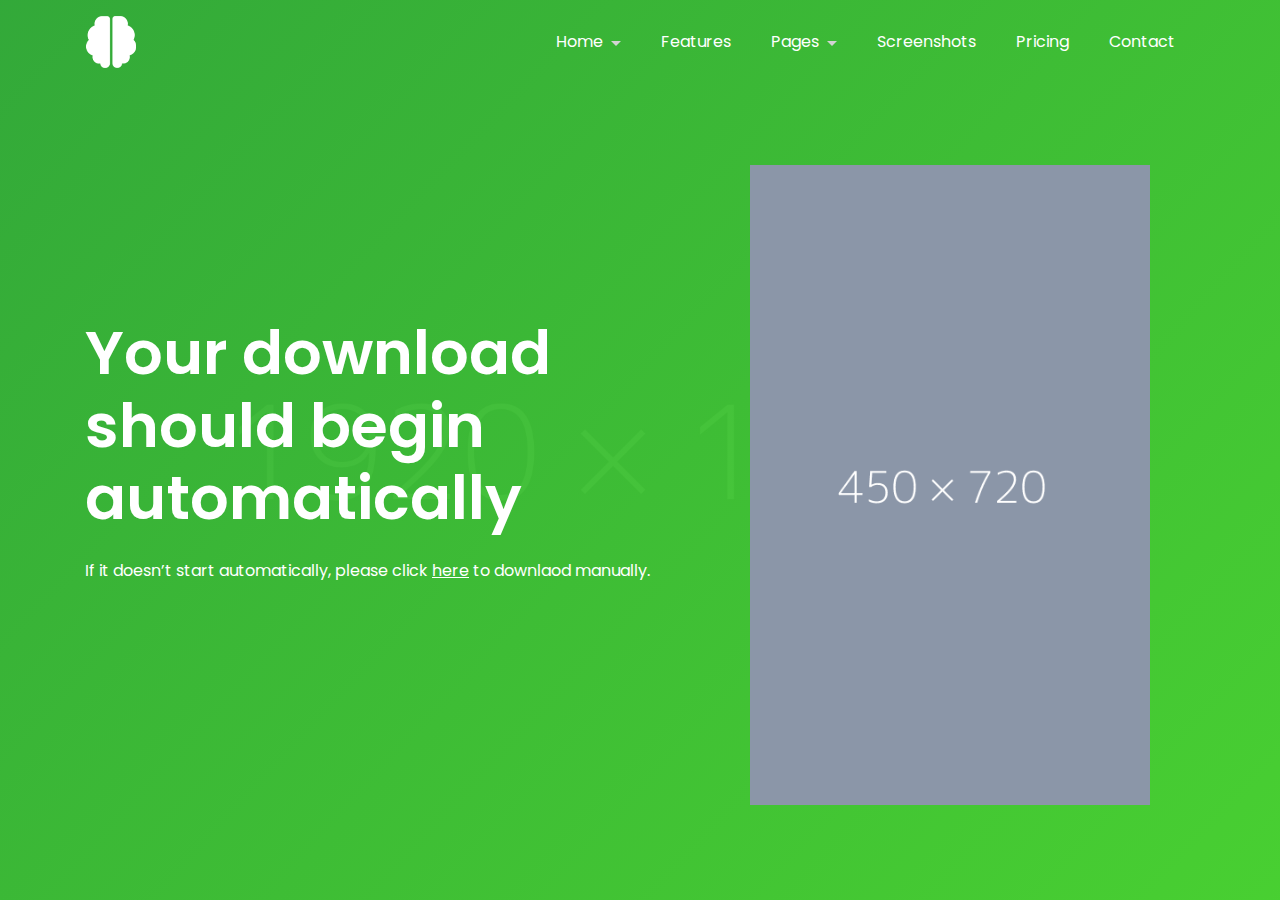
<file: download.html>
<!doctype html>
<html class="no-js" lang="en">

<head>
    <meta charset="UTF-8">
    <meta name="description" content="">
    <meta http-equiv="X-UA-Compatible" content="IE=edge">
    <meta name="viewport" content="width=device-width, initial-scale=1, shrink-to-fit=no">
    <!-- The above 4 meta tags *must* come first in the head; any other head content must come *after* these tags -->

    <!-- Title  -->
    <title>sApp - App Landing Page | Download</title>

    <!-- Favicon  -->
    <link rel="icon" href="assets/img/favicon.png">

    <!-- ***** All CSS Files ***** -->

    <!-- Style css -->
    <link rel="stylesheet" href="assets/css/style.css">

</head>

<body class="homepage-2 download-page inner">
    <!--====== Scroll To Top Area Start ======-->
    <div id="scrollUp" title="Scroll To Top">
        <i class="fas fa-arrow-up"></i>
    </div>
    <!--====== Scroll To Top Area End ======-->

    <div class="main">
        <!-- ***** Header Start ***** -->
        <header class="navbar navbar-sticky navbar-expand-lg navbar-dark">
            <div class="container position-relative">
                <a class="navbar-brand" href="index.html">
                    <img class="navbar-brand-regular" src="assets/img/logo/logo-white.png" alt="brand-logo">
                    <img class="navbar-brand-sticky" src="assets/img/logo/logo.png" alt="sticky brand-logo">
                </a>
                <button class="navbar-toggler d-lg-none" type="button" data-toggle="navbarToggler" aria-label="Toggle navigation">
                    <span class="navbar-toggler-icon"></span>
                </button>

                <div class="navbar-inner">
                    <!--  Mobile Menu Toggler -->
                    <button class="navbar-toggler d-lg-none" type="button" data-toggle="navbarToggler" aria-label="Toggle navigation">
                        <span class="navbar-toggler-icon"></span>
                    </button>
                    <nav>
                        <ul class="navbar-nav" id="navbar-nav">
                            <li class="nav-item dropdown">
                                <a class="nav-link dropdown-toggle" href="javascript:;" id="navbarDropdownMenuLink" data-toggle="dropdown" aria-haspopup="true" aria-expanded="false">
                                    Home
                                </a>
                                <ul class="dropdown-menu" aria-labelledby="navbarDropdownMenuLink">
                                    <li>
                                        <a class="dropdown-item" href="index.html">Homepage-1</a>
                                    </li>
                                    <li>
                                        <a class="dropdown-item" href="index-2.html">Homepage-2</a>
                                    </li>
                                    <li>
                                        <a class="dropdown-item" href="index-3.html">Homepage-3</a>
                                    </li>
                                    <li>
                                        <a class="dropdown-item" href="index-4.html">Homepage-4</a>
                                    </li>
                                    <li>
                                        <a class="dropdown-item" href="index-5.html">Homepage-5</a>
                                    </li>
                                    <li>
                                        <a class="dropdown-item" href="index-6.html">Homepage-6</a>
                                    </li>
                                </ul>
                            </li>
                            <li class="nav-item">
                                <a class="nav-link scroll" href="#features">Features</a>
                            </li>
                            <li class="nav-item dropdown">
                                <a class="nav-link dropdown-toggle" href="javascript:;" id="navbarDropdownMenuLink" data-toggle="dropdown" aria-haspopup="true" aria-expanded="false">
                                    Pages
                                </a>
                                <ul class="dropdown-menu" aria-labelledby="navbarDropdownMenuLink">
                                    <li class="dropdown-submenu"><a class="dropdown-item dropdown-toggle" href="javascript:;">Inner Pages<span class="badge badge-pill badge-warning ml-2">New</span></a>
                                        <ul class="dropdown-menu">
                                            <li>
                                                <a class="dropdown-item" href="pricing.html">Pricing</a>
                                            </li>
                                            <li>
                                                <a class="dropdown-item" href="download.html">Download</a>
                                            </li>
                                            <li>
                                                <a class="dropdown-item" href="newsletter.html">Newsletter</a>
                                            </li>
                                            <li>
                                                <a class="dropdown-item" href="thank-you.html">Thank you</a>
                                            </li>
                                            <li>
                                                <a class="dropdown-item" href="coming-soon.html">Coming Soon</a>
                                            </li>
                                            <li>
                                                <a class="dropdown-item" href="404.html">404</a>
                                            </li>
                                        </ul>
                                    </li>
                                    <li class="dropdown-submenu"><a class="dropdown-item dropdown-toggle" href="javascript:;">Blog Pages</a>
                                        <ul class="dropdown-menu">
                                            <li>
                                                <a class="dropdown-item" href="blog-two-column.html">Blog- 2 Column</a>
                                            </li>
                                            <li>
                                                <a class="dropdown-item" href="blog-three-column.html">Blog- 3 Column</a>
                                            </li>
                                            <li>
                                                <a class="dropdown-item" href="blog-left-sidebar.html">Blog- Left Sidebar</a>
                                            </li>
                                            <li>
                                                <a class="dropdown-item" href="blog-right-sidebar.html">Blog- Right Sidebar</a>
                                            </li>
                                        </ul>
                                    </li>
                                    <li class="dropdown-submenu"><a class="dropdown-item dropdown-toggle" href="javascript:;">Blog Details</a>
                                        <ul class="dropdown-menu">
                                            <li>
                                                <a class="dropdown-item" href="blog-details-left-sidebar.html">Blog Details- Left Sidebar</a>
                                            </li>
                                            <li>
                                                <a class="dropdown-item" href="blog-details-right-sidebar.html">Blog Details- Right Sidebar</a>
                                            </li>
                                        </ul>
                                    </li>
                                    <li class="dropdown-submenu"><a class="dropdown-item dropdown-toggle" href="javascript:;">Accounts<span class="badge badge-pill badge-warning ml-2">New</span></a>
                                        <ul class="dropdown-menu">
                                            <li>
                                                <a class="dropdown-item" href="login.html">Login</a>
                                            </li>
                                            <li>
                                                <a class="dropdown-item" href="signup.html">Signup</a>
                                            </li>
                                            <li>
                                                <a class="dropdown-item" href="forgot.html">Reset Password</a>
                                            </li>
                                        </ul>
                                    </li>
                                    <li>
                                        <a class="dropdown-item" href="reviews.html">Reviews</a>
                                    </li>
                                    <li>
                                        <a class="dropdown-item" href="faq.html">FAQ</a>
                                    </li>
                                    <li>
                                        <a class="dropdown-item" href="contact.html">Contact</a>
                                    </li>
                                    <li>
                                        <a class="dropdown-item disabled" href="#">More Coming Soon</a>
                                    </li>
                                </ul>
                            </li>
                            <li class="nav-item">
                                <a class="nav-link scroll" href="#screenshots">Screenshots</a>
                            </li>
                            <li class="nav-item">
                                <a class="nav-link scroll" href="#pricing">Pricing</a>
                            </li>
                            <li class="nav-item">
                                <a class="nav-link scroll" href="#contact">Contact</a>
                            </li>
                        </ul>
                    </nav>
                </div>
            </div>
        </header>
        <!-- ***** Header End ***** -->

        <!-- ***** Welcome Area Start ***** -->
        <section id="home" class="section welcome-area inner-area bg-overlay h-100vh overflow-hidden">
            <div class="container h-100">
                <div class="row align-items-center h-100">
                    <!-- Welcome Intro Start -->
                    <div class="col-12 col-md-7">
                        <div class="welcome-intro">
                            <h1 class="text-white">Your download should begin automatically</h1>
                            <p class="text-white mt-4">If it doesn’t start automatically, please click <a href="#" class="text-white text-underlined">here</a> to downlaod manually.</p>
                        </div>
                    </div>
                    <div class="col-12 col-md-5">
                        <!-- Welcome Thumb -->
                        <div class="welcome-thumb" data-aos="fade-right" data-aos-delay="500" data-aos-duration="1000">
                            <img src="assets/img/features/thumb-1.png" alt="">
                        </div>
                    </div>
                </div>
            </div>
        </section>
        <!-- ***** Welcome Area End ***** -->
    </div>


    <!-- ***** All jQuery Plugins ***** -->

    <!-- jQuery(necessary for all JavaScript plugins) -->
    <script src="assets/js/jquery/jquery.min.js"></script>

    <!-- Bootstrap js -->
    <script src="assets/js/bootstrap/popper.min.js"></script>
    <script src="assets/js/bootstrap/bootstrap.min.js"></script>

    <!-- Plugins js -->
    <script src="assets/js/plugins/plugins.min.js"></script>

    <!-- Active js -->
    <script src="assets/js/active.js"></script>
</body>

</html>
</file>
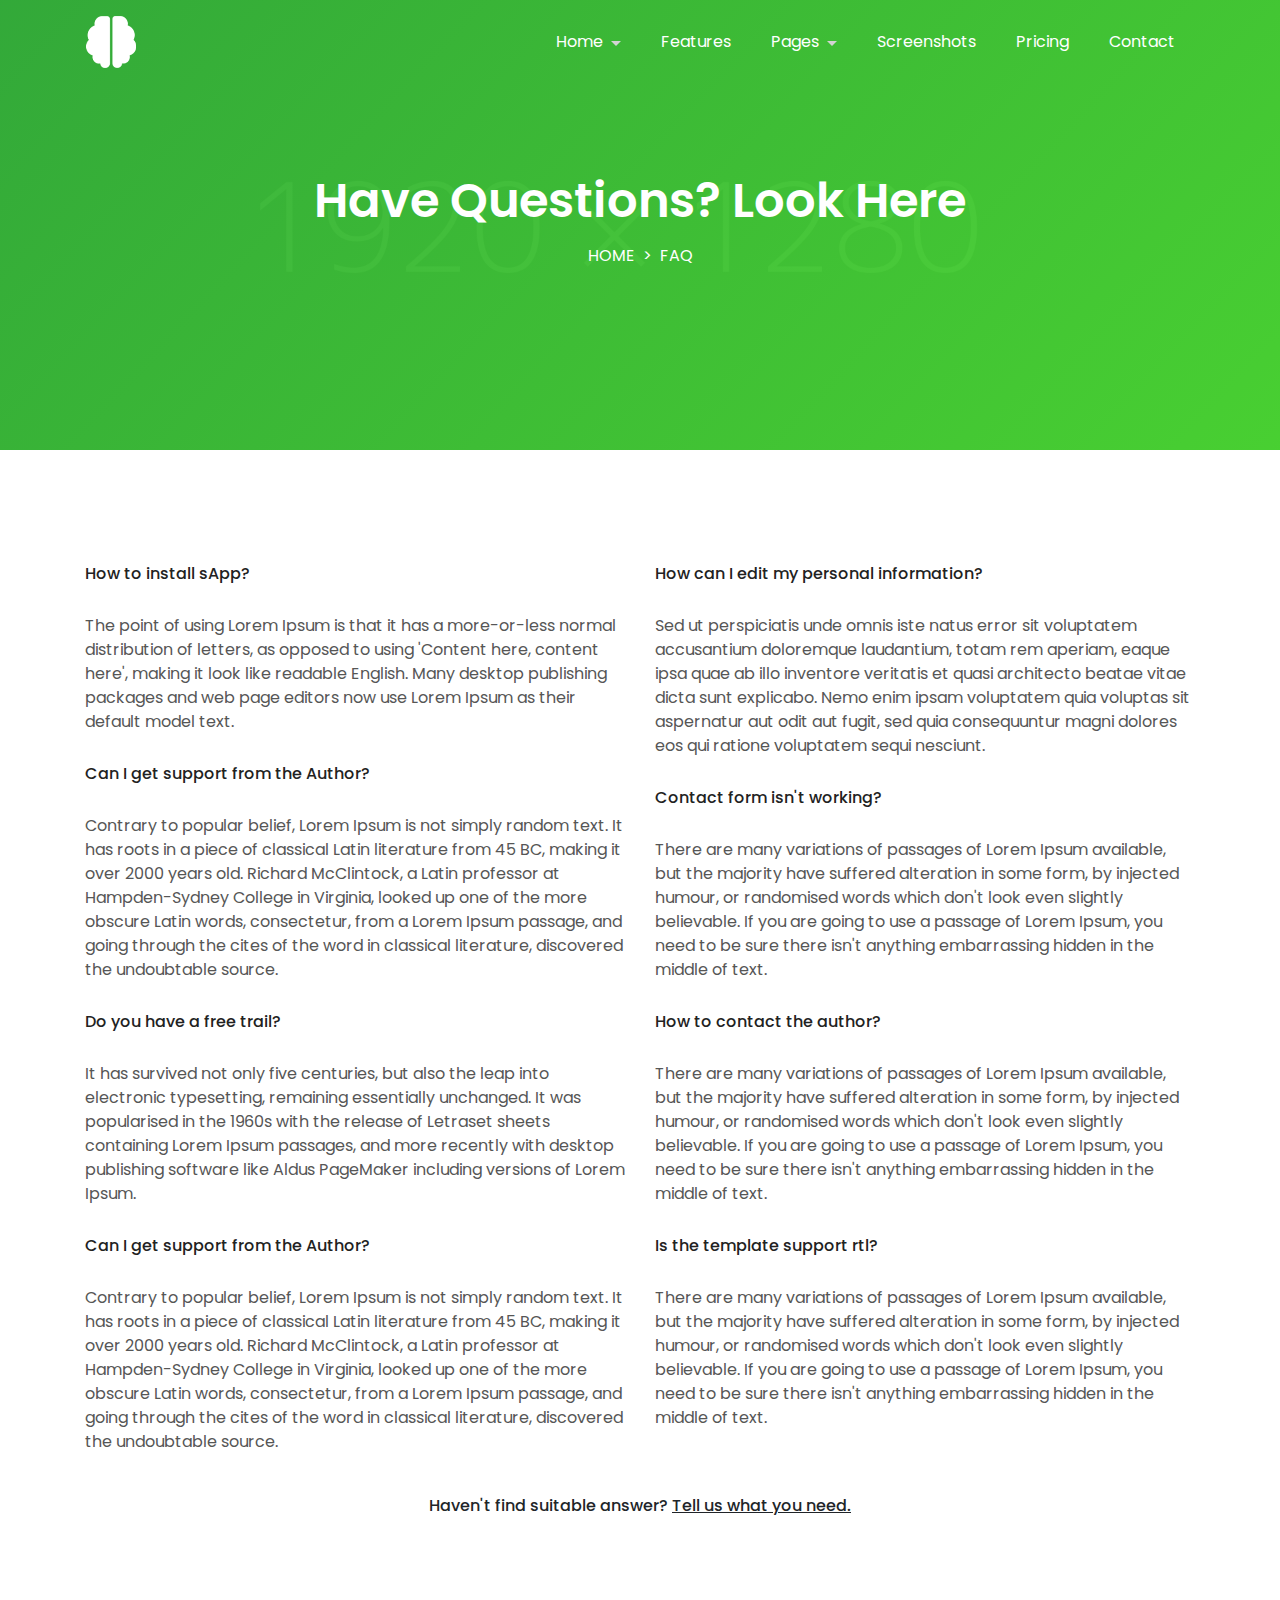
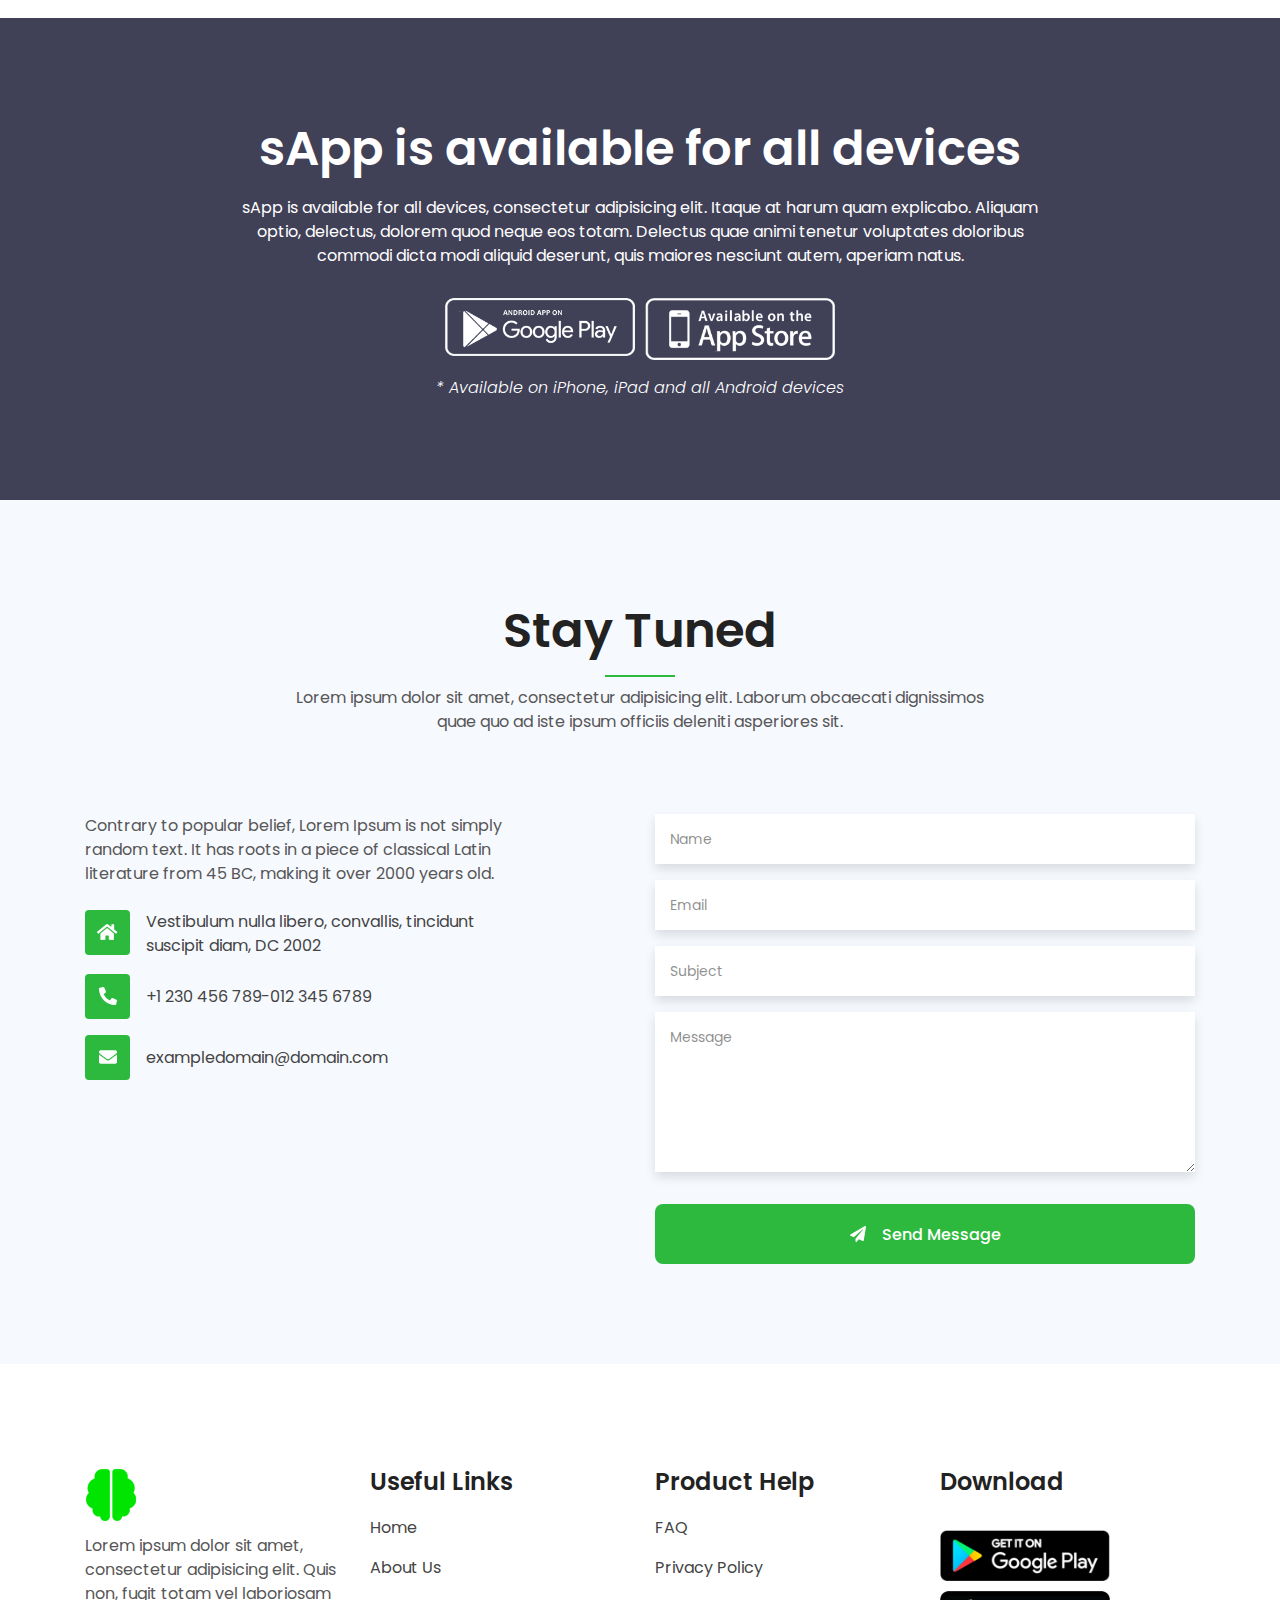
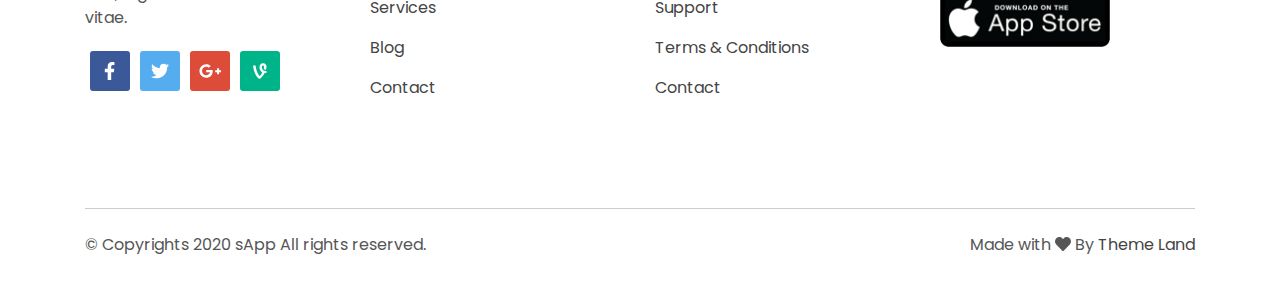
<file: faq.html>
<!doctype html>
<html class="no-js" lang="en">

<head>
    <meta charset="UTF-8">
    <meta name="description" content="">
    <meta http-equiv="X-UA-Compatible" content="IE=edge">
    <meta name="viewport" content="width=device-width, initial-scale=1, shrink-to-fit=no">
    <!-- The above 4 meta tags *must* come first in the head; any other head content must come *after* these tags -->

    <!-- Title  -->
    <title>sApp - App Landing Page | FAQ</title>

    <!-- Favicon  -->
    <link rel="icon" href="assets/img/favicon.png">

    <!-- ***** All CSS Files ***** -->

    <!-- Style css -->
    <link rel="stylesheet" href="assets/css/style.css">

</head>

<body>
    <!--====== Scroll To Top Area Start ======-->
    <div id="scrollUp" title="Scroll To Top">
        <i class="fas fa-arrow-up"></i>
    </div>
    <!--====== Scroll To Top Area End ======-->

    <div class="main">
        <!-- ***** Header Start ***** -->
        <header class="navbar navbar-sticky navbar-expand-lg navbar-dark">
            <div class="container position-relative">
                <a class="navbar-brand" href="index.html">
                    <img class="navbar-brand-regular" src="assets/img/logo/logo-white.png" alt="brand-logo">
                    <img class="navbar-brand-sticky" src="assets/img/logo/logo.png" alt="sticky brand-logo">
                </a>
                <button class="navbar-toggler d-lg-none" type="button" data-toggle="navbarToggler" aria-label="Toggle navigation">
                    <span class="navbar-toggler-icon"></span>
                </button>

                <div class="navbar-inner">
                    <!--  Mobile Menu Toggler -->
                    <button class="navbar-toggler d-lg-none" type="button" data-toggle="navbarToggler" aria-label="Toggle navigation">
                        <span class="navbar-toggler-icon"></span>
                    </button>
                    <nav>
                        <ul class="navbar-nav" id="navbar-nav">
                            <li class="nav-item dropdown">
                                <a class="nav-link dropdown-toggle" href="javascript:;" id="navbarDropdownMenuLink" data-toggle="dropdown" aria-haspopup="true" aria-expanded="false">
                                    Home
                                </a>
                                <ul class="dropdown-menu" aria-labelledby="navbarDropdownMenuLink">
                                    <li>
                                        <a class="dropdown-item" href="index.html">Homepage-1</a>
                                    </li>
                                    <li>
                                        <a class="dropdown-item" href="index-2.html">Homepage-2</a>
                                    </li>
                                    <li>
                                        <a class="dropdown-item" href="index-3.html">Homepage-3</a>
                                    </li>
                                    <li>
                                        <a class="dropdown-item" href="index-4.html">Homepage-4</a>
                                    </li>
                                    <li>
                                        <a class="dropdown-item" href="index-5.html">Homepage-5</a>
                                    </li>
                                    <li>
                                        <a class="dropdown-item" href="index-6.html">Homepage-6</a>
                                    </li>
                                </ul>
                            </li>
                            <li class="nav-item">
                                <a class="nav-link scroll" href="#features">Features</a>
                            </li>
                            <li class="nav-item dropdown">
                                <a class="nav-link dropdown-toggle" href="javascript:;" id="navbarDropdownMenuLink" data-toggle="dropdown" aria-haspopup="true" aria-expanded="false">
                                    Pages
                                </a>
                                <ul class="dropdown-menu" aria-labelledby="navbarDropdownMenuLink">
                                    <li class="dropdown-submenu"><a class="dropdown-item dropdown-toggle" href="javascript:;">Inner Pages<span class="badge badge-pill badge-warning ml-2">New</span></a>
                                        <ul class="dropdown-menu">
                                            <li>
                                                <a class="dropdown-item" href="pricing.html">Pricing</a>
                                            </li>
                                            <li>
                                                <a class="dropdown-item" href="download.html">Download</a>
                                            </li>
                                            <li>
                                                <a class="dropdown-item" href="newsletter.html">Newsletter</a>
                                            </li>
                                            <li>
                                                <a class="dropdown-item" href="thank-you.html">Thank you</a>
                                            </li>
                                            <li>
                                                <a class="dropdown-item" href="coming-soon.html">Coming Soon</a>
                                            </li>
                                            <li>
                                                <a class="dropdown-item" href="404.html">404</a>
                                            </li>
                                        </ul>
                                    </li>
                                    <li class="dropdown-submenu"><a class="dropdown-item dropdown-toggle" href="javascript:;">Blog Pages</a>
                                        <ul class="dropdown-menu">
                                            <li>
                                                <a class="dropdown-item" href="blog-two-column.html">Blog- 2 Column</a>
                                            </li>
                                            <li>
                                                <a class="dropdown-item" href="blog-three-column.html">Blog- 3 Column</a>
                                            </li>
                                            <li>
                                                <a class="dropdown-item" href="blog-left-sidebar.html">Blog- Left Sidebar</a>
                                            </li>
                                            <li>
                                                <a class="dropdown-item" href="blog-right-sidebar.html">Blog- Right Sidebar</a>
                                            </li>
                                        </ul>
                                    </li>
                                    <li class="dropdown-submenu"><a class="dropdown-item dropdown-toggle" href="javascript:;">Blog Details</a>
                                        <ul class="dropdown-menu">
                                            <li>
                                                <a class="dropdown-item" href="blog-details-left-sidebar.html">Blog Details- Left Sidebar</a>
                                            </li>
                                            <li>
                                                <a class="dropdown-item" href="blog-details-right-sidebar.html">Blog Details- Right Sidebar</a>
                                            </li>
                                        </ul>
                                    </li>
                                    <li class="dropdown-submenu"><a class="dropdown-item dropdown-toggle" href="javascript:;">Accounts<span class="badge badge-pill badge-warning ml-2">New</span></a>
                                        <ul class="dropdown-menu">
                                            <li>
                                                <a class="dropdown-item" href="login.html">Login</a>
                                            </li>
                                            <li>
                                                <a class="dropdown-item" href="signup.html">Signup</a>
                                            </li>
                                            <li>
                                                <a class="dropdown-item" href="forgot.html">Reset Password</a>
                                            </li>
                                        </ul>
                                    </li>
                                    <li>
                                        <a class="dropdown-item" href="reviews.html">Reviews</a>
                                    </li>
                                    <li>
                                        <a class="dropdown-item" href="faq.html">FAQ</a>
                                    </li>
                                    <li>
                                        <a class="dropdown-item" href="contact.html">Contact</a>
                                    </li>
                                    <li>
                                        <a class="dropdown-item disabled" href="#">More Coming Soon</a>
                                    </li>
                                </ul>
                            </li>
                            <li class="nav-item">
                                <a class="nav-link scroll" href="#screenshots">Screenshots</a>
                            </li>
                            <li class="nav-item">
                                <a class="nav-link scroll" href="#pricing">Pricing</a>
                            </li>
                            <li class="nav-item">
                                <a class="nav-link scroll" href="#contact">Contact</a>
                            </li>
                        </ul>
                    </nav>
                </div>
            </div>
        </header>
        <!-- ***** Header End ***** -->

        <!-- ***** Breadcrumb Area Start ***** -->
        <section class="section breadcrumb-area bg-overlay d-flex align-items-center">
            <div class="container">
                <div class="row">
                    <div class="col-12">
                        <!-- Breamcrumb Content -->
                        <div class="breadcrumb-content text-center">
                            <h2 class="text-white text-capitalize">Have questions? Look here</h2>
                            <ol class="breadcrumb d-flex justify-content-center">
                                <li class="breadcrumb-item"><a class="text-uppercase text-white" href="index.html">Home</a></li>
                                <li class="breadcrumb-item text-white active">FAQ</li>
                            </ol>
                        </div>
                    </div>
                </div>
            </div>
        </section>
        <!-- ***** Breadcrumb Area End ***** -->

        <!-- ***** FAQ Area Start ***** -->
        <section class="section faq-area style-two ptb_100">
            <div class="container">
                <div class="row justify-content-center">
                    <div class="col-12">
                        <!-- FAQ Content -->
                        <div class="faq-content">
                            <!-- sApp Accordion -->
                            <div class="accordion" id="sApp-accordion">
                                <div class="row justify-content-center">
                                    <div class="col-12 col-md-6">
                                        <!-- Single Card -->
                                        <div class="card border-0">
                                            <!-- Card Header -->
                                            <div class="card-header bg-inherit border-0 p-0">
                                                <h2 class="mb-0">
                                                    <button class="btn px-0 py-3" type="button">
                                                        How to install sApp?
                                                    </button>
                                                </h2>
                                            </div>
                                            <!-- Card Body -->
                                            <div class="card-body px-0 py-3">
                                                The point of using Lorem Ipsum is that it has a more-or-less normal distribution of letters, as opposed to using 'Content here, content here', making it look like readable English. Many desktop publishing packages and web page editors now use Lorem Ipsum as their default model text.
                                            </div>
                                        </div>
                                        <!-- Single Card -->
                                        <div class="card border-0">
                                            <!-- Card Header -->
                                            <div class="card-header bg-inherit border-0 p-0">
                                                <h2 class="mb-0">
                                                    <button class="btn px-0 py-3" type="button">
                                                        Can I get support from the Author?
                                                    </button>
                                                </h2>
                                            </div>
                                            <!-- Card Body -->
                                            <div class="card-body px-0 py-3">
                                                Contrary to popular belief, Lorem Ipsum is not simply random text. It has roots in a piece of classical Latin literature from 45 BC, making it over 2000 years old. Richard McClintock, a Latin professor at Hampden-Sydney College in Virginia, looked up one of the more obscure Latin words, consectetur, from a Lorem Ipsum passage, and going through the cites of the word in classical literature, discovered the undoubtable source.
                                            </div>
                                        </div>
                                        <!-- Single Card -->
                                        <div class="card border-0">
                                            <!-- Card Header -->
                                            <div class="card-header bg-inherit border-0 p-0">
                                                <h2 class="mb-0">
                                                    <button class="btn px-0 py-3" type="button">
                                                        Do you have a free trail?
                                                    </button>
                                                </h2>
                                            </div>
                                            <!-- Card Body -->
                                            <div class="card-body px-0 py-3">
                                                It has survived not only five centuries, but also the leap into electronic typesetting, remaining essentially unchanged. It was popularised in the 1960s with the release of Letraset sheets containing Lorem Ipsum passages, and more recently with desktop publishing software like Aldus PageMaker including versions of Lorem Ipsum.
                                            </div>
                                        </div>
                                        <!-- Single Card -->
                                        <div class="card border-0">
                                            <!-- Card Header -->
                                            <div class="card-header bg-inherit border-0 p-0">
                                                <h2 class="mb-0">
                                                    <button class="btn px-0 py-3" type="button">
                                                        Can I get support from the Author?
                                                    </button>
                                                </h2>
                                            </div>
                                            <!-- Card Body -->
                                            <div class="card-body px-0 py-3">
                                                Contrary to popular belief, Lorem Ipsum is not simply random text. It has roots in a piece of classical Latin literature from 45 BC, making it over 2000 years old. Richard McClintock, a Latin professor at Hampden-Sydney College in Virginia, looked up one of the more obscure Latin words, consectetur, from a Lorem Ipsum passage, and going through the cites of the word in classical literature, discovered the undoubtable source.
                                            </div>
                                        </div>
                                    </div>
                                    <div class="col-12 col-md-6">
                                        <!-- Single Card -->
                                        <div class="card border-0">
                                            <!-- Card Header -->
                                            <div class="card-header bg-inherit border-0 p-0">
                                                <h2 class="mb-0">
                                                    <button class="btn px-0 py-3" type="button">
                                                        How can I edit my personal information?
                                                    </button>
                                                </h2>
                                            </div>
                                            <!-- Card Body -->
                                            <div class="card-body px-0 py-3">
                                                Sed ut perspiciatis unde omnis iste natus error sit voluptatem accusantium doloremque laudantium, totam rem aperiam, eaque ipsa quae ab illo inventore veritatis et quasi architecto beatae vitae dicta sunt explicabo. Nemo enim ipsam voluptatem quia voluptas sit aspernatur aut odit aut fugit, sed quia consequuntur magni dolores eos qui ratione voluptatem sequi nesciunt.
                                            </div>
                                        </div>
                                        <!-- Single Card -->
                                        <div class="card border-0">
                                            <!-- Card Header -->
                                            <div class="card-header bg-inherit border-0 p-0">
                                                <h2 class="mb-0">
                                                    <button class="btn px-0 py-3" type="button">
                                                        Contact form isn't working?
                                                    </button>
                                                </h2>
                                            </div>
                                            <!-- Card Body -->
                                            <div class="card-body px-0 py-3">
                                                There are many variations of passages of Lorem Ipsum available, but the majority have suffered alteration in some form, by injected humour, or randomised words which don't look even slightly believable. If you are going to use a passage of Lorem Ipsum, you need to be sure there isn't anything embarrassing hidden in the middle of text.
                                            </div>
                                        </div>
                                        <!-- Single Card -->
                                        <div class="card border-0">
                                            <!-- Card Header -->
                                            <div class="card-header bg-inherit border-0 p-0">
                                                <h2 class="mb-0">
                                                    <button class="btn px-0 py-3" type="button">
                                                        How to contact the author?
                                                    </button>
                                                </h2>
                                            </div>
                                            <!-- Card Body -->
                                            <div class="card-body px-0 py-3">
                                                There are many variations of passages of Lorem Ipsum available, but the majority have suffered alteration in some form, by injected humour, or randomised words which don't look even slightly believable. If you are going to use a passage of Lorem Ipsum, you need to be sure there isn't anything embarrassing hidden in the middle of text.
                                            </div>
                                        </div>
                                        <!-- Single Card -->
                                        <div class="card border-0">
                                            <!-- Card Header -->
                                            <div class="card-header bg-inherit border-0 p-0">
                                                <h2 class="mb-0">
                                                    <button class="btn px-0 py-3" type="button">
                                                        Is the template support rtl?
                                                    </button>
                                                </h2>
                                            </div>
                                            <!-- Card Body -->
                                            <div class="card-body px-0 py-3">
                                                There are many variations of passages of Lorem Ipsum available, but the majority have suffered alteration in some form, by injected humour, or randomised words which don't look even slightly believable. If you are going to use a passage of Lorem Ipsum, you need to be sure there isn't anything embarrassing hidden in the middle of text.
                                            </div>
                                        </div>
                                    </div>
                                </div>
                                <div class="row justify-content-center">
                                    <p class="text-body text-center pt-4 px-3 fw-5">Haven't find suitable answer? <a href="#">Tell us what you need.</a></p>
                                </div>
                            </div>
                        </div>
                    </div>
                </div>
            </div>
        </section>
        <!-- ***** FAQ Area End ***** -->

        <!-- ***** Download Area Start ***** -->
        <section class="section download-area overlay-dark ptb_100">
            <div class="container">
                <div class="row justify-content-center">
                    <div class="col-12 col-md-10 col-lg-9">
                        <!-- Download Text -->
                        <div class="download-text text-center">
                            <h2 class="text-white">sApp is available for all devices</h2>
                            <p class="text-white my-3 d-none d-sm-block">sApp is available for all devices, consectetur adipisicing elit. Itaque at harum quam explicabo. Aliquam optio, delectus, dolorem quod neque eos totam. Delectus quae animi tenetur voluptates doloribus commodi dicta modi aliquid deserunt, quis maiores nesciunt autem, aperiam natus.</p>
                            <p class="text-white my-3 d-block d-sm-none">sApp is available for all devices, consectetur adipisicing elit. Vel neque, cumque. Temporibus eligendi veniam, necessitatibus aut id labore nisi quisquam.</p>
                            <!-- Store Buttons -->
                            <div class="button-group store-buttons d-flex justify-content-center">
                                <a href="#">
                                    <img src="assets/img/icon/google-play.png" alt="">
                                </a>
                                <a href="#">
                                    <img src="assets/img/icon/app-store.png" alt="">
                                </a>
                            </div>
                            <span class="d-inline-block text-white fw-3 font-italic mt-3">* Available on iPhone, iPad and all Android devices</span>
                        </div>
                    </div>
                </div>
            </div>
        </section>
        <!-- ***** Download Area End ***** -->

        <!--====== Contact Area Start ======-->
        <section id="contact" class="contact-area bg-gray ptb_100">
            <div class="container">
                <div class="row justify-content-center">
                    <div class="col-12 col-md-10 col-lg-8">
                        <!-- Section Heading -->
                        <div class="section-heading text-center">
                            <h2 class="text-capitalize">Stay Tuned</h2>
                            <p class="d-none d-sm-block mt-4">Lorem ipsum dolor sit amet, consectetur adipisicing elit. Laborum obcaecati dignissimos quae quo ad iste ipsum officiis deleniti asperiores sit.</p>
                            <p class="d-block d-sm-none mt-4">Lorem ipsum dolor sit amet, consectetur adipisicing elit. Laborum obcaecati.</p>
                        </div>
                    </div>
                </div>
                <div class="row justify-content-between">
                    <div class="col-12 col-md-5">
                        <!-- Contact Us -->
                        <div class="contact-us">
                            <p class="mb-3">Contrary to popular belief, Lorem Ipsum is not simply random text. It has roots in a piece of classical Latin literature from 45 BC, making it over 2000 years old.</p>
                            <ul>
                                <li class="py-2">
                                    <a class="media" href="#">
                                        <div class="social-icon mr-3">
                                            <i class="fas fa-home"></i>
                                        </div>
                                        <span class="media-body align-self-center">Vestibulum nulla libero, convallis, tincidunt suscipit diam, DC 2002</span>
                                    </a>
                                </li>
                                <li class="py-2">
                                    <a class="media" href="#">
                                        <div class="social-icon mr-3">
                                            <i class="fas fa-phone-alt"></i>
                                        </div>
                                        <span class="media-body align-self-center">+1 230 456 789-012 345 6789</span>
                                    </a>
                                </li>
                                <li class="py-2">
                                    <a class="media" href="#">
                                        <div class="social-icon mr-3">
                                            <i class="fas fa-envelope"></i>
                                        </div>
                                        <span class="media-body align-self-center">exampledomain@domain.com</span>
                                    </a>
                                </li>
                            </ul>
                        </div>
                    </div>
                    <div class="col-12 col-md-6 pt-4 pt-md-0">
                        <!-- Contact Box -->
                        <div class="contact-box text-center">
                            <!-- Contact Form -->
                            <form id="contact-form" method="POST" action="assets/php/mail.php">
                                <div class="row">
                                    <div class="col-12">
                                        <div class="form-group">
                                            <input type="text" class="form-control" name="name" placeholder="Name" required="required">
                                        </div>
                                        <div class="form-group">
                                            <input type="email" class="form-control" name="email" placeholder="Email" required="required">
                                        </div>
                                        <div class="form-group">
                                            <input type="text" class="form-control" name="subject" placeholder="Subject" required="required">
                                        </div>
                                    </div>
                                    <div class="col-12">
                                        <div class="form-group">
                                            <textarea class="form-control" name="message" placeholder="Message" required="required"></textarea>
                                        </div>
                                    </div>
                                    <div class="col-12">
                                        <button type="submit" class="btn btn-lg btn-block mt-3"><span class="text-white pr-3"><i class="fas fa-paper-plane"></i></span>Send Message</button>
                                    </div>
                                </div>
                            </form>
                            <p class="form-message"></p>
                        </div>
                    </div>
                </div>
            </div>
        </section>
        <!--====== Contact Area End ======-->

        <!--====== Footer Area Start ======-->
        <footer class="footer-area">
            <!-- Footer Top -->
            <div class="footer-top ptb_100">
                <div class="container">
                    <div class="row">
                        <div class="col-12 col-sm-6 col-lg-3">
                            <!-- Footer Items -->
                            <div class="footer-items">
                                <!-- Logo -->
                                <a class="navbar-brand" href="#">
                                    <img class="logo" src="assets/img/logo/logo.png" alt="">
                                </a>
                                <p class="mt-2 mb-3">Lorem ipsum dolor sit amet, consectetur adipisicing elit. Quis non, fugit totam vel laboriosam vitae.</p>
                                <!-- Social Icons -->
                                <div class="social-icons d-flex">
                                    <a class="facebook" href="#">
                                        <i class="fab fa-facebook-f"></i>
                                        <i class="fab fa-facebook-f"></i>
                                    </a>
                                    <a class="twitter" href="#">
                                        <i class="fab fa-twitter"></i>
                                        <i class="fab fa-twitter"></i>
                                    </a>
                                    <a class="google-plus" href="#">
                                        <i class="fab fa-google-plus-g"></i>
                                        <i class="fab fa-google-plus-g"></i>
                                    </a>
                                    <a class="vine" href="#">
                                        <i class="fab fa-vine"></i>
                                        <i class="fab fa-vine"></i>
                                    </a>
                                </div>
                            </div>
                        </div>
                        <div class="col-12 col-sm-6 col-lg-3">
                            <!-- Footer Items -->
                            <div class="footer-items">
                                <!-- Footer Title -->
                                <h3 class="footer-title mb-2">Useful Links</h3>
                                <ul>
                                    <li class="py-2"><a href="#">Home</a></li>
                                    <li class="py-2"><a href="#">About Us</a></li>
                                    <li class="py-2"><a href="#">Services</a></li>
                                    <li class="py-2"><a href="#">Blog</a></li>
                                    <li class="py-2"><a href="#">Contact</a></li>
                                </ul>
                            </div>
                        </div>
                        <div class="col-12 col-sm-6 col-lg-3">
                            <!-- Footer Items -->
                            <div class="footer-items">
                                <!-- Footer Title -->
                                <h3 class="footer-title mb-2">Product Help</h3>
                                <ul>
                                    <li class="py-2"><a href="#">FAQ</a></li>
                                    <li class="py-2"><a href="#">Privacy Policy</a></li>
                                    <li class="py-2"><a href="#">Support</a></li>
                                    <li class="py-2"><a href="#">Terms &amp; Conditions</a></li>
                                    <li class="py-2"><a href="#">Contact</a></li>
                                </ul>
                            </div>
                        </div>
                        <div class="col-12 col-sm-6 col-lg-3">
                            <!-- Footer Items -->
                            <div class="footer-items">
                                <!-- Footer Title -->
                                <h3 class="footer-title mb-2">Download</h3>
                                <!-- Store Buttons -->
                                <div class="button-group store-buttons store-black d-flex flex-wrap">
                                    <a href="#">
                                        <img src="assets/img/icon/google-play-black.png" alt="">
                                    </a>
                                    <a href="#">
                                        <img src="assets/img/icon/app-store-black.png" alt="">
                                    </a>
                                </div>
                            </div>
                        </div>
                    </div>
                </div>
            </div>
            <!-- Footer Bottom -->
            <div class="footer-bottom">
                <div class="container">
                    <div class="row">
                        <div class="col-12">
                            <!-- Copyright Area -->
                            <div class="copyright-area d-flex flex-wrap justify-content-center justify-content-sm-between text-center py-4">
                                <!-- Copyright Left -->
                                <div class="copyright-left">&copy; Copyrights 2020 sApp All rights reserved.</div>
                                <!-- Copyright Right -->
                                <div class="copyright-right">Made with <i class="fas fa-heart"></i> By <a href="#">Theme Land</a></div>
                            </div>
                        </div>
                    </div>
                </div>
            </div>
        </footer>
        <!--====== Footer Area End ======-->
    </div>


    <!-- ***** All jQuery Plugins ***** -->

    <!-- jQuery(necessary for all JavaScript plugins) -->
    <script src="assets/js/jquery/jquery.min.js"></script>

    <!-- Bootstrap js -->
    <script src="assets/js/bootstrap/popper.min.js"></script>
    <script src="assets/js/bootstrap/bootstrap.min.js"></script>

    <!-- Plugins js -->
    <script src="assets/js/plugins/plugins.min.js"></script>

    <!-- Active js -->
    <script src="assets/js/active.js"></script>
</body>

</html>
</file>
<file: assets/css/style.css>
/* ************************************************************
:: Template Name: sApp - App Landing Page Template
:: Template URI: https://theme-land.com/sapp/
:: Template Author Name: theme_land
:: Template Author URI: hridoy1272@gmail.com
:: Version: 1.0.0
:: Created: 31 January 2020
:: Updated: 14 October 2020
************************************************************ 
*
*
******* :: INDEX OF CSS :: *******
:: 1.0 WEB FONTS
:: 2.0 IMPORT ALL CSS
:: 3.0 GLOBAL CSS
:: 4.0 COMMON CSS
:: 5.0 PRELOADER CSS
:: 6.0 SCROLL TO TOP AREA CSS
:: 7.0 HEADER AREA CSS
:: 8.0 WELCOME AREA CSS
    :: 8.1 WELCOME AREA HOMEPAGE-3 CSS
    :: 8.2 WELCOME AREA HOMEPAGE-4 CSS
    :: 8.3 WELCOME AREA HOMEPAGE-6 CSS
:: 9.0 COUNTER AREA CSS
:: 10.0 FEATURES AREA CSS
:: 11.0 SERVICE AREA CSS
:: 12.0 DISCOVER AREA CSS
:: 13.0 WORK AREA CSS
:: 14.0 SCREENSHOTS AREA CSS
:: 15.0 REVIEWS AREA CSS
:: 16.0 TESTIMONIAL AREA CSS
:: 17.0 PRICE PLAN AREA CSS
:: 18.0 FAQ AREA CSS
:: 19.0 TEAM AREA CSS
:: 20.0 SUBSCRIBE AREA CSS
:: 21.0 BLOG AREA CSS
:: 22.0 BREADCRUMB AREA CSS
:: 23.0 BLOG PAGE AREA CSS
:: 24.0 BLOG PAGE DETAILS AREA CSS
:: 25.0 CONTACT AREA CSS
:: 26.0 FOOTER AREA CSS
:: 27.0 ERROR AREA CSS
:: 28.0 COMING SOON AREA CSS
:: 29.0 PREVIEW AREA CSS
****************************** */
/* ******************************
:: 1.0 WEB FONTS
****************************** */
@import url("https://fonts.googleapis.com/css?family=Poppins:300,400,500,600,700&display=swap");
/* ******************************
:: 2.0 IMPORT ALL CSS
****************************** */
@import url(vendor/bootstrap.min.css);
@import url(all.min.css);
@import url(fonts/flaticon.css);
@import url(vendor/animate.min.css);
@import url(vendor/aos.css);
@import url(vendor/owl.carousel.min.css);
@import url(vendor/slick.css);
@import url(vendor/jquery.fancybox.min.css);
/* ******************************
:: 3.0 GLOBAL CSS
****************************** */
:root {
  --primary-font: 'Poppins', sans-serif;
  --h1-size: 4rem;
  --h1-weight: 600;
  --h2-size: 3rem;
  --h2-weight: 600;
  --h3-size: 1.5rem;
  --h3-weight: 600;
  --h4-size: 1.3rem;
  --h4-weight: 600;
  --h5-size: 1.2rem;
  --h5-weight: 600;
  --h6-size: 1rem;
  --h6-weight: 600;
  --p-size: 1rem;
  --p-weight: 400;
  --nav-item-color: #444;
  --nav-hover-color: #2c2e30;
  --nav-toggler-color: #7e8085;
  --primary-color: #565656;
  --primary-color-2: #2cb93d;
  --secondary-color: #666;
  --secondary-color-2: #777;
  --social-color-1: #3b5999;
  --social-color-2: #55acee;
  --social-color-3: #dd4b39;
  --social-color-4: #00b489;
  --white-color: #ffffff;
  --primary-t-color: #222;
  --primary-p-color: #565656;
  --primary-l-color: rgba(0, 0, 0, 0.12);
  --secondary-l-color: rgba(45, 49, 54, 0.09);
  --valid-color: #28a745;
  --invalid-color: #ffa200;
  --primary-bg-color: #f6f9fe;
  --primary-bg-color-2: linear-gradient(-47deg, #44d32a 0%, #2daa32 100%);

/*  --primary-bg-color-2: linear-gradient(-47deg, #8731E8 0%, #4528DC 100%);
 */ --primary-bg-color-3: #ffffff;
  --primary-bg-color-4: rgba(16, 16, 45, 1);
  --nav-bg-color: #d3d3d3;
}

* {
  margin: 0;
  padding: 0;
}

body {
  font-family: var(--primary-font);
  font-size: 1rem;
  line-height: 1.5;
  font-weight: 400;
  color: var(--primary-color);
}

@media (max-width: 991px) {
  .canvas-open {
    overflow: hidden;
  }
  .canvas-open .main:before {
    width: 100%;
    opacity: .95;
    visibility: visible;
  }
}

.main {
  background: var(--primary-bg-color-3);
}

section,
.section {
  position: relative;
}

.container {
  width: 100%;
  margin: 0 auto;
}

h1,
h2,
h3,
h4,
h5,
h6 {
  color: var(--primary-t-color);
  margin-bottom: 0;
}

h1 {
  font-size: var(--h1-size);
  font-weight: var(--h1-weight);
  line-height: 1.2;
}

h2 {
  font-size: var(--h2-size);
  font-weight: var(--h2-weight);
  line-height: 1.3;
}

h3 {
  font-size: var(--h3-size);
  font-weight: var(--h3-weight);
  line-height: 1.5;
}

h4 {
  font-size: var(--h4-size);
  font-weight: var(--h4-weight);
  line-height: 1.3;
}

h5 {
  font-size: var(--h5-size);
  font-weight: var(--h5-weight);
}

h6 {
  font-size: var(--h6-size);
  font-weight: var(--h6-weight);
}

p {
  font-size: var(--p-size);
  font-weight: var(--p-weight);
  line-height: 1.5;
  color: var(--primary-p-color);
  margin-bottom: 0;
}

a {
  color: var(--nav-item-color);
  text-decoration: none;
  outline: none;
  -webkit-box-shadow: none;
          box-shadow: none;
  -webkit-transition: all 0.3s ease 0s;
  transition: all 0.3s ease 0s;
}

a:hover, a:focus {
  color: var(--primary-color-2);
  text-decoration: none;
  outline: none;
  -webkit-box-shadow: none;
          box-shadow: none;
}

.text-body > a {
  text-decoration: underline;
  color: #212529;
}

ol, ul {
  margin: 0;
  padding: 0;
}

ol li, ul li {
  list-style: none;
}

img {
  height: auto;
  max-width: 100%;
}

/* ******************************
:: 4.0 COMMON CSS
****************************** */
.fw-3 {
  font-weight: 300;
}

.fw-4 {
  font-weight: 400;
}

.fw-5 {
  font-weight: 500;
}

.fw-6 {
  font-weight: 600;
}

.fw-7 {
  font-weight: 700;
}

.op-5 {
  opacity: 0.5;
}

.avatar-sm {
  height: 3rem;
  width: 3rem;
}

.avatar-md {
  height: 4rem;
  width: 4rem;
}

.avatar-lg {
  height: 5rem;
  width: 5rem;
}

@media (max-width: 575px) {
  .avatar-lg {
    height: 4rem;
    width: 4rem;
  }
}

.text-underlined {
  text-decoration: underline;
}

.text-underlined:hover, .text-underlined:focus {
  text-decoration: underline;
}

.text-primary {
  color: var(--primary-color-2) !important;
}

.text-secondary {
  color: var(--secondary-color) !important;
}

.featured-icon > span::before {
  font-size: 4.25rem;
  line-height: 1;
  color: var(--secondary-color-2);
  margin: 0;
}

.radius-100 {
  border-radius: 100px !important;
}

.h-100vh {
  height: 100vh;
}

.owl-carousel .owl-item img {
  width: auto;
}

.owl-prev:focus,
.owl-next:focus {
  outline: none;
}

.form-control {
  font-size: 15px;
  height: 60px;
  border: none;
  outline: none;
  padding-left: 20px;
  border-radius: 8px;
  -webkit-box-shadow: 0 1px 5px rgba(0, 0, 0, 0.1);
          box-shadow: 0 1px 5px rgba(0, 0, 0, 0.1);
}

.form-control:focus {
  border: none;
  outline: none;
  -webkit-box-shadow: 0 5px 10px rgba(0, 0, 0, 0.1);
          box-shadow: 0 5px 10px rgba(0, 0, 0, 0.1);
}

/*SECTION HEADING*/
.section-heading {
  margin-bottom: 80px;
}

@media (max-width: 991px) {
  .section-heading {
    margin-bottom: 50px;
  }
}

.section-heading > span {
  color: var(--primary-t-color);
}

.section-heading > h2 {
  position: relative;
}

@media (max-width: 575px) {
  .section-heading > h2 {
    line-height: 1.5;
  }
}

.section-heading > h2::after {
  position: absolute;
  content: '';
  height: 2px;
  width: 70px;
  background-color: var(--primary-color-2);
  bottom: -15px;
  left: 50%;
  -webkit-transform: translateX(-50%);
          transform: translateX(-50%);
}

.homepage-5 .features-area .section-heading > h2::after,
.contact-page .contact-area .section-heading > h2::after {
  left: 0;
  -webkit-transform: inherit;
          transform: inherit;
}

/*SECTION PADDING*/
.pt_0 {
  padding-top: 0;
}

.ptb_50 {
  padding: 50px 0;
}

.ptb_100 {
  padding: 100px 0;
}

@media only screen and (min-width: 768px) and (max-width: 991px) {
  .ptb_100 {
    padding: 70px 0;
  }
}

@media (max-width: 767px) {
  .ptb_100 {
    padding: 50px 0;
  }
}

.ptb_150 {
  padding: 150px 0;
}

@media only screen and (min-width: 768px) and (max-width: 991px) {
  .ptb_150 {
    padding: 100px 0;
  }
}

@media (max-width: 767px) {
  .ptb_150 {
    padding: 50px 0;
  }
}

.ptb_180 {
  padding: 180px 0;
}

@media only screen and (min-width: 768px) and (max-width: 991px) {
  .ptb_180 {
    padding: 130px 0;
  }
}

@media (max-width: 767px) {
  .ptb_180 {
    padding: 130px 0;
  }
}

@media (max-width: 575px) {
  .ptb_180 {
    padding: 80px 0;
  }
}

/*BUTTONS*/
.btn {
  font-size: 1rem;
  font-weight: 500;
  color: var(--white-color);
  line-height: 1;
  text-align: center;
  padding: 18px 30px;
  border: 0 none;
  border-radius: 6px;
  outline: 0 none;
  position: relative;
  z-index: 1;
}

.btn:hover, .btn:focus, .btn:active {
  color: var(--white-color);
  -webkit-box-shadow: 0 10px 25px rgba(0, 0, 0, 0.1);
          box-shadow: 0 10px 25px rgba(0, 0, 0, 0.1);
}

.btn.sApp-btn {
  background: transparent none repeat scroll 0 0;
  color: var(--nav-item-color);
  border-radius: 100px;
  letter-spacing: 1px;
}

.btn.sApp-btn:hover, .btn.sApp-btn:focus {
  color: var(--white-color);
}

.btn.sApp-btn:hover:after, .btn.sApp-btn:focus:after {
  opacity: 0;
}

.btn.sApp-btn:before {
  position: absolute;
  content: "";
  height: calc(100% + 4px);
  width: calc(100% + 4px);
  top: -2px;
  left: -2px;
  border-radius: 100px;
  -webkit-transition: all 0.3s ease 0s;
  transition: all 0.3s ease 0s;
  z-index: -2;
}

.btn.sApp-btn:after {
  position: absolute;
  content: "";
  height: 100%;
  width: 100%;
  top: 0;
  left: 0;
  border-radius: 100px;
  background: var(--white-color) none repeat scroll 0 0;
  -webkit-transition: all 0.3s ease 0s;
  transition: all 0.3s ease 0s;
  z-index: -1;
}

.btn-success {
  background: var(--valid-color) !important;
  border-color: var(--valid-color) !important;
}

.button-group {
  margin-top: 30px;
}

.button-group a {
  margin-right: 10px;
}

@media (max-width: 575px) {
  .button-group a {
    margin-top: 0;
    margin-right: 5px;
  }
}

.button-group a:last-child {
  margin-right: 0;
}

@media (max-width: 575px) {
  .button-group a .btn {
    padding: 12px 20px;
  }
}

.store-buttons a {
  text-align: left;
}

.store-buttons img {
  max-width: 190px;
}

@media (max-width: 991px) {
  .store-buttons img {
    max-width: 180px;
  }
}

@media (max-width: 575px) {
  .store-buttons img {
    max-width: 160px;
  }
}

.store-buttons.store-black img {
  max-width: 170px;
  margin-bottom: 10px;
}

@media (max-width: 991px) {
  .store-buttons.store-black img {
    max-width: 160px;
  }
}

@media (max-width: 575px) {
  .store-buttons.store-black img {
    max-width: 140px;
  }
}

@media (max-width: 991px) {
  .res-margin {
    margin-bottom: 45px;
  }
}

@media (max-width: 767px) {
  .res-margin {
    margin-bottom: 30px;
  }
}

/*BG SHAPE*/
.shapes-container {
  position: absolute;
  top: 0;
  left: 0;
  right: 0;
  bottom: 0;
}

.shape {
  position: relative;
}

.bg-shape {
  position: absolute;
  height: 190%;
  width: 100%;
  display: block;
  border-radius: 120px;
  background: var(--primary-bg-color-2);
  bottom: 0;
  right: 0;
  -webkit-transform: translate(35%, -28%) rotate(-35deg);
          transform: translate(35%, -28%) rotate(-35deg);
  z-index: 0;
}

@media (max-width: 991px) {
  .bg-shape {
    height: 130%;
  }
}

/*SHAPE DIVIDER*/
.shape-bottom {
  position: absolute;
  top: auto;
  bottom: -1px;
  left: 0;
  right: 0;
}

.homepage-5 .shape-bottom svg {
  overflow: hidden;
  width: 100%;
  line-height: 0;
  direction: ltr;
  -webkit-transform: rotate(180deg);
          transform: rotate(180deg);
}

/*BACKGROUND OVERLAY*/
.bg-overlay {
  position: relative;
  z-index: 0;
}

.bg-overlay::after {
  position: absolute;
  content: '';
  height: 100%;
  width: 100%;
  top: 0;
  left: 0;
  background: var(--primary-bg-color-2);
  opacity: 0.94;
  z-index: -1;
}

.overlay-dark {
  position: relative;
  z-index: 0;
}

.overlay-dark::after {
  position: absolute;
  content: '';
  height: 100%;
  width: 100%;
  top: 0;
  left: 0;
  background-color: var(--primary-bg-color-4);
  opacity: 0.80;
  z-index: -1;
}

/*BACKGROUND COLORS*/
.bg-gray {
  background: var(--primary-bg-color);
}

.bg-inherit {
  background: inherit !important;
}

.btn,
.btn:active,
.btn.sApp-btn:before,
.benifits-item:after {
  background: var(--primary-bg-color-2);
}

/*SOCIAL ICONS*/
.social-icons svg {
  display: block;
  height: 100%;
  line-height: 45px;
  margin: 0 auto;
  -webkit-transition: all 0.3s ease 0s;
  transition: all 0.3s ease 0s;
}

.social-icons > a {
  margin: 5px;
  width: 45px;
  height: 45px;
  font-size: 20px;
  color: var(--white-color);
  border-radius: 3px;
  overflow: hidden;
  -webkit-transition: all 0.3s ease 0s;
  transition: all 0.3s ease 0s;
}

.social-icons > a:hover svg:first-child {
  margin-top: -45px;
}

.social-icons > a.facebook {
  background-color: var(--social-color-1) !important;
}

.social-icons > a.twitter {
  background-color: var(--social-color-2) !important;
}

.social-icons > a.google-plus {
  background-color: var(--social-color-3) !important;
}

.social-icons > a.vine {
  background-color: var(--social-color-4) !important;
}

/*BACKGROUND IMAGES*/
.welcome-area {
  background: rgba(0, 0, 0, 0) url("../img/bg/welcome-bg.jpg") no-repeat scroll center center/cover;
}

.homepage-3 .welcome-area {
  background: rgba(0, 0, 0, 0) url("../img/blog/blog-5.jpg") no-repeat scroll center center/cover;
}

.homepage-4 .welcome-area {
  background: rgba(0, 0, 0, 0) url("../img/blog/blog-7.jpg") no-repeat scroll center center/cover;
}

.homepage-5 .welcome-area {
  background: rgba(0, 0, 0, 0) url("../img/blog/blog-4.jpg") no-repeat scroll center center/cover;
}

.homepage-6 .welcome-area {
  background: rgba(0, 0, 0, 0) url("../img/blog/blog-9.jpg") no-repeat scroll center center/cover;
}

.accounts .welcome-area {
  background: rgba(0, 0, 0, 0) url("../img/bg/accounts.jpg") no-repeat scroll center center/cover;
  height: 100vh;
}

.features-slider-wrapper {
  background: rgba(0, 0, 0, 0) url("../img/mobile-slider.png") no-repeat scroll top center/cover;
}

.statistic-area {
  background: rgba(0, 0, 0, 0) url("../img/bg/pattern-bg.png") repeat scroll center center/cover;
}

.download-area {
  background: rgba(0, 0, 0, 0) url("../img/bg/download-bg.jpg") no-repeat fixed center center/cover;
}

.subscribe-area {
  background: rgba(0, 0, 0, 0) url("../img/bg/map.png") no-repeat scroll center center/cover;
}

.breadcrumb-area {
  background: rgba(0, 0, 0, 0) url("../img/bg/download-bg.jpg") no-repeat scroll center center/cover;
}

.blog .breadcrumb-area {
  background: rgba(0, 0, 0, 0) url("../img/blog/blog-5.jpg") no-repeat scroll center center/cover;
}

.inner-area {
  background: rgba(0, 0, 0, 0) url("../img/bg/welcome-bg.jpg") no-repeat scroll center center/cover;
}

.download-page .welcome-area {
  background: rgba(0, 0, 0, 0) url("../img/bg/download.jpg") no-repeat scroll center center/cover;
}

.inner .welcome-area {
  background: rgba(0, 0, 0, 0) url("../img/bg/inner-bg.jpg") no-repeat scroll center center/cover;
  height: 100vh;
}

.preview .welcome-area {
  background: rgba(0, 0, 0, 0) url("../img/preview/preview-mockup.png") no-repeat fixed center center/cover;
}

/* ******************************
:: 5.0 PRELOADER AREA CSS
****************************** */
.preloader-main {
  position: fixed;
  height: 100%;
  width: 100%;
  top: 0;
  left: 0;
  bottom: 0;
  right: 0;
  z-index: 99999;
}

.preloader-main .preloader-wapper {
  height: 100vh;
  display: -webkit-box;
  display: -ms-flexbox;
  display: flex;
  -webkit-box-pack: center;
      -ms-flex-pack: center;
          justify-content: center;
  -webkit-box-align: center;
      -ms-flex-align: center;
          align-items: center;
}

.preloader-main .loader-section {
  position: fixed;
  top: 0;
  height: 100%;
  width: calc(50% + 1px);
  background-color: var(--primary-bg-color-3);
}

.preloader-main .loader-section.section-left {
  left: 0;
}

.preloader-main .loader-section.section-right {
  right: 0;
}

.preloader-main .preloader {
  position: relative;
  display: block;
  height: 80px;
  width: 170px;
  top: -40px;
  z-index: 99;
}

.preloader-main .loaded .section-right {
  -webkit-transform: translateX(101%);
          transform: translateX(101%);
  -webkit-transition: 0.7s 0.3s all cubic-bezier(0.1, 0.1, 0.1, 1);
  transition: 0.7s 0.3s all cubic-bezier(0.1, 0.1, 0.1, 1);
}

.preloader-main .loaded .section-left {
  -webkit-transform: translateX(-101%);
          transform: translateX(-101%);
  -webkit-transition: 0.7s 0.3s all cubic-bezier(0.1, 0.1, 0.1, 1);
  transition: 0.7s 0.3s all cubic-bezier(0.1, 0.1, 0.1, 1);
}

.preloader-main .loaded .preloader {
  -webkit-transition: 0.3s ease-out;
  transition: 0.3s ease-out;
  visibility: hidden;
  opacity: 0;
}

.preloader-main circle.dot:nth-of-type(1) {
  -webkit-animation: slide 2s ease infinite;
          animation: slide 2s ease infinite;
}

.preloader-main circle.dot:nth-of-type(2) {
  -webkit-transform: translateX(55px);
          transform: translateX(55px);
  -webkit-animation: slide 2s ease infinite;
          animation: slide 2s ease infinite;
  -webkit-animation-delay: 1s;
          animation-delay: 1s;
}

@-webkit-keyframes slide {
  0%,
  100% {
    -webkit-transform: translateX(0px);
            transform: translateX(0px);
  }
  50% {
    -webkit-transform: translateX(70px);
            transform: translateX(70px);
  }
}

@keyframes slide {
  0%,
  100% {
    -webkit-transform: translateX(0px);
            transform: translateX(0px);
  }
  50% {
    -webkit-transform: translateX(70px);
            transform: translateX(70px);
  }
}

/* ******************************
:: 6.0 SCROLL TO TOP AREA CSS
****************************** */
#scrollUp {
  position: fixed;
  display: none;
  height: 45px;
  width: 40px;
  right: 2%;
  bottom: 3%;
  border-radius: 4px;
  background-color: rgba(35, 35, 35, 0.65);
  text-align: center;
  cursor: pointer;
  -webkit-transition: all 0.4s ease-in-out 0s;
  transition: all 0.4s ease-in-out 0s;
  z-index: 500;
}

#scrollUp > svg {
  display: block;
  height: 100%;
  font-size: 22px;
  color: var(--white-color);
  margin: 0 auto;
}

#scrollUp:hover {
  background-color: var(--secondary-color);
}

/* ******************************
:: 7.0 HEADER AREA CSS
****************************** */
@media (max-width: 991px) {
  .main:before {
    content: "";
    position: fixed;
    top: 0;
    left: 0;
    height: 100%;
    width: 0;
    background: var(--white-color);
    z-index: 3;
    opacity: 0;
    visibility: hidden;
    -webkit-transition: .3s;
    transition: .3s;
  }
}

.navbar {
  position: absolute;
  top: 0;
  left: 0;
  right: 0;
  padding-top: 0;
  padding-bottom: 0;
  z-index: 999;
  -webkit-transition: .3s;
  transition: .3s;
  background: transparent;
}

@media (max-width: 991px) {
  .navbar {
    padding-top: 0.625rem;
    padding-bottom: 0.625rem;
  }
  .navbar .navbar-toggler {
    position: absolute !important;
    top: auto;
    right: 0;
    bottom: auto;
    left: auto;
    border: none;
    height: 100%;
    width: 3.75rem;
    background-image: none;
    border-radius: 0;
    z-index: 1;
    display: inline-block;
  }
  .navbar .navbar-toggler .navbar-toggler-icon {
    position: absolute;
    top: 0;
    right: 0;
    left: 0;
    bottom: 0;
    margin: auto;
    height: 3px;
    width: 50%;
    background: var(--nav-toggler-color);
    display: inline-block;
    background-image: none !important;
    -webkit-transition: .3s ease-in-out;
    transition: .3s ease-in-out;
  }
  .navbar .navbar-toggler .navbar-toggler-icon::before, .navbar .navbar-toggler .navbar-toggler-icon::after {
    content: "";
    background: var(--nav-toggler-color);
    left: 0;
    height: 100%;
    width: 100%;
    position: absolute;
    -webkit-transition: .3s ease-in-out;
    transition: .3s ease-in-out;
  }
  .navbar .navbar-toggler .navbar-toggler-icon::before {
    top: -0.625rem;
  }
  .navbar .navbar-toggler .navbar-toggler-icon::after {
    top: 0.625rem;
  }
  .navbar .navbar-toggler .navbar-toggler-icon.active {
    background-color: transparent;
    -webkit-transform: scale(0.85) rotate(270deg);
            transform: scale(0.85) rotate(270deg);
  }
  .navbar .navbar-toggler .navbar-toggler-icon.active::before {
    top: 0;
    -webkit-transform: scale(0.65) rotate(45deg);
            transform: scale(0.65) rotate(45deg);
  }
  .navbar .navbar-toggler .navbar-toggler-icon.active::after {
    top: 0;
    -webkit-transform: scale(0.65) rotate(-45deg);
            transform: scale(0.65) rotate(-45deg);
  }
  .navbar .navbar-inner {
    position: fixed;
    top: 0;
    bottom: 0;
    width: 20rem;
    padding-top: 2.5rem;
    background-color: var(--white-color);
    -webkit-box-shadow: 0 0.5rem 1.875rem rgba(0, 0, 0, 0.15);
            box-shadow: 0 0.5rem 1.875rem rgba(0, 0, 0, 0.15);
    border-radius: 0;
    overflow-y: auto;
    z-index: 1050;
    right: -100%;
    -webkit-transition: right 0.3s 0.2s;
    transition: right 0.3s 0.2s;
  }
  .navbar .navbar-inner .dropdown-menu {
    border: medium none;
    background: none;
    border-radius: 0;
    -webkit-box-shadow: none;
            box-shadow: none;
    float: none;
    margin: 0;
    padding-top: 0;
    position: static;
  }
  .navbar .navbar-inner .dropdown-menu::before {
    content: none;
  }
  .navbar .navbar-inner .navbar-toggler {
    position: absolute;
    height: 2.5rem;
    top: 0;
  }
  .navbar.active {
    display: block;
  }
  .navbar.active .navbar-inner {
    right: 0;
  }
}

.navbar .navbar-nav .nav-link {
  padding-right: 1.25rem;
  padding-left: 1.25rem;
  -webkit-transition: .3s;
  transition: .3s;
}

@media (min-width: 992px) {
  .navbar .navbar-nav .nav-link {
    padding-top: 1.875rem;
    padding-bottom: 1.875rem;
  }
}

@media (max-width: 991px) {
  .navbar .navbar-nav .nav-link {
    border-bottom: 1px solid #eee;
    padding-top: 0.75rem;
    padding-bottom: 0.75rem;
  }
}

@media (min-width: 992px) {
  .navbar .navbar-nav li:hover > ul.dropdown-menu {
    opacity: 1;
    -webkit-transform: translateY(-10px);
            transform: translateY(-10px);
    visibility: visible;
  }
}

.navbar.navbar-sticky {
  -webkit-transition: none;
  transition: none;
}

.navbar .navbar-brand-sticky {
  display: none;
}

.navbar.navbar-sticky-moved-up {
  position: fixed;
  top: 0;
  background: var(--white-color);
  margin-top: -100px;
}

.navbar.navbar-sticky-transitioned {
  -webkit-transition: .3s;
  transition: .3s;
}

.navbar.navbar-dark .navbar-nav .nav-link {
  color: var(--white-color);
}

@media (max-width: 991px) {
  .navbar.navbar-dark .navbar-nav .nav-link {
    color: #54565a;
  }
  .navbar.navbar-dark .navbar-nav .nav-link:hover, .navbar.navbar-dark .navbar-nav .nav-link:focus, .navbar.navbar-dark .navbar-nav .nav-link.active, .navbar.navbar-dark .navbar-nav .nav-link.current-menu-item {
    color: var(--nav-hover-color);
  }
}

.navbar.navbar-dark .btn-outline {
  color: var(--white-color);
}

.navbar.navbar-dark.navbar-sticky-on .navbar-nav .nav-link {
  color: var(--nav-item-color);
}

.navbar.navbar-dark.navbar-sticky-on .navbar-nav .nav-link:hover, .navbar.navbar-dark.navbar-sticky-on .navbar-nav .nav-link:focus, .navbar.navbar-dark.navbar-sticky-on .navbar-nav .nav-link.active, .navbar.navbar-dark.navbar-sticky-on .navbar-nav .nav-link.current-menu-item {
  color: var(--nav-hover-color);
}

@media (max-width: 991px) {
  .navbar.navbar-dark .navbar-toggler-icon {
    background: var(--white-color);
  }
  .navbar.navbar-dark .navbar-toggler-icon::before, .navbar.navbar-dark .navbar-toggler-icon::after {
    background: var(--white-color);
  }
  .navbar.navbar-dark .navbar-toggler-icon.active::before, .navbar.navbar-dark .navbar-toggler-icon.active::after {
    background: var(--nav-toggler-color);
  }
  .navbar.navbar-dark .dropdown.show > .nav-link {
    color: var(--nav-hover-color);
  }
}

.navbar.navbar-sticky-on {
  margin-top: 0;
  -webkit-transition: .3s;
  transition: .3s;
  -webkit-box-shadow: rgba(0, 0, 0, 0.1) 0px 0px 20px;
          box-shadow: rgba(0, 0, 0, 0.1) 0px 0px 20px;
}

.navbar.navbar-sticky-on .navbar-brand-regular {
  display: none;
}

.navbar.navbar-sticky-on .navbar-brand-sticky {
  display: inline;
}

@media (min-width: 992px) {
  .navbar.navbar-sticky-on .navbar-nav .nav-link {
    padding-top: 1.625rem;
    padding-bottom: 1.625rem;
  }
}

@media (max-width: 991px) {
  .navbar.navbar-sticky-on .navbar-toggler-icon {
    background: var(--nav-toggler-color);
  }
  .navbar.navbar-sticky-on .navbar-toggler-icon::before, .navbar.navbar-sticky-on .navbar-toggler-icon::after {
    background: var(--nav-toggler-color);
  }
}

.dropdown .dropdown-toggle:after {
  margin-left: 4px;
  vertical-align: 1px;
  border-top: 5px solid;
  border-right: 5px solid transparent;
  border-left: 5px solid transparent;
  color: var(--nav-bg-color);
  -webkit-transition: .3s;
  transition: .3s;
}

.dropdown .dropdown-menu {
  border: 0;
  padding: 0.625rem 0;
  margin: 0;
  -webkit-transition: .3s;
  transition: .3s;
}

@media (min-width: 992px) {
  .dropdown .dropdown-menu {
    opacity: 0;
    display: block;
    visibility: hidden;
    min-width: 14.375rem;
    margin-top: 0;
    -webkit-transform: translateY(20px);
            transform: translateY(20px);
  }
}

.dropdown .dropdown-menu:before {
  content: '';
  position: absolute !important;
  top: -10px;
  right: auto;
  bottom: auto;
  left: 10px;
  width: 0;
  height: 0;
  border-left: 10px solid transparent;
  border-right: 10px solid transparent;
  border-bottom: 10px solid var(--white-color);
}

.dropdown .dropdown-menu > li {
  padding: 0 0.625rem;
}

.dropdown .dropdown-menu .dropdown-item {
  padding-top: 0.625rem;
  padding-bottom: 0.625rem;
  padding-right: 0.625rem;
  padding-left: 0.625rem;
  text-transform: uppercase;
  font-size: 0.8125rem;
  font-weight: 700;
  color: var(--nav-hover-color);
  -webkit-transition: .3s;
  transition: .3s;
}

.dropdown .dropdown-menu .dropdown-item.active, .dropdown .dropdown-menu .dropdown-item:active {
  background: #f8f9fa;
}

.dropdown .dropdown-menu .dropdown-submenu {
  position: relative;
}

.dropdown .dropdown-menu .dropdown-submenu > .dropdown-menu {
  top: 0;
  left: 100%;
  margin-top: -6px;
}

.dropdown .dropdown-menu .dropdown-submenu > .dropdown-menu:before {
  content: '';
  position: absolute !important;
  top: 30px;
  right: auto;
  bottom: auto;
  left: -10px;
  width: 0;
  height: 0;
  border-top: 10px solid transparent;
  border-bottom: 10px solid transparent;
  border-right: 10px solid var(--white-color);
}

.dropdown .dropdown-menu .dropdown-submenu .dropdown-toggle:after {
  position: absolute;
  right: 24px;
  top: 20px;
  color: var(--nav-bg-color);
}

.dropdown .dropdown-menu .dropdown-submenu:hover .dropdown-toggle:after {
  text-decoration: underline;
  -webkit-transform: rotate(-90deg);
          transform: rotate(-90deg);
}

.dropdown-divider {
  border-color: #8d98b7;
}

/* ******************************
:: 8.0 WELCOME AREA CSS
****************************** */
.welcome-area {
  height: 800px;
  z-index: 1;
}

@media (max-width: 991px) {
  .welcome-area {
    height: 700px !important;
  }
}

@media (max-width: 767px) {
  .welcome-area {
    height: 100% !important;
    padding-top: 90px;
  }
}

@media (max-width: 767px) {
  .welcome-area .welcome-intro {
    margin-top: 30px;
  }
}

@media (max-width: 575px) {
  .welcome-area .welcome-intro {
    margin-top: 0;
  }
}

.welcome-area .welcome-thumb {
  max-width: 300px;
  padding-top: 70px;
}

@media (max-width: 767px) {
  .welcome-area .welcome-thumb {
    max-width: 270px;
    padding-top: 20px;
  }
}

@media (max-width: 575px) {
  .welcome-area .welcome-thumb {
    max-width: 230px;
  }
}

.welcome-area .welcome-thumb .play-btn {
  position: relative;
  display: inline-block;
  height: 100px;
  width: 100px;
  background-color: var(--white-color);
  border-radius: 50%;
}

@media (max-width: 575px) {
  .welcome-area .welcome-thumb .play-btn {
    height: 80px;
    width: 80px;
  }
}

.welcome-area .welcome-thumb .play-btn .btn-circle {
  position: absolute;
  top: 0;
  left: 0;
  right: 0;
  bottom: 0;
  height: 100%;
  width: 100%;
  border-radius: 50%;
  background-color: rgba(255, 255, 255, 0.2);
}

.welcome-area .welcome-thumb .play-btn .btn-circle.play-animation {
  -webkit-animation: grow 3s infinite;
          animation: grow 3s infinite;
}

.welcome-area .welcome-thumb .play-btn .btn-circle.play-animation.animation-short {
  -webkit-animation-delay: .5s;
          animation-delay: .5s;
}

.welcome-area .welcome-thumb .play-btn .play-icon {
  font-size: 22px;
  color: var(--primary-color-2);
  position: absolute;
  top: 50%;
  left: 50%;
  -webkit-transform: translate(-50%, -50%);
          transform: translate(-50%, -50%);
}

.welcome-area .video-icon {
  position: absolute;
  top: 50%;
  left: 70%;
  -webkit-transform: translateY(-50%);
          transform: translateY(-50%);
}

.welcome-area .shape-bottom {
  z-index: -1;
}

.welcome-area.bg-overlay::after {
  z-index: -2;
}

@media (min-width: 992px) {
  .download-page .welcome-intro > h1 {
    font-size: 3.8em;
  }
  .download-page .welcome-intro p {
    font-size: 16px;
  }
}

@-webkit-keyframes grow {
  from {
    -webkit-transform: scale(1);
            transform: scale(1);
    opacity: 1;
  }
  to {
    -webkit-transform: scale(1.5);
            transform: scale(1.5);
    opacity: 0;
  }
}

@keyframes grow {
  from {
    -webkit-transform: scale(1);
            transform: scale(1);
    opacity: 1;
  }
  to {
    -webkit-transform: scale(1.5);
            transform: scale(1.5);
    opacity: 0;
  }
}

/* ***********************************
:: 8.1 WELCOME AREA HOMEPAGE-3 CSS
**************************************/
@media (min-width: 992px) {
  .homepage-2 .welcome-thumb {
    max-width: 400px;
  }
}

.homepage-3 .welcome-area .subscribe-form {
  position: relative;
  display: block;
  width: 80%;
}

@media (max-width: 991px) {
  .homepage-3 .welcome-area .subscribe-form {
    width: 100%;
  }
}

.homepage-3 .welcome-area .subscribe-form input {
  font-size: 14px;
  border-radius: 10px;
  text-indent: 3%;
  -webkit-box-shadow: 0 1px 6px 0 rgba(32, 33, 36, 0.28);
          box-shadow: 0 1px 6px 0 rgba(32, 33, 36, 0.28);
}

@media (max-width: 575px) {
  .homepage-3 .welcome-area .subscribe-form input {
    text-indent: 0;
  }
}

.homepage-3 .welcome-area .subscribe-form button {
  position: absolute;
  right: 0;
  top: 0;
  bottom: 0;
}

@media (max-width: 575px) {
  .homepage-3 .welcome-area .subscribe-form button {
    padding: 18px 20px;
  }
}

.homepage-3 .welcome-area .shape-bottom svg {
  -webkit-transform: scale(1.05);
          transform: scale(1.05);
}

/* ***********************************
:: 8.2 WELCOME AREA HOMEPAGE-4 CSS
**************************************/
.homepage-4 .welcome-thumb {
  max-width: 100%;
}

@media (max-width: 767px) {
  .homepage-4 .welcome-thumb {
    max-width: 350px;
  }
}

.homepage-4 .welcome-thumb > img {
  position: relative;
  -webkit-animation: bounceHero 3s infinite;
          animation: bounceHero 3s infinite;
}

@-webkit-keyframes bounceHero {
  0% {
    top: 0px;
  }
  50% {
    top: 25px;
  }
  100% {
    top: 0px;
  }
}

@keyframes bounceHero {
  0% {
    top: 0px;
  }
  50% {
    top: 25px;
  }
  100% {
    top: 0px;
  }
}

/* ***********************************
:: 8.3 WELCOME AREA HOMEPAGE-5 CSS
**************************************/
@media (max-width: 991px) {
  .homepage-5 .welcome-area {
    height: 1150px !important;
  }
}

@media (max-width: 767px) {
  .homepage-5 .welcome-area {
    height: 100% !important;
    padding-top: 90px;
  }
}

.homepage-5 .contact-top > h3 {
  font-size: 2em;
}

@media (max-width: 575px) {
  .homepage-5 .contact-top > h3 {
    font-size: 1.8em;
  }
}

.homepage-5 .contact-top h5 {
  line-height: 1.4;
}

@media (max-width: 575px) {
  .homepage-5 .contact-top h5 {
    font-size: 16px;
  }
}

.homepage-5 .contact-bottom > span a {
  color: var(--primary-t-color);
  text-decoration: underline;
}

/* ***********************************
:: 8.4 WELCOME AREA HOMEPAGE-6 CSS
**************************************/
.homepage-6 .shape-bottom {
  -webkit-transform: rotate(180deg);
          transform: rotate(180deg);
}

.homepage-6 .shape-bottom svg {
  position: relative;
  display: block;
  width: calc(100% + 1.3px);
  left: 50%;
  -webkit-transform: translateX(-50%) rotateY(180deg);
          transform: translateX(-50%) rotateY(180deg);
}

@media (max-width: 991px) {
  .inner .welcome-area {
    height: 700px !important;
  }
}

/* ******************************
:: 9.0 COUNTER AREA CSS
****************************** */
.counter-area .single-counter {
  position: relative;
}

.counter-area .single-counter::after {
  position: absolute;
  content: '';
  height: 70%;
  width: 1px;
  background-color: var(--primary-t-color);
  top: 50%;
  right: 0;
  -webkit-transform: translateY(-50%);
          transform: translateY(-50%);
  opacity: 0.15;
}

@media (max-width: 767px) {
  .counter-area .single-counter::after {
    height: 45%;
  }
}

.counter-area .single-counter span {
  font-size: 3em;
  background-image: var(--primary-bg-color-2);
  -webkit-background-clip: text;
  background-clip: text;
  -webkit-text-fill-color: transparent;
}

@media (max-width: 991px) {
  .counter-area .single-counter span {
    font-size: 2.5em;
  }
}

.counter-area .col-5.single-counter:last-of-type::after {
  display: none;
}

@media (max-width: 575px) {
  .counter-area .col-5.single-counter:nth-child(2n)::after {
    display: none;
  }
}

/* ******************************
:: 10.0 FEATURES AREA CSS
****************************** */
.features-area .features-slider-wrapper {
  padding: 67px 23px 90px 26px;
  background-size: 100%;
  max-width: 290px;
  margin: 0 auto;
}

@media (max-width: 767px) {
  .features-area .features-slider-wrapper {
    padding: 52px 18px 90px 21px;
    max-width: 245px;
  }
}

@media (max-width: 575px) {
  .features-area .features-slider-wrapper {
    padding: 52px 18px 90px 21px;
    max-width: 220px;
  }
}

.features-area.style-two .image-box {
  position: relative;
  -webkit-box-shadow: 0 3px 20px 0px var(--primary-l-color);
          box-shadow: 0 3px 20px 0px var(--primary-l-color);
  border-radius: 1.5rem;
  -webkit-transition: -webkit-transform 0.3s ease 0s;
  transition: -webkit-transform 0.3s ease 0s;
  transition: transform 0.3s ease 0s;
  transition: transform 0.3s ease 0s, -webkit-transform 0.3s ease 0s;
}

.features-area.style-two .image-box:hover {
  -webkit-transform: translateY(-10px);
          transform: translateY(-10px);
  -webkit-box-shadow: 0 1rem 3rem rgba(31, 45, 61, 0.125) !important;
          box-shadow: 0 1rem 3rem rgba(31, 45, 61, 0.125) !important;
}

/* ******************************
:: 11.0 SERVICE AREA CSS
****************************** */
.service-list.style-two > li {
  list-style: disc;
  margin-left: 1rem;
}

.service-icon span {
  height: 54px;
  width: 54px;
  display: inline-block;
  text-align: center;
  line-height: 54px;
  font-size: 1.5rem;
  color: var(--primary-color-2);
  border-radius: 4px;
  background-color: var(--white-color);
  border: 1px solid var(--primary-l-color);
  -webkit-box-shadow: 0 1px 3px var(--primary-l-color);
          box-shadow: 0 1px 3px var(--primary-l-color);
  -webkit-transition: all 0.3s ease 0s;
  transition: all 0.3s ease 0s;
}

/* ******************************
:: 12.0 DISCOVER AREA CSS
****************************** */
.discover-area .list-box .icon {
  color: var(--primary-color-2);
}

@media (max-width: 575px) {
  .discover-area .discover-thumb {
    max-width: 300px;
  }
}

/* ******************************
:: 13.0 WORK AREA CSS
****************************** */
.work-area .single-work {
  position: relative;
}

.work-area .single-work::after {
  position: absolute;
  content: '\f054';
  font-size: 45px;
  font-weight: 900;
  color: var(--white-color);
  font-family: 'Font Awesome 5 Free';
  top: 50%;
  right: 0;
  margin-right: -50px;
  -webkit-transform: translateY(-50%);
          transform: translateY(-50%);
  -webkit-transition: -webkit-transform 0.3s;
  transition: -webkit-transform 0.3s;
  transition: transform 0.3s;
  transition: transform 0.3s, -webkit-transform 0.3s;
}

@media (max-width: 767px) {
  .work-area .single-work::after {
    display: none;
  }
}

.work-area .single-work:hover::after {
  -webkit-transform: translateX(5px) translateY(-50%);
          transform: translateX(5px) translateY(-50%);
}

.work-area .col-12:last-of-type .single-work::after {
  display: none;
}

/* ******************************
:: 14.0 SCREENSHOTS AREA CSS
****************************** */
.app-screenshots .single-screenshot {
  position: relative;
  -webkit-transform: scale(0.9);
          transform: scale(0.9);
}

@media (max-width: 575px) {
  .app-screenshots .single-screenshot > img {
    max-width: 270px;
    margin: 0 auto;
  }
}

.app-screenshots .slick-dots {
  display: -webkit-box;
  display: -ms-flexbox;
  display: flex;
  position: absolute;
  bottom: -40px;
  left: 50%;
  -webkit-transform: translateX(-50%);
          transform: translateX(-50%);
}

.app-screenshots .slick-dots li button {
  font-size: 0;
  height: 8px;
  width: 8px;
  background-color: rgba(0, 0, 0, 0.1);
  border: none;
  outline: none;
  border-radius: 50%;
  margin: 5px;
  -webkit-transition: all 0.4s ease 0s;
  transition: all 0.4s ease 0s;
}

.app-screenshots .slick-dots .slick-active button {
  background-color: var(--primary-color-2);
  -webkit-box-shadow: 0 1px 5px var(--primary-color-2);
          box-shadow: 0 1px 5px var(--primary-color-2);
}

/* ******************************
:: 15.0 REVIEWS AREA CSS
****************************** */
.single-review {
  -webkit-box-shadow: 0 0.313rem 0.875rem var(--secondary-l-color);
          box-shadow: 0 0.313rem 0.875rem var(--secondary-l-color);
  -webkit-transition: all 0.3s ease 0s;
  transition: all 0.3s ease 0s;
}

.single-review .card-top {
  position: relative;
}

.single-review .quot-icon {
  position: absolute;
  top: 5%;
  right: 5%;
}

.single-review .reviewer {
  position: relative;
}

.single-review .reviewer::after {
  position: absolute;
  content: '';
  height: 20px;
  width: 20px;
  background-color: var(--primary-bg-color);
  bottom: calc(100% - 10px);
  left: 15%;
  -webkit-transform: rotate(45deg);
          transform: rotate(45deg);
}

.single-review:hover {
  -webkit-box-shadow: 0 1rem 3rem rgba(31, 45, 61, 0.125);
          box-shadow: 0 1rem 3rem rgba(31, 45, 61, 0.125);
}

/* ******************************
:: 16.0 TESTIMONIAL AREA CSS
****************************** */
.testimonial-area .single-testimonial img {
  width: 100px;
  height: 100px;
  border: 1px solid var(--primary-l-color);
  border-radius: 50%;
}

.testimonial-area .single-testimonial .client-rating {
  color: var(--invalid-color);
}

.testimonial-area .owl-dots {
  position: absolute;
  left: 50%;
  bottom: 0;
  -webkit-transform: translateX(-50%);
          transform: translateX(-50%);
}

@media (max-width: 767px) {
  .testimonial-area .owl-dots {
    bottom: -15px;
  }
}

.testimonial-area .owl-dots .owl-dot {
  height: 8px;
  width: 8px;
  background-color: var(--primary-l-color);
  border-radius: 50%;
  outline: none;
  margin: 5px;
  -webkit-transition: all 0.4s ease 0s;
  transition: all 0.4s ease 0s;
}

.testimonial-area .owl-dots .owl-dot.active {
  background-color: var(--primary-color-2);
  -webkit-box-shadow: 0 1px 5px var(--primary-color-2);
          box-shadow: 0 1px 5px var(--primary-color-2);
}

/* ******************************
:: 17.0 PRICE PLAN AREA CSS
****************************** */
.single-price-plan {
  background-color: var(--primary-bg-color-3);
  border-radius: 1rem;
  -webkit-box-shadow: 0 0.313rem 0.875rem var(--secondary-l-color);
          box-shadow: 0 0.313rem 0.875rem var(--secondary-l-color);
}

.single-price-plan .plan-title > h4 {
  letter-spacing: 3px;
  opacity: 0.8;
}

.single-price-plan .plan-price > h2 {
  font-size: 3em;
  background-image: var(--primary-bg-color-2);
  -webkit-background-clip: text;
  background-clip: text;
  -webkit-text-fill-color: transparent;
}

.single-price-plan .plan-price > h2 > small {
  font-size: 60%;
}

.single-price-plan .plan-button {
  position: absolute;
  left: 50%;
  -webkit-transform: translateX(-50%);
          transform: translateX(-50%);
}

@media (max-width: 767px) {
  .single-price-plan .plan-button {
    position: inherit;
    left: inherit;
    -webkit-transform: inherit;
            transform: inherit;
  }
}

/* ******************************
:: 18.0 FAQ AREA CSS
****************************** */
.card-header .btn {
  position: relative;
  display: block;
  width: 100%;
  background: transparent;
  color: var(--primary-t-color);
  text-align: left;
}

@media (max-width: 575px) {
  .card-header .btn {
    line-height: 1.4;
  }
}

.card-header .btn::after {
  position: absolute;
  content: '\f107';
  top: 50%;
  left: calc(100% - 1.25rem);
  -webkit-transform: translateY(-50%);
          transform: translateY(-50%);
  font-size: 18px;
  font-weight: 900;
  font-family: 'Font Awesome 5 Free';
}

.card-header .btn.collapsed {
  color: var(--nav-item-color);
}

.card-header .btn.collapsed::after {
  position: absolute;
  content: '\f105';
  top: 50%;
  left: calc(100% - 1.25rem);
  -webkit-transform: translateY(-50%);
          transform: translateY(-50%);
  font-size: 18px;
  font-weight: 900;
  font-family: 'Font Awesome 5 Free';
}

.card-header .btn:hover, .card-header .btn:focus, .card-header .btn:active {
  -webkit-box-shadow: inherit;
          box-shadow: inherit;
}

.faq-area.style-two .card-header .btn {
  cursor: inherit;
}

.faq-area.style-two .card-header .btn::after {
  display: none;
}

/* ******************************
:: 19.0 TEAM AREA CSS
****************************** */
.single-team {
  border-radius: 1rem;
  -webkit-transition: all 0.3s ease 0s;
  transition: all 0.3s ease 0s;
}

.single-team .team-thumb > img {
  -webkit-transform: scale(1);
          transform: scale(1);
  -webkit-transition: all 0.3s ease-in-out 0s;
  transition: all 0.3s ease-in-out 0s;
}

.single-team .team-thumb .team-overlay {
  position: absolute;
  top: 0;
  left: 0;
  height: 100%;
  width: 100%;
  display: -webkit-box;
  display: -ms-flexbox;
  display: flex;
  -webkit-box-orient: vertical;
  -webkit-box-direction: normal;
      -ms-flex-direction: column;
          flex-direction: column;
  -webkit-box-pack: center;
      -ms-flex-pack: center;
          justify-content: center;
  -webkit-box-align: center;
      -ms-flex-align: center;
          align-items: center;
  visibility: hidden;
  opacity: 0;
  -webkit-transform: scale(0);
          transform: scale(0);
  -webkit-transition: all 0.3s ease 0s;
  transition: all 0.3s ease 0s;
}

.single-team .team-thumb .team-overlay::after {
  position: absolute;
  content: '';
  height: 100%;
  width: 100%;
  top: 0;
  right: 0;
  bottom: 0;
  left: 0;
  background-color: var(--primary-color-2);
  border-radius: 1rem;
  opacity: 0.9;
  z-index: -1;
}

.single-team .team-thumb .team-overlay .team-icons svg {
  font-size: 16px;
  color: var(--white-color);
  -webkit-transform: scale(1);
          transform: scale(1);
  -webkit-transition: -webkit-transform 0.3s ease 0s;
  transition: -webkit-transform 0.3s ease 0s;
  transition: transform 0.3s ease 0s;
  transition: transform 0.3s ease 0s, -webkit-transform 0.3s ease 0s;
}

.single-team .team-thumb .team-overlay .team-icons a:hover svg {
  -webkit-transform: scale(1.2);
          transform: scale(1.2);
}

.single-team:hover .team-overlay {
  visibility: visible;
  opacity: 1;
  -webkit-transform: scale(1);
          transform: scale(1);
}

.single-team:hover .team-thumb > img {
  -webkit-transform: scale(1.2);
          transform: scale(1.2);
}

/* ******************************
:: 20.0 SUBSCRIBE AREA CSS
****************************** */
.subscribe-form .form-group input {
  display: block;
  text-align: center;
  -webkit-box-shadow: 0 5px 10px var(--primary-l-color);
          box-shadow: 0 5px 10px var(--primary-l-color);
}

.subscribe-form .form-group input::-webkit-input-placeholder {
  text-align: center;
}

.subscribe-form .form-group input:-ms-input-placeholder {
  text-align: center;
}

.subscribe-form .form-group input::-ms-input-placeholder {
  text-align: center;
}

.subscribe-form .form-group input::placeholder {
  text-align: center;
}

.subscribe-form button {
  height: 60px;
  border-radius: 8px;
  background: var(--primary-color-2) !important;
}

/* ******************************
:: 21.0 BLOG AREA CSS
****************************** */
.blog-area {
  z-index: 1;
}

.blog-area .single-blog {
  background-color: var(--primary-bg-color-3);
  border-radius: 6px;
  -webkit-box-shadow: 0 1px 5px var(--primary-l-color);
          box-shadow: 0 1px 5px var(--primary-l-color);
}

.blog-area .single-blog .blog-thumb img {
  display: block;
  width: 100%;
  border-radius: 6px;
}

.blog-area .single-blog .blog-content .blog-btn {
  position: relative;
  display: inline-block;
  font-weight: 500;
}

.blog-area .single-blog .blog-content .blog-btn::after {
  position: absolute;
  content: '\f101';
  font-weight: 900;
  font-family: 'Font Awesome 5 Free';
  opacity: 0;
  visibility: hidden;
  top: 50%;
  -webkit-transform: translateX(3px) translateY(-50%);
          transform: translateX(3px) translateY(-50%);
  -webkit-transition: all 0.3s ease-in-out 0s;
  transition: all 0.3s ease-in-out 0s;
}

.blog-area .single-blog .blog-content .blog-btn:hover::after, .blog-area .single-blog .blog-content .blog-btn:focus::after {
  visibility: visible;
  opacity: 1;
  top: 50%;
  -webkit-transform: translateX(5px) translateY(-50%);
          transform: translateX(5px) translateY(-50%);
}

.blog-area .single-blog:hover {
  -webkit-box-shadow: 0 5px 8px var(--primary-l-color);
          box-shadow: 0 5px 8px var(--primary-l-color);
}

/* ******************************
:: 22.0 BREADCRUMB AREA CSS
****************************** */
.breadcrumb-area {
  height: 450px;
  z-index: 1;
}

.breadcrumb-area .breadcrumb-content .breadcrumb {
  background-color: transparent;
  margin: 0;
}

.breadcrumb-area .breadcrumb-content .breadcrumb .breadcrumb-item + .breadcrumb-item::before {
  content: ">";
  color: var(--white-color);
}

.blog .breadcrumb-item {
  color: var(--white-color);
}

.blog .breadcrumb-item > a, .blog .breadcrumb-item::before, .blog .breadcrumb-item.active {
  color: var(--white-color);
}

/* ******************************
:: 23.0 BLOG PAGE AREA CSS
****************************** */
.blog .navbar-light .navbar-toggler-icon {
  background-image: url("data:image/svg+xml,%3csvg viewBox='0 0 30 30' xmlns='http://www.w3.org/2000/svg'%3e%3cpath stroke='rgba(255, 255, 255, 1)' stroke-width='2' stroke-linecap='round' stroke-miterlimit='10' d='M4 7h22M4 15h22M4 23h22'/%3e%3c/svg%3e");
}

.blog .single-blog {
  margin-bottom: 45px;
}

.blog .pagination > li > a {
  font-size: 14px;
  height: 40px;
  width: 40px;
  line-height: 40px;
  display: inline-block;
  border: 1px solid #444;
  color: #444;
  text-align: center;
}

.blog .pagination > li:first-child a {
  display: block;
  border: none;
  position: relative;
}

.blog .pagination > li:first-child:hover a {
  background: none;
  color: inherit;
  border: none;
  -webkit-transform: translateX(-4px);
          transform: translateX(-4px);
}

.blog .pagination > li:last-child a {
  display: block;
  border: none;
  position: relative;
}

.blog .pagination > li:last-child:hover a {
  background: none;
  color: inherit;
  border: none;
  -webkit-transform: translateX(4px);
          transform: translateX(4px);
}

/* **********************************
:: 24.0 BLOG PAGE DETAILS AREA CSS
*************************************/
.sidebar .single-widget {
  margin-bottom: 35px;
}

.sidebar .single-widget:last-child {
  margin-bottom: 0;
}

.sidebar .single-widget .widget-content {
  position: relative;
}

.sidebar .single-widget .widget-content.search-widget input {
  background-color: #f7f7f7;
  border: 1px solid #eee;
  color: #444;
  height: 45px;
  padding: 10px 15px;
  width: 100%;
  -webkit-transition: -webkit-box-shadow 1s ease 0s;
  transition: -webkit-box-shadow 1s ease 0s;
  transition: box-shadow 1s ease 0s;
  transition: box-shadow 1s ease 0s, -webkit-box-shadow 1s ease 0s;
}

.sidebar .single-widget .widget-content.search-widget input:focus {
  -webkit-box-shadow: 0 5px 10px rgba(0, 0, 0, 0.1);
          box-shadow: 0 5px 10px rgba(0, 0, 0, 0.1);
}

.sidebar .single-widget .widget-items li a {
  position: relative;
  border-bottom: 1px solid #eee;
}

.sidebar .single-widget .widget-items li a span {
  line-height: 1.4;
}

.sidebar .single-widget .widget-items li a.active {
  color: var(--primary-color-2);
}

.sidebar .single-widget .widget-items li a::before {
  position: absolute;
  content: '';
  height: 100%;
  width: 0px;
  top: 0;
  bottom: 0;
  left: 0;
  background-color: transparent;
  -webkit-transition: all 0.1s ease 0s;
  transition: all 0.1s ease 0s;
}

.sidebar .single-widget .widget-items li a:hover, .sidebar .single-widget .widget-items li a:focus, .sidebar .single-widget .widget-items li a.active {
  background-color: #f7f7f7;
}

.sidebar .single-widget .widget-items li a:hover::before, .sidebar .single-widget .widget-items li a:focus::before, .sidebar .single-widget .widget-items li a.active::before {
  width: 2px;
  background-color: var(--primary-color-2);
}

.sidebar .single-widget .catagory-widget .single-accordion {
  border: 1px solid #eee;
  border-radius: 4px;
}

.sidebar .single-widget .catagory-widget .single-accordion h5 a {
  color: #444;
  border-bottom: 1px solid #eee;
}

.sidebar .single-widget .post-widget .single-accordion {
  border: 1px solid #eee;
  border-radius: 4px;
}

.sidebar .single-widget .post-widget .single-accordion h5 a {
  color: #444;
  border-bottom: 1px solid #eee;
}

.sidebar .single-widget .post-widget .single-accordion .widget-items .post-thumb img {
  border: 1px solid #eee;
}

.sidebar .single-widget .post-widget .single-accordion .widget-items .post-date {
  font-size: 13px;
  line-height: 1;
}

.sidebar .single-widget .post-widget .single-accordion .widget-items .post-content h6 {
  font-weight: 400;
  line-height: 20px;
}

.sidebar .single-widget .tags-widget .single-accordion {
  border: none;
}

.sidebar .single-widget .tags-widget .single-accordion h5 a {
  color: #444;
  border-bottom: 1px solid #eee;
}

.sidebar .single-widget .tags-widget .single-accordion .tags-widget-items a {
  border: 1px solid #e5e5e5;
}

.single-blog-details .blog-content .meta-info {
  border-bottom: 1px solid #eee;
}

.single-blog-details .blog-content .meta-info > ul > li {
  position: relative;
}

.single-blog-details .blog-content .meta-info > ul > li::after {
  position: absolute;
  content: '';
  height: 30%;
  width: 2px;
  background-color: #777;
  top: 50%;
  left: 100%;
  -webkit-transform: translateY(-50%);
  transform: translateY(-50%);
}

.single-blog-details .blog-content .meta-info > ul > li:last-child::after {
  display: none;
}

.single-blog-details .blog-content .meta-info .blog-share .social-icons svg {
  line-height: 35px;
}

.single-blog-details .blog-content .meta-info .blog-share .social-icons > a {
  width: 35px;
  height: 35px;
  font-size: 16px;
  padding: 0 10px;
}

.single-blog-details .blog-content .meta-info .blog-share .social-icons > a.facebook:hover {
  background-color: var(--social-color-1) !important;
  color: var(--white-color);
}

.single-blog-details .blog-content .meta-info .blog-share .social-icons > a.twitter:hover {
  background-color: var(--social-color-2) !important;
  color: var(--white-color);
}

.single-blog-details .blog-content .meta-info .blog-share .social-icons > a.google-plus:hover {
  background-color: var(--social-color-3) !important;
  color: var(--white-color);
}

.single-blog-details .blog-content .meta-info .blog-share .social-icons > a:hover svg:first-child {
  margin-top: -35px;
}

.single-blog-details .blog-content .blog-details .blockquote {
  position: relative;
  font-style: italic;
  background-color: var(--primary-bg-color);
}

.single-blog-details .blog-content .blog-details .blockquote::after {
  position: absolute;
  content: '';
  height: 100%;
  width: 2px;
  top: 0;
  left: 0;
  background-color: var(--primary-color-2);
}

.single-blog-details .blog-comments {
  margin-top: 20px;
}

.single-blog-details .blog-comments .admin {
  border-top: 1px solid #e5e5e5;
}

.single-blog-details .blog-comments .admin .admin-thumb img {
  border: 1px solid #eee;
}

.single-blog-details .blog-comments .comments {
  margin-left: 200px;
}

@media (max-width: 767px) {
  .single-blog-details .blog-comments .comments {
    margin-left: 0;
  }
}

.single-blog-details .blog-comments .comments .single-comments {
  border: 1px solid #eee;
  margin-bottom: 1rem;
}

.single-blog-details .blog-comments .comments .single-comments:last-of-type {
  margin-bottom: 0;
}

.single-blog-details .blog-comments .comments .single-comments .comments-thumb img {
  border: 1px solid #eee;
}

.single-blog-details .blog-comments .comments .single-comments .comments-content > h5 > a:last-child {
  font-size: 14px;
  font-weight: 500;
  color: var(--primary-color-2);
}

.single-blog-details .blog-contact {
  margin-left: 200px;
}

@media (max-width: 767px) {
  .single-blog-details .blog-contact {
    margin-left: 0;
  }
}

.single-blog-details .blog-contact .contact-box.comment-box {
  text-align: left;
}

.single-blog-details .blog-contact .contact-box.comment-box .form-group input {
  font-size: 15px;
  border: 1px solid #e5e5e5;
}

.single-blog-details .blog-contact .contact-box.comment-box .form-group textarea {
  font-size: 15px;
  border: 1px solid #e5e5e5;
  height: 150px;
}

/* ******************************
:: 25.0 CONTACT AREA CSS
****************************** */
.contact-us .social-icon {
  display: inline-block;
  height: 45px;
  width: 45px;
  line-height: 45px;
  font-size: 18px;
  text-align: center;
  background-color: var(--primary-color-2);
  color: #fff;
  border-radius: 4px;
}

.contact-box .form-group input, .contact-box .form-group textarea {
  font-size: 14px;
  height: 50px;
  padding: 0 15px;
  border: none;
  -webkit-box-shadow: none;
          box-shadow: none;
  border-radius: 0;
  -webkit-box-shadow: 0 5px 10px var(--primary-l-color);
          box-shadow: 0 5px 10px var(--primary-l-color);
  -webkit-transition: 0.5s;
  transition: 0.5s;
}

.contact-box .form-group input::-webkit-input-placeholder, .contact-box .form-group textarea::-webkit-input-placeholder {
  color: rgba(68, 68, 68, 0.6);
}

.contact-box .form-group input:-ms-input-placeholder, .contact-box .form-group textarea:-ms-input-placeholder {
  color: rgba(68, 68, 68, 0.6);
}

.contact-box .form-group input::-ms-input-placeholder, .contact-box .form-group textarea::-ms-input-placeholder {
  color: rgba(68, 68, 68, 0.6);
}

.contact-box .form-group input::placeholder, .contact-box .form-group textarea::placeholder {
  color: rgba(68, 68, 68, 0.6);
}

.contact-box .form-group textarea {
  height: 160px;
  padding: 15px;
}

.contact-box button {
  height: 60px;
  border-radius: 8px;
  background: var(--primary-color-2) !important;
}

.map-area {
  height: 550px;
  width: 100%;
}

@media (max-width: 575px) {
  .map-area {
    height: 450px;
  }
}

.map-area iframe {
  height: 100%;
  width: 100%;
}

/* ******************************
:: 26.0 FOOTER AREA CSS
****************************** */
.height-emulator {
  float: left;
  height: 585px;
}

.footer-area .footer-items .social-icons > a {
  width: 40px;
  height: 40px;
  font-size: 18px;
}

.footer-area .footer-items .social-icons > a:hover svg:first-child {
  margin-top: -40px;
}

@media only screen and (min-width: 576px) and (max-width: 991px) {
  .footer-area .footer-items {
    margin-bottom: 30px;
  }
}

@media (max-width: 575px) {
  .footer-area .footer-items {
    margin-bottom: 30px;
  }
}

.footer-area .copyright-area {
  border-top: 1px solid rgba(0, 0, 0, 0.2);
}

@media (min-width: 992px) {
  .footer-area.footer-fixed {
    position: fixed;
    bottom: 0;
    left: 0;
    right: 0;
    z-index: -1;
  }
}

@media (max-width: 575px) {
  .footer-area .col-12:last-of-type .footer-items {
    margin-bottom: 0;
  }
}

/* ******************************
:: 27.0 ERROR AREA CSS
****************************** */
.error-area h1 {
  font-size: 18vmax;
}

@media (max-width: 767px) {
  .error-area h1 {
    font-size: 8em !important;
  }
}

@media (max-width: 575px) {
  .error-area h1 {
    font-size: 7em !important;
  }
}

/* ******************************
:: 28.0 COMING SOON AREA CSS
****************************** */
.coming-soon .countdown {
  text-transform: uppercase;
  color: var(--white-color);
}

.coming-soon .countdown > div {
  display: inline-block;
}

.coming-soon .countdown > div > span {
  display: block;
  text-align: center;
}

.coming-soon .countdown .countdown-container {
  margin: 0 10px;
  padding: 1rem;
}

@media (max-width: 767px) {
  .coming-soon .countdown .countdown-container {
    margin: 0 6px;
    padding: 0.5rem;
  }
}

@media (max-width: 575px) {
  .coming-soon .countdown .countdown-container {
    margin: 0 2px;
    padding: 0;
  }
}

.coming-soon .countdown .countdown-container .countdown-heading {
  font-size: 16px !important;
  font-weight: 600;
  margin: 10px;
}

.coming-soon .countdown .countdown-container .countdown-value {
  font-size: 50px;
  font-weight: 600;
  padding: 10px;
  text-shadow: 2px 2px 2px rgba(0, 0, 0, 0.4);
}

@media (max-width: 575px) {
  .coming-soon .countdown .countdown-container .countdown-value {
    font-size: 40px;
  }
}

/* ******************************
:: 29.0 PREVIEW AREA CSS
****************************** */
@media (max-width: 991px) {
  .preview .welcome-area {
    background-position: unset;
  }
}

@media (max-width: 767px) {
  .preview .welcome-area {
    height: 500px !important;
    padding-top: 0;
  }
}

.preview .welcome-area .welcome-intro h2 {
  line-height: 1.2;
}

@media (min-width: 992px) {
  .preview .welcome-area .welcome-intro p {
    font-size: 15px;
    line-height: 28px;
  }
}

.preview .single-preview > a > img {
  -webkit-box-shadow: 0 0.313rem 0.875rem var(--secondary-l-color);
          box-shadow: 0 0.313rem 0.875rem var(--secondary-l-color);
  border-radius: 8px;
  -webkit-transition: all 0.3s ease 0s;
  transition: all 0.3s ease 0s;
}

.preview .single-preview h3 {
  font-size: 16px;
  color: #555;
  -webkit-transition: all 0.3s ease 0s;
  transition: all 0.3s ease 0s;
}

.preview .single-preview:hover > a > img {
  -webkit-transform: translateY(-10px);
          transform: translateY(-10px);
  -webkit-box-shadow: 0 0.313rem 0.875rem rgba(45, 49, 54, 0.12);
          box-shadow: 0 0.313rem 0.875rem rgba(45, 49, 54, 0.12);
}

@media (max-width: 991px) {
  h1 {
    font-size: 3em;
  }
  h2 {
    font-size: 36px;
  }
}

@media (max-width: 767px) {
  h1 {
    font-size: 2.8em;
  }
  h2 {
    font-size: 30px;
    line-height: 1.4;
  }
}

@media (max-width: 575px) {
  h1 {
    font-size: 2.5em;
    line-height: 1.2;
  }
  h2 {
    font-size: 2em;
    line-height: 1.3;
  }
}
/*# sourceMappingURL=style.css.map */
</file>
